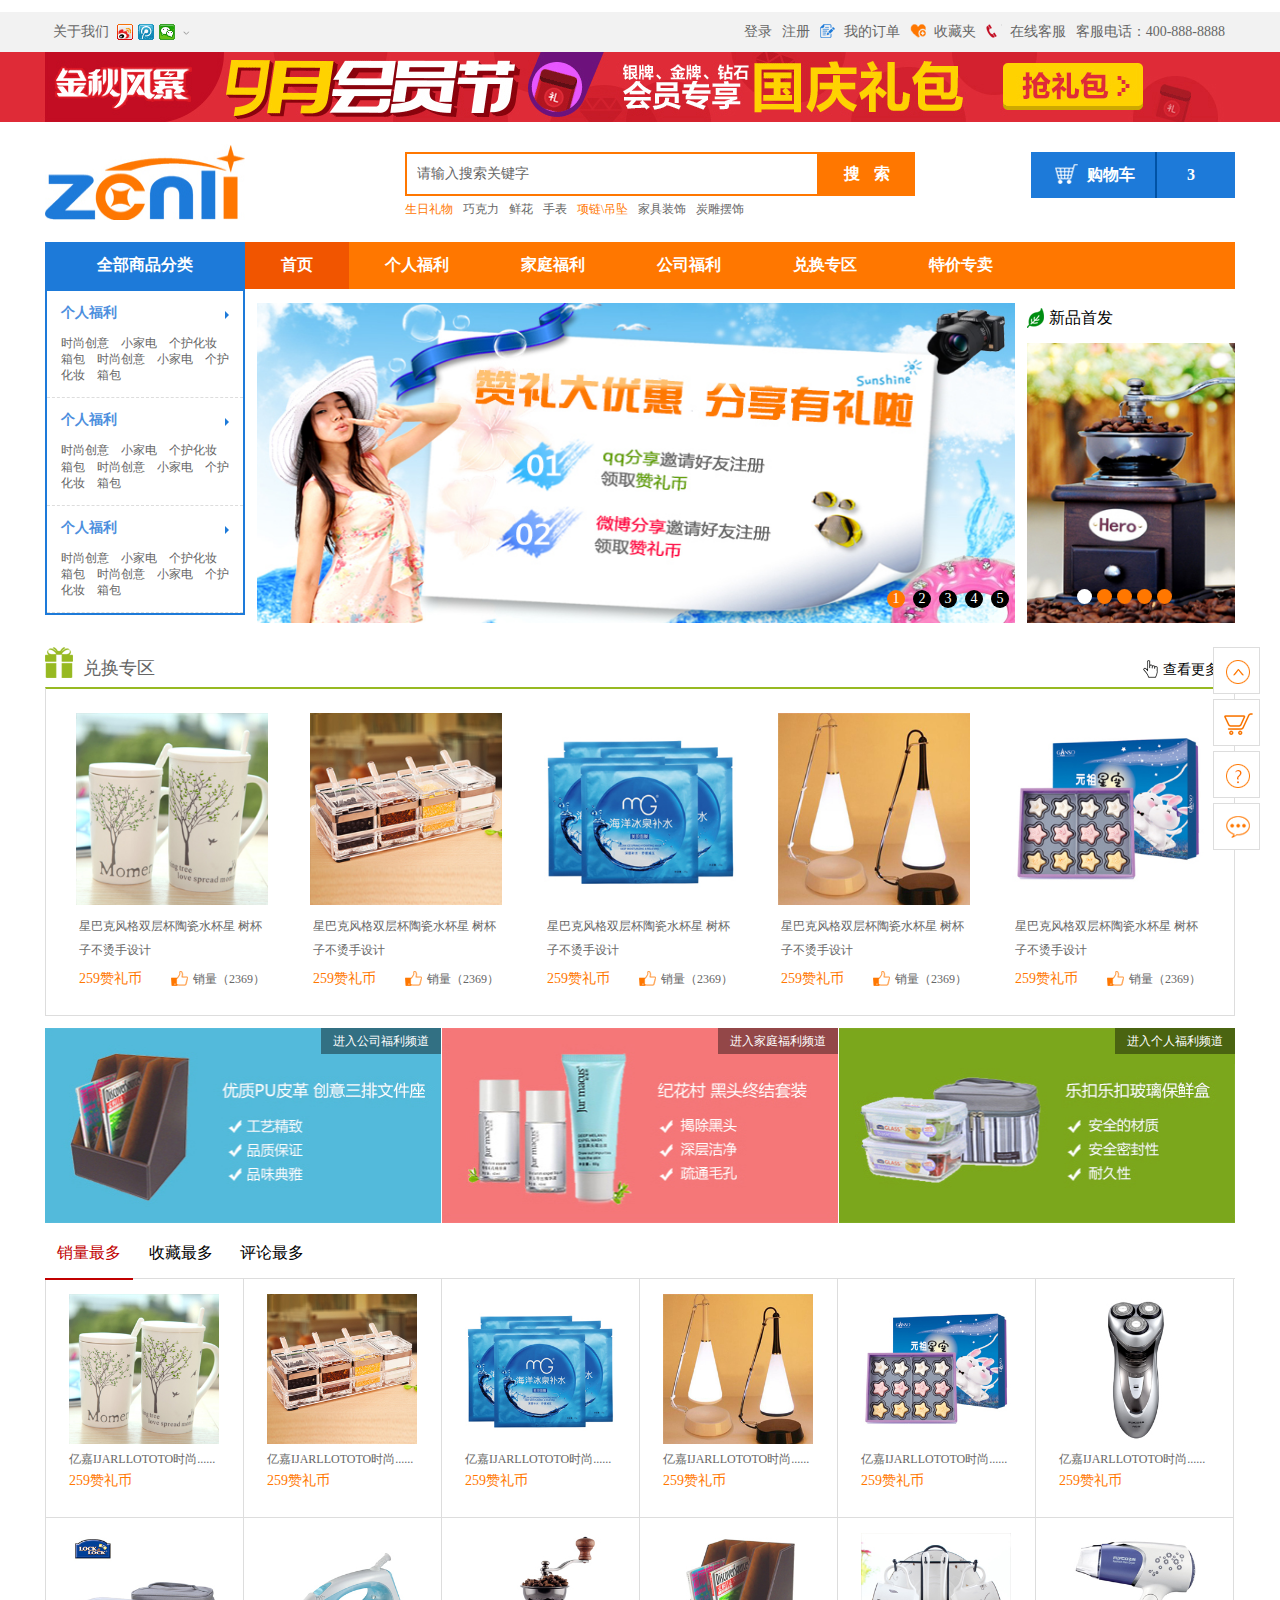
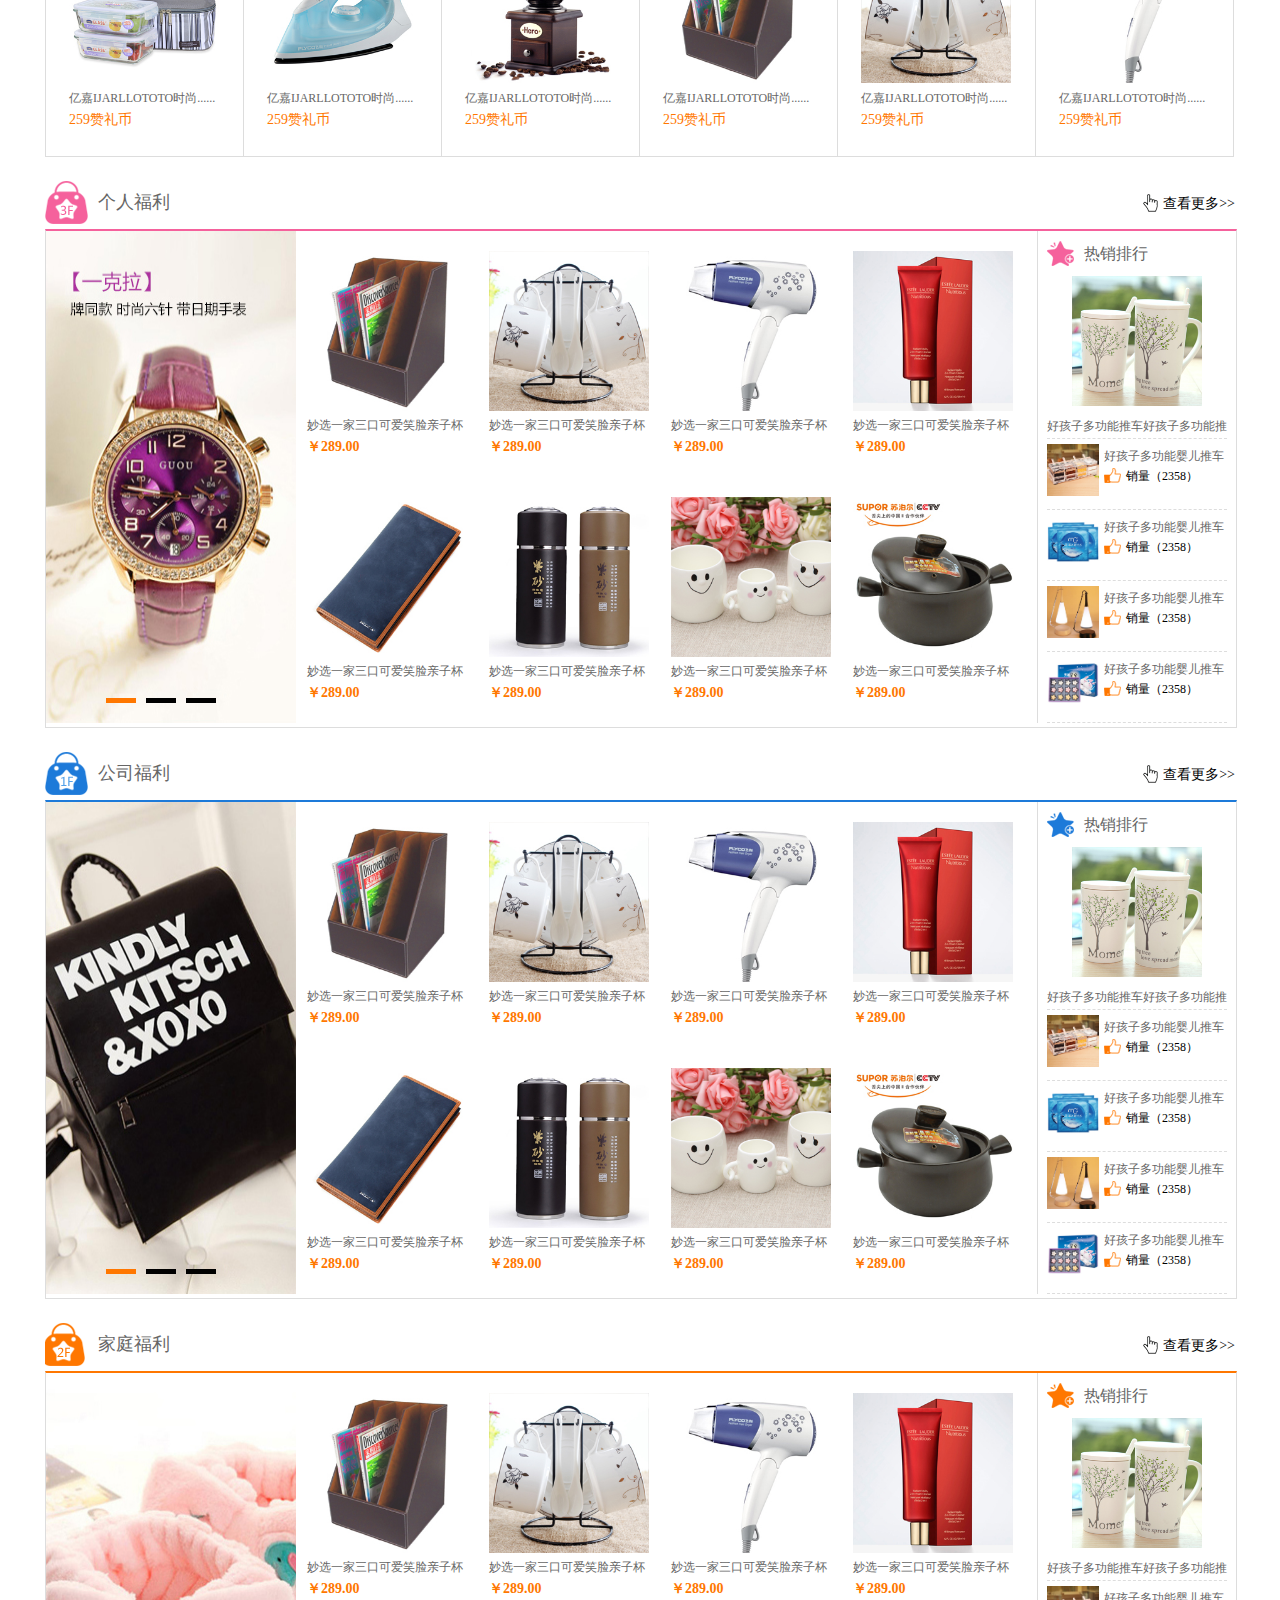
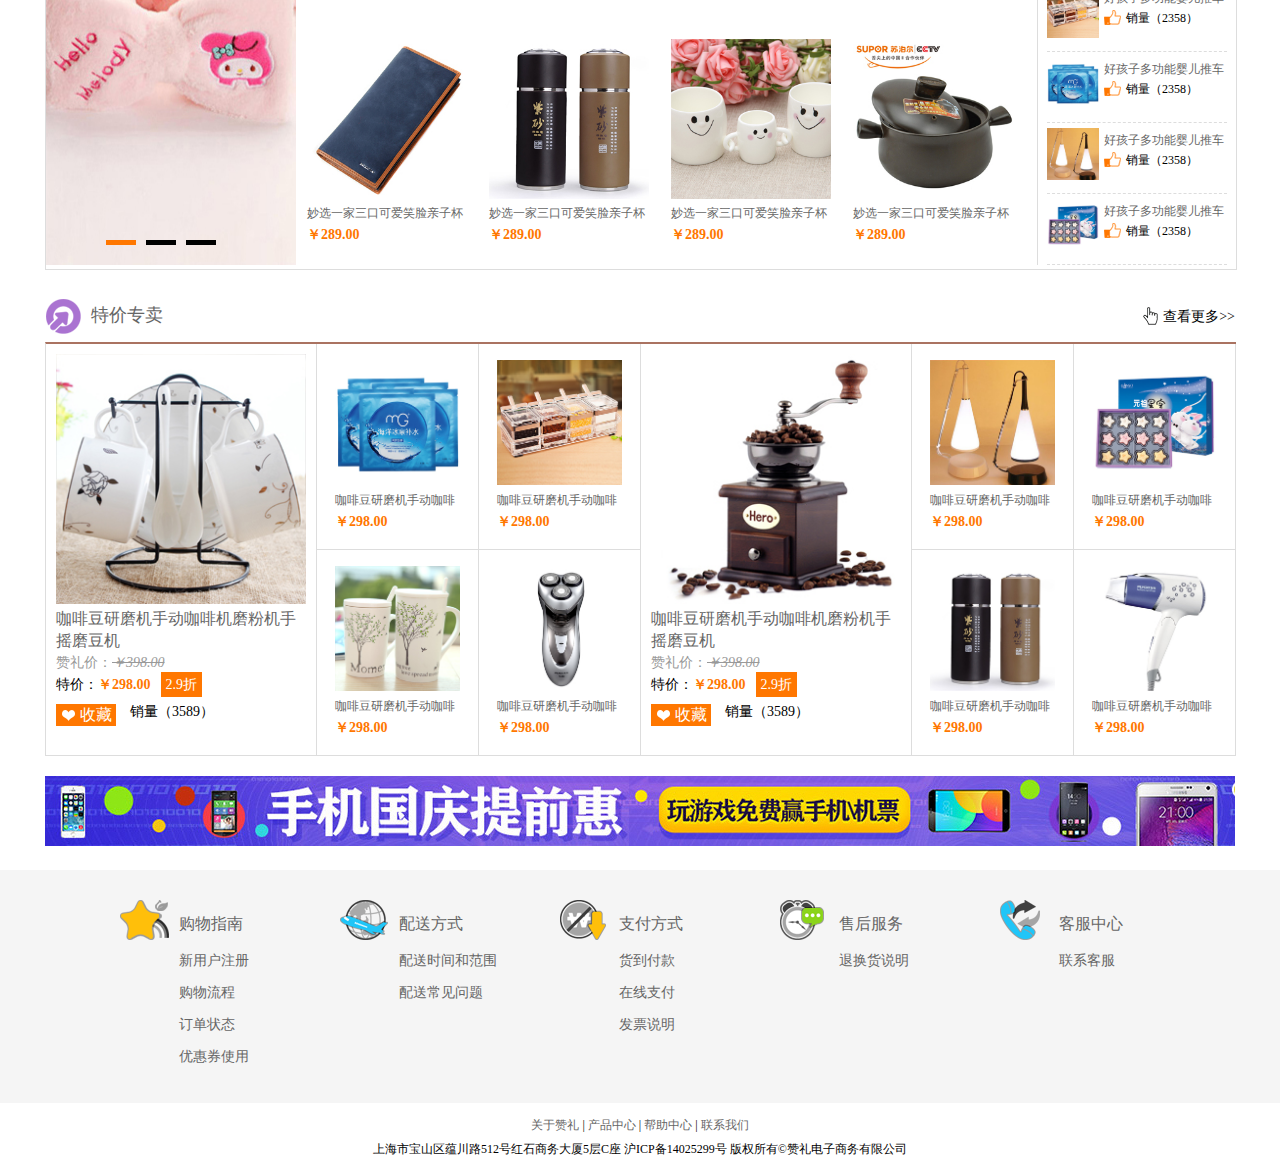
<file: index.html>
<!DOCTYPE html>
<html>
	<head>
		<meta charset="UTF-8">
		<meta name="viewport" content="width=device-width,initial-scale=1,minimum-scale=1,maximum-scale=1,user-scalable=no" />
		<title></title>
		<link rel="stylesheet" href="css/whole.css" />
		<link rel="stylesheet" href="css/index.css" />
		<link rel="stylesheet" href="css/normalize.css" />
	</head>
	<body>
		<div class="top">
			<div class="top-1 clear">
				<div class="topleft clear">
					<span>关于我们</span><a href="#" class="weibo"></a><a href="#" class="wei"></a><a href="#" class="weixin"></a><strong class="down"></strong>
				</div>
				<div class="topright clear">
					<a href="#">登录</a><a href="#">注册</a><strong class="tu1"></strong><a href="#">我的订单</a><strong class="tu2"></strong><a href="#">收藏夹</a><strong class="tu3"></strong><a href="#">在线客服</a><strong class="tu4"></strong><a href="#">客服电话：400-888-8888</a>
				</div>
			</div>
		</div>
		
		<div class="toptu"><a href="#"></a></div>
		<!--搜索-->
		<div class="header clear">
			<div class="login"><a href="#"><img src="images/ico/logo.jpg" /></a></div>
			<div class="search">
			<div class="inputleft clear">
				<input type="" name="" id="" value="请输入搜索关键字" />
				<input type="submit" id="" name=""  value="搜   索"/>
			</div>
			<div class="text"><a href="#"><span>生日礼物</span></a><a href="#">巧克力</a><a href="#">鲜花</a><a href="#">手表</a><a href="#"><span>项链\吊坠</span></a><a href="#">家具装饰</a><a href="#">炭雕摆饰</a></div>
		</div>
			<div class="loginright clear">
				<a href="#">
					<strong class="car"></strong>
					<span class="span1">购物车</span>
					<span class="span2">3</span>
				</a>
			</div>
		</div>
		<!--导航-->
		<div class="nav">
			<dl class="clear">
				<dt><a href="#">全部商品分类</a></dt>
				<dd class="first"><a href="index.html">首页</a></dd>
				<dd><a href="personal.html">个人福利</a></dd>
				<dd><a href="family.html">家庭福利</a></dd>
				<dd><a href="gongsi.html">公司福利</a></dd>
				<dd><a href="duihuan.html">兑换专区</a></dd>
				<dd><a href="sale.html">特价专卖</a></dd>
			</dl>
		</div>
		<!--banner-->
		<div class="banner w clear">
			<ul class="bannerleft ">
					<li>
						<div class="text1 clear"><a href="#">个人福利</a><strong></strong></div>
						<div class="text2"><a href="#">时尚创意</a><a href="#">小家电</a><a href="#">个护化妆</a><a href="#">箱包</a><a href="#">时尚创意</a><a href="#">小家电</a><a href="#">个护化妆</a><a href="#">箱包</a></div>
					</li>
					<li>
						<div class="text1"><a href="#">个人福利</a><strong></strong></div>
						<div class="text2"><a href="#">时尚创意</a><a href="#">小家电</a><a href="#">个护化妆</a><a href="#">箱包</a><a href="#">时尚创意</a><a href="#">小家电</a><a href="#">个护化妆</a><a href="#">箱包</a></div>
					</li>
					<li>
						<div class="text1"><a href="#">个人福利</a><strong></strong></div>
						<div class="text2"><a href="#">时尚创意</a><a href="#">小家电</a><a href="#">个护化妆</a><a href="#">箱包</a><a href="#">时尚创意</a><a href="#">小家电</a><a href="#">个护化妆</a><a href="#">箱包</a></div>
					</li>
			</ul>
			
			<div class="bannerover">
				<div class="banner1">
					<a href="#"><img src="images/add/banner1.jpg" /></a>
					<a href="#"><img src="images/add/banner2.jpg" /></a>
					<a href="#"><img src="images/add/banner3.jpg" /></a>
					<a href="#"><img src="images/add/banner4.jpg" /></a>
					<a href="#"><img src="images/add/banner5.jpg" /></a>
				</div>
			   <div class="dian"><span>1</span><span>2</span><span>3</span><span>4</span><span>5</span></div>	
		   </div>
			
			<div class="bannerright">
				<div class="xinpin clear"><strong></strong><span>新品首发</span></div>
				<div class="two">
				<div class="banner2"><a href="#"><img src="images/special/new1.jpg" /></a><a href="#"><img src="images/special/new1.jpg" /></a><a href="#"><img src="images/special/new1.jpg" /></a><a href="#"><img src="images/special/new1.jpg" /></a><a href="#"><img src="images/special/new1.jpg" /></a></div>	 
				<div class="dian2"><span></span><span></span><span></span><span></span><span></span></div>
			    </div>	
			</div>
			
		</div>
		
	<!--兑换-->	
	<div class="duihuan w">
		<div class="top-1 clear">
			<div class="top-left clear"><strong class="imgs"></strong><span>兑换专区</span></div>
			<div class="top-right clear"><strong></strong><span>查看更多&gt;&gt;</span></div>
		</div>
		
	<div class="top-2 clear">
		<div class="top-2-1 clear">
			<div class="top-2-2 clear">
			    <dl>
                    <dt><a href="#"><img src="images/product/1.jpg" /></a></dt>
                    <dd><a href="#">星巴克风格双层杯陶瓷水杯星&nbsp;树杯子不烫手设计</a></dd>
                    <dd class="price"><span>259赞礼币</span><i>销量（2369）</i><strong></strong></dd>
                </dl>
                <dl>
                    <dt><a href="#"><img src="images/product/2.jpg" /></a></dt>
                    <dd><a href="#">星巴克风格双层杯陶瓷水杯星&nbsp;树杯子不烫手设计</a></dd>
                    <dd class="price"><span>259赞礼币</span><i>销量（2369）</i><strong></strong></dd>
                </dl>
                <dl>
                    <dt><a href="#"><img src="images/product/3.jpg" /></a></dt>
                    <dd><a href="#">星巴克风格双层杯陶瓷水杯星&nbsp;树杯子不烫手设计</a></dd>
                    <dd class="price"><span>259赞礼币</span><i>销量（2369）</i><strong></strong></dd>
                </dl>
                <dl>
                    <dt><a href="#"><img src="images/product/4.jpg" /></a></dt>
                    <dd><a href="#">星巴克风格双层杯陶瓷水杯星&nbsp;树杯子不烫手设计</a></dd>
                    <dd class="price"><span>259赞礼币</span><i>销量（2369）</i><strong></strong></dd>
                </dl>
                <dl>
                    <dt><a href="#"><img src="images/product/5.jpg" /></a></dt>
                    <dd><a href="#">星巴克风格双层杯陶瓷水杯星&nbsp;树杯子不烫手设计</a></dd>
                    <dd class="price"><span>259赞礼币</span><i>销量（2369）</i><strong></strong></dd>
                </dl>
                <dl>
                    <dt><a href="#"><img src="images/product/1.jpg" /></a></dt>
                    <dd><a href="#">星巴克风格双层杯陶瓷水杯星&nbsp;树杯子不烫手设计</a></dd>
                    <dd class="price"><span>259赞礼币</span><i>销量（2369）</i><strong></strong></dd>
                </dl>
                <dl>
                    <dt><a href="#"><img src="images/product/2.jpg" /></a></dt>
                    <dd><a href="#">星巴克风格双层杯陶瓷水杯星&nbsp;树杯子不烫手设计</a></dd>
                    <dd class="price"><span>259赞礼币</span><i>销量（2369）</i><strong></strong></dd>
                </dl>
                <dl>
                    <dt><a href="#"><img src="images/product/3.jpg" /></a></dt>
                    <dd><a href="#">星巴克风格双层杯陶瓷水杯星&nbsp;树杯子不烫手设计</a></dd>
                    <dd class="price"><span>259赞礼币</span><i>销量（2369）</i><strong></strong></dd>
                </dl>
                <dl>
                    <dt><a href="#"><img src="images/product/4.jpg" /></a></dt>
                    <dd><a href="#">星巴克风格双层杯陶瓷水杯星&nbsp;树杯子不烫手设计</a></dd>
                    <dd class="price"><span>259赞礼币</span><i>销量（2369）</i><strong></strong></dd>
                </dl>
                <dl>
                    <dt><a href="#"><img src="images/product/5.jpg" /></a></dt>
                    <dd><a href="#">星巴克风格双层杯陶瓷水杯星&nbsp;树杯子不烫手设计</a></dd>
                    <dd class="price"><span>259赞礼币</span><i>销量（2369）</i><strong></strong></dd>
                </dl>
              </div>
		</div>
	</div>	
</div>		
		
	<!--福利-->	
	<div class="images w clear">
    	<dl>
        	<dt><a href="#"><img src="images/add/channel1.jpg" /></a></dt>
            <dd><a href="#">进入公司福利频道</a></dd>
        </dl>
    	<dl>
        	<dt><a href="#"><img src="images/add/channel2.jpg" /></a></dt>
            <dd><a href="#">进入家庭福利频道</a></dd>
        </dl>
    	<dl>
        	<dt><a href="#"><img src="images/add/channel3.jpg" /></a></dt>
            <dd><a href="#">进入个人福利频道</a></dd>
        </dl>
    </div>	
	<!--最多-->	
	<div class="main  w">
		<div class="maintop">
		<span>销量最多</span>
		<span>收藏最多</span>
		<span>评论最多</span>
		</div>
		<ul class="show clear">
    	<li>
        	<dl>
                <dt><a href="#"><img src="images/product/1.jpg" /></a></dt>
                <dd><a href="#">亿嘉IJARLLOTOTO时尚......</a></dd>
                <dd><span>259赞礼币</span></dd>
                <dd class="empty"></dd>
            </dl>
        </li>
    	<li>
        	<dl>
                <dt><a href="#"><img src="images/product/2.jpg" /></a></dt>
                <dd><a href="#">亿嘉IJARLLOTOTO时尚......</a></dd>
                <dd><span>259赞礼币</span></dd>
                <dd class="empty"></dd>
            </dl>
        </li>
    	<li>
        	<dl>
                <dt><a href="#"><img src="images/product/3.jpg" /></a></dt>
                <dd><a href="#">亿嘉IJARLLOTOTO时尚......</a></dd>
                <dd><span>259赞礼币</span></dd>
                <dd class="empty"></dd>
                <dd class="empty"></dd>
            </dl>
        </li>
    	<li>
        	<dl>
                <dt><a href="#"><img src="images/product/4.jpg" /></a></dt>
                <dd><a href="#">亿嘉IJARLLOTOTO时尚......</a></dd>
                <dd><span>259赞礼币</span></dd>
                <dd class="empty"></dd>
            </dl>
        </li>
    	<li>
        	<dl>
                <dt><a href="#"><img src="images/product/5.jpg" /></a></dt>
                <dd><a href="#">亿嘉IJARLLOTOTO时尚......</a></dd>
                <dd><span>259赞礼币</span></dd>
                <dd class="empty"></dd>
            </dl>
        </li>
    	<li>
        	<dl>
                <dt><a href="#"><img src="images/product/6.jpg" /></a></dt>
                <dd><a href="#">亿嘉IJARLLOTOTO时尚......</a></dd>
                <dd><span>259赞礼币</span></dd>
                <dd class="empty"></dd>
            </dl>
        </li>
    	<li>
        	<dl>
                <dt><a href="#"><img src="images/product/7.jpg" /></a></dt>
                <dd><a href="#">亿嘉IJARLLOTOTO时尚......</a></dd>
                <dd><span>259赞礼币</span></dd>
                <dd class="empty"></dd>
            </dl>
        </li>
    	<li>
        	<dl>
                <dt><a href="#"><img src="images/product/8.jpg" /></a></dt>
                <dd><a href="#">亿嘉IJARLLOTOTO时尚......</a></dd>
                <dd><span>259赞礼币</span></dd>
                <dd class="empty"></dd>
            </dl>
        </li>
    	<li>
        	<dl>
                <dt><a href="#"><img src="images/product/9.jpg" /></a></dt>
                <dd><a href="#">亿嘉IJARLLOTOTO时尚......</a></dd>
                <dd><span>259赞礼币</span></dd>
                <dd class="empty"></dd>
            </dl>
        </li>
    	<li>
        	<dl>
                <dt><a href="#"><img src="images/product/10.jpg" /></a></dt>
                <dd><a href="#">亿嘉IJARLLOTOTO时尚......</a></dd>
                <dd><span>259赞礼币</span></dd>
                <dd class="empty"></dd>
            </dl>
        </li>
    	<li>
        	<dl>
                <dt><a href="#"><img src="images/product/11.jpg" /></a></dt>
                <dd><a href="#">亿嘉IJARLLOTOTO时尚......</a></dd>
                <dd><span>259赞礼币</span></dd>
                <dd class="empty"></dd>
            </dl>
        </li>
    	<li>
        	<dl>
                <dt><a href="#"><img src="images/product/12.jpg" /></a></dt>
                <dd><a href="#">亿嘉IJARLLOTOTO时尚......</a></dd>
                <dd><span>259赞礼币</span></dd>
                <dd class="empty"></dd>
            </dl>
        </li>
    </ul>
    <ul class="show clear">
    	<li>
        	<dl>
                <dt><a href="#"><img src="images/product/13.jpg" /></a></dt>
                <dd><a href="#">亿嘉IJARLLOTOTO时尚......</a></dd>
                <dd><span>259赞礼币</span></dd>
                <dd class="empty"></dd>
            </dl>
        </li>
    	<li>
        	<dl>
                <dt><a href="#"><img src="images/product/14.jpg" /></a></dt>
                <dd><a href="#">亿嘉IJARLLOTOTO时尚......</a></dd>
                <dd><span>259赞礼币</span></dd>
                <dd class="empty"></dd>
            </dl>
        </li>
    	<li>
        	<dl>
                <dt><a href="#"><img src="images/product/15.jpg" /></a></dt>
                <dd><a href="#">亿嘉IJARLLOTOTO时尚......</a></dd>
                <dd><span>259赞礼币</span></dd>
                <dd class="empty"></dd>
            </dl>
        </li>
    	<li>
        	<dl>
                <dt><a href="#"><img src="images/product/16.jpg" /></a></dt>
                <dd><a href="#">亿嘉IJARLLOTOTO时尚......</a></dd>
                <dd><span>259赞礼币</span></dd>
                <dd class="empty"></dd>
            </dl>
        </li>
    	<li>
        	<dl>
                <dt><a href="#"><img src="images/product/17.jpg" /></a></dt>
                <dd><a href="#">亿嘉IJARLLOTOTO时尚......</a></dd>
                <dd><span>259赞礼币</span></dd>
                <dd class="empty"></dd>
            </dl>
        </li>
    	<li>
        	<dl>
                <dt><a href="#"><img src="images/product/18.jpg" /></a></dt>
                <dd><a href="#">亿嘉IJARLLOTOTO时尚......</a></dd>
                <dd><span>259赞礼币</span></dd>
                <dd class="empty"></dd>
            </dl>
        </li>
    	<li>
        	<dl>
                <dt><a href="#"><img src="images/product/19.jpg" /></a></dt>
                <dd><a href="#">亿嘉IJARLLOTOTO时尚......</a></dd>
                <dd><span>259赞礼币</span></dd>
                <dd class="empty"></dd>
            </dl>
        </li>
    	<li>
        	<dl>
                <dt><a href="#"><img src="images/product/20.jpg" /></a></dt>
                <dd><a href="#">亿嘉IJARLLOTOTO时尚......</a></dd>
                <dd><span>259赞礼币</span></dd>
                <dd class="empty"></dd>
            </dl>
        </li>
    	<li>
        	<dl>
                <dt><a href="#"><img src="images/product/1.jpg" /></a></dt>
                <dd><a href="#">亿嘉IJARLLOTOTO时尚......</a></dd>
                <dd><span>259赞礼币</span></dd>
                <dd class="empty"></dd>
            </dl>
        </li>
    	<li>
        	<dl>
                <dt><a href="#"><img src="images/product/2.jpg" /></a></dt>
                <dd><a href="#">亿嘉IJARLLOTOTO时尚......</a></dd>
                <dd><span>259赞礼币</span></dd>
                <dd class="empty"></dd>
            </dl>
        </li>
    	<li>
        	<dl>
                <dt><a href="#"><img src="images/product/3.jpg" /></a></dt>
                <dd><a href="#">亿嘉IJARLLOTOTO时尚......</a></dd>
                <dd><span>259赞礼币</span></dd>
                <dd class="empty"></dd>
            </dl>
        </li>
    	<li>
        	<dl>
                <dt><a href="#"><img src="images/product/4.jpg" /></a></dt>
                <dd><a href="#">亿嘉IJARLLOTOTO时尚......</a></dd>
                <dd><span>259赞礼币</span></dd>
                <dd class="empty"></dd>
            </dl>
        </li>
    </ul>
    <ul class="show clear">
    	<li>
        	<dl>
                <dt><a href="#"><img src="images/product/5.jpg" /></a></dt>
                <dd><a href="#">亿嘉IJARLLOTOTO时尚......</a></dd>
                <dd><span>259赞礼币</span></dd>
                <dd class="empty"></dd>
            </dl>
        </li>
    	<li>
        	<dl>
                <dt><a href="#"><img src="images/product/6.jpg" /></a></dt>
                <dd><a href="#">亿嘉IJARLLOTOTO时尚......</a></dd>
                <dd><span>259赞礼币</span></dd>
                <dd class="empty"></dd>
            </dl>
        </li>
    	<li>
        	<dl>
                <dt><a href="#"><img src="images/product/7.jpg" /></a></dt>
                <dd><a href="#">亿嘉IJARLLOTOTO时尚......</a></dd>
                <dd><span>259赞礼币</span></dd>
                <dd class="empty"></dd>
            </dl>
        </li>
    	<li>
        	<dl>
                <dt><a href="#"><img src="images/product/8.jpg" /></a></dt>
                <dd><a href="#">亿嘉IJARLLOTOTO时尚......</a></dd>
                <dd><span>259赞礼币</span></dd>
                <dd class="empty"></dd>
            </dl>
        </li>
    	<li>
        	<dl>
                <dt><a href="#"><img src="images/product/9.jpg" /></a></dt>
                <dd><a href="#">亿嘉IJARLLOTOTO时尚......</a></dd>
                <dd><span>259赞礼币</span></dd>
                <dd class="empty"></dd>
            </dl>
        </li>
    	<li>
        	<dl>
                <dt><a href="#"><img src="images/product/10.jpg" /></a></dt>
                <dd><a href="#">亿嘉IJARLLOTOTO时尚......</a></dd>
                <dd><span>259赞礼币</span></dd>
                <dd class="empty"></dd>
            </dl>
        </li>
    	<li>
        	<dl>
                <dt><a href="#"><img src="images/product/11.jpg" /></a></dt>
                <dd><a href="#">亿嘉IJARLLOTOTO时尚......</a></dd>
                <dd><span>259赞礼币</span></dd>
                <dd class="empty"></dd>
            </dl>
        </li>
    	<li>
        	<dl>
                <dt><a href="#"><img src="images/product/12.jpg" /></a></dt>
                <dd><a href="#">亿嘉IJARLLOTOTO时尚......</a></dd>
                <dd><span>259赞礼币</span></dd>
                <dd class="empty"></dd>
            </dl>
        </li>
    	<li>
        	<dl>
                <dt><a href="#"><img src="images/product/13.jpg" /></a></dt>
                <dd><a href="#">亿嘉IJARLLOTOTO时尚......</a></dd>
                <dd><span>259赞礼币</span></dd>
                <dd class="empty"></dd>
            </dl>
        </li>
    	<li>
        	<dl>
                <dt><a href="#"><img src="images/product/14.jpg" /></a></dt>
                <dd><a href="#">亿嘉IJARLLOTOTO时尚......</a></dd>
                <dd><span>259赞礼币</span></dd>
                <dd class="empty"></dd>
            </dl>
        </li>
    	<li>
        	<dl>
                <dt><a href="#"><img src="images/product/15.jpg" /></a></dt>
                <dd><a href="#">亿嘉IJARLLOTOTO时尚......</a></dd>
                <dd><span>259赞礼币</span></dd>
                <dd class="empty"></dd>
            </dl>
        </li>
    	<li>
        	<dl>
                <dt><a href="#"><img src="images/product/16.jpg" /></a></dt>
                <dd><a href="#">亿嘉IJARLLOTOTO时尚......</a></dd>
                <dd><span>259赞礼币</span></dd>
                <dd class="empty"></dd>
            </dl>
        </li>
    </ul>
	</div>	
	<!--个人福利-->
	<div class="duihuan w">
	    <div class="top-1 clear">
			<div class="top-left  clear"><strong class="imgs1"></strong><span>个人福利</span></div>
			<div class="top-right clear"><strong></strong><span>查看更多&gt;&gt;</span></div>
		</div>
		<div class="person  w clear">
		<div class="left-zuo">
        	<div class="images1">
                 <a href="#"><img src="images/special/big1.jpg" /></a>
                    <!--<a href="#"><img src="images/special/big2.jpg" /></a>
                    <a href="#"><img src="images/special/big3.jpg" /></a>-->
            </div>
            <div class="span3"><span></span><span></span><span></span></div>
        </div>
        <div class="left-mid clear">
        	<dl>
            	<dt><a href="#"><img src="images/product/10.jpg" /></a></dt>
                <dd><a href="#">妙选一家三口可爱笑脸亲子杯</a></dd>
                <dd><strong>￥289.00</strong></dd>
            </dl>
        	<dl>
            	<dt><a href="#"><img src="images/product/11.jpg" /></a></dt>
                <dd><a href="#">妙选一家三口可爱笑脸亲子杯</a></dd>
                <dd><strong>￥289.00</strong></dd>
            </dl>
        	<dl>
            	<dt><a href="#"><img src="images/product/12.jpg" /></a></dt>
                <dd><a href="#">妙选一家三口可爱笑脸亲子杯</a></dd>
                <dd><strong>￥289.00</strong></dd>
            </dl>
        	<dl>
            	<dt><a href="#"><img src="images/product/13.jpg" /></a></dt>
                <dd><a href="#">妙选一家三口可爱笑脸亲子杯</a></dd>
                <dd><strong>￥289.00</strong></dd>
            </dl>
        	<dl>
            	<dt><a href="#"><img src="images/product/14.jpg" /></a></dt>
                <dd><a href="#">妙选一家三口可爱笑脸亲子杯</a></dd>
                <dd><strong>￥289.00</strong></dd>
            </dl>
        	<dl>
            	<dt><a href="#"><img src="images/product/15.jpg" /></a></dt>
                <dd><a href="#">妙选一家三口可爱笑脸亲子杯</a></dd>
                <dd><strong>￥289.00</strong></dd>
            </dl>
        	<dl>
            	<dt><a href="#"><img src="images/product/16.jpg" /></a></dt>
                <dd><a href="#">妙选一家三口可爱笑脸亲子杯</a></dd>
                <dd><strong>￥289.00</strong></dd>
            </dl>
        	<dl>
            	<dt><a href="#"><img src="images/product/17.jpg" /></a></dt>
                <dd><a href="#">妙选一家三口可爱笑脸亲子杯</a></dd>
                <dd><strong>￥289.00</strong></dd>
            </dl>
        </div>
        <div class="right-you">
        	<div class="title3 clear"><strong class="hotc"></strong><span>热销排行</span></div>
            <div class="hot1">
            	<div class="hot-1">
                	<ul>
                    	<li><a href="#"><img src="images/product/1.jpg" /></a></li>
                        <li><a href="#">好孩子多功能推车好孩子多功能推</a></li>
                    </ul>
                    <dl>
                    	<dt><a href="#"><img src="images/product/1.jpg" /></a></dt>
                        <dd><a href="#">好孩子多功能婴儿推车</a></dd>
                        <dd class="zan clear"><strong></strong><span>销量（2358）</span></dd>
                    </dl>
                </div>
            	<div class="hot-1">
                	<ul>
                    	<li><a href="#"><img src="images/product/2.jpg" /></a></li>
                        <li><a href="#">好孩子多功能推车好孩子多功能推</a></li>
                    </ul>
                    <dl>
                    	<dt><a href="#"><img src="images/product/2.jpg" /></a></dt>
                        <dd><a href="#">好孩子多功能婴儿推车</a></dd>
                        <dd class="zan clear"><strong></strong><span>销量（2358）</span></dd>
                    </dl>
                </div>
            	<div class="hot-1">
                	<ul>
                    	<li><a href="#"><img src="images/product/3.jpg" /></a></li>
                        <li><a href="#">好孩子多功能推车好孩子多功能推</a></li>
                    </ul>
                    <dl>
                    	<dt><a href="#"><img src="images/product/3.jpg" /></a></dt>
                        <dd><a href="#">好孩子多功能婴儿推车</a></dd>
                        <dd class="zan clear"><strong></strong><span>销量（2358）</span></dd>
                    </dl>
                </div>
            	<div class="hot-1">
                	<ul>
                    	<li><a href="#"><img src="images/product/4.jpg" /></a></li>
                        <li><a href="#">好孩子多功能推车好孩子多功能推</a></li>
                    </ul>
                    <dl>
                    	<dt><a href="#"><img src="images/product/4.jpg" /></a></dt>
                        <dd><a href="#">好孩子多功能婴儿推车</a></dd>
                        <dd class="zan clear"><strong></strong><span>销量（2358）</span></dd>
                    </dl>
                </div>
            	<div class="hot-1">
                	<ul>
                    	<li><a href="#"><img src="images/product/5.jpg" /></a></li>
                        <li><a href="#">好孩子多功能推车好孩子多功能推</a></li>
                    </ul>
                    <dl>
                    	<dt><a href="#"><img src="images/product/5.jpg" /></a></dt>
                        <dd><a href="#">好孩子多功能婴儿推车</a></dd>
                        <dd class="zan clear"><strong></strong><span>销量（2358）</span></dd>
                    </dl>
                </div>
            </div>
        </div>
    </div>
</div>	
</div>	
<!--公司福利-->	
<div class="duihuan w">
	    <div class="top-1 clear">
			<div class="top-left  clear"><strong class="imgs2"></strong><span>公司福利</span></div>
			<div class="top-right clear"><strong></strong><span>查看更多&gt;&gt;</span></div>
		</div>
		<div class="person2  w clear">
		<div class="left-zuo">
        	<div class="images1">
               <!--  <a href="#"><img src="images/special/big1.jpg" /></a>-->
                    <a href="#"><img src="images/special/big2.jpg" /></a>
                   <!-- <a href="#"><img src="images/special/big3.jpg" /></a>-->
            </div>
            <div class="span3"><span></span><span></span><span></span></div>
        </div>
        <div class="left-mid clear">
        	<dl>
            	<dt><a href="#"><img src="images/product/10.jpg" /></a></dt>
                <dd><a href="#">妙选一家三口可爱笑脸亲子杯</a></dd>
                <dd><strong>￥289.00</strong></dd>
            </dl>
        	<dl>
            	<dt><a href="#"><img src="images/product/11.jpg" /></a></dt>
                <dd><a href="#">妙选一家三口可爱笑脸亲子杯</a></dd>
                <dd><strong>￥289.00</strong></dd>
            </dl>
        	<dl>
            	<dt><a href="#"><img src="images/product/12.jpg" /></a></dt>
                <dd><a href="#">妙选一家三口可爱笑脸亲子杯</a></dd>
                <dd><strong>￥289.00</strong></dd>
            </dl>
        	<dl>
            	<dt><a href="#"><img src="images/product/13.jpg" /></a></dt>
                <dd><a href="#">妙选一家三口可爱笑脸亲子杯</a></dd>
                <dd><strong>￥289.00</strong></dd>
            </dl>
        	<dl>
            	<dt><a href="#"><img src="images/product/14.jpg" /></a></dt>
                <dd><a href="#">妙选一家三口可爱笑脸亲子杯</a></dd>
                <dd><strong>￥289.00</strong></dd>
            </dl>
        	<dl>
            	<dt><a href="#"><img src="images/product/15.jpg" /></a></dt>
                <dd><a href="#">妙选一家三口可爱笑脸亲子杯</a></dd>
                <dd><strong>￥289.00</strong></dd>
            </dl>
        	<dl>
            	<dt><a href="#"><img src="images/product/16.jpg" /></a></dt>
                <dd><a href="#">妙选一家三口可爱笑脸亲子杯</a></dd>
                <dd><strong>￥289.00</strong></dd>
            </dl>
        	<dl>
            	<dt><a href="#"><img src="images/product/17.jpg" /></a></dt>
                <dd><a href="#">妙选一家三口可爱笑脸亲子杯</a></dd>
                <dd><strong>￥289.00</strong></dd>
            </dl>
        </div>
        <div class="right-you">
        	<div class="title3 clear"><strong class="hota"></strong><span>热销排行</span></div>
            <div class="hot2">
            	<div class="hot-1">
                	<ul>
                    	<li><a href="#"><img src="images/product/1.jpg" /></a></li>
                        <li><a href="#">好孩子多功能推车好孩子多功能推</a></li>
                    </ul>
                    <dl>
                    	<dt><a href="#"><img src="images/product/1.jpg" /></a></dt>
                        <dd><a href="#">好孩子多功能婴儿推车</a></dd>
                        <dd class="zan clear"><strong></strong><span>销量（2358）</span></dd>
                    </dl>
                </div>
            	<div class="hot-1">
                	<ul>
                    	<li><a href="#"><img src="images/product/2.jpg" /></a></li>
                        <li><a href="#">好孩子多功能推车好孩子多功能推</a></li>
                    </ul>
                    <dl>
                    	<dt><a href="#"><img src="images/product/2.jpg" /></a></dt>
                        <dd><a href="#">好孩子多功能婴儿推车</a></dd>
                        <dd class="zan clear"><strong></strong><span>销量（2358）</span></dd>
                    </dl>
                </div>
            	<div class="hot-1">
                	<ul>
                    	<li><a href="#"><img src="images/product/3.jpg" /></a></li>
                        <li><a href="#">好孩子多功能推车好孩子多功能推</a></li>
                    </ul>
                    <dl>
                    	<dt><a href="#"><img src="images/product/3.jpg" /></a></dt>
                        <dd><a href="#">好孩子多功能婴儿推车</a></dd>
                        <dd class="zan clear"><strong></strong><span>销量（2358）</span></dd>
                    </dl>
                </div>
            	<div class="hot-1">
                	<ul>
                    	<li><a href="#"><img src="images/product/4.jpg" /></a></li>
                        <li><a href="#">好孩子多功能推车好孩子多功能推</a></li>
                    </ul>
                    <dl>
                    	<dt><a href="#"><img src="images/product/4.jpg" /></a></dt>
                        <dd><a href="#">好孩子多功能婴儿推车</a></dd>
                        <dd class="zan clear"><strong></strong><span>销量（2358）</span></dd>
                    </dl>
                </div>
            	<div class="hot-1">
                	<ul>
                    	<li><a href="#"><img src="images/product/5.jpg" /></a></li>
                        <li><a href="#">好孩子多功能推车好孩子多功能推</a></li>
                    </ul>
                    <dl>
                    	<dt><a href="#"><img src="images/product/5.jpg" /></a></dt>
                        <dd><a href="#">好孩子多功能婴儿推车</a></dd>
                        <dd class="zan clear"><strong></strong><span>销量（2358）</span></dd>
                    </dl>
                </div>
            </div>
        </div>
    </div>
</div>	
</div>	
<!--家庭福利-->		
<div class="duihuan w">
	    <div class="top-1 clear">
			<div class="top-left  clear"><strong class="imgs3"></strong><span>家庭福利</span></div>
			<div class="top-right clear"><strong></strong><span>查看更多&gt;&gt;</span></div>
		</div>
		<div class="person3  w clear">
		<div class="left-zuo">
        	<div class="images1">
               <!--  <a href="#"><img src="images/special/big1.jpg" /></a>-->
                  <!--  <a href="#"><img src="images/special/big2.jpg" /></a>-->
                    <a href="#"><img src="images/special/big3.jpg" /></a>
            </div>
            <div class="span3"><span></span><span></span><span></span></div>
        </div>
        <div class="left-mid clear">
        	<dl>
            	<dt><a href="#"><img src="images/product/10.jpg" /></a></dt>
                <dd><a href="#">妙选一家三口可爱笑脸亲子杯</a></dd>
                <dd><strong>￥289.00</strong></dd>
            </dl>
        	<dl>
            	<dt><a href="#"><img src="images/product/11.jpg" /></a></dt>
                <dd><a href="#">妙选一家三口可爱笑脸亲子杯</a></dd>
                <dd><strong>￥289.00</strong></dd>
            </dl>
        	<dl>
            	<dt><a href="#"><img src="images/product/12.jpg" /></a></dt>
                <dd><a href="#">妙选一家三口可爱笑脸亲子杯</a></dd>
                <dd><strong>￥289.00</strong></dd>
            </dl>
        	<dl>
            	<dt><a href="#"><img src="images/product/13.jpg" /></a></dt>
                <dd><a href="#">妙选一家三口可爱笑脸亲子杯</a></dd>
                <dd><strong>￥289.00</strong></dd>
            </dl>
        	<dl>
            	<dt><a href="#"><img src="images/product/14.jpg" /></a></dt>
                <dd><a href="#">妙选一家三口可爱笑脸亲子杯</a></dd>
                <dd><strong>￥289.00</strong></dd>
            </dl>
        	<dl>
            	<dt><a href="#"><img src="images/product/15.jpg" /></a></dt>
                <dd><a href="#">妙选一家三口可爱笑脸亲子杯</a></dd>
                <dd><strong>￥289.00</strong></dd>
            </dl>
        	<dl>
            	<dt><a href="#"><img src="images/product/16.jpg" /></a></dt>
                <dd><a href="#">妙选一家三口可爱笑脸亲子杯</a></dd>
                <dd><strong>￥289.00</strong></dd>
            </dl>
        	<dl>
            	<dt><a href="#"><img src="images/product/17.jpg" /></a></dt>
                <dd><a href="#">妙选一家三口可爱笑脸亲子杯</a></dd>
                <dd><strong>￥289.00</strong></dd>
            </dl>
        </div>
        <div class="right-you">
        	<div class="title3 clear"><strong class="hotb"></strong><span>热销排行</span></div>
            <div class="hot3">
            	<div class="hot-1">
                	<ul>
                    	<li><a href="#"><img src="images/product/1.jpg" /></a></li>
                        <li><a href="#">好孩子多功能推车好孩子多功能推</a></li>
                    </ul>
                    <dl>
                    	<dt><a href="#"><img src="images/product/1.jpg" /></a></dt>
                        <dd><a href="#">好孩子多功能婴儿推车</a></dd>
                        <dd class="zan clear"><strong></strong><span>销量（2358）</span></dd>
                    </dl>
                </div>
            	<div class="hot-1">
                	<ul>
                    	<li><a href="#"><img src="images/product/2.jpg" /></a></li>
                        <li><a href="#">好孩子多功能推车好孩子多功能推</a></li>
                    </ul>
                    <dl>
                    	<dt><a href="#"><img src="images/product/2.jpg" /></a></dt>
                        <dd><a href="#">好孩子多功能婴儿推车</a></dd>
                        <dd class="zan clear"><strong></strong><span>销量（2358）</span></dd>
                    </dl>
                </div>
            	<div class="hot-1">
                	<ul>
                    	<li><a href="#"><img src="images/product/3.jpg" /></a></li>
                        <li><a href="#">好孩子多功能推车好孩子多功能推</a></li>
                    </ul>
                    <dl>
                    	<dt><a href="#"><img src="images/product/3.jpg" /></a></dt>
                        <dd><a href="#">好孩子多功能婴儿推车</a></dd>
                        <dd class="zan clear"><strong></strong><span>销量（2358）</span></dd>
                    </dl>
                </div>
            	<div class="hot-1">
                	<ul>
                    	<li><a href="#"><img src="images/product/4.jpg" /></a></li>
                        <li><a href="#">好孩子多功能推车好孩子多功能推</a></li>
                    </ul>
                    <dl>
                    	<dt><a href="#"><img src="images/product/4.jpg" /></a></dt>
                        <dd><a href="#">好孩子多功能婴儿推车</a></dd>
                        <dd class="zan clear"><strong></strong><span>销量（2358）</span></dd>
                    </dl>
                </div>
            	<div class="hot-1">
                	<ul>
                    	<li><a href="#"><img src="images/product/5.jpg" /></a></li>
                        <li><a href="#">好孩子多功能推车好孩子多功能推</a></li>
                    </ul>
                    <dl>
                    	<dt><a href="#"><img src="images/product/5.jpg" /></a></dt>
                        <dd><a href="#">好孩子多功能婴儿推车</a></dd>
                        <dd class="zan clear"><strong></strong><span>销量（2358）</span></dd>
                    </dl>
                </div>
            </div>
        </div>
    </div>
</div>	
</div>		
<!--特价-->	
<div class="duihuan w">
	    <div class="top-1 clear">
			<div class="top-left  clear"><strong class="imgs4"></strong><span>特价专卖</span></div>
			<div class="top-right clear"><strong></strong><span>查看更多&gt;&gt;</span></div>
		</div>
		<div class="person4  w clear">	
	     <div class="tejiaone">
        	<dl>
                <dt><a href="#"><img src="images/product/11.jpg" /></a></dt>
                <dd><a href="#">咖啡豆研磨机手动咖啡机磨粉机手摇磨豆机</a></dd>
                <dd class="zheqian">赞礼价：<i>￥398.00</i></dd>
                <dd class="zhehou">特价：<strong>￥298.00</strong><span>2.9折</span></dd>
                <dd class="icoa clear"><a href="#" class="cang"><strong></strong><span>收藏</span></a><p>销量（3589）</p></dd>  
        	</dl>
        </div>
        <div class="tejiatwo clear">
        	<dl>
                <dt><a href="#"><img src="images/product/3.jpg" /></a></dt>
                <dd><a href="#">咖啡豆研磨机手动咖啡</a></dd>
                <dd><strong>￥298.00</strong></dd>
            </dl>
        	<dl>
                <dt><a href="#"><img src="images/product/2.jpg" /></a></dt>
                <dd><a href="#">咖啡豆研磨机手动咖啡</a></dd>
                <dd><strong>￥298.00</strong></dd>
            </dl>
        	<dl>
                <dt><a href="#"><img src="images/product/1.jpg" /></a></dt>
                <dd><a href="#">咖啡豆研磨机手动咖啡</a></dd>
                <dd><strong>￥298.00</strong></dd>
            </dl>
        	<dl>
                <dt><a href="#"><img src="images/product/6.jpg" /></a></dt>
                <dd><a href="#">咖啡豆研磨机手动咖啡</a></dd>
                <dd><strong>￥298.00</strong></dd>
            </dl>
        </div>
    	<div class="tejiaone">
        	<dl>
                <dt><a href="#"><img src="images/product/9.jpg" /></a></dt>
                <dd><a href="#">咖啡豆研磨机手动咖啡机磨粉机手摇磨豆机</a></dd>
                <dd class="zheqian">赞礼价：<i>￥398.00</i></dd>
                <dd class="zhehou">特价：<strong>￥298.00</strong><span>2.9折</span></dd>
                <dd class="icoa clear"><a href="#" class="cang"><strong></strong><span>收藏</span></a><p>销量（3589）</p></dd>            </dl>
        </div>
        <div class="tejiatwo clear">
        	<dl>
                <dt><a href="#"><img src="images/product/4.jpg" /></a></dt>
                <dd><a href="#">咖啡豆研磨机手动咖啡</a></dd>
                <dd><strong>￥298.00</strong></dd>
            </dl>
        	<dl>
                <dt><a href="#"><img src="images/product/5.jpg" /></a></dt>
                <dd><a href="#">咖啡豆研磨机手动咖啡</a></dd>
                <dd><strong>￥298.00</strong></dd>
            </dl>
        	<dl>
                <dt><a href="#"><img src="images/product/15.jpg" /></a></dt>
                <dd><a href="#">咖啡豆研磨机手动咖啡</a></dd>
                <dd><strong>￥298.00</strong></dd>
            </dl>
        	<dl>
                <dt><a href="#"><img src="images/product/12.jpg" /></a></dt>
                <dd><a href="#">咖啡豆研磨机手动咖啡</a></dd>
                <dd><strong>￥298.00</strong></dd>
            </dl>
        </div>
    
	</div>	
</div>	
<!--底部-->	
  <div class="footadd w">
    	<a href="#"><img src="images/add/bottomadd.jpg" /></a>
  </div>	
	
<div class="footer">
    <div class="footer-1 clear">
        <dl>
            <dt><strong class="foot1"></strong><span>购物指南</span></dt>
            <dd><a href="#">新用户注册</a></dd>
            <dd><a href="#">购物流程</a></dd>
            <dd><a href="#">订单状态</a></dd>
            <dd><a href="#">优惠券使用</a></dd>
        </dl>
        <dl>
            <dt><strong class="foot2"></strong><span>配送方式</span></dt>
            <dd><a href="#">配送时间和范围</a></dd>
            <dd><a href="#">配送常见问题</a></dd>
        </dl>
        <dl>
            <dt><strong class="foot3"></strong><span>支付方式</span></dt>
            <dd><a href="#">货到付款</a></dd>
            <dd><a href="#">在线支付</a></dd>
            <dd><a href="#">发票说明</a></dd>
        </dl>
        <dl>
            <dt><strong class="foot4"></strong><span>售后服务</span></dt>
            <dd><a href="#">退换货说明</a></dd>
        </dl>
        <dl>
            <dt><strong class="foot5"></strong><span>客服中心</span></dt>
            <dd><a href="#">联系客服</a></dd>
        </dl>
    </div>
</div>
<div class="bottom">
	<p><a href="#">关于赞礼</a> | <a href="#">产品中心</a> | <a href="#">帮助中心</a> | <a href="#">联系我们</a></p>
    <P>上海市宝山区蕴川路512号红石商务大厦5层C座 沪ICP备14025299号 版权所有©赞礼电子商务有限公司</P>
</div>
<!--侧边-->
<ul class="side">
	<li class="backtop"><a href="#"><strong></strong><span>返回顶部</span></a></li>
	<li class="gocar"><a href="javascript:;"><strong></strong><span>进购物车</span></a></li>
	<li class="help"><a href="javascript:;"><strong></strong><span>帮助中心</span></a></li>
	<li class="contact"><a href="javascript:;"><strong></strong><span>联系客服</span></a></li>
</ul>	
	
	

	
		<script type="text/javascript" src="js/jquery-2.1.0.js" ></script>
		<script type="text/javascript">
			
		//banner
		var count=$(".banner1 a").length;
		var index=0;
		$(".banner1 a").hide().eq(0).show();
		$(".dian span").eq(0).addClass("active");
		setInterval(function(){
		 index=(index+1)%count;
		 $(".banner1 a").hide().eq(index).fadeIn();
		 $(".dian span").removeClass("active").eq(index).addClass("active");
		 
		},3000);
		
		var count1=$(".banner2 a").length;
		var index1=0;
		var widths=$(".dian2").width();
		$(".dian2").css("left",widths/2+"px");
		$(".banner2 a").hide().eq(0).show();
		$(".dian2 span").eq(0).addClass("active");
		setInterval(function(){
		 index1=(index1+1)%count1;
		 $(".banner2 a").hide().eq(index1).fadeIn();
		 $(".dian2 span").removeClass("active").eq(index1).addClass("active");
		},3000);	
		//兑换
		var index2=0;
		var widthss=$(".top-2-1").width();
		var count2=$(".top-2-2 dl").length/5;
		setInterval(function(){
			index2=(index2+1)%count2;
		  $(".top-2-2").animate({"left":index2*-1*widthss+"px"},2000);	
		},3000);
		//最多
		$(".maintop span").eq(0).addClass("active");
		$(".show").hide().eq(0).show();
		$(".maintop span").click(function(){
			$(".maintop span").removeClass("active");
			$(this).addClass("active");
			var index=$(this).index();
			console.log(index);
			$(".show").hide();
			$(".show").eq(index).show();
		});
		$(".empty").hide();
		$(".show").each(function(){
			$(this).find("li dl").mousemove(function(){
				$(this).find(".empty").hide().parents("li").siblings("li").find("dl .empty").show();
			}).mouseout(function(){
				$(this).parents("li").siblings("li").find("dl .empty").hide();
			})
		})
		//热销排行
		$(".hot-1 ul").hide();
		$(".hot1 .hot-1").eq(0).find("dl").hide();
		$(".hot1 .hot-1").eq(0).find("ul").show();
		$(".hot2 .hot-1").eq(0).find("dl").hide();
		$(".hot2 .hot-1").eq(0).find("ul").show();
		$(".hot3 .hot-1").eq(0).find("dl").hide();
		$(".hot3 .hot-1").eq(0).find("ul").show();
	    $(".hot1 .hot-1 dl").mouseover(function(){
	    	$(".hot1 .hot-1 dl").show();
	    	$(this).hide();
	    	$(".hot1 .hot-1 ul").hide();
	    	$(this).parents(".hot1 .hot-1").find("ul").show();
	    });
	   $(".hot2 .hot-1 dl").mouseover(function(){
	    	$(".hot2 .hot-1 dl").show();
	    	$(this).hide();
	    	$(".hot2 .hot-1 ul").hide();
	    	$(this).parents(".hot2 .hot-1").find("ul").show();
	    });
	
		   $(".hot3 .hot-1 dl").mouseover(function(){
	    	$(".hot3 .hot-1 dl").show();
	    	$(this).hide();
	    	$(".hot3 .hot-1 ul").hide();
	    	$(this).parents(".hot3 .hot-1").find("ul").show();
	    });
		//侧边
		$(".side li").each(function(){
			$(this).find("a span").hide();
			$(this).mouseover(function(){
				$(this).find("a span").show().siblings("strong").hide();
			}).mouseout(function(){
				$(this).find("a span").hide().siblings("strong").show();
			})
		})
		
		</script>
	</body>
</html>
</file>
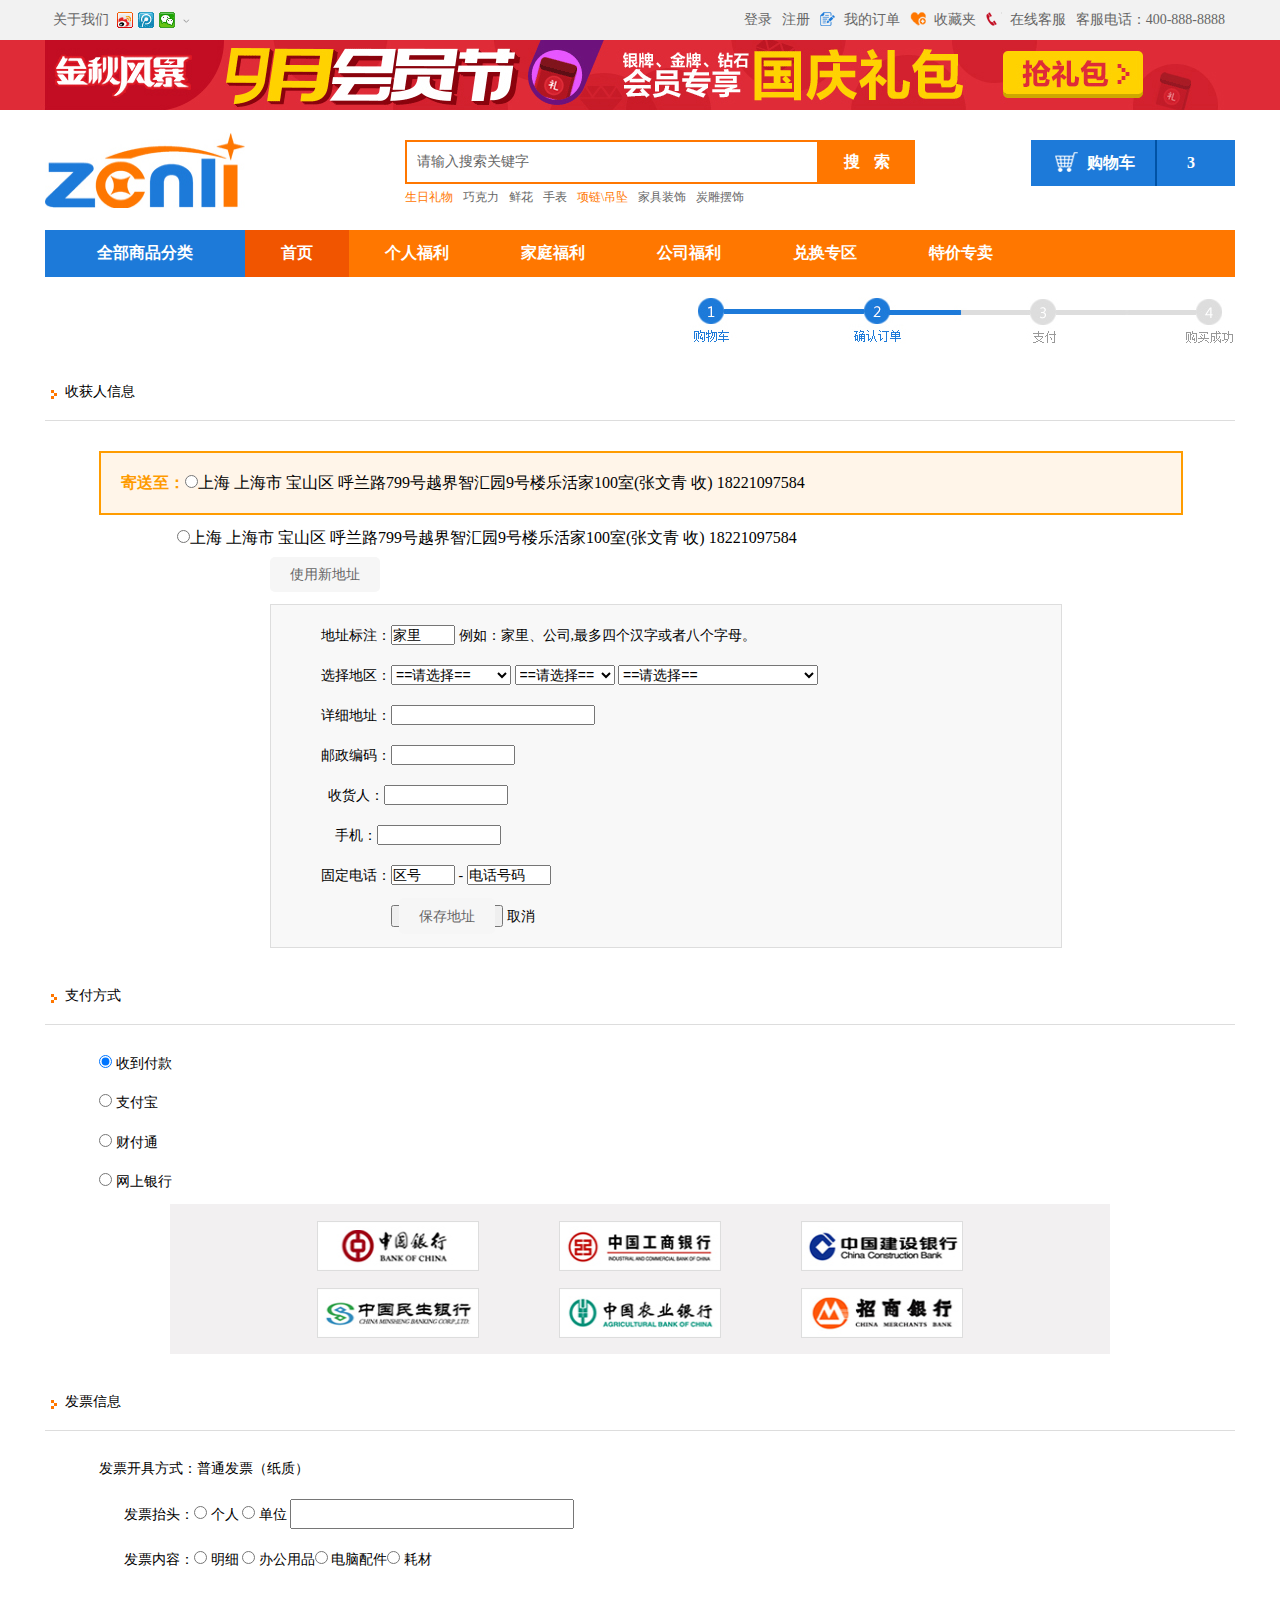
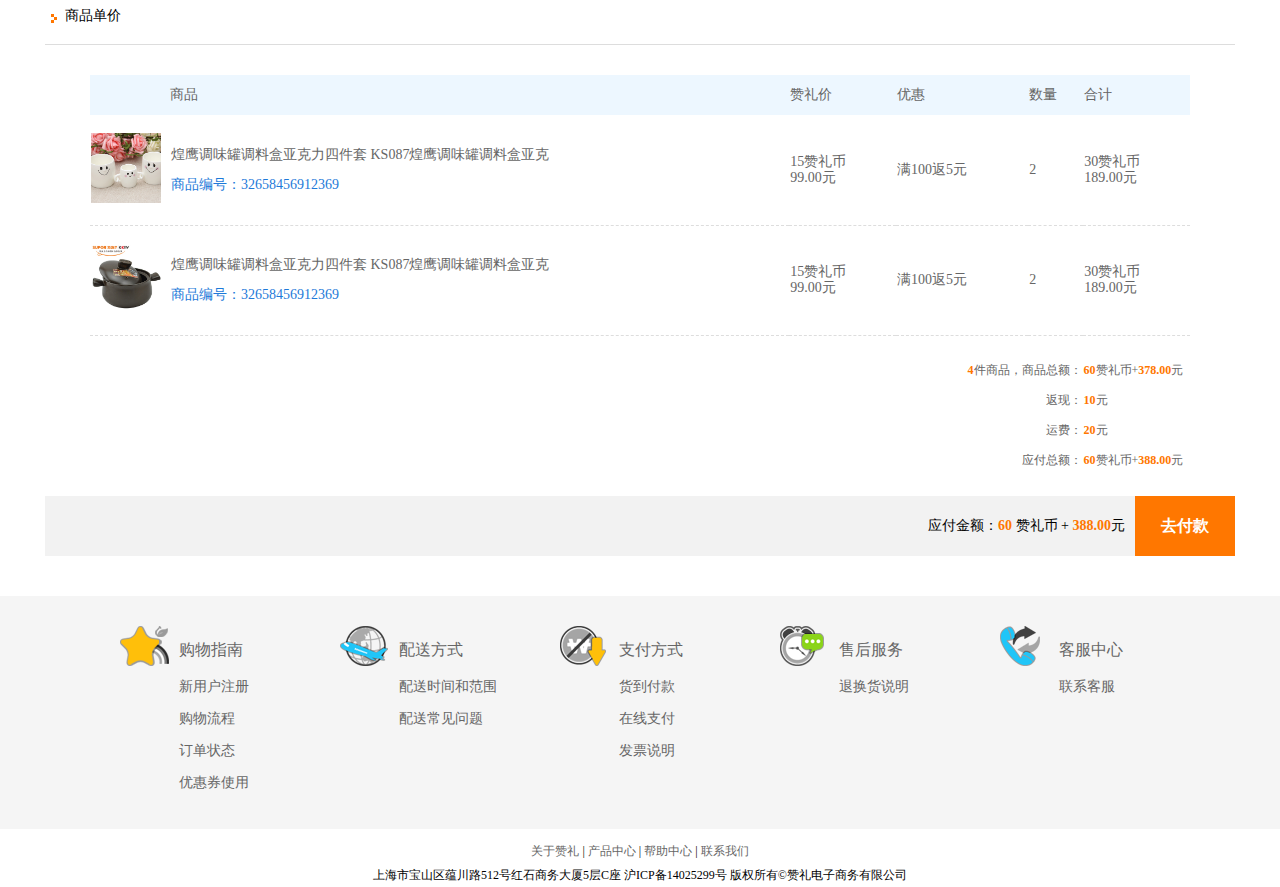
<file: check.html>
<!DOCTYPE html>
<html>
	<head>
		<meta charset="UTF-8">
		<title></title>
		<link rel="stylesheet" href="css/normalize.css" />
		<link rel="stylesheet" href="css/whole.css" />
		<link rel="stylesheet" href="css/check.css" />
	</head>
	<body>
		<div class="top">
			<div class="top-1 clear">
				<div class="topleft clear">
					<span>关于我们</span><a href="#" class="weibo"></a><a href="#" class="wei"></a><a href="#" class="weixin"></a><strong class="down"></strong>
				</div>
				<div class="topright clear">
					<a href="#">登录</a><a href="#">注册</a><strong class="tu1"></strong><a href="#">我的订单</a><strong class="tu2"></strong><a href="#">收藏夹</a><strong class="tu3"></strong><a href="#">在线客服</a><strong class="tu4"></strong><a href="#">客服电话：400-888-8888</a>
				</div>
			</div>
		</div>
		
		<div class="toptu"><a href="#"></a></div>
		<!--搜索-->
		<div class="header clear">
			<div class="login"><a href="#"><img src="images/ico/logo.jpg" /></a></div>
			<div class="search">
			<div class="inputleft clear">
				<input type="" name="" id="" value="请输入搜索关键字" />
				<input type="submit" id="" name=""  value="搜   索"/>
			</div>
			<div class="text"><a href="#"><span>生日礼物</span></a><a href="#">巧克力</a><a href="#">鲜花</a><a href="#">手表</a><a href="#"><span>项链\吊坠</span></a><a href="#">家具装饰</a><a href="#">炭雕摆饰</a></div>
		</div>
			<div class="loginright clear">
				<a href="#">
					<strong class="car"></strong>
					<span class="span1">购物车</span>
					<span class="span2">3</span>
				</a>
			</div>
		</div>
		<!--导航-->
		<div class="nav">
			<dl class="clear">
				<dt><a href="#">全部商品分类</a></dt>
				<dd class="first"><a href="index.html">首页</a></dd>
				<dd><a href="personal.html">个人福利</a></dd>
				<dd><a href="family.html">家庭福利</a></dd>
				<dd><a href="gongsi.html">公司福利</a></dd>
				<dd><a href="duihuan.html">兑换专区</a></dd>
				<dd><a href="sale.html">特价专卖</a></dd>
			</dl>
		</div>
		<!--开始-->
		<div class="salecar w clear"><img src="images/ico/car2.jpg" /></div>

		<div class="checkmain w">
		<div class="messages"><strong></strong><span>收获人信息</span></div>
		<div class="checkmain1">	
		<div class="checkmain1-top">
			<div class="checkmain1-top-1"><span>寄送至：</span><label><input type="radio" name="addressInfo" checked="checked" />上海 上海市 宝山区 呼兰路799号越界智汇园9号楼乐活家100室(张文青 收) 18221097584</label></div>
			<div class="checkmain1-top-2"><label><input type="radio" name="addressInfo" />上海 上海市 宝山区 呼兰路799号越界智汇园9号楼乐活家100室(张文青 收) 18221097584</label></div>
		</div>
		<div class="form">
			<a href="javascript:void(0);">使用新地址</a>
			<dl>
				<dd>地址标注：<input type="text" value="家里" style="width: 60px;"/> 例如：家里、公司,最多四个汉字或者八个字母。</dd>
				<dd>选择地区：<select style="width: 120px;"><option>==请选择==</option></select> <select style="width: 100px;"><option>==请选择==</option></select> <select style="width: 200px;"><option>==请选择==</option></select></dd>
				<dd>详细地址：<input type="text" value="" style="width: 200px;"/></dd>
				<dd>邮政编码：<input type="text" value="" style="width: 120px;"/></dd>
				<dd>&nbsp; 收货人：<input type="text" value="" style="width: 120px;"/></dd>
				<dd>&nbsp;&nbsp;&nbsp;  手机：<input type="text" value="" style="width: 120px;"/></dd>
				<dd>固定电话：<input type="text" value="区号" style="width: 60px;"/> - <input type="text" value="电话号码" style="width: 80px;"/></dd>
				<dd style="padding-left: 70px;"><button><a href="javascript:void(0);">保存地址</a></button><span> 取消</span></dd> 
			</dl>
		</div>
	 </div>
		
	<div class="messages"><strong></strong><span>支付方式</span></div>	
	<div class="checkmain1">	
		<div class="checkmain1-top">
		<div><label><input type="radio" name="addressInfo"  checked="checked"/> 收到付款</label></div>	
		<div style="margin-top: 22px;"><label><input type="radio" name="addressInfo" /> 支付宝</label></div>
		<div style="margin-top: 22px;"><label><input type="radio" name="addressInfo" /> 财付通</label></div>	
		<div style="margin-top: 22px;"><label><input type="radio" name="addressInfo" /> 网上银行</label></div>	
		</div>
		<div class="checkmain2-top">
			<dl class="clear">
			<dd><img src="images/09-_12.png" /></dd>
			<dd><img src="images/09-_14.png" /></dd>
			<dd><img src="images/09-_16.png" /></dd>
			<dd><img src="images/09-_30.png" /></dd>
			<dd><img src="images/09-_32.png" /></dd>
			<dd><img src="images/09-_34.png" /></dd>
		 </dl>
		</div>
	
	</div>	
		
	<div class="messages"><strong></strong><span>发票信息</span></div>	
	<div class="checkmain1">
		<div class="checkmain3-top">
			<p>发票开具方式：普通发票（纸质）</p>
			<p style="text-indent: 25px;margin-top: 22px;">发票抬头：<label><input type="radio" name="name1" /> 个人</label> <label><input type="radio" name="name1" /> 单位</label> <input class="btn-input" type="text"  style="width: 280px;height: 26px;"/></p>
			<p style="text-indent: 25px;margin-top: 22px;">发票内容：<label><input type="radio" name="name2" /> 明细</label> <label><input type="radio" name="name2" /> 办公用品</label><label><input type="radio" name="name2" /> 电脑配件</label><label><input type="radio" name="name2" /> 耗材</label></p>
		</div>
	</div>
		
	<div class="messages"><strong></strong><span>商品单价</span></div>	
	<div class="checkmain1">
		<div class="checkmain4-top">
		<table>
				<tr class="check-tableTitle">
					<td class="product-name">商品</td>
					<td class="product-coin">赞礼价</td>
					<td class="product-coin">优惠</td>
					<td class="product-coin">数量</td>
					<td class="product-coin">合计</td>
				</tr>
				
				  <tr class="check-tableContent">
					   <td class="productName clear">
							<div class="productImage"><img src="images/product/16.jpg" width="70" height="70" /></div>
							<p>煌鹰调味罐调料盒亚克力四件套 KS087煌鹰调味罐调料盒亚克</p>
							<p><font color="#1d7ad9">商品编号：32658456912369</font></p>
						</td>
						<td><p>15赞礼币</p><p>99.00元</p></td>
						<td>满100返5元</td>
						<td>2</td>
						<td class="pay-checkout-price"><p>30赞礼币</p><p>189.00元</p></td>
					</tr>
					<tr class="check-tableContent">
						<td class="productName clear">
							<div class="productImage"><img src="images/product/17.jpg" width="70" height="70" /></div>
							<p>煌鹰调味罐调料盒亚克力四件套 KS087煌鹰调味罐调料盒亚克</p>
							<p><font color="#1d7ad9">商品编号：32658456912369</font></p>
						</td>
						<td><p>15赞礼币</p><p>99.00元</p></td>
						<td>满100返5元</td>
						<td>2</td>
						<td class="pay-checkout-price"><p>30赞礼币</p><p>189.00元</p></td>
					</tr>
		   </table>
		   <div class="checkmain5-top clear">
		   	<table>
		   		<tr>
		   			<td style="text-align: right;"><font color="#ff7700"><b>4</b></font>件商品，商品总额：</td>
		   			<td><font color="#ff7700"><b>60</b></font>赞礼币+<font color="#ff7700"><b>378.00</b></font>元</td>
		   		</tr>
		   		<tr>
		   			<td style="text-align: right;">返现：</td>
		   			<td><font color="#ff7700"><b>10</b></font>元</td>
		   		</tr>
		   		<tr>
		   			<td style="text-align: right;">运费：</td>
		   			<td><font color="#ff7700"><b>20</b></font>元</td>
		   		</tr>
		   		<tr>
		   			<td style="text-align: right;">应付总额：</td>
		   			<td><font color="#ff7700"><b>60</b></font>赞礼币+<font color="#ff7700"><b>388.00</b></font>元</td>
		   		</tr>
		   	</table>
			</div>
			<div class="checkmain6-top clear">
				<div class="checkmain7-top clear" style="float: right;">
            	<p style="float: left;">应付金额：<font color="#ff7700"><b>60 </b></font>赞礼币 + <font color="#ff7700"><b>388.00</b></font>元</p>
                <a href="#">去付款</a>
               </div>
			</div>
	</div>
</div>	
	
	</div>
	
	<div class="footer">
    <div class="footer-1 clear">
        <dl>
            <dt><strong class="foot1"></strong><span>购物指南</span></dt>
            <dd><a href="#">新用户注册</a></dd>
            <dd><a href="#">购物流程</a></dd>
            <dd><a href="#">订单状态</a></dd>
            <dd><a href="#">优惠券使用</a></dd>
        </dl>
        <dl>
            <dt><strong class="foot2"></strong><span>配送方式</span></dt>
            <dd><a href="#">配送时间和范围</a></dd>
            <dd><a href="#">配送常见问题</a></dd>
        </dl>
        <dl>
            <dt><strong class="foot3"></strong><span>支付方式</span></dt>
            <dd><a href="#">货到付款</a></dd>
            <dd><a href="#">在线支付</a></dd>
            <dd><a href="#">发票说明</a></dd>
        </dl>
        <dl>
            <dt><strong class="foot4"></strong><span>售后服务</span></dt>
            <dd><a href="#">退换货说明</a></dd>
        </dl>
        <dl>
            <dt><strong class="foot5"></strong><span>客服中心</span></dt>
            <dd><a href="#">联系客服</a></dd>
        </dl>
    </div>
</div>
<div class="bottom">
	<p><a href="#">关于赞礼</a> | <a href="#">产品中心</a> | <a href="#">帮助中心</a> | <a href="#">联系我们</a></p>
    <P>上海市宝山区蕴川路512号红石商务大厦5层C座 沪ICP备14025299号 版权所有©赞礼电子商务有限公司</P>
</div>
		
	</body>
</html>
</file>
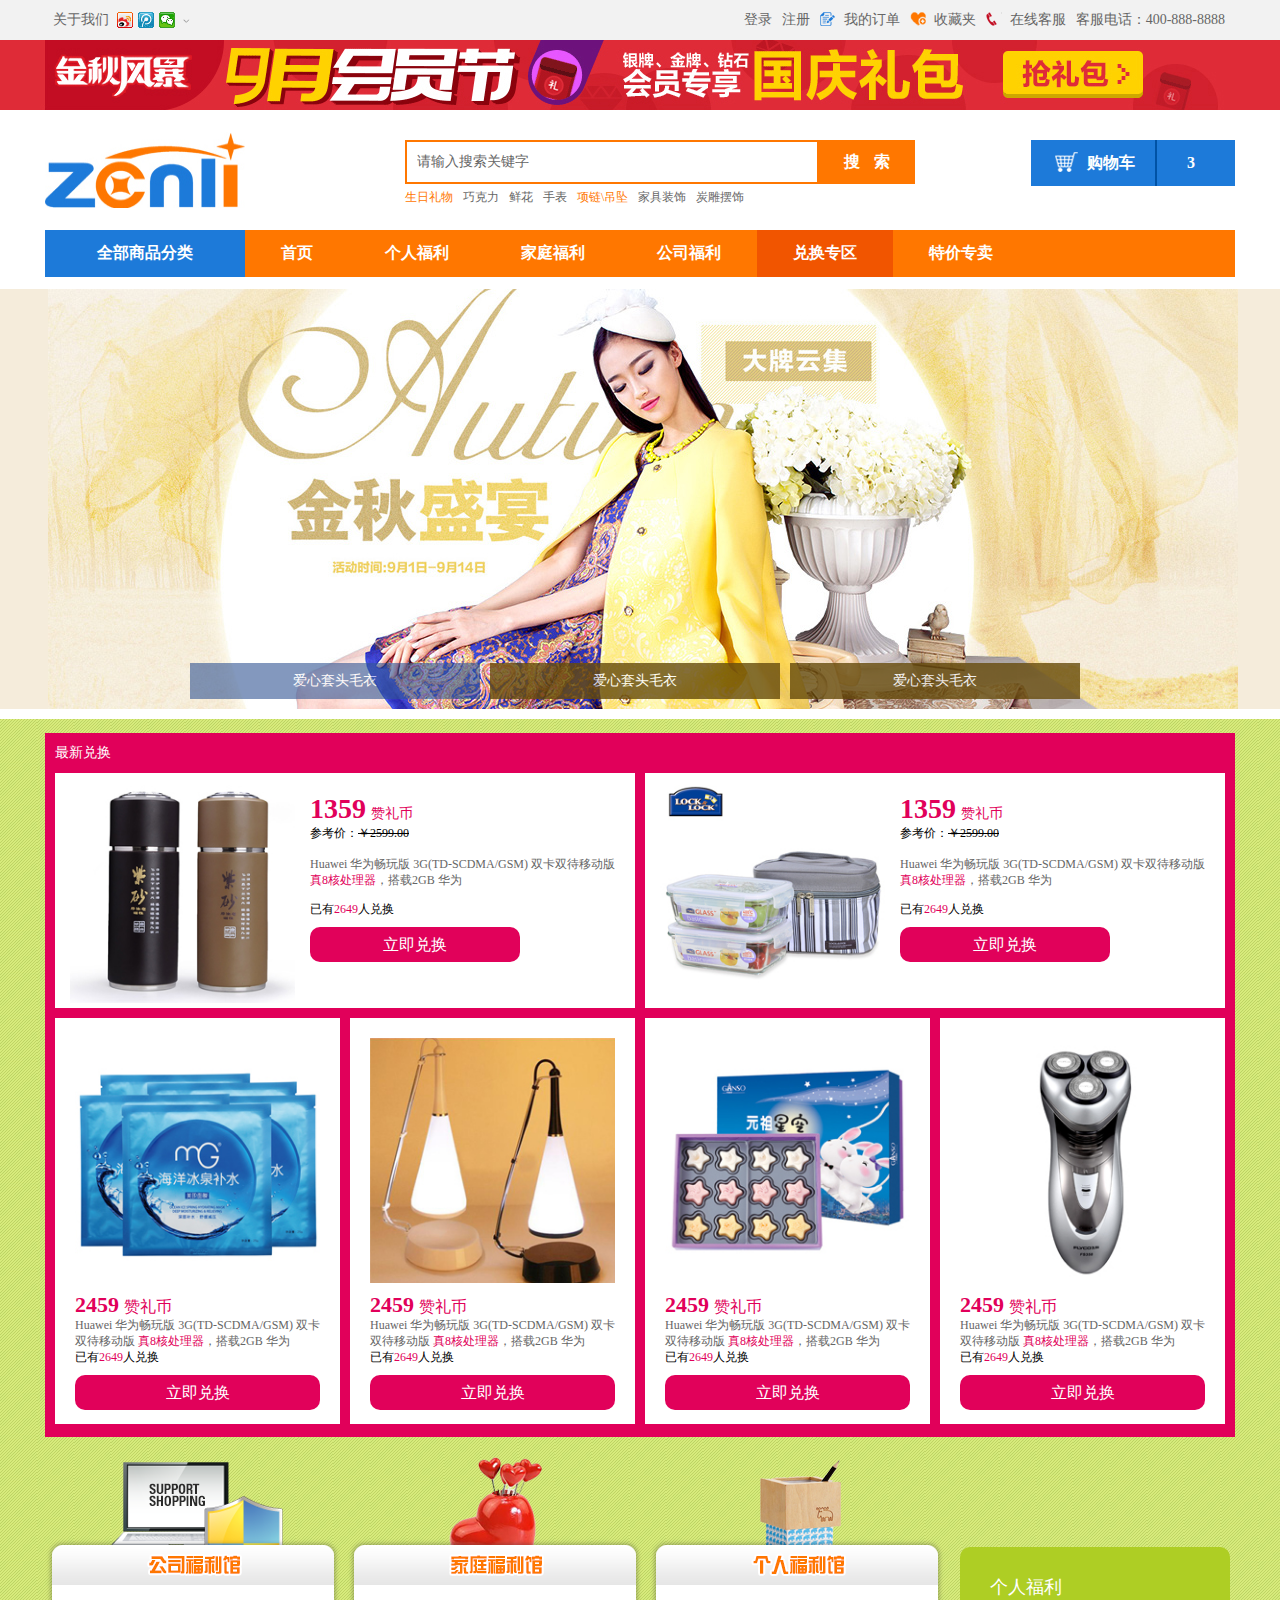
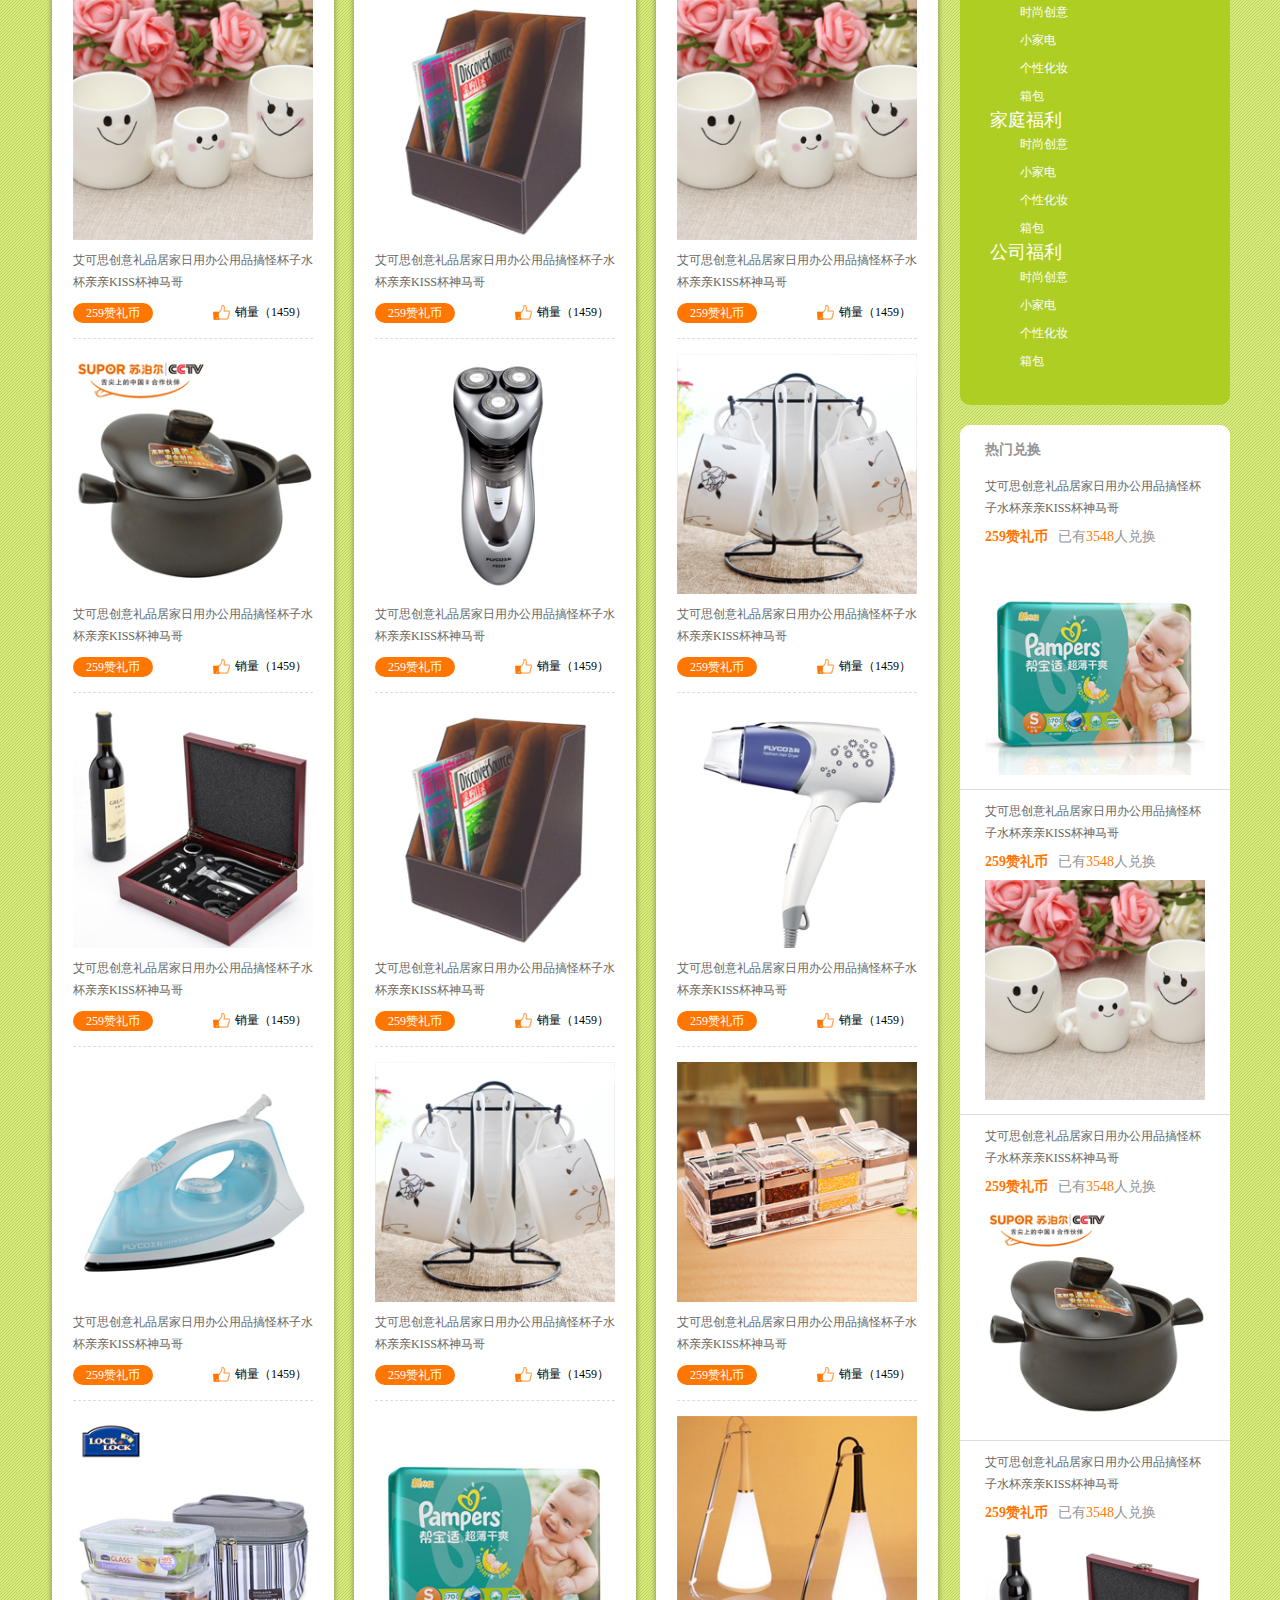
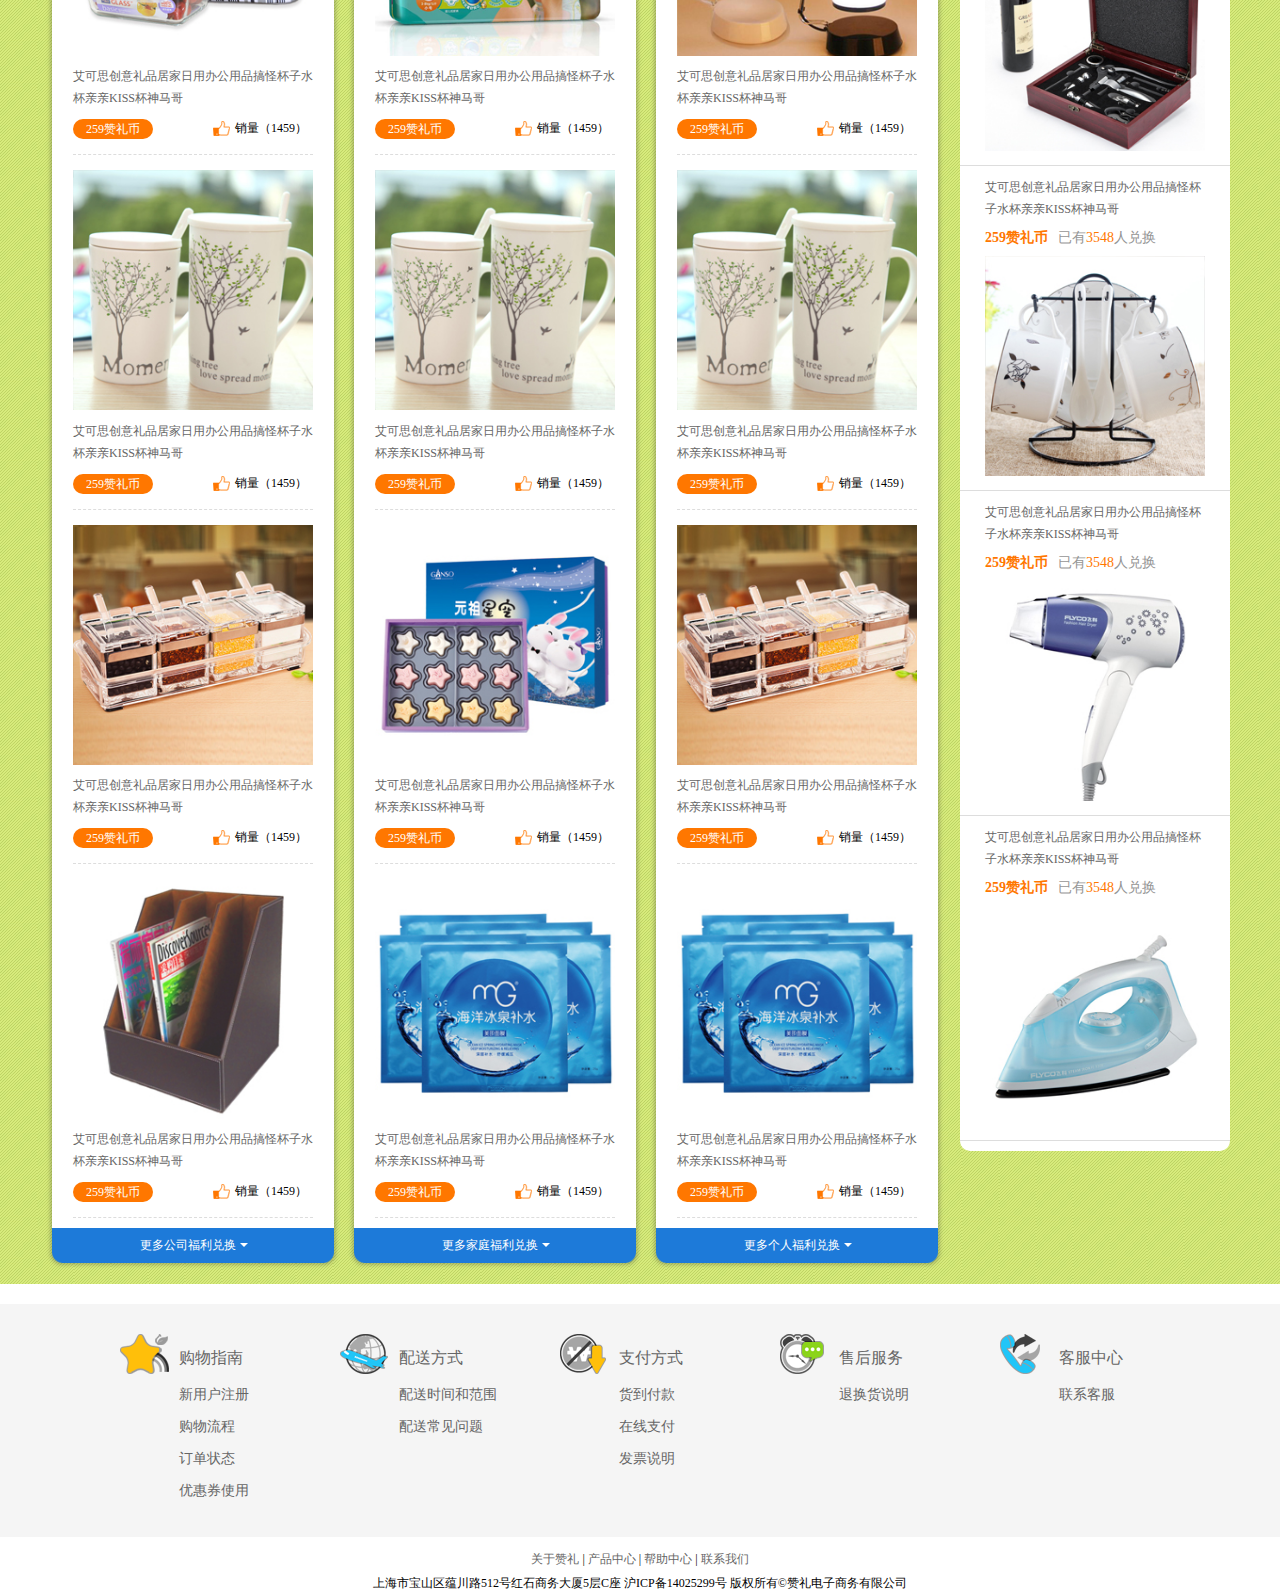
<file: duihuan.html>
<!DOCTYPE html>
<html>
	<head>
		<meta charset="UTF-8">
		<meta name="viewport" content="width=device-width,initial-scale=1,minimum-scale=1,maximum-scale=1,user-scalable=no" />
		<title></title>
		<link rel="stylesheet" href="css/normalize.css" />
		<link rel="stylesheet" href="css/whole.css" />
		<link rel="stylesheet" href="css/duihuan.css" />
	</head>
	<body>
		<div class="top">
			<div class="top-1 clear">
				<div class="topleft clear">
					<span>关于我们</span><a href="#" class="weibo"></a><a href="#" class="wei"></a><a href="#" class="weixin"></a><strong class="down"></strong>
				</div>
				<div class="topright clear">
					<a href="#">登录</a><a href="#">注册</a><strong class="tu1"></strong><a href="#">我的订单</a><strong class="tu2"></strong><a href="#">收藏夹</a><strong class="tu3"></strong><a href="#">在线客服</a><strong class="tu4"></strong><a href="#">客服电话：400-888-8888</a>
				</div>
			</div>
		</div>
		
		<div class="toptu"><a href="#"></a></div>
		<!--搜索-->
		<div class="header clear">
			<div class="login"><a href="#"><img src="images/ico/logo.jpg" /></a></div>
			<div class="search">
			<div class="inputleft clear">
				<input type="" name="" id="" value="请输入搜索关键字" />
				<input type="submit" id="" name=""  value="搜   索"/>
			</div>
			<div class="text"><a href="#"><span>生日礼物</span></a><a href="#">巧克力</a><a href="#">鲜花</a><a href="#">手表</a><a href="#"><span>项链\吊坠</span></a><a href="#">家具装饰</a><a href="#">炭雕摆饰</a></div>
		</div>
			<div class="loginright clear">
				<a href="#">
					<strong class="car"></strong>
					<span class="span1">购物车</span>
					<span class="span2">3</span>
				</a>
			</div>
		</div>
		<!--导航-->
		<div class="nav">
			<dl class="clear">
				<dt><a href="#">全部商品分类</a></dt>
				<dd ><a href="index.html">首页</a></dd>
				<dd><a href="personal.html">个人福利</a></dd>
				<dd><a href="family.html">家庭福利</a></dd>
				<dd><a href="gongsi.html">公司福利</a></dd>
				<dd  class="first"><a href="duihuan.html">兑换专区</a></dd>
				<dd><a href="sale.html">特价专卖</a></dd>
			</dl>
		</div>
		<!--banner-->
		<div class="banner">
			<div class="bannerimg">
			<div style=" background:url(images/add/company1.jpg) no-repeat center top;"><a href="#"></a></div>
            <div style=" background:url(images/add/company2.jpg) no-repeat center top;"><a href="#"></a></div>
            <div style=" background:url(images/add/company3.jpg) no-repeat center top;"><a href="#"></a></div>
		    </div>
		    <div class="tipspan"><span>爱心套头毛衣</span><span>爱心套头毛衣</span><span>爱心套头毛衣</span></div>
		</div>
		<!--主题-->
	<div class="box">
		<div class="main w">
			<!--1-->
			<div class="main-1">
            <div class="duihuan">最新兑换</div>
            <div class="main-1-1 clear">
                <dl>
                    <dt><a href="#"><img src="images/product/15.jpg" /></a></dt>
                    <dd class="price"><span>1359</span>赞礼币</dd>
                    <dd class="cankao">参考价：<span>￥2599.00</span></dd>
                    <dd class="name"><a href="#">Huawei 华为畅玩版 3G(TD-SCDMA/GSM) 双卡双待移动版 <span>真8核处理器</span>，搭载2GB 华为</a></dd>
                    <dd class="num">已有<span>2649</span>人兑换</dd>
                    <dd class="buy"><a href="#">立即兑换</a></dd>
                </dl>
                <dl>
                    <dt><a href="#"><img src="images/product/7.jpg" /></a></dt>
                    <dd class="price"><span>1359</span>赞礼币</dd>
                    <dd class="cankao">参考价：<span>￥2599.00</span></dd>
                    <dd class="name"><a href="#">Huawei 华为畅玩版 3G(TD-SCDMA/GSM) 双卡双待移动版 <span>真8核处理器</span>，搭载2GB 华为</a></dd>
                    <dd class="num">已有<span>2649</span>人兑换</dd>
                    <dd class="buy"><a href="#">立即兑换</a></dd>
                </dl>
            </div>
            <div class="main-1-2 clear">
            	<dl>
                	<dt><a href="#"><img src="images/product/3.jpg" /></a></dt>
                    <dd class="price2"><span>2459</span>赞礼币</dd>
                    <dd class="name2"><a href="#">Huawei 华为畅玩版 3G(TD-SCDMA/GSM) 双卡双待移动版 <span>真8核处理器</span>，搭载2GB 华为</a></dd>
                    <dd class="num2">已有<span>2649</span>人兑换</dd>
                    <dd class="buy2"><a href="#">立即兑换</a></dd>
                </dl>
            	<dl>
                	<dt><a href="#"><img src="images/product/4.jpg" /></a></dt>
                    <dd class="price2"><span>2459</span>赞礼币</dd>
                    <dd class="name2"><a href="#">Huawei 华为畅玩版 3G(TD-SCDMA/GSM) 双卡双待移动版 <span>真8核处理器</span>，搭载2GB 华为</a></dd>
                    <dd class="num2">已有<span>2649</span>人兑换</dd>
                    <dd class="buy2"><a href="#">立即兑换</a></dd>
                </dl>
            	<dl>
                	<dt><a href="#"><img src="images/product/5.jpg" /></a></dt>
                    <dd class="price2"><span>2459</span>赞礼币</dd>
                    <dd class="name2"><a href="#">Huawei 华为畅玩版 3G(TD-SCDMA/GSM) 双卡双待移动版 <span>真8核处理器</span>，搭载2GB 华为</a></dd>
                    <dd class="num2">已有<span>2649</span>人兑换</dd>
                    <dd class="buy2"><a href="#">立即兑换</a></dd>
                </dl>
            	<dl>
                	<dt><a href="#"><img src="images/product/6.jpg" /></a></dt>
                    <dd class="price2"><span>2459</span>赞礼币</dd>
                    <dd class="name2"><a href="#">Huawei 华为畅玩版 3G(TD-SCDMA/GSM) 双卡双待移动版 <span>真8核处理器</span>，搭载2GB 华为</a></dd>
                    <dd class="num2">已有<span>2649</span>人兑换</dd>
                    <dd class="buy2"><a href="#">立即兑换</a></dd>
                </dl>
            </div>
        </div>
		<!--2-->	
		<div class="clear main-2">
			<!--公司福利-->
			<div class="left-one">
            	<div class="tops"><img src="images/ico/saletit1.png" /></div>
                <div class="neirong">
                    <dl>
                        <dt><a href="#"><img src="images/product/16.jpg" /></a></dt>
                        <dd class="name3"><a href="#">艾可思创意礼品居家日用办公用品搞怪杯子水杯亲亲KISS杯神马哥</a></dd>
                        <dd class="price3 clear"><span>259赞礼币</span><strong></strong><i>销量（1459）</i></dd>
                    </dl>
                    <dl>
                        <dt><a href="#"><img src="images/product/17.jpg" /></a></dt>
                        <dd class="name3"><a href="#">艾可思创意礼品居家日用办公用品搞怪杯子水杯亲亲KISS杯神马哥</a></dd>
                        <dd class="price3 clear"><span>259赞礼币</span><strong></strong><i>销量（1459）</i></dd>
                    </dl>
                    <dl>
                        <dt><a href="#"><img src="images/product/18.jpg" /></a></dt>
                        <dd class="name3"><a href="#">艾可思创意礼品居家日用办公用品搞怪杯子水杯亲亲KISS杯神马哥</a></dd>
                        <dd class="price3 clear"><span>259赞礼币</span><strong></strong><i>销量（1459）</i></dd>
                    </dl>
                    <dl>
                        <dt><a href="#"><img src="images/product/8.jpg" /></a></dt>
                        <dd class="name3"><a href="#">艾可思创意礼品居家日用办公用品搞怪杯子水杯亲亲KISS杯神马哥</a></dd>
                        <dd class="price3 clear"><span>259赞礼币</span><strong></strong><i>销量（1459）</i></dd>
                    </dl>
                    <dl>
                        <dt><a href="#"><img src="images/product/7.jpg" /></a></dt>
                        <dd class="name3"><a href="#">艾可思创意礼品居家日用办公用品搞怪杯子水杯亲亲KISS杯神马哥</a></dd>
                        <dd class="price3 clear"><span>259赞礼币</span><strong></strong><i>销量（1459）</i></dd>
                    </dl>
                    <dl>
                        <dt><a href="#"><img src="images/product/1.jpg" /></a></dt>
                        <dd class="name3"><a href="#">艾可思创意礼品居家日用办公用品搞怪杯子水杯亲亲KISS杯神马哥</a></dd>
                        <dd class="price3 clear"><span>259赞礼币</span><strong></strong><i>销量（1459）</i></dd>
                    </dl>
                    <dl>
                        <dt><a href="#"><img src="images/product/2.jpg" /></a></dt>
                        <dd class="name3"><a href="#">艾可思创意礼品居家日用办公用品搞怪杯子水杯亲亲KISS杯神马哥</a></dd>
                        <dd class="price3 clear"><span>259赞礼币</span><strong></strong><i>销量（1459）</i></dd>
                    </dl>
                    <dl>
                        <dt><a href="#"><img src="images/product/10.jpg" /></a></dt>
                        <dd class="name3"><a href="#">艾可思创意礼品居家日用办公用品搞怪杯子水杯亲亲KISS杯神马哥</a></dd>
                        <dd class="price3 clear"><span>259赞礼币</span><strong></strong><i>销量（1459）</i></dd>
                    </dl>
                    <!-- 更多兑换 start -->
                    <div class="others">
                        <dl>
                            <dt><a href="#"><img src="images/product/12.jpg" /></a></dt>
                            <dd class="name3"><a href="#">艾可思创意礼品居家日用办公用品搞怪杯子水杯亲亲KISS杯神马哥</a></dd>
                            <dd class="price3 clear"><span>259赞礼币</span><strong></strong><i>销量（1459）</i></dd>
                        </dl>
                        <dl>
                            <dt><a href="#"><img src="images/product/11.jpg" /></a></dt>
                            <dd class="name3"><a href="#">艾可思创意礼品居家日用办公用品搞怪杯子水杯亲亲KISS杯神马哥</a></dd>
                            <dd class="price3 clear"><span>259赞礼币</span><strong></strong><i>销量（1459）</i></dd>
                        </dl>
                    </div>
              
                </div>
                <div class="more clear"><span>更多公司福利兑换</span><strong></strong></div>
                <div class="more2 clear"><a href="gongsi.html">进入公司福利频道</a><strong></strong></div>
            </div>
            <!--家庭福利-->
			<div class="left-one">
            	<div class="tops"><img src="images/ico/saletit2.png" /></div>
                <div class="neirong">
                    <dl>
                        <dt><a href="#"><img src="images/product/10.jpg" /></a></dt>
                        <dd class="name3"><a href="#">艾可思创意礼品居家日用办公用品搞怪杯子水杯亲亲KISS杯神马哥</a></dd>
                        <dd class="price3 clear"><span>259赞礼币</span><strong></strong><i>销量（1459）</i></dd>
                    </dl>
                    <dl>
                        <dt><a href="#"><img src="images/product/6.jpg" /></a></dt>
                        <dd class="name3"><a href="#">艾可思创意礼品居家日用办公用品搞怪杯子水杯亲亲KISS杯神马哥</a></dd>
                        <dd class="price3 clear"><span>259赞礼币</span><strong></strong><i>销量（1459）</i></dd>
                    </dl>
                    <dl>
                        <dt><a href="#"><img src="images/product/10.jpg" /></a></dt>
                        <dd class="name3"><a href="#">艾可思创意礼品居家日用办公用品搞怪杯子水杯亲亲KISS杯神马哥</a></dd>
                        <dd class="price3 clear"><span>259赞礼币</span><strong></strong><i>销量（1459）</i></dd>
                    </dl>
                    <dl>
                        <dt><a href="#"><img src="images/product/11.jpg" /></a></dt>
                        <dd class="name3"><a href="#">艾可思创意礼品居家日用办公用品搞怪杯子水杯亲亲KISS杯神马哥</a></dd>
                        <dd class="price3 clear"><span>259赞礼币</span><strong></strong><i>销量（1459）</i></dd>
                    </dl>
                    <dl>
                        <dt><a href="#"><img src="images/product/20.jpg" /></a></dt>
                        <dd class="name3"><a href="#">艾可思创意礼品居家日用办公用品搞怪杯子水杯亲亲KISS杯神马哥</a></dd>
                        <dd class="price3 clear"><span>259赞礼币</span><strong></strong><i>销量（1459）</i></dd>
                    </dl>
                    <dl>
                        <dt><a href="#"><img src="images/product/1.jpg" /></a></dt>
                        <dd class="name3"><a href="#">艾可思创意礼品居家日用办公用品搞怪杯子水杯亲亲KISS杯神马哥</a></dd>
                        <dd class="price3 clear"><span>259赞礼币</span><strong></strong><i>销量（1459）</i></dd>
                    </dl>
                    <dl>
                        <dt><a href="#"><img src="images/product/5.jpg" /></a></dt>
                        <dd class="name3"><a href="#">艾可思创意礼品居家日用办公用品搞怪杯子水杯亲亲KISS杯神马哥</a></dd>
                        <dd class="price3 clear"><span>259赞礼币</span><strong></strong><i>销量（1459）</i></dd>
                    </dl>
                    <dl>
                        <dt><a href="#"><img src="images/product/3.jpg" /></a></dt>
                        <dd class="name3"><a href="#">艾可思创意礼品居家日用办公用品搞怪杯子水杯亲亲KISS杯神马哥</a></dd>
                        <dd class="price3 clear"><span>259赞礼币</span><strong></strong><i>销量（1459）</i></dd>
                    </dl>
                    <!-- 更多兑换 start -->
                    <div class="others">
                        <dl>
                            <dt><a href="#"><img src="images/product/7.jpg" /></a></dt>
                            <dd class="name3"><a href="#">艾可思创意礼品居家日用办公用品搞怪杯子水杯亲亲KISS杯神马哥</a></dd>
                            <dd class="price3 clear"><span>259赞礼币</span><strong></strong><i>销量（1459）</i></dd>
                        </dl>
                        <dl>
                            <dt><a href="#"><img src="images/product/9.jpg" /></a></dt>
                            <dd class="name3"><a href="#">艾可思创意礼品居家日用办公用品搞怪杯子水杯亲亲KISS杯神马哥</a></dd>
                            <dd class="price3 clear"><span>259赞礼币</span><strong></strong><i>销量（1459）</i></dd>
                        </dl>
                    </div>
              
                </div>
                <div class="more clear"><span>更多家庭福利兑换</span><strong></strong></div>
                <div class="more2 clear"><a href="family.html">进入家庭福利频道</a><strong></strong></div>
            </div>
            <!--个人福利-->
			<div class="left-one">
            	<div class="tops"><img src="images/ico/saletit3.png" /></div>
                <div class="neirong">
                    <dl>
                        <dt><a href="#"><img src="images/product/16.jpg" /></a></dt>
                        <dd class="name3"><a href="#">艾可思创意礼品居家日用办公用品搞怪杯子水杯亲亲KISS杯神马哥</a></dd>
                        <dd class="price3 clear"><span>259赞礼币</span><strong></strong><i>销量（1459）</i></dd>
                    </dl>
                    <dl>
                        <dt><a href="#"><img src="images/product/11.jpg" /></a></dt>
                        <dd class="name3"><a href="#">艾可思创意礼品居家日用办公用品搞怪杯子水杯亲亲KISS杯神马哥</a></dd>
                        <dd class="price3 clear"><span>259赞礼币</span><strong></strong><i>销量（1459）</i></dd>
                    </dl>
                    <dl>
                        <dt><a href="#"><img src="images/product/12.jpg" /></a></dt>
                        <dd class="name3"><a href="#">艾可思创意礼品居家日用办公用品搞怪杯子水杯亲亲KISS杯神马哥</a></dd>
                        <dd class="price3 clear"><span>259赞礼币</span><strong></strong><i>销量（1459）</i></dd>
                    </dl>
                    <dl>
                        <dt><a href="#"><img src="images/product/2.jpg" /></a></dt>
                        <dd class="name3"><a href="#">艾可思创意礼品居家日用办公用品搞怪杯子水杯亲亲KISS杯神马哥</a></dd>
                        <dd class="price3 clear"><span>259赞礼币</span><strong></strong><i>销量（1459）</i></dd>
                    </dl>
                    <dl>
                        <dt><a href="#"><img src="images/product/4.jpg" /></a></dt>
                        <dd class="name3"><a href="#">艾可思创意礼品居家日用办公用品搞怪杯子水杯亲亲KISS杯神马哥</a></dd>
                        <dd class="price3 clear"><span>259赞礼币</span><strong></strong><i>销量（1459）</i></dd>
                    </dl>
                    <dl>
                        <dt><a href="#"><img src="images/product/1.jpg" /></a></dt>
                        <dd class="name3"><a href="#">艾可思创意礼品居家日用办公用品搞怪杯子水杯亲亲KISS杯神马哥</a></dd>
                        <dd class="price3 clear"><span>259赞礼币</span><strong></strong><i>销量（1459）</i></dd>
                    </dl>
                    <dl>
                        <dt><a href="#"><img src="images/product/2.jpg" /></a></dt>
                        <dd class="name3"><a href="#">艾可思创意礼品居家日用办公用品搞怪杯子水杯亲亲KISS杯神马哥</a></dd>
                        <dd class="price3 clear"><span>259赞礼币</span><strong></strong><i>销量（1459）</i></dd>
                    </dl>
                    <dl>
                        <dt><a href="#"><img src="images/product/3.jpg" /></a></dt>
                        <dd class="name3"><a href="#">艾可思创意礼品居家日用办公用品搞怪杯子水杯亲亲KISS杯神马哥</a></dd>
                        <dd class="price3 clear"><span>259赞礼币</span><strong></strong><i>销量（1459）</i></dd>
                    </dl>
                    <!-- 更多兑换 start -->
                    <div class="others">
                        <dl>
                            <dt><a href="#"><img src="images/product/6.jpg" /></a></dt>
                            <dd class="name3"><a href="#">艾可思创意礼品居家日用办公用品搞怪杯子水杯亲亲KISS杯神马哥</a></dd>
                            <dd class="price3 clear"><span>259赞礼币</span><strong></strong><i>销量（1459）</i></dd>
                        </dl>
                        <dl>
                            <dt><a href="#"><img src="images/product/5.jpg" /></a></dt>
                            <dd class="name3"><a href="#">艾可思创意礼品居家日用办公用品搞怪杯子水杯亲亲KISS杯神马哥</a></dd>
                            <dd class="price3 clear"><span>259赞礼币</span><strong></strong><i>销量（1459）</i></dd>
                        </dl>
                    </div>
              
                </div>
                <div class="more clear"><span>更多个人福利兑换</span><strong></strong></div>
                <div class="more2 clear"><a href="personal.html">进入个人福利频道</a><strong></strong></div>
            </div>
            <!--热门兑换-->
            <div class="right-one">
            	
            <div class="right-one-1">
           
            <div class="num-1 clear">
            	<dl>
            		<dt>个人福利</dt>
            		<dd>时尚创意</dd>
            		<dd>小家电</dd>
            		<dd>个性化妆</dd>
            		<dd>箱包</dd>
            	</dl>
            	<ul class="w-1">
            		<li>创意杯子</li><li>咖啡杯</li><li>收纳用品</li><li>配件</li>
            	</ul>
            	<ul class="w-2">
            		<li>功夫茶</li><li>咖啡杯</li><li>收纳用品</li><li>配件</li>
            	</ul>
            	<ul class="w-3">
            		<li>男员工福利</li><li>咖啡杯</li><li>收纳用品</li><li>配件</li>
            	</ul>
            	<ul class="w-4">
            		<li>女员工福利</li><li>咖啡杯</li><li>收纳用品</li><li>配件</li>
            	</ul>	
            </div>
       
        
             <div class="num-1 clear">
            	<dl>
            		<dt>家庭福利</dt>
            		<dd>时尚创意</dd>
            		<dd>小家电</dd>
            		<dd>个性化妆</dd>
            		<dd>箱包</dd>
            	</dl>
            	<ul class="w-1">
            		<li>女员工福利</li><li>咖啡杯</li><li>收纳用品</li><li>配件</li>
            	</ul>
            	<ul class="w-2">
            		<li>功夫茶</li><li>咖啡杯</li><li>收纳用品</li><li>配件</li>
            	</ul>
            	<ul class="w-3">
            		<li>男员工福利</li><li>咖啡杯</li><li>收纳用品</li><li>配件</li>
            	</ul>
            	<ul class="w-4">
            		<li>女员工福利</li><li>咖啡杯</li><li>收纳用品</li><li>配件</li>
            	</ul>
            	</div>
           
            	
            	<div class="num-1 clear">
            	<dl>
            		<dt>公司福利</dt>
            		<dd>时尚创意</dd>
            		<dd>小家电</dd>
            		<dd>个性化妆</dd>
            		<dd>箱包</dd>
            	</dl>
            	<ul class="w-1">
            		<li>男员工福利</li><li>咖啡杯</li><li>收纳用品</li><li>配件</li>
            	</ul>
            	<ul class="w-2">
            		<li>功夫茶</li><li>咖啡杯</li><li>收纳用品</li><li>配件</li>
            	</ul>
            	<ul class="w-3">
            		<li>男员工福利</li><li>咖啡杯</li><li>收纳用品</li><li>配件</li>
            	</ul>
            	<ul class="w-4">
            		<li>女员工福利</li><li>咖啡杯</li><li>收纳用品</li><li>配件</li>
            	</ul>
            	</div>
            </div>
   
         
            <div class="right-one-2">
            	<div class="title-one">热门兑换</div>
                <dl>
                	<dd class="name4"><a href="#">艾可思创意礼品居家日用办公用品搞怪杯子水杯亲亲KISS杯神马哥</a></dd>
                    <dd class="price4"><strong>259赞礼币</strong>已有<span>3548</span>人兑换</dd>
                	<dt><a href="#"><img src="images/product/20.jpg" /></a></dt>
                </dl>
                <dl>
                	<dd class="name4"><a href="#">艾可思创意礼品居家日用办公用品搞怪杯子水杯亲亲KISS杯神马哥</a></dd>
                    <dd class="price4"><strong>259赞礼币</strong>已有<span>3548</span>人兑换</dd>
                	<dt><a href="#"><img src="images/product/16.jpg" /></a></dt>
                </dl>
                <dl>
                	<dd class="name4"><a href="#">艾可思创意礼品居家日用办公用品搞怪杯子水杯亲亲KISS杯神马哥</a></dd>
                    <dd class="price4"><strong>259赞礼币</strong>已有<span>3548</span>人兑换</dd>
                	<dt><a href="#"><img src="images/product/17.jpg" /></a></dt>
                </dl>
                <dl>
                	<dd class="name4"><a href="#">艾可思创意礼品居家日用办公用品搞怪杯子水杯亲亲KISS杯神马哥</a></dd>
                    <dd class="price4"><strong>259赞礼币</strong>已有<span>3548</span>人兑换</dd>
                	<dt><a href="#"><img src="images/product/18.jpg" /></a></dt>
                </dl>
                <dl>
                	<dd class="name4"><a href="#">艾可思创意礼品居家日用办公用品搞怪杯子水杯亲亲KISS杯神马哥</a></dd>
                    <dd class="price4"><strong>259赞礼币</strong>已有<span>3548</span>人兑换</dd>
                	<dt><a href="#"><img src="images/product/11.jpg" /></a></dt>
                </dl>
                <dl>
                	<dd class="name4"><a href="#">艾可思创意礼品居家日用办公用品搞怪杯子水杯亲亲KISS杯神马哥</a></dd>
                    <dd class="price4"><strong>259赞礼币</strong>已有<span>3548</span>人兑换</dd>
                	<dt><a href="#"><img src="images/product/12.jpg" /></a></dt>
                </dl>
                <dl>
                	<dd class="name4"><a href="#">艾可思创意礼品居家日用办公用品搞怪杯子水杯亲亲KISS杯神马哥</a></dd>
                    <dd class="price4"><strong>259赞礼币</strong>已有<span>3548</span>人兑换</dd>
                	<dt><a href="#"><img src="images/product/8.jpg" /></a></dt>
                </dl>
               </div>   
            </div>
		</div>
	</div>
</div>

<div class="footer">
    <div class="footer-1 clear">
        <dl>
            <dt><strong class="foot1"></strong><span>购物指南</span></dt>
            <dd><a href="#">新用户注册</a></dd>
            <dd><a href="#">购物流程</a></dd>
            <dd><a href="#">订单状态</a></dd>
            <dd><a href="#">优惠券使用</a></dd>
        </dl>
        <dl>
            <dt><strong class="foot2"></strong><span>配送方式</span></dt>
            <dd><a href="#">配送时间和范围</a></dd>
            <dd><a href="#">配送常见问题</a></dd>
        </dl>
        <dl>
            <dt><strong class="foot3"></strong><span>支付方式</span></dt>
            <dd><a href="#">货到付款</a></dd>
            <dd><a href="#">在线支付</a></dd>
            <dd><a href="#">发票说明</a></dd>
        </dl>
        <dl>
            <dt><strong class="foot4"></strong><span>售后服务</span></dt>
            <dd><a href="#">退换货说明</a></dd>
        </dl>
        <dl>
            <dt><strong class="foot5"></strong><span>客服中心</span></dt>
            <dd><a href="#">联系客服</a></dd>
        </dl>
    </div>
</div>
<div class="bottom">
	<p><a href="#">关于赞礼</a> | <a href="#">产品中心</a> | <a href="#">帮助中心</a> | <a href="#">联系我们</a></p>
    <P>上海市宝山区蕴川路512号红石商务大厦5层C座 沪ICP备14025299号 版权所有©赞礼电子商务有限公司</P>
</div>
	<script type="text/javascript" src="js/jquery-2.1.0.js" ></script>
	<script type="text/javascript">
		//轮播图
		var index=0;
		var count=$(".bannerimg div").length;
			$(".bannerimg div").hide().eq(0).show();
			$(".tipspan span").eq(0).addClass("active");
		   setInterval(function(){
		   	index=(index+1)%count;
		   	 $(".bannerimg div").hide();
		   	 $(".bannerimg div").eq(index).fadeIn(); 
		   	 $(".tipspan span").removeClass("active");
		   	 $(".tipspan span").eq(index).addClass("active");
		   },3000);
		   //更多
		   $(".more2").hide();
		   $(".others").hide();
		   $(".more strong").click(function(){
		   $(".others").show();
		   $(".more2").show();
		   $(".more").hide();
		   	 
		   })
		   
		   //隐藏显示
		   var num=0;
		   $(".num-1 ul").hide();
		   $(".num-1 dl").each(function(){
		   	$(this).find("dd").mouseover(function(){
		   		num=$(this).index();
		   		console.log(num);
		   		$(this).addClass("active");
		   		$(this).parents(".num-1").find("ul").eq(num-1).show();
		   	}).mouseout(function(){
		   		$(this).parents(".num-1").find("ul").eq(num-1).hide();
		   		$(this).removeClass("active");
		   	})
		   })
	</script>
	</body>
</html>
</file>
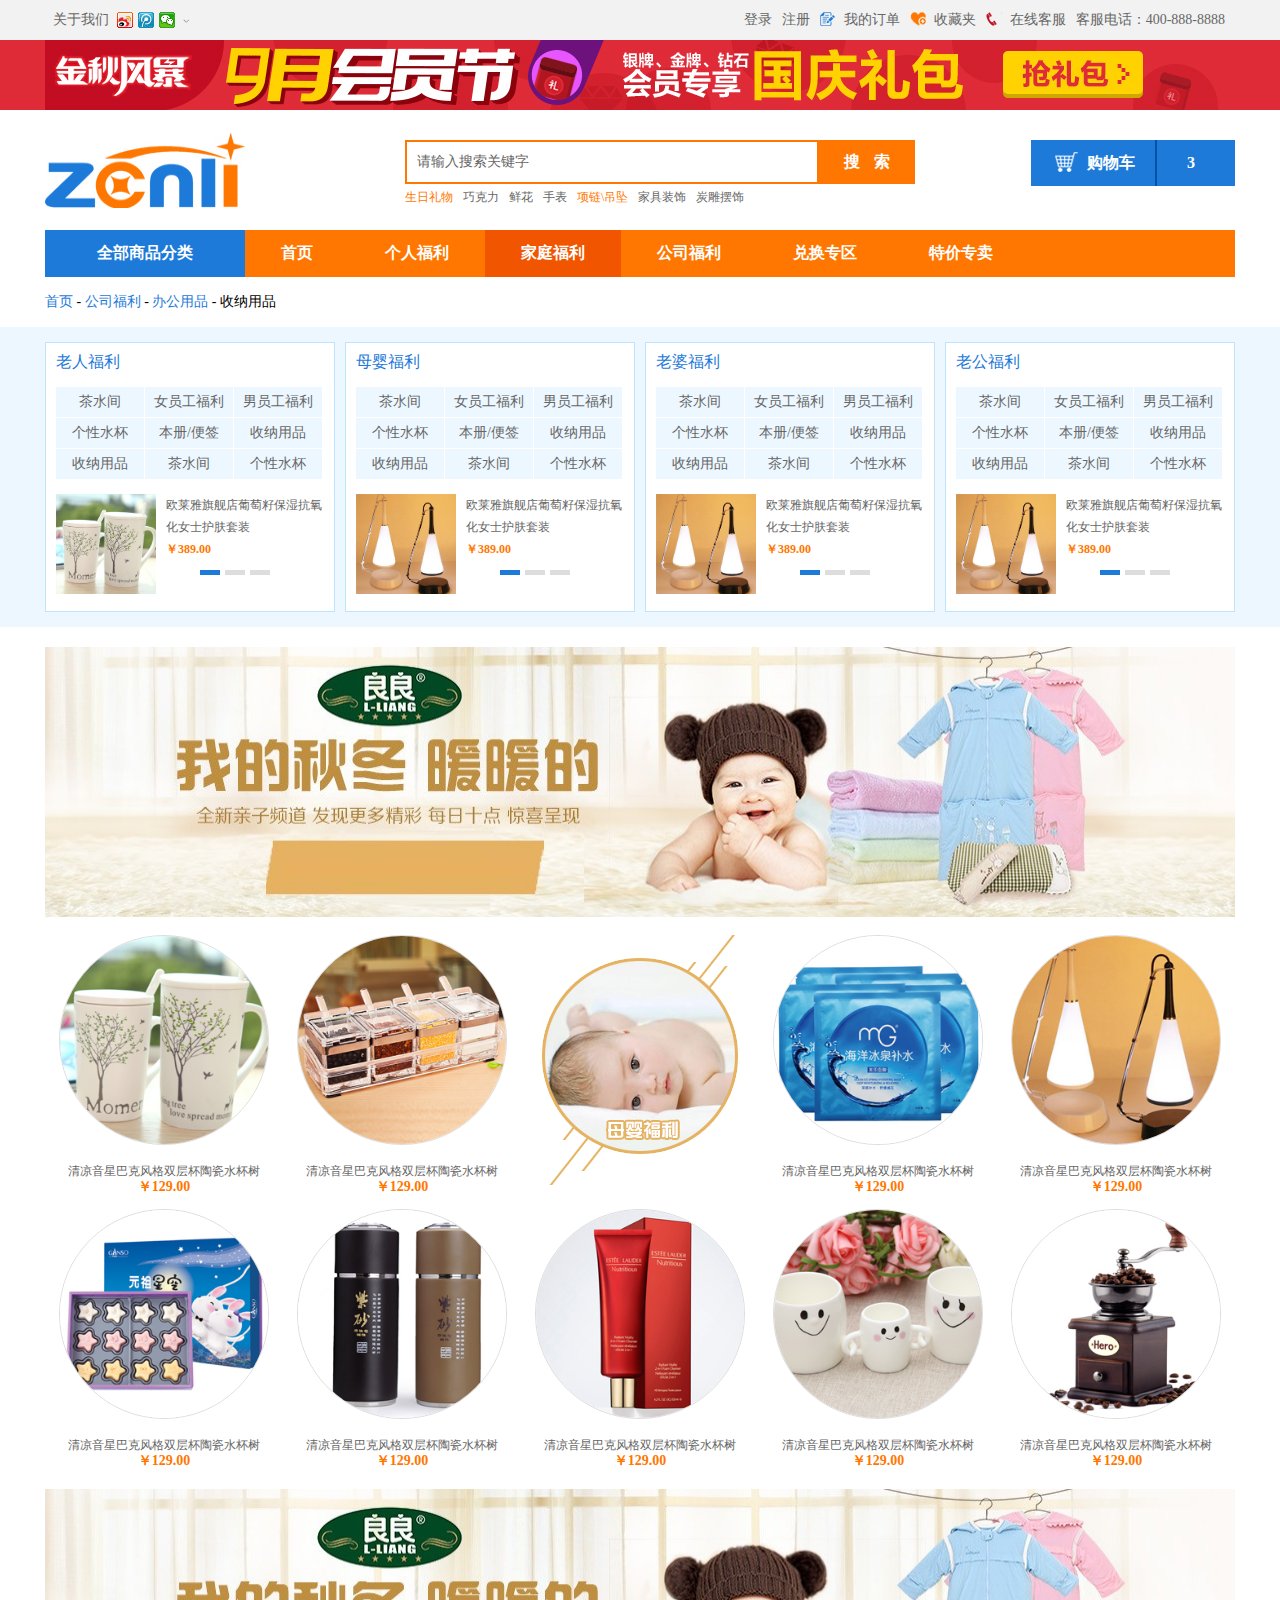
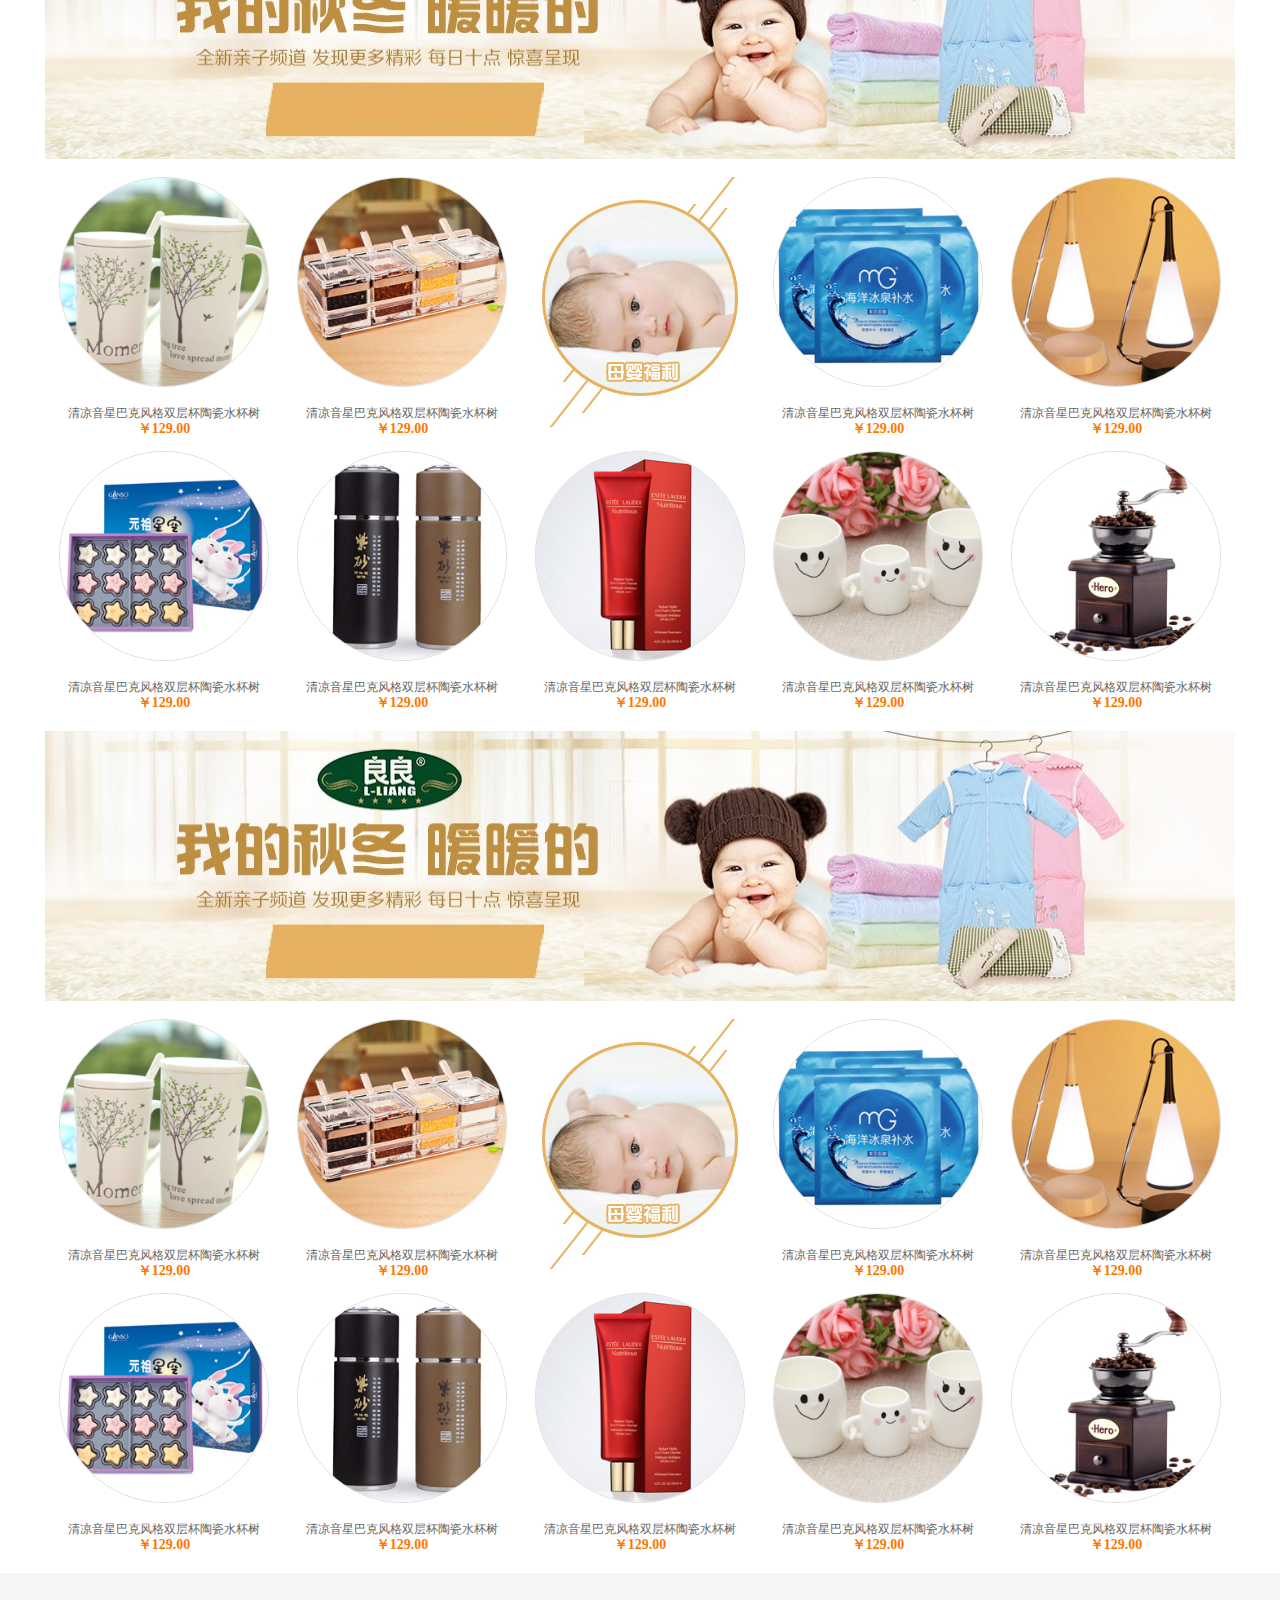
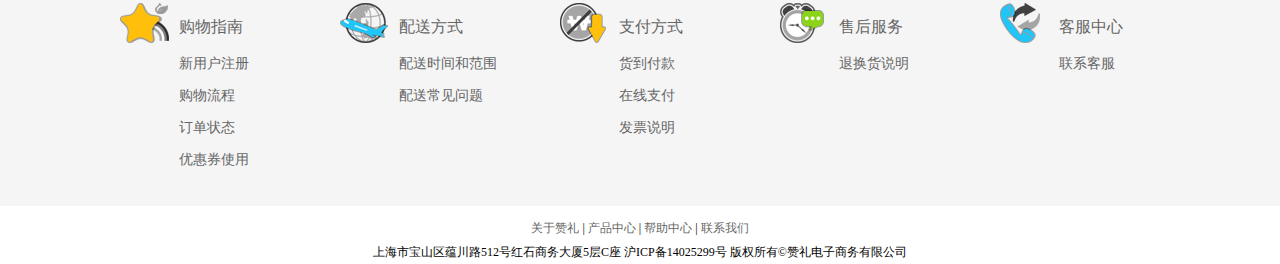
<file: family.html>
<!DOCTYPE html>
<html>
	<head>
		<meta charset="UTF-8">
		<title></title>
		<link rel="stylesheet" href="css/normalize.css" />
		<link rel="stylesheet" href="css/whole.css" />
		<link rel="stylesheet" href="css/family.css" />
	</head>
	<body>
		<div class="top">
			<div class="top-1 clear">
				<div class="topleft clear">
					<span>关于我们</span><a href="#" class="weibo"></a><a href="#" class="wei"></a><a href="#" class="weixin"></a><strong class="down"></strong>
				</div>
				<div class="topright clear">
					<a href="#">登录</a><a href="#">注册</a><strong class="tu1"></strong><a href="#">我的订单</a><strong class="tu2"></strong><a href="#">收藏夹</a><strong class="tu3"></strong><a href="#">在线客服</a><strong class="tu4"></strong><a href="#">客服电话：400-888-8888</a>
				</div>
			</div>
		</div>
		
		<div class="toptu"><a href="#"></a></div>
		<!--搜索-->
		<div class="header clear">
			<div class="login"><a href="#"><img src="images/ico/logo.jpg" /></a></div>
			<div class="search">
			<div class="inputleft clear">
				<input type="" name="" id="" value="请输入搜索关键字" />
				<input type="submit" id="" name=""  value="搜   索"/>
			</div>
			<div class="text"><a href="#"><span>生日礼物</span></a><a href="#">巧克力</a><a href="#">鲜花</a><a href="#">手表</a><a href="#"><span>项链\吊坠</span></a><a href="#">家具装饰</a><a href="#">炭雕摆饰</a></div>
		</div>
			<div class="loginright clear">
				<a href="#">
					<strong class="car"></strong>
					<span class="span1">购物车</span>
					<span class="span2">3</span>
				</a>
			</div>
		</div>
		<!--导航-->
		<div class="nav">
			<dl class="clear">
				<dt><a href="#">全部商品分类</a></dt>
				<dd ><a href="index.html">首页</a></dd>
				<dd><a href="personal.html">个人福利</a></dd>
				<dd class="first"><a href="family.html">家庭福利</a></dd>
				<dd><a href="gongsi.html">公司福利</a></dd>
				<dd><a href="duihuan.html">兑换专区</a></dd>
				<dd><a href="sale.html">特价专卖</a></dd>
			</dl>
		</div>
		
		<!--首页开始-->
		<div class="tp w"><a href="index.html">首页</a>&nbsp;-&nbsp;<a href="#">公司福利</a>&nbsp;-&nbsp;<a href="#">办公用品</a>&nbsp;-&nbsp;收纳用品</div>
		<div class="main">
			<div class="main1 w clear">
				<div class="tipzuo"></div>
				<div class="ones clear">
				<div class="one">
					<div class="one-top"><a href="#">老人福利</a></div>
					<div class="lists"><a href="#">茶水间</a><a href="#">女员工福利</a><a href="#">男员工福利</a><a href="#">个性水杯</a><a href="#">本册/便签</a><a href="#">收纳用品</a><a href="#">收纳用品</a><a href="#">茶水间</a><a href="#">个性水杯</a></div>
				    <div class="showtime">
				    	<div class="img3">
				        <dl>
                            <dt><a href="#"><img src="images/product/1.jpg" /></a></dt>
                            <dd><a href="#">欧莱雅旗舰店葡萄籽保湿抗氧化女士护肤套装</a></dd>
                            <dd><strong>￥389.00</strong></dd>
                        </dl>
                        <dl>
                            <dt><a href="#"><img src="images/product/2.jpg" /></a></dt>
                            <dd><a href="#">欧莱雅旗舰店葡萄籽保湿抗氧化女士护肤套装</a></dd>
                            <dd><strong>￥389.00</strong></dd>
                        </dl>
                        <dl>
                            <dt><a href="#"><img src="images/product/3.jpg" /></a></dt>
                            <dd><a href="#">欧莱雅旗舰店葡萄籽保湿抗氧化女士护肤套装</a></dd>
                            <dd><strong>￥389.00</strong></dd>
                        </dl>		
				    	</div>
				    	<div class="listspan"><span></span><span></span><span></span></div>
				    </div>
				</div>
				<!--母婴福利-->
				<div class="one clear">
					<div class="one-top"><a href="#">母婴福利</a></div>
					<div class="lists"><a href="#">茶水间</a><a href="#">女员工福利</a><a href="#">男员工福利</a><a href="#">个性水杯</a><a href="#">本册/便签</a><a href="#">收纳用品</a><a href="#">收纳用品</a><a href="#">茶水间</a><a href="#">个性水杯</a></div>
				    <div class="showtime">
				    	<div class="img3">
				        <dl>
                            <dt><a href="#"><img src="images/product/4.jpg" /></a></dt>
                            <dd><a href="#">欧莱雅旗舰店葡萄籽保湿抗氧化女士护肤套装</a></dd>
                            <dd><strong>￥389.00</strong></dd>
                        </dl>
                        <dl>
                            <dt><a href="#"><img src="images/product/5.jpg" /></a></dt>
                            <dd><a href="#">欧莱雅旗舰店葡萄籽保湿抗氧化女士护肤套装</a></dd>
                            <dd><strong>￥389.00</strong></dd>
                        </dl>
                        <dl>
                            <dt><a href="#"><img src="images/product/6.jpg" /></a></dt>
                            <dd><a href="#">欧莱雅旗舰店葡萄籽保湿抗氧化女士护肤套装</a></dd>
                            <dd><strong>￥389.00</strong></dd>
                        </dl>		
				    	</div>
				    	<div class="listspan"><span></span><span></span><span></span></div>
				    </div>
				</div>
				<!--老婆福利-->
				<div class="one clear">
					<div class="one-top"><a href="#">老婆福利</a></div>
					<div class="lists"><a href="#">茶水间</a><a href="#">女员工福利</a><a href="#">男员工福利</a><a href="#">个性水杯</a><a href="#">本册/便签</a><a href="#">收纳用品</a><a href="#">收纳用品</a><a href="#">茶水间</a><a href="#">个性水杯</a></div>
				    <div class="showtime">
				    	<div class="img3">
				        <dl>
                            <dt><a href="#"><img src="images/product/4.jpg" /></a></dt>
                            <dd><a href="#">欧莱雅旗舰店葡萄籽保湿抗氧化女士护肤套装</a></dd>
                            <dd><strong>￥389.00</strong></dd>
                        </dl>
                        <dl>
                            <dt><a href="#"><img src="images/product/5.jpg" /></a></dt>
                            <dd><a href="#">欧莱雅旗舰店葡萄籽保湿抗氧化女士护肤套装</a></dd>
                            <dd><strong>￥389.00</strong></dd>
                        </dl>
                        <dl>
                            <dt><a href="#"><img src="images/product/6.jpg" /></a></dt>
                            <dd><a href="#">欧莱雅旗舰店葡萄籽保湿抗氧化女士护肤套装</a></dd>
                            <dd><strong>￥389.00</strong></dd>
                        </dl>		
				    	</div>
				    	<div class="listspan"><span></span><span></span><span></span></div>
				    </div>
				</div>
				<!--老公福利-->
				<div class="one clear">
					<div class="one-top"><a href="#">老公福利</a></div>
					<div class="lists"><a href="#">茶水间</a><a href="#">女员工福利</a><a href="#">男员工福利</a><a href="#">个性水杯</a><a href="#">本册/便签</a><a href="#">收纳用品</a><a href="#">收纳用品</a><a href="#">茶水间</a><a href="#">个性水杯</a></div>
				    <div class="showtime">
				    	<div class="img3">
				        <dl>
                            <dt><a href="#"><img src="images/product/4.jpg" /></a></dt>
                            <dd><a href="#">欧莱雅旗舰店葡萄籽保湿抗氧化女士护肤套装</a></dd>
                            <dd><strong>￥389.00</strong></dd>
                        </dl>
                        <dl>
                            <dt><a href="#"><img src="images/product/5.jpg" /></a></dt>
                            <dd><a href="#">欧莱雅旗舰店葡萄籽保湿抗氧化女士护肤套装</a></dd>
                            <dd><strong>￥389.00</strong></dd>
                        </dl>
                        <dl>
                            <dt><a href="#"><img src="images/product/6.jpg" /></a></dt>
                            <dd><a href="#">欧莱雅旗舰店葡萄籽保湿抗氧化女士护肤套装</a></dd>
                            <dd><strong>￥389.00</strong></dd>
                        </dl>		
				    	</div>
				    	<div class="listspan"><span></span><span></span><span></span></div>
				    </div>
				</div>
				<!--中秋福利-->
				<div class="one clear">
					<div class="one-top"><a href="#">中秋福利</a></div>
					<div class="lists"><a href="#">茶水间</a><a href="#">女员工福利</a><a href="#">男员工福利</a><a href="#">个性水杯</a><a href="#">本册/便签</a><a href="#">收纳用品</a><a href="#">收纳用品</a><a href="#">茶水间</a><a href="#">个性水杯</a></div>
				    <div class="showtime">
				    	<div class="img3">
				        <dl>
                            <dt><a href="#"><img src="images/product/4.jpg" /></a></dt>
                            <dd><a href="#">欧莱雅旗舰店葡萄籽保湿抗氧化女士护肤套装</a></dd>
                            <dd><strong>￥389.00</strong></dd>
                        </dl>
                        <dl>
                            <dt><a href="#"><img src="images/product/5.jpg" /></a></dt>
                            <dd><a href="#">欧莱雅旗舰店葡萄籽保湿抗氧化女士护肤套装</a></dd>
                            <dd><strong>￥389.00</strong></dd>
                        </dl>
                        <dl>
                            <dt><a href="#"><img src="images/product/6.jpg" /></a></dt>
                            <dd><a href="#">欧莱雅旗舰店葡萄籽保湿抗氧化女士护肤套装</a></dd>
                            <dd><strong>￥389.00</strong></dd>
                        </dl>		
				    	</div>
				    	<div class="listspan"><span></span><span></span><span></span></div>
				    </div>
				</div>
				<!--中秋福利-->
				<div class="one clear">
					<div class="one-top"><a href="#">中秋福利</a></div>
					<div class="lists"><a href="#">茶水间</a><a href="#">女员工福利</a><a href="#">男员工福利</a><a href="#">个性水杯</a><a href="#">本册/便签</a><a href="#">收纳用品</a><a href="#">收纳用品</a><a href="#">茶水间</a><a href="#">个性水杯</a></div>
				    <div class="showtime">
				    	<div class="img3">
				        <dl>
                            <dt><a href="#"><img src="images/product/4.jpg" /></a></dt>
                            <dd><a href="#">欧莱雅旗舰店葡萄籽保湿抗氧化女士护肤套装</a></dd>
                            <dd><strong>￥389.00</strong></dd>
                        </dl>
                        <dl>
                            <dt><a href="#"><img src="images/product/5.jpg" /></a></dt>
                            <dd><a href="#">欧莱雅旗舰店葡萄籽保湿抗氧化女士护肤套装</a></dd>
                            <dd><strong>￥389.00</strong></dd>
                        </dl>
                        <dl>
                            <dt><a href="#"><img src="images/product/6.jpg" /></a></dt>
                            <dd><a href="#">欧莱雅旗舰店葡萄籽保湿抗氧化女士护肤套装</a></dd>
                            <dd><strong>￥389.00</strong></dd>
                        </dl>		
				    	</div>
				    	<div class="listspan"><span></span><span></span><span></span></div>
				    </div>
				</div>
			</div>
				<div class="tipyou"></div>
			</div>
		</div>
	<!--良良开始-->
	<!--one-->
	<div class="box w">	
		<div class="familyadd"><img src="images/add/family1.jpg" /></div>
        <div class="familydl clear">
    	<dl>
        	<dt><a href="#"><img src="images/product/1.jpg" /><span>+查看详情</span></a></dt>
            <dd><a href="#">清凉音星巴克风格双层杯陶瓷水杯树</a></dd>
            <dd><strong>￥129.00</strong></dd>
        </dl>
    	<dl>
        	<dt><a href="#"><img src="images/product/2.jpg" /><span>+查看详情</span></a></dt>
            <dd><a href="#">清凉音星巴克风格双层杯陶瓷水杯树</a></dd>
            <dd><strong>￥129.00</strong></dd>
        </dl>
    	<div class="child"><img src="images/product/a1.jpg" /></div>
    	<dl>
        	<dt><a href="#"><img src="images/product/3.jpg" /><span>+查看详情</span></a></dt>
            <dd><a href="#">清凉音星巴克风格双层杯陶瓷水杯树</a></dd>
            <dd><strong>￥129.00</strong></dd>
        </dl>
    	<dl>
        	<dt><a href="#"><img src="images/product/4.jpg" /><span>+查看详情</span></a></dt>
            <dd><a href="#">清凉音星巴克风格双层杯陶瓷水杯树</a></dd>
            <dd><strong>￥129.00</strong></dd>
        </dl>
    	<dl>
        	<dt><a href="#"><img src="images/product/5.jpg" /><span>+查看详情</span></a></dt>
            <dd><a href="#">清凉音星巴克风格双层杯陶瓷水杯树</a></dd>
            <dd><strong>￥129.00</strong></dd>
        </dl>
    	<dl>
        	<dt><a href="#"><img src="images/product/15.jpg" /><span>+查看详情</span></a></dt>
            <dd><a href="#">清凉音星巴克风格双层杯陶瓷水杯树</a></dd>
            <dd><strong>￥129.00</strong></dd>
        </dl>
    	<dl>
        	<dt><a href="#"><img src="images/product/13.jpg" /><span>+查看详情</span></a></dt>
            <dd><a href="#">清凉音星巴克风格双层杯陶瓷水杯树</a></dd>
            <dd><strong>￥129.00</strong></dd>
        </dl>
    	<dl>
        	<dt><a href="#"><img src="images/product/16.jpg" /><span>+查看详情</span></a></dt>
            <dd><a href="#">清凉音星巴克风格双层杯陶瓷水杯树</a></dd>
            <dd><strong>￥129.00</strong></dd>
        </dl>
    	<dl>
        	<dt><a href="#"><img src="images/product/9.jpg" /><span>+查看详情</span></a></dt>
            <dd><a href="#">清凉音星巴克风格双层杯陶瓷水杯树</a></dd>
            <dd><strong>￥129.00</strong></dd>
        </dl>
    </div>
   </div>
    <!--two-->
    <div class="box w">
    <div class="familyadd"><img src="images/add/family1.jpg" /></div>
        <div class="familydl clear">
    	<dl>
        	<dt><a href="#"><img src="images/product/1.jpg" /><span>+查看详情</span></a></dt>
            <dd><a href="#">清凉音星巴克风格双层杯陶瓷水杯树</a></dd>
            <dd><strong>￥129.00</strong></dd>
        </dl>
    	<dl>
        	<dt><a href="#"><img src="images/product/2.jpg" /><span>+查看详情</span></a></dt>
            <dd><a href="#">清凉音星巴克风格双层杯陶瓷水杯树</a></dd>
            <dd><strong>￥129.00</strong></dd>
        </dl>
    	<div class="child"><img src="images/product/a1.jpg" /></div>
    	<dl>
        	<dt><a href="#"><img src="images/product/3.jpg" /><span>+查看详情</span></a></dt>
            <dd><a href="#">清凉音星巴克风格双层杯陶瓷水杯树</a></dd>
            <dd><strong>￥129.00</strong></dd>
        </dl>
    	<dl>
        	<dt><a href="#"><img src="images/product/4.jpg" /><span>+查看详情</span></a></dt>
            <dd><a href="#">清凉音星巴克风格双层杯陶瓷水杯树</a></dd>
            <dd><strong>￥129.00</strong></dd>
        </dl>
    	<dl>
        	<dt><a href="#"><img src="images/product/5.jpg" /><span>+查看详情</span></a></dt>
            <dd><a href="#">清凉音星巴克风格双层杯陶瓷水杯树</a></dd>
            <dd><strong>￥129.00</strong></dd>
        </dl>
    	<dl>
        	<dt><a href="#"><img src="images/product/15.jpg" /><span>+查看详情</span></a></dt>
            <dd><a href="#">清凉音星巴克风格双层杯陶瓷水杯树</a></dd>
            <dd><strong>￥129.00</strong></dd>
        </dl>
    	<dl>
        	<dt><a href="#"><img src="images/product/13.jpg" /><span>+查看详情</span></a></dt>
            <dd><a href="#">清凉音星巴克风格双层杯陶瓷水杯树</a></dd>
            <dd><strong>￥129.00</strong></dd>
        </dl>
    	<dl>
        	<dt><a href="#"><img src="images/product/16.jpg" /><span>+查看详情</span></a></dt>
            <dd><a href="#">清凉音星巴克风格双层杯陶瓷水杯树</a></dd>
            <dd><strong>￥129.00</strong></dd>
        </dl>
    	<dl>
        	<dt><a href="#"><img src="images/product/9.jpg" /><span>+查看详情</span></a></dt>
            <dd><a href="#">清凉音星巴克风格双层杯陶瓷水杯树</a></dd>
            <dd><strong>￥129.00</strong></dd>
        </dl>
    </div>
    </div>
    <!--3-->
    <div class="box w">
    <div class="familyadd"><img src="images/add/family1.jpg" /></div>
        <div class="familydl clear">
    	<dl>
        	<dt><a href="#"><img src="images/product/1.jpg" /><span>+查看详情</span></a></dt>
            <dd><a href="#">清凉音星巴克风格双层杯陶瓷水杯树</a></dd>
            <dd><strong>￥129.00</strong></dd>
        </dl>
    	<dl>
        	<dt><a href="#"><img src="images/product/2.jpg" /><span>+查看详情</span></a></dt>
            <dd><a href="#">清凉音星巴克风格双层杯陶瓷水杯树</a></dd>
            <dd><strong>￥129.00</strong></dd>
        </dl>
    	<div class="child"><img src="images/product/a1.jpg" /></div>
    	<dl>
        	<dt><a href="#"><img src="images/product/3.jpg" /><span>+查看详情</span></a></dt>
            <dd><a href="#">清凉音星巴克风格双层杯陶瓷水杯树</a></dd>
            <dd><strong>￥129.00</strong></dd>
        </dl>
    	<dl>
        	<dt><a href="#"><img src="images/product/4.jpg" /><span>+查看详情</span></a></dt>
            <dd><a href="#">清凉音星巴克风格双层杯陶瓷水杯树</a></dd>
            <dd><strong>￥129.00</strong></dd>
        </dl>
    	<dl>
        	<dt><a href="#"><img src="images/product/5.jpg" /><span>+查看详情</span></a></dt>
            <dd><a href="#">清凉音星巴克风格双层杯陶瓷水杯树</a></dd>
            <dd><strong>￥129.00</strong></dd>
        </dl>
    	<dl>
        	<dt><a href="#"><img src="images/product/15.jpg" /><span>+查看详情</span></a></dt>
            <dd><a href="#">清凉音星巴克风格双层杯陶瓷水杯树</a></dd>
            <dd><strong>￥129.00</strong></dd>
        </dl>
    	<dl>
        	<dt><a href="#"><img src="images/product/13.jpg" /><span>+查看详情</span></a></dt>
            <dd><a href="#">清凉音星巴克风格双层杯陶瓷水杯树</a></dd>
            <dd><strong>￥129.00</strong></dd>
        </dl>
    	<dl>
        	<dt><a href="#"><img src="images/product/16.jpg" /><span>+查看详情</span></a></dt>
            <dd><a href="#">清凉音星巴克风格双层杯陶瓷水杯树</a></dd>
            <dd><strong>￥129.00</strong></dd>
        </dl>
    	<dl>
        	<dt><a href="#"><img src="images/product/9.jpg" /><span>+查看详情</span></a></dt>
            <dd><a href="#">清凉音星巴克风格双层杯陶瓷水杯树</a></dd>
            <dd><strong>￥129.00</strong></dd>
        </dl>
    </div>
</div>
<!--底部-->
<div class="footer">
    <div class="footer-1 clear">
        <dl>
            <dt><strong class="foot1"></strong><span>购物指南</span></dt>
            <dd><a href="#">新用户注册</a></dd>
            <dd><a href="#">购物流程</a></dd>
            <dd><a href="#">订单状态</a></dd>
            <dd><a href="#">优惠券使用</a></dd>
        </dl>
        <dl>
            <dt><strong class="foot2"></strong><span>配送方式</span></dt>
            <dd><a href="#">配送时间和范围</a></dd>
            <dd><a href="#">配送常见问题</a></dd>
        </dl>
        <dl>
            <dt><strong class="foot3"></strong><span>支付方式</span></dt>
            <dd><a href="#">货到付款</a></dd>
            <dd><a href="#">在线支付</a></dd>
            <dd><a href="#">发票说明</a></dd>
        </dl>
        <dl>
            <dt><strong class="foot4"></strong><span>售后服务</span></dt>
            <dd><a href="#">退换货说明</a></dd>
        </dl>
        <dl>
            <dt><strong class="foot5"></strong><span>客服中心</span></dt>
            <dd><a href="#">联系客服</a></dd>
        </dl>
    </div>
</div>
<div class="bottom">
	<p><a href="#">关于赞礼</a> | <a href="#">产品中心</a> | <a href="#">帮助中心</a> | <a href="#">联系我们</a></p>
    <P>上海市宝山区蕴川路512号红石商务大厦5层C座 沪ICP备14025299号 版权所有©赞礼电子商务有限公司</P>
</div>	
			
		
		
		
		<script type="text/javascript" src="js/jquery-2.1.0.js" ></script>
		<script type="text/javascript">
			//图片切换
			var num=0;
			$(".one").each(function(){
			$(this).find(".listspan span").eq(0).addClass("active");
			$(this).find(".listspan span").mouseover(function(){
				num=$(this).index();
				$(this).addClass("active").siblings("span").removeClass("active");
				$(this).parents(".one").find(".img3 dl").eq(num).show().siblings("dl").hide();
			});
			})
			//左右滚动
			$(".main1").mouseover(function(){
				$(".tipzuo,.tipyou").show();
			}).mouseout(function(){
				$(".tipzuo,.tipyou").hide();
			})
			var width=$(".main1").width();
			var num1=$(".one").length;
			var page=0;
			var pagemax=Math.ceil(num1/4);
			$(".tipzuo").click(function(){
				page=(page-1+pagemax)%pagemax;
				console.log(page);
				$(".ones").animate({left:-1*width*page+"px"},300);	
			});
			$(".tipyou").click(function(){
				page=(page+1)%pagemax;
				console.log(page);
				$(".ones").animate({left:-1*width*page+"px"},300);
				
			});

		</script>
	</body>
</html>
</file>
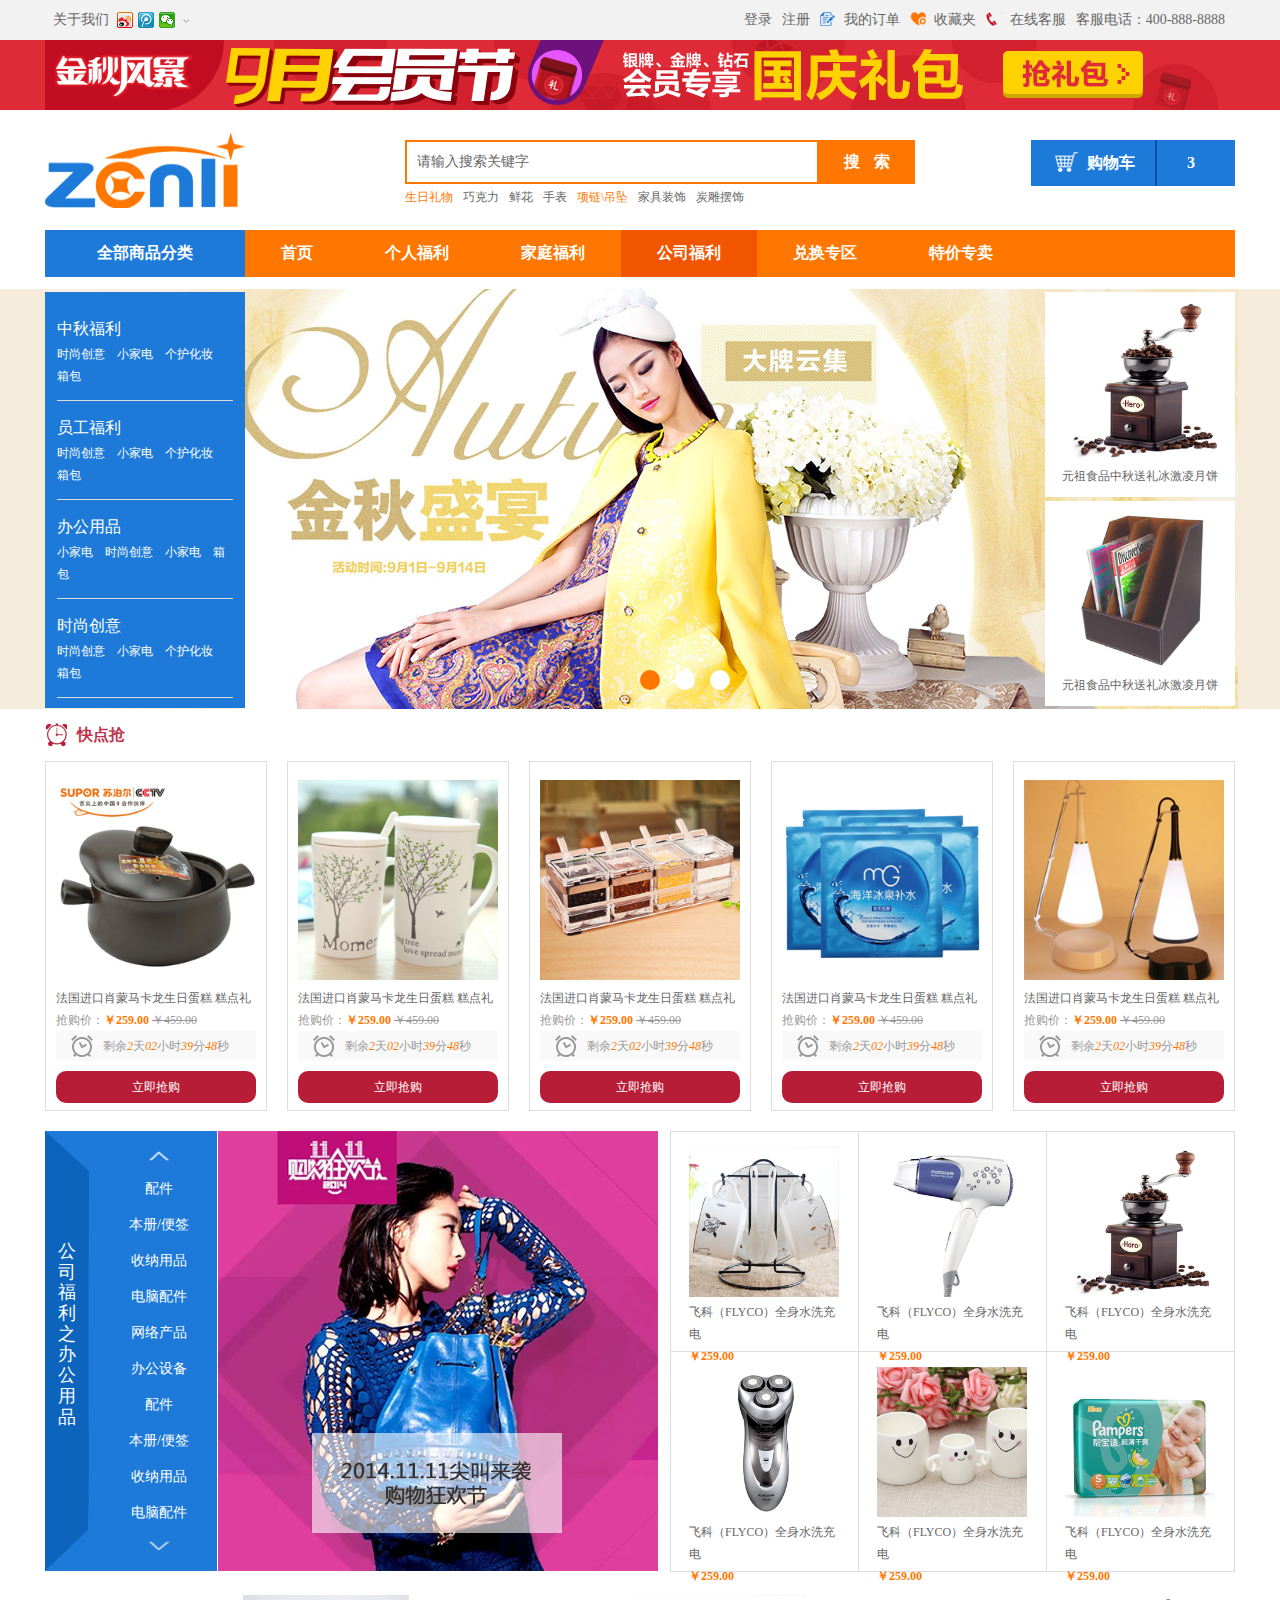
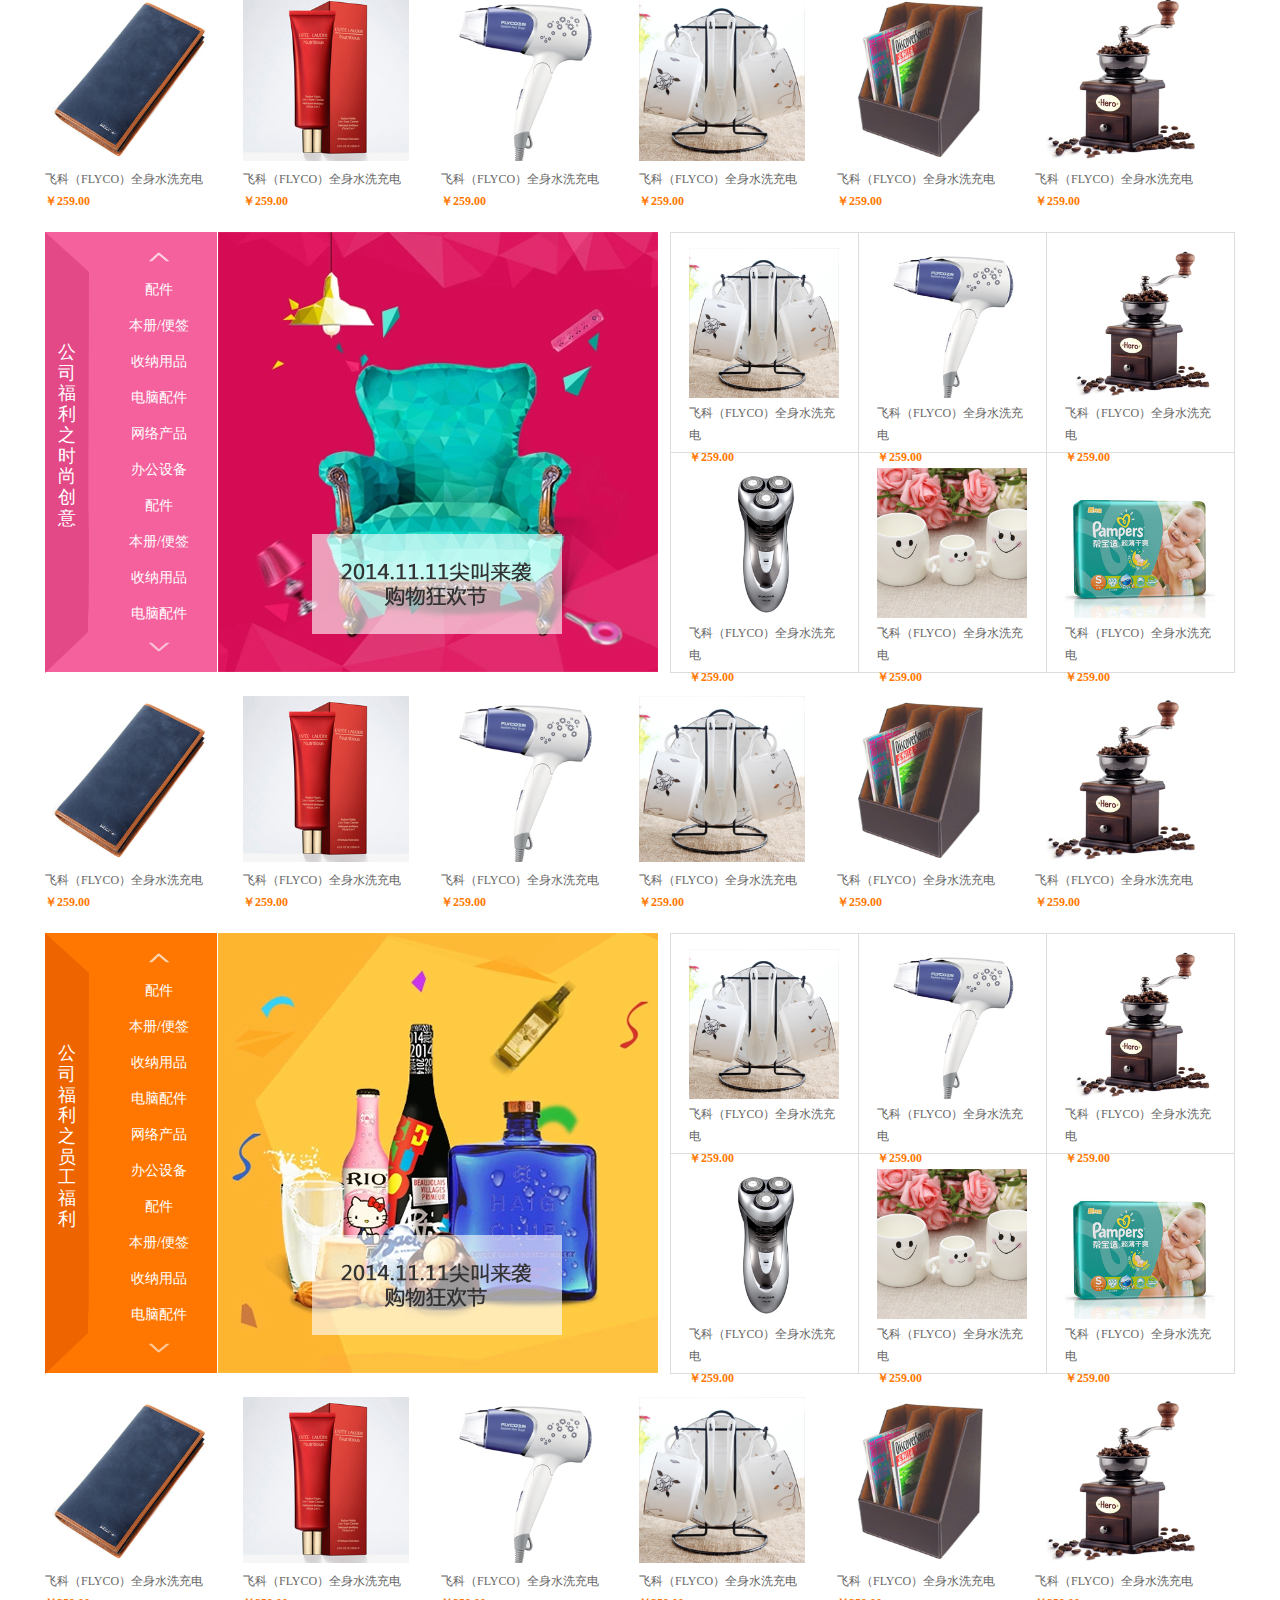
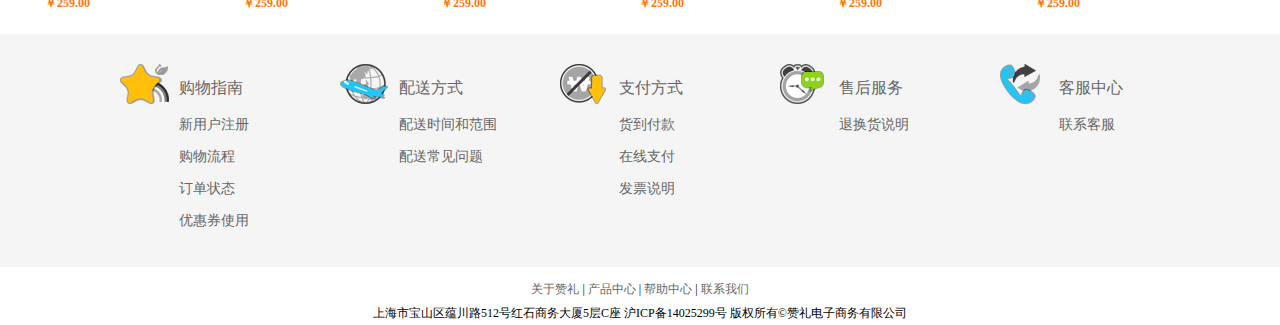
<file: gongsi.html>
<!DOCTYPE html>
<html>
	<head>
		<meta charset="UTF-8">
		<meta name="viewport" content="width=device-width,initial-scale=1,minimum-scale=1,maximum-scale=1,user-scalable=no" />
		<title></title>
		<link rel="stylesheet" href="css/normalize.css" />
		<link rel="stylesheet" href="css/whole.css" />
		<link rel="stylesheet" href="css/gongsi.css" />
	</head>
	<body>
		<div class="top">
			<div class="top-1 clear">
				<div class="topleft clear">
					<span>关于我们</span><a href="#" class="weibo"></a><a href="#" class="wei"></a><a href="#" class="weixin"></a><strong class="down"></strong>
				</div>
				<div class="topright clear">
					<a href="#">登录</a><a href="#">注册</a><strong class="tu1"></strong><a href="#">我的订单</a><strong class="tu2"></strong><a href="#">收藏夹</a><strong class="tu3"></strong><a href="#">在线客服</a><strong class="tu4"></strong><a href="#">客服电话：400-888-8888</a>
				</div>
			</div>
		</div>
		
		<div class="toptu"><a href="#"></a></div>
		<!--搜索-->
		<div class="header clear">
			<div class="login"><a href="#"><img src="images/ico/logo.jpg" /></a></div>
			<div class="search">
			<div class="inputleft clear">
				<input type="" name="" id="" value="请输入搜索关键字" />
				<input type="submit" id="" name=""  value="搜   索"/>
			</div>
			<div class="text"><a href="#"><span>生日礼物</span></a><a href="#">巧克力</a><a href="#">鲜花</a><a href="#">手表</a><a href="#"><span>项链\吊坠</span></a><a href="#">家具装饰</a><a href="#">炭雕摆饰</a></div>
		</div>
			<div class="loginright clear">
				<a href="#">
					<strong class="car"></strong>
					<span class="span1">购物车</span>
					<span class="span2">3</span>
				</a>
			</div>
		</div>
		<!--导航-->
		<div class="nav">
			<dl class="clear">
				<dt><a href="#">全部商品分类</a></dt>
				<dd ><a href="index.html">首页</a></dd>
				<dd><a href="personal.html">个人福利</a></dd>
				<dd><a href="family.html">家庭福利</a></dd>
				<dd class="first"><a href="gongsi.html">公司福利</a></dd>
				<dd><a href="duihuan.html">兑换专区</a></dd>
				<dd><a href="sale.html">特价专卖</a></dd>
			</dl>
		</div>
		<!--banner-->
		<div class="banner">
			<div class="bannerimg">
			<div style=" background:url(images/add/company1.jpg) no-repeat center top;"><a href="#"></a></div>
            <div style=" background:url(images/add/company2.jpg) no-repeat center top;"><a href="#"></a></div>
            <div style=" background:url(images/add/company3.jpg) no-repeat center top;"><a href="#"></a></div>
		    </div>
		    <div class="tipspan"><span></span><span></span><span></span></div>
		    
		    <div class="banners clear">
		    <div class="banner1 w clear">
		    	<ul class="bannerleft ">
					<li>
						<div class="text1"><a href="#">中秋福利</a></div>
						<div class="text2"><a href="#">时尚创意</a><a href="#">小家电</a><a href="#">个护化妆</a><a href="#">箱包</a></div>
					</li>
					<li>
						<div class="text1"><a href="#">员工福利</a></div>
						<div class="text2"><a href="#">时尚创意</a><a href="#">小家电</a><a href="#">个护化妆</a><a href="#">箱包</a></div>
					</li>
					<li>
						<div class="text1"><a href="#">办公用品</a></div>
						<div class="text2"><a href="#">小家电</a><a href="#">时尚创意</a><a href="#">小家电</a><a href="#">箱包</a></div>
					</li>
						<li>
						<div class="text1"><a href="#">时尚创意</a></div>
						<div class="text2"><a href="#">时尚创意</a><a href="#">小家电</a><a href="#">个护化妆</a><a href="#">箱包</a></div>
					</li>
			</ul>
			<div class="images">
            <dl>
            <dt><a href="#"><img src="images/product/9.jpg" /></a></dt>
            <dd><a href="#">元祖食品中秋送礼冰激凌月饼</a></dd>
            </dl>
           <dl>
            <dt><a href="#"><img src="images/product/10.jpg" /></a></dt>
            <dd><a href="#">元祖食品中秋送礼冰激凌月饼</a></dd>
          </dl>
          </div>
	</div>
 </div>
</div>
<!--快点抢-->		

<div class="box w">
       	<div class="top1 clear"><strong></strong><span>快点抢</span></div>
       	<!--滚动-->
       	<div class="top-2 w">
       		<div class="zuo"></div>
       	<ul class=" top2 clear">
       		  <li class="clear"> 
       			     <dl>
                    	<dt><a href="#"><img src="images/product/17.jpg" /></a></dt>
                        <dd><a href="#">法国进口肖蒙马卡龙生日蛋糕 糕点礼</a></dd>
                        <dd class="price">抢购价：<strong>￥259.00</strong> <span>￥459.00</span></dd>
                        <dd class="time clear"><strong></strong><span>剩余<i>2</i>天<i>02</i>小时<i>39</i>分<i>48</i>秒</span></dd>
                        <dd class="going"><a href="#">立即抢购</a></dd>
                    </dl>
                	<dl>
                    	<dt><a href="#"><img src="images/product/1.jpg" /></a></dt>
                        <dd><a href="#">法国进口肖蒙马卡龙生日蛋糕 糕点礼</a></dd>
                        <dd class="price">抢购价：<strong>￥259.00</strong> <span>￥459.00</span></dd>
                        <dd class="time clear"><strong></strong><span>剩余<i>2</i>天<i>02</i>小时<i>39</i>分<i>48</i>秒</span></dd>
                        <dd class="going"><a href="#">立即抢购</a></dd>
                    </dl>
                	<dl>
                    	<dt><a href="#"><img src="images/product/2.jpg" /></a></dt>
                        <dd><a href="#">法国进口肖蒙马卡龙生日蛋糕 糕点礼</a></dd>
                        <dd class="price">抢购价：<strong>￥259.00</strong> <span>￥459.00</span></dd>
                        <dd class="time clear"><strong></strong><span>剩余<i>2</i>天<i>02</i>小时<i>39</i>分<i>48</i>秒</span></dd>
                        <dd class="going"><a href="#">立即抢购</a></dd>
                    </dl>
                	<dl>
                    	<dt><a href="#"><img src="images/product/3.jpg" /></a></dt>
                        <dd><a href="#">法国进口肖蒙马卡龙生日蛋糕 糕点礼</a></dd>
                        <dd class="price">抢购价：<strong>￥259.00</strong> <span>￥459.00</span></dd>
                        <dd class="time clear"><strong></strong><span>剩余<i>2</i>天<i>02</i>小时<i>39</i>分<i>48</i>秒</span></dd>
                        <dd class="going"><a href="#">立即抢购</a></dd>
                    </dl>
                	<dl>
                    	<dt><a href="#"><img src="images/product/4.jpg" /></a></dt>
                        <dd><a href="#">法国进口肖蒙马卡龙生日蛋糕 糕点礼</a></dd>
                        <dd class="price">抢购价：<strong>￥259.00</strong> <span>￥459.00</span></dd>
                        <dd class="time clear"><strong></strong><span>剩余<i>2</i>天<i>02</i>小时<i>39</i>分<i>48</i>秒</span></dd>
                        <dd class="going"><a href="#">立即抢购</a></dd>
                    </dl>
       		      </li>
       		      <li class="clear">
       			    <dl>
                    	<dt><a href="#"><img src="images/product/5.jpg" /></a></dt>
                        <dd><a href="#">法国进口肖蒙马卡龙生日蛋糕 糕点礼</a></dd>
                        <dd class="price">抢购价：<strong>￥259.00</strong> <span>￥459.00</span></dd>
                        <dd class="time clear"><strong></strong><span>剩余<i>2</i>天<i>02</i>小时<i>39</i>分<i>48</i>秒</span></dd>
                        <dd class="going"><a href="#">立即抢购</a></dd>
                    </dl>
                	<dl>
                    	<dt><a href="#"><img src="images/product/6.jpg" /></a></dt>
                        <dd><a href="#">法国进口肖蒙马卡龙生日蛋糕 糕点礼</a></dd>
                        <dd class="price">抢购价：<strong>￥259.00</strong> <span>￥459.00</span></dd>
                        <dd class="time clear"><strong></strong><span>剩余<i>2</i>天<i>02</i>小时<i>39</i>分<i>48</i>秒</span></dd>
                        <dd class="going"><a href="#">立即抢购</a></dd>
                    </dl>
                	<dl>
                    	<dt><a href="#"><img src="images/product/7.jpg" /></a></dt>
                        <dd><a href="#">法国进口肖蒙马卡龙生日蛋糕 糕点礼</a></dd>
                        <dd class="price">抢购价：<strong>￥259.00</strong> <span>￥459.00</span></dd>
                        <dd class="time clear"><strong></strong><span>剩余<i>2</i>天<i>02</i>小时<i>39</i>分<i>48</i>秒</span></dd>
                        <dd class="going"><a href="#">立即抢购</a></dd>
                    </dl>
                	<dl>
                    	<dt><a href="#"><img src="images/product/8.jpg" /></a></dt>
                        <dd><a href="#">法国进口肖蒙马卡龙生日蛋糕 糕点礼</a></dd>
                        <dd class="price">抢购价：<strong>￥259.00</strong> <span>￥459.00</span></dd>
                        <dd class="time clear"><strong></strong><span>剩余<i>2</i>天<i>02</i>小时<i>39</i>分<i>48</i>秒</span></dd>
                        <dd class="going"><a href="#">立即抢购</a></dd>
                    </dl>
                	<dl>
                    	<dt><a href="#"><img src="images/product/9.jpg" /></a></dt>
                        <dd><a href="#">法国进口肖蒙马卡龙生日蛋糕 糕点礼</a></dd>
                        <dd class="price">抢购价：<strong>￥259.00</strong> <span>￥459.00</span></dd>
                        <dd class="time clear"><strong></strong><span>剩余<i>2</i>天<i>02</i>小时<i>39</i>分<i>48</i>秒</span></dd>
                        <dd class="going"><a href="#">立即抢购</a></dd>
                    </dl>
       		   </li>
       	 </ul>	
       	 <div class="you"></div>
    </div>
    <!--公司福利1-->
  <div class="top3 w blue clear">
  	<div class="left1 clear">
        	<div class="title">公司福利之办公用品</div>
            <div class="left-1">
            	<div class="shang"></div>
                <div class="left-2">
                	<ul class="list">
                    	<li><a href="#">配件</a></li>
                    	<li><a href="#">本册/便签</a></li>
                    	<li><a href="#">收纳用品</a></li>
                    	<li><a href="#">电脑配件</a></li>
                    	<li><a href="#">网络产品</a></li>
                    	<li><a href="#">办公设备</a></li>
                    	<li><a href="#">配件</a></li>
                    	<li><a href="#">本册/便签</a></li>
                    	<li><a href="#">收纳用品</a></li>
                    	<li><a href="#">电脑配件</a></li>
                    	<li><a href="#">网络产品</a></li>
                    	<li><a href="#">办公设备</a></li>
                    </ul>
                </div>
                <div class="xia"></div>
            </div>
        </div>

        <div class="left2">
        	<a href="#"><img src="images/add/gongsi1.jpg" /></a>
        	<a href="#"><img src="images/add/gongsi2.jpg" /></a>
        	<a href="#"><img src="images/add/gongsi3.jpg" /></a>
        	<a href="#"><img src="images/add/gongsi1.jpg" /></a>
        	<a href="#"><img src="images/add/gongsi2.jpg" /></a>
        	<a href="#"><img src="images/add/gongsi3.jpg" /></a>
        	<a href="#"><img src="images/add/gongsi1.jpg" /></a>
        	<a href="#"><img src="images/add/gongsi2.jpg" /></a>
        	<a href="#"><img src="images/add/gongsi3.jpg" /></a>
        	<a href="#"><img src="images/add/gongsi1.jpg" /></a>
        	<a href="#"><img src="images/add/gongsi2.jpg" /></a>
        	<a href="#"><img src="images/add/gongsi3.jpg" /></a>
       </div>
       <ul class="right1 clear">
        	<li>
            	<dl>
                    <dt><a href="#"><img src="images/product/11.jpg" /></a></dt>
                    <dd><a href="#">飞科（FLYCO）全身水洗充电</a></dd>
                    <dd><strong>￥259.00</strong></dd>
                </dl>
            </li>
        	<li>
            	<dl>
                    <dt><a href="#"><img src="images/product/12.jpg" /></a></dt>
                    <dd><a href="#">飞科（FLYCO）全身水洗充电</a></dd>
                    <dd><strong>￥259.00</strong></dd>
                </dl>
            </li>
        	<li>
            	<dl>
                    <dt><a href="#"><img src="images/product/9.jpg" /></a></dt>
                    <dd><a href="#">飞科（FLYCO）全身水洗充电</a></dd>
                    <dd><strong>￥259.00</strong></dd>
                </dl>
            </li>
        	<li>
            	<dl>
                    <dt><a href="#"><img src="images/product/6.jpg" /></a></dt>
                    <dd><a href="#">飞科（FLYCO）全身水洗充电</a></dd>
                    <dd><strong>￥259.00</strong></dd>
                </dl>
            </li>
        	<li>
            	<dl>
                    <dt><a href="#"><img src="images/product/16.jpg" /></a></dt>
                    <dd><a href="#">飞科（FLYCO）全身水洗充电</a></dd>
                    <dd><strong>￥259.00</strong></dd>
                </dl>
            </li>
        	<li>
            	<dl>
                    <dt><a href="#"><img src="images/product/20.jpg" /></a></dt>
                    <dd><a href="#">飞科（FLYCO）全身水洗充电</a></dd>
                    <dd><strong>￥259.00</strong></dd>
                </dl>
            </li>
        </ul>
  </div>   
  <!--展示6个产品-->
  <div class="top4 clear">
    	<dl>
            <dt><a href="#"><img src="images/product/14.jpg" /></a></dt>
            <dd><a href="#">飞科（FLYCO）全身水洗充电</a></dd>
            <dd><strong>￥259.00</strong></dd>
        </dl>
    	<dl>
            <dt><a href="#"><img src="images/product/13.jpg" /></a></dt>
            <dd><a href="#">飞科（FLYCO）全身水洗充电</a></dd>
            <dd><strong>￥259.00</strong></dd>
        </dl>
    	<dl>
            <dt><a href="#"><img src="images/product/12.jpg" /></a></dt>
            <dd><a href="#">飞科（FLYCO）全身水洗充电</a></dd>
            <dd><strong>￥259.00</strong></dd>
        </dl>
    	<dl>
            <dt><a href="#"><img src="images/product/11.jpg" /></a></dt>
            <dd><a href="#">飞科（FLYCO）全身水洗充电</a></dd>
            <dd><strong>￥259.00</strong></dd>
        </dl>
    	<dl>
            <dt><a href="#"><img src="images/product/10.jpg" /></a></dt>
            <dd><a href="#">飞科（FLYCO）全身水洗充电</a></dd>
            <dd><strong>￥259.00</strong></dd>
        </dl>
    	<dl>
            <dt><a href="#"><img src="images/product/9.jpg" /></a></dt>
            <dd><a href="#">飞科（FLYCO）全身水洗充电</a></dd>
            <dd><strong>￥259.00</strong></dd>
        </dl>
    </div>               
       <!--公司福利2-->
  <div class="top3 w red clear">
  	<div class="left1 clear">
        	<div class="title">公司福利之时尚创意</div>
            <div class="left-1">
            	<div class="shang"></div>
                <div class="left-2">
                	<ul class="list">
                    	<li><a href="#">配件</a></li>
                    	<li><a href="#">本册/便签</a></li>
                    	<li><a href="#">收纳用品</a></li>
                    	<li><a href="#">电脑配件</a></li>
                    	<li><a href="#">网络产品</a></li>
                    	<li><a href="#">办公设备</a></li>
                    	<li><a href="#">配件</a></li>
                    	<li><a href="#">本册/便签</a></li>
                    	<li><a href="#">收纳用品</a></li>
                    	<li><a href="#">电脑配件</a></li>
                    	<li><a href="#">网络产品</a></li>
                    	<li><a href="#">办公设备</a></li>
                    </ul>
                </div>
                <div class="xia"></div>
            </div>
        </div>

        <div class="left2">
        	<a href="#"><img src="images/add/gongsi3.jpg" /></a>
        	<a href="#"><img src="images/add/gongsi2.jpg" /></a>
        	<a href="#"><img src="images/add/gongsi1.jpg" /></a>
        	<a href="#"><img src="images/add/gongsi1.jpg" /></a>
        	<a href="#"><img src="images/add/gongsi2.jpg" /></a>
        	<a href="#"><img src="images/add/gongsi3.jpg" /></a>
        	<a href="#"><img src="images/add/gongsi1.jpg" /></a>
        	<a href="#"><img src="images/add/gongsi2.jpg" /></a>
        	<a href="#"><img src="images/add/gongsi3.jpg" /></a>
        	<a href="#"><img src="images/add/gongsi1.jpg" /></a>
        	<a href="#"><img src="images/add/gongsi2.jpg" /></a>
        	<a href="#"><img src="images/add/gongsi3.jpg" /></a>
       </div>
       <ul class="right1 clear">
        	<li>
            	<dl>
                    <dt><a href="#"><img src="images/product/11.jpg" /></a></dt>
                    <dd><a href="#">飞科（FLYCO）全身水洗充电</a></dd>
                    <dd><strong>￥259.00</strong></dd>
                </dl>
            </li>
        	<li>
            	<dl>
                    <dt><a href="#"><img src="images/product/12.jpg" /></a></dt>
                    <dd><a href="#">飞科（FLYCO）全身水洗充电</a></dd>
                    <dd><strong>￥259.00</strong></dd>
                </dl>
            </li>
        	<li>
            	<dl>
                    <dt><a href="#"><img src="images/product/9.jpg" /></a></dt>
                    <dd><a href="#">飞科（FLYCO）全身水洗充电</a></dd>
                    <dd><strong>￥259.00</strong></dd>
                </dl>
            </li>
        	<li>
            	<dl>
                    <dt><a href="#"><img src="images/product/6.jpg" /></a></dt>
                    <dd><a href="#">飞科（FLYCO）全身水洗充电</a></dd>
                    <dd><strong>￥259.00</strong></dd>
                </dl>
            </li>
        	<li>
            	<dl>
                    <dt><a href="#"><img src="images/product/16.jpg" /></a></dt>
                    <dd><a href="#">飞科（FLYCO）全身水洗充电</a></dd>
                    <dd><strong>￥259.00</strong></dd>
                </dl>
            </li>
        	<li>
            	<dl>
                    <dt><a href="#"><img src="images/product/20.jpg" /></a></dt>
                    <dd><a href="#">飞科（FLYCO）全身水洗充电</a></dd>
                    <dd><strong>￥259.00</strong></dd>
                </dl>
            </li>
        </ul>
  </div>   
  <!--展示6个产品-->
  <div class="top4 clear">
    	<dl>
            <dt><a href="#"><img src="images/product/14.jpg" /></a></dt>
            <dd><a href="#">飞科（FLYCO）全身水洗充电</a></dd>
            <dd><strong>￥259.00</strong></dd>
        </dl>
    	<dl>
            <dt><a href="#"><img src="images/product/13.jpg" /></a></dt>
            <dd><a href="#">飞科（FLYCO）全身水洗充电</a></dd>
            <dd><strong>￥259.00</strong></dd>
        </dl>
    	<dl>
            <dt><a href="#"><img src="images/product/12.jpg" /></a></dt>
            <dd><a href="#">飞科（FLYCO）全身水洗充电</a></dd>
            <dd><strong>￥259.00</strong></dd>
        </dl>
    	<dl>
            <dt><a href="#"><img src="images/product/11.jpg" /></a></dt>
            <dd><a href="#">飞科（FLYCO）全身水洗充电</a></dd>
            <dd><strong>￥259.00</strong></dd>
        </dl>
    	<dl>
            <dt><a href="#"><img src="images/product/10.jpg" /></a></dt>
            <dd><a href="#">飞科（FLYCO）全身水洗充电</a></dd>
            <dd><strong>￥259.00</strong></dd>
        </dl>
    	<dl>
            <dt><a href="#"><img src="images/product/9.jpg" /></a></dt>
            <dd><a href="#">飞科（FLYCO）全身水洗充电</a></dd>
            <dd><strong>￥259.00</strong></dd>
        </dl>
    </div>            	
      <!--公司福利3-->
  <div class="top3 w yellow clear">
  	<div class="left1 clear">
        	<div class="title">公司福利之员工福利</div>
            <div class="left-1">
            	<div class="shang"></div>
                <div class="left-2">
                	<ul class="list">
                    	<li><a href="#">配件</a></li>
                    	<li><a href="#">本册/便签</a></li>
                    	<li><a href="#">收纳用品</a></li>
                    	<li><a href="#">电脑配件</a></li>
                    	<li><a href="#">网络产品</a></li>
                    	<li><a href="#">办公设备</a></li>
                    	<li><a href="#">配件</a></li>
                    	<li><a href="#">本册/便签</a></li>
                    	<li><a href="#">收纳用品</a></li>
                    	<li><a href="#">电脑配件</a></li>
                    	<li><a href="#">网络产品</a></li>
                    	<li><a href="#">办公设备</a></li>
                    </ul>
                </div>
                <div class="xia"></div>
            </div>
        </div>

        <div class="left2">
        	<a href="#"><img src="images/add/gongsi2.jpg" /></a>
        	<a href="#"><img src="images/add/gongsi3.jpg" /></a>
        	<a href="#"><img src="images/add/gongsi1.jpg" /></a>
        	<a href="#"><img src="images/add/gongsi1.jpg" /></a>
        	<a href="#"><img src="images/add/gongsi2.jpg" /></a>
        	<a href="#"><img src="images/add/gongsi3.jpg" /></a>
        	<a href="#"><img src="images/add/gongsi1.jpg" /></a>
        	<a href="#"><img src="images/add/gongsi2.jpg" /></a>
        	<a href="#"><img src="images/add/gongsi3.jpg" /></a>
        	<a href="#"><img src="images/add/gongsi1.jpg" /></a>
        	<a href="#"><img src="images/add/gongsi2.jpg" /></a>
        	<a href="#"><img src="images/add/gongsi3.jpg" /></a>
       </div>
       <ul class="right1 clear">
        	<li>
            	<dl>
                    <dt><a href="#"><img src="images/product/11.jpg" /></a></dt>
                    <dd><a href="#">飞科（FLYCO）全身水洗充电</a></dd>
                    <dd><strong>￥259.00</strong></dd>
                </dl>
            </li>
        	<li>
            	<dl>
                    <dt><a href="#"><img src="images/product/12.jpg" /></a></dt>
                    <dd><a href="#">飞科（FLYCO）全身水洗充电</a></dd>
                    <dd><strong>￥259.00</strong></dd>
                </dl>
            </li>
        	<li>
            	<dl>
                    <dt><a href="#"><img src="images/product/9.jpg" /></a></dt>
                    <dd><a href="#">飞科（FLYCO）全身水洗充电</a></dd>
                    <dd><strong>￥259.00</strong></dd>
                </dl>
            </li>
        	<li>
            	<dl>
                    <dt><a href="#"><img src="images/product/6.jpg" /></a></dt>
                    <dd><a href="#">飞科（FLYCO）全身水洗充电</a></dd>
                    <dd><strong>￥259.00</strong></dd>
                </dl>
            </li>
        	<li>
            	<dl>
                    <dt><a href="#"><img src="images/product/16.jpg" /></a></dt>
                    <dd><a href="#">飞科（FLYCO）全身水洗充电</a></dd>
                    <dd><strong>￥259.00</strong></dd>
                </dl>
            </li>
        	<li>
            	<dl>
                    <dt><a href="#"><img src="images/product/20.jpg" /></a></dt>
                    <dd><a href="#">飞科（FLYCO）全身水洗充电</a></dd>
                    <dd><strong>￥259.00</strong></dd>
                </dl>
            </li>
        </ul>
  </div>   
  <!--展示6个产品-->
  <div class="top4 clear">
    	<dl>
            <dt><a href="#"><img src="images/product/14.jpg" /></a></dt>
            <dd><a href="#">飞科（FLYCO）全身水洗充电</a></dd>
            <dd><strong>￥259.00</strong></dd>
        </dl>
    	<dl>
            <dt><a href="#"><img src="images/product/13.jpg" /></a></dt>
            <dd><a href="#">飞科（FLYCO）全身水洗充电</a></dd>
            <dd><strong>￥259.00</strong></dd>
        </dl>
    	<dl>
            <dt><a href="#"><img src="images/product/12.jpg" /></a></dt>
            <dd><a href="#">飞科（FLYCO）全身水洗充电</a></dd>
            <dd><strong>￥259.00</strong></dd>
        </dl>
    	<dl>
            <dt><a href="#"><img src="images/product/11.jpg" /></a></dt>
            <dd><a href="#">飞科（FLYCO）全身水洗充电</a></dd>
            <dd><strong>￥259.00</strong></dd>
        </dl>
    	<dl>
            <dt><a href="#"><img src="images/product/10.jpg" /></a></dt>
            <dd><a href="#">飞科（FLYCO）全身水洗充电</a></dd>
            <dd><strong>￥259.00</strong></dd>
        </dl>
    	<dl>
            <dt><a href="#"><img src="images/product/9.jpg" /></a></dt>
            <dd><a href="#">飞科（FLYCO）全身水洗充电</a></dd>
            <dd><strong>￥259.00</strong></dd>
        </dl>
   </div>            	

</div>

<div class="footer">
    <div class="footer-1 clear">
        <dl>
            <dt><strong class="foot1"></strong><span>购物指南</span></dt>
            <dd><a href="#">新用户注册</a></dd>
            <dd><a href="#">购物流程</a></dd>
            <dd><a href="#">订单状态</a></dd>
            <dd><a href="#">优惠券使用</a></dd>
        </dl>
        <dl>
            <dt><strong class="foot2"></strong><span>配送方式</span></dt>
            <dd><a href="#">配送时间和范围</a></dd>
            <dd><a href="#">配送常见问题</a></dd>
        </dl>
        <dl>
            <dt><strong class="foot3"></strong><span>支付方式</span></dt>
            <dd><a href="#">货到付款</a></dd>
            <dd><a href="#">在线支付</a></dd>
            <dd><a href="#">发票说明</a></dd>
        </dl>
        <dl>
            <dt><strong class="foot4"></strong><span>售后服务</span></dt>
            <dd><a href="#">退换货说明</a></dd>
        </dl>
        <dl>
            <dt><strong class="foot5"></strong><span>客服中心</span></dt>
            <dd><a href="#">联系客服</a></dd>
        </dl>
    </div>
</div>
<div class="bottom">
	<p><a href="#">关于赞礼</a> | <a href="#">产品中心</a> | <a href="#">帮助中心</a> | <a href="#">联系我们</a></p>
    <P>上海市宝山区蕴川路512号红石商务大厦5层C座 沪ICP备14025299号 版权所有©赞礼电子商务有限公司</P>
</div>	
	




		
		<script type="text/javascript" src="js/jquery-2.1.0.js" ></script>
		<script type="text/javascript">
		//banner
		 var index=0;
		 var count=$(".bannerimg div").length;
			$(".bannerimg div").hide().eq(0).show();
			$(".tipspan span").eq(0).addClass("active");
		   setInterval(function(){
		   	index=(index+1)%count;
		   	 $(".bannerimg div").hide();
		   	 $(".bannerimg div").eq(index).fadeIn(); 
		   	 $(".tipspan span").removeClass("active");
		   	 $(".tipspan span").eq(index).addClass("active");
		   },3000);
		   
		   //左右移动
		   var widths=$(".top2 li").width();
		   var indexs=0;
		   var counts=$(".top2 li").length;		  
		  var t=setInterval(running,3000);
		  $(".top-2").mouseover(function(){
		   	  clearInterval(t);
		   	  $(".zuo ,.you").show();
		   }).mouseout(function(){
		   	  $(".zuo ,.you").hide();
		   	  t=setInterval(running,3000);	
		   });
		   
		   $(".zuo").click(function(){
		   	 indexs=(indexs-1+counts)%counts;
		   	 console.log(indexs);
		   	 $(".top2").css("left",widths*indexs*-1+"px");
		   });
		   $(".you").click(function(){
		   	 indexs=(indexs+1)%counts;
		   	 console.log(indexs);
		   	 $(".top2").css("left",widths*indexs*-1+"px");
		   });
		   function running(){
		   	 indexs=(indexs+1)%counts;
		   	  $(".top2").animate({left:widths*-1*indexs+"px"},500);
		   };
		   //公司福利展示
		   $(".blue .left2 a").hide().eq(0).show();
		   $(".blue .list li").hover(function(){
		   	var index=$(this).index();
		   	$(".blue .list li").removeClass("active");
		   	 $(this).addClass("active");
		   	 $(".blue .left2 a").stop(true,true);
		   	 $(".blue .left2 a").hide().eq(index).fadeIn();
		   })
		   var heights=$(".blue .left-2").height();
		   var num=$(".blue .list li").length;
		   var page=0;
		   var pagemax=Math.ceil(num/10);
		   $(".blue .shang").click(function(){
		       page=(page-1+pagemax)%pagemax;
		       $(".blue .list").animate({top:-1*heights*page+"px"},300);
		   	});
		    $(".blue .xia").click(function(){
		   	  page=(page+1)%pagemax;
		       $(".blue .list").animate({top:-1*heights*page+"px"},300);
		   });
		   //黄色
		    $(".yellow .left2 a").hide().eq(0).show();
		   $(".yellow  .list li").hover(function(){
		   	var index=$(this).index();
		   	$(".yellow  .list li").removeClass("active");
		   	 $(this).addClass("active");
		   	 $(".yellow  .left2 a").stop(true,true);
		   	 $(".yellow  .left2 a").hide().eq(index).fadeIn();
		   })
		   var heights=$(".yellow  .left-2").height();
		   var num=$(".yellow  .list li").length;
		   var page=0;
		   var pagemax=Math.ceil(num/10);
		    $(".yellow .shang").click(function(){
		       page=(page-1+pagemax)%pagemax;
		       $(".yellow .list").animate({top:-1*heights*page+"px"},300);
		   	});
		    $(".yellow .xia").click(function(){
		   	  page=(page+1)%pagemax;
		       $(".yellow .list").animate({top:-1*heights*page+"px"},300);
		   });
		   //红色
		    $(".red .left2 a").hide().eq(0).show();
		   $(".red  .list li").hover(function(){
		   	var index=$(this).index();
		   	$(".red .list li").removeClass("active");
		   	 $(this).addClass("active");
		   	 $(".red  .left2 a").stop(true,true);
		   	 $(".red  .left2 a").hide().eq(index).fadeIn();
		   })
		   var heights=$(".red  .left-2").height();
		   var num=$(".red  .list li").length;
		   var page=0;
		   var pagemax=Math.ceil(num/10);
		    $(".red.shang").click(function(){
		       page=(page-1+pagemax)%pagemax;
		       $(".red .list").animate({top:-1*heights*page+"px"},300);
		   	});
		    $(".red .xia").click(function(){
		   	  page=(page+1)%pagemax;
		       $(".red .list").animate({top:-1*heights*page+"px"},300);
		   });
		</script>
	</body>
</html>
</file>
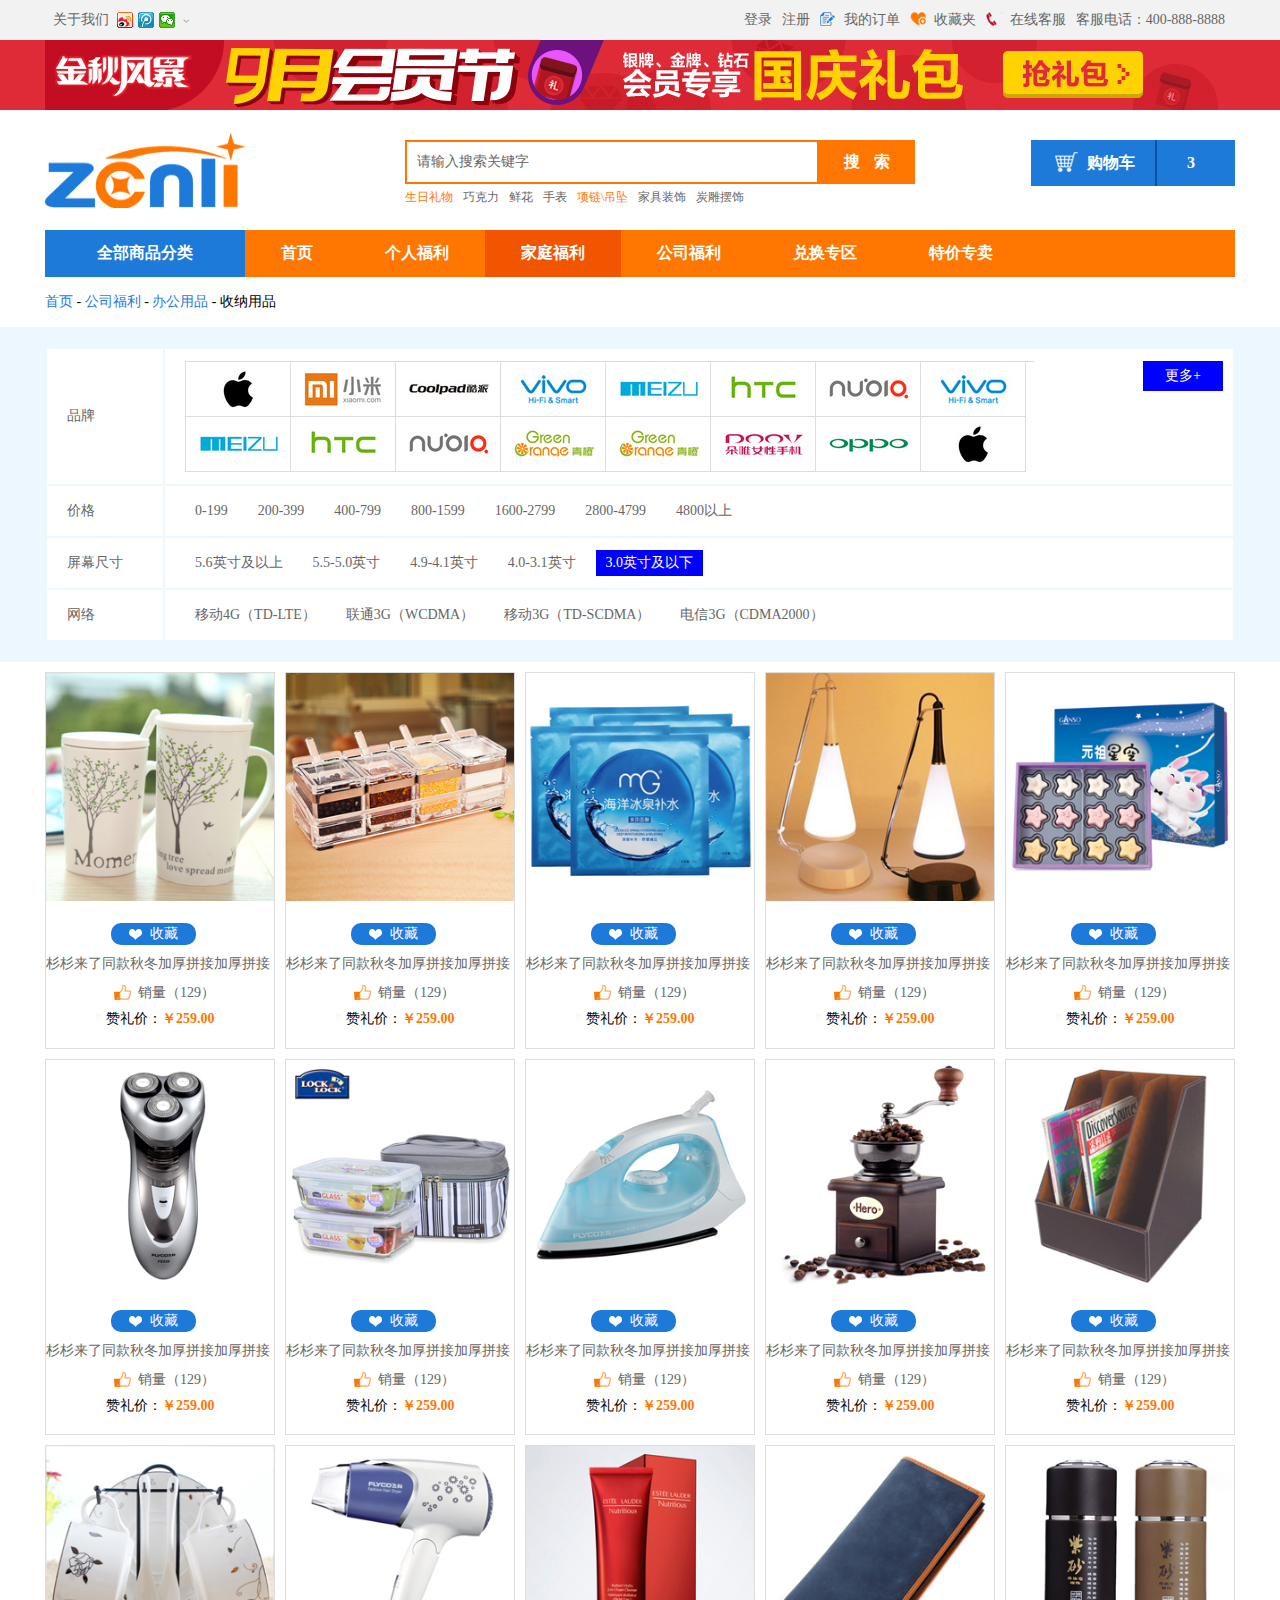
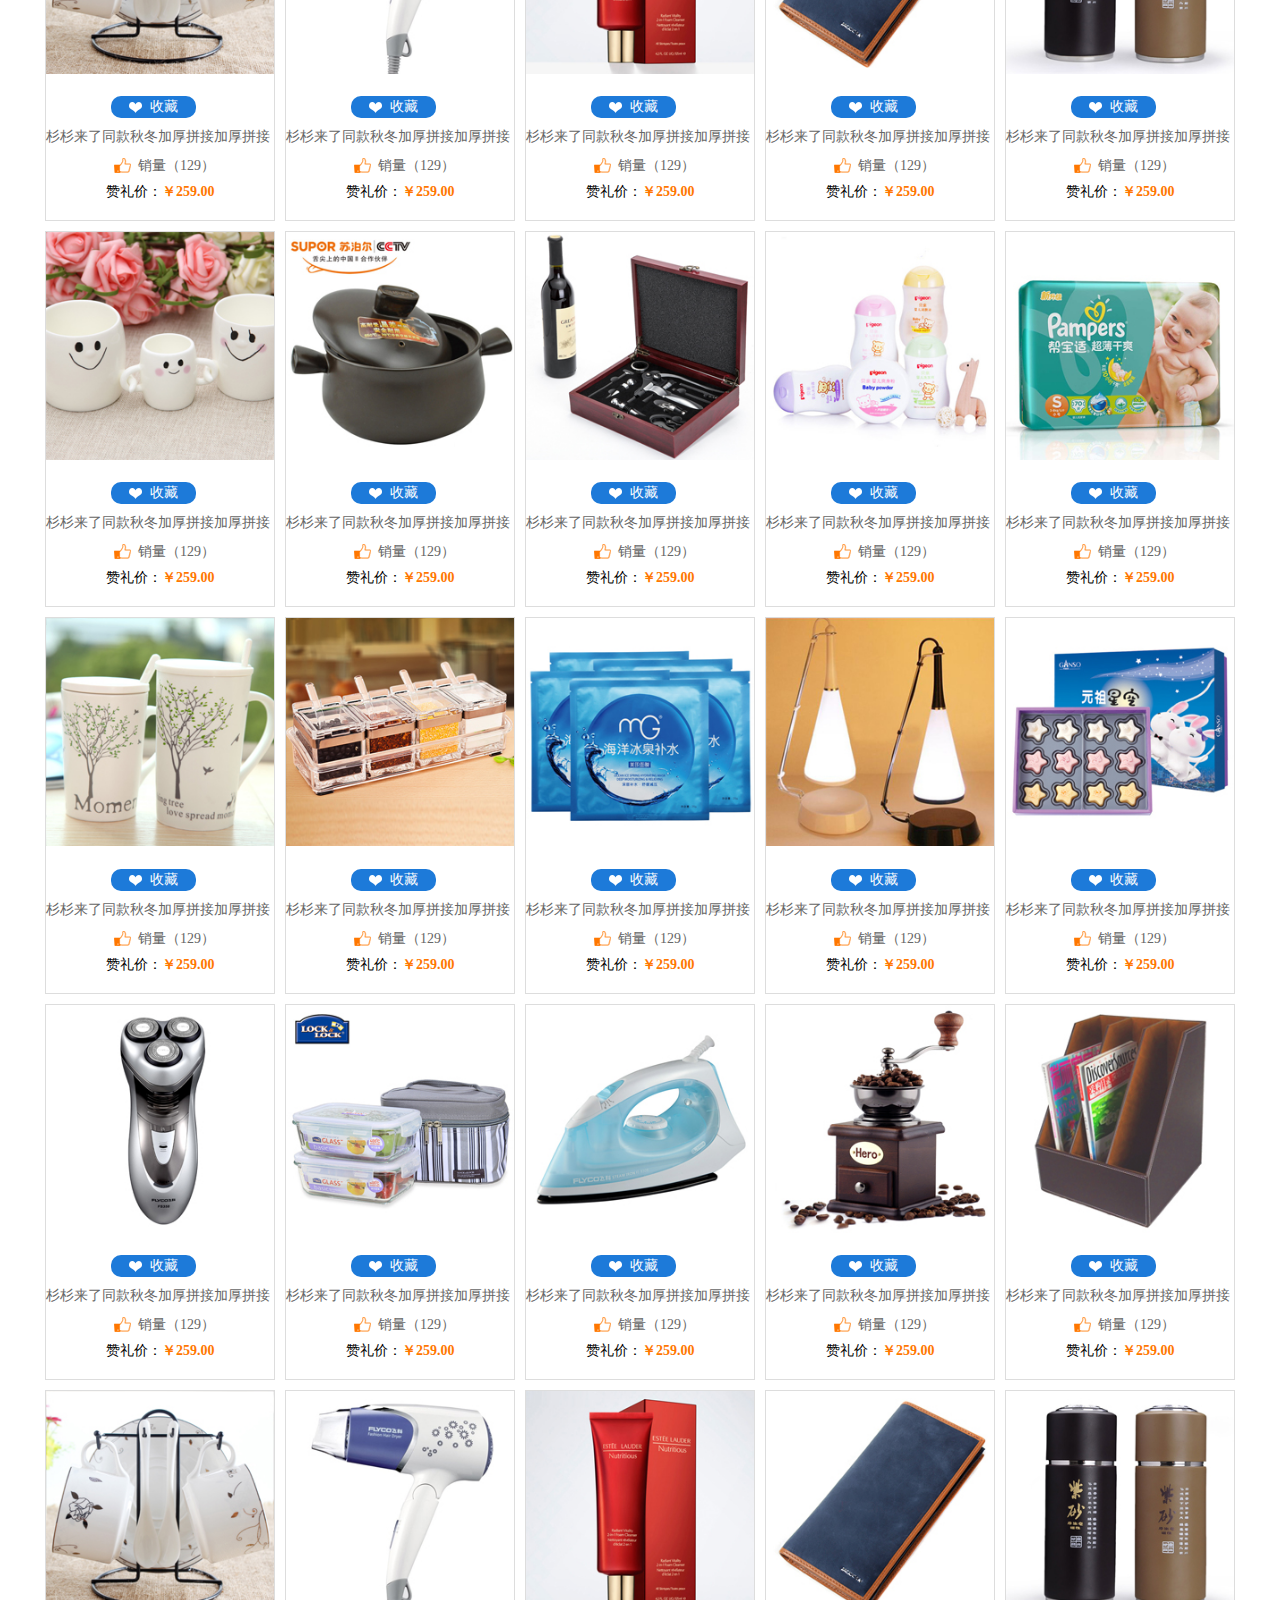
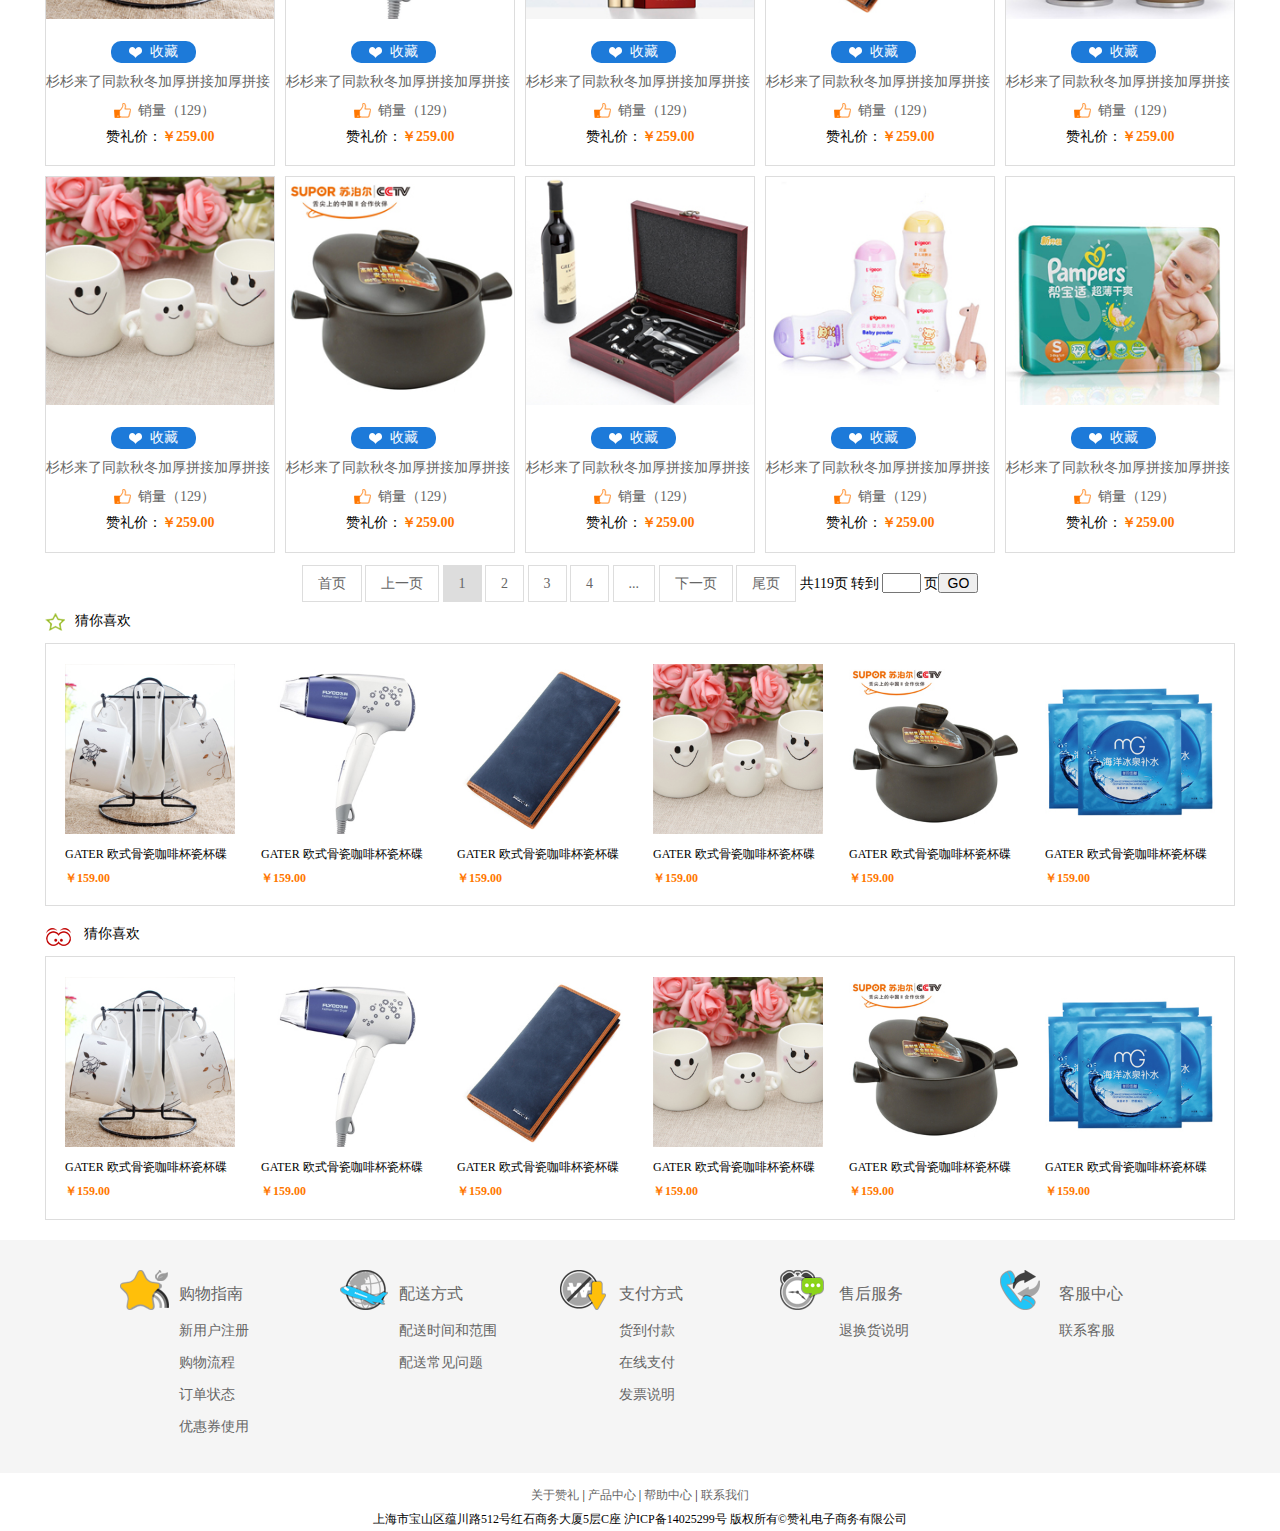
<file: list.html>
<!DOCTYPE html>
<html>
	<head>
		<meta charset="UTF-8">
		<title></title>
		<meta name="viewport" content="width=device-width,initial-scale=1,minimum-scale=1,maximum-scale=1,user-scalable=no" />
		<link rel="stylesheet" href="css/normalize.css" />
		<link rel="stylesheet" href="css/whole.css" />
		<link rel="stylesheet" href="css/list.css" />
	</head>
	<body>
		<div class="top">
			<div class="top-1 clear">
				<div class="topleft clear">
					<span>关于我们</span><a href="#" class="weibo"></a><a href="#" class="wei"></a><a href="#" class="weixin"></a><strong class="down"></strong>
				</div>
				<div class="topright clear">
					<a href="#">登录</a><a href="#">注册</a><strong class="tu1"></strong><a href="#">我的订单</a><strong class="tu2"></strong><a href="#">收藏夹</a><strong class="tu3"></strong><a href="#">在线客服</a><strong class="tu4"></strong><a href="#">客服电话：400-888-8888</a>
				</div>
			</div>
		</div>
		
		<div class="toptu"><a href="#"></a></div>
		<!--搜索-->
		<div class="header clear">
			<div class="login"><a href="#"><img src="images/ico/logo.jpg" /></a></div>
			<div class="search">
			<div class="inputleft clear">
				<input type="" name="" id="" value="请输入搜索关键字" />
				<input type="submit" id="" name=""  value="搜   索"/>
			</div>
			<div class="text"><a href="#"><span>生日礼物</span></a><a href="#">巧克力</a><a href="#">鲜花</a><a href="#">手表</a><a href="#"><span>项链\吊坠</span></a><a href="#">家具装饰</a><a href="#">炭雕摆饰</a></div>
		</div>
			<div class="loginright clear">
				<a href="#">
					<strong class="car"></strong>
					<span class="span1">购物车</span>
					<span class="span2">3</span>
				</a>
			</div>
		</div>
		<!--导航-->
		<div class="nav">
			<dl class="clear">
				<dt><a href="#">全部商品分类</a></dt>
				<dd ><a href="index.html">首页</a></dd>
				<dd><a href="personal.html">个人福利</a></dd>
				<dd class="first"><a href="family.html">家庭福利</a></dd>
				<dd><a href="gongsi.html">公司福利</a></dd>
				<dd><a href="duihuan.html">兑换专区</a></dd>
				<dd><a href="sale.html">特价专卖</a></dd>
			</dl>
		</div>
		
		<!--首页开始-->
		<div class="tp w"><a href="index.html">首页</a>&nbsp;-&nbsp;<a href="#">公司福利</a>&nbsp;-&nbsp;<a href="#">办公用品</a>&nbsp;-&nbsp;收纳用品</div>
	    <div class="box">
	    	<table class="box-1">
	    		<tr>
	    			<td class="one">品牌</td>
	    			<td>
	    			<div class="pinpai clear">
                	<div class="pinpaileft clear">
                    	<a href="#"><img src="images/brand/brand1.jpg" /><span>苹果</span></a>
                    	<a href="#"><img src="images/brand/brand2.jpg" /><span>小米</span></a>
                    	<a href="#"><img src="images/brand/brand3.jpg" /><span>酷派</span></a>
                    	<a href="#"><img src="images/brand/brand4.jpg" /><span>vivo</span></a>
                    	<a href="#"><img src="images/brand/brand5.jpg" /><span>meizu</span></a>
                    	<a href="#"><img src="images/brand/brand6.jpg" /><span>HTC</span></a>
                    	<a href="#"><img src="images/brand/brand7.jpg" /><span>nuoio</span></a>
                    	<a href="#"><img src="images/brand/brand4.jpg" /><span>vivo</span></a>
                    	<a href="#"><img src="images/brand/brand5.jpg" /><span>meizu</span></a>
                    	<a href="#"><img src="images/brand/brand6.jpg" /><span>HTC</span></a>
                    	<a href="#"><img src="images/brand/brand7.jpg" /><span>nuoio</span></a>
                    	<a href="#"><img src="images/brand/brand8.jpg" /><span>青橙</span></a>
                    	<a href="#"><img src="images/brand/brand8.jpg" /><span>青橙</span></a>
                    	<a href="#"><img src="images/brand/brand9.jpg" /><span>朵唯女性手机</span></a>
                    	<a href="#"><img src="images/brand/brand10.jpg" /><span>oppo</span></a>
                    	<a href="#"><img src="images/brand/brand1.jpg" /><span>苹果</span></a>
                    	<a href="#" class="hides"><img src="images/brand/brand2.jpg" /><span>小米</span></a>
                    	<a href="#" class="hides"><img src="images/brand/brand3.jpg" /><span>酷派</span></a>
                    	<a href="#" class="hides"><img src="images/brand/brand9.jpg" /><span>朵唯女性手机</span></a>
                    	<a href="#" class="hides"><img src="images/brand/brand10.jpg" /><span>oppo</span></a>
                    </div>
                    <div class="pinpaimore"><span>更多+</span><span>收起-</span></div>
	    		</div>
	    			</td>
	    		</tr>
	    		<tr>
	    			<td class="one">价格</td>
	    			<td><div class="jiage"><a href="#">0-199</a><a href="#">200-399</a><a href="#">400-799</a><a href="#">800-1599</a><a href="#">1600-2799</a><a href="#">2800-4799</a><a href="#">4800以上</a></div></td>
	    		</tr>
	    		<tr>
	    			<td class="one">屏幕尺寸</td>
	    			<td><div class="jiage"><a href="#">5.6英寸及以上</a><a href="#">5.5-5.0英寸</a><a href="#">4.9-4.1英寸</a><a href="#">4.0-3.1英寸</a><a href="#" class="current">3.0英寸及以下</a></div></td>
	    		</tr>
	    		<tr>
	    			<td class="one">网络</td>
	    			<td><div class="jiage"><a href="#">移动4G（TD-LTE）</a><a href="#">联通3G（WCDMA）</a><a href="#">移动3G（TD-SCDMA）</a><a href="#">电信3G（CDMA2000）</a></div></td>
	    		</tr>
	    	</table>
	    </div>
	    
	    <!--产品-->
	    <div class="main w">
	    	
	    <div class="listimg clear">
    	<dl>
        	<dt><a href="#"><img src="images/product/1.jpg" /></a></dt>
            <dd class="listadd clear"><a href="#"><strong></strong><span>收藏</span></a></dd>
            <dd class="listname"><a href="#">杉杉来了同款秋冬加厚拼接加厚拼接</a></dd>
            <dd class="listnum clear"><strong></strong>销量（129）</dd>
            <dd class="listprice">赞礼价：<strong>￥259.00</strong></dd>
        </dl>
    	<dl>
        	<dt><a href="#"><img src="images/product/2.jpg" /></a></dt>
            <dd class="listadd clear"><a href="#"><strong></strong><span>收藏</span></a></dd>
            <dd class="listname"><a href="#">杉杉来了同款秋冬加厚拼接加厚拼接</a></dd>
            <dd class="listnum clear"><strong></strong>销量（129）</dd>
            <dd class="listprice">赞礼价：<strong>￥259.00</strong></dd>
        </dl>
    	<dl>
        	<dt><a href="#"><img src="images/product/3.jpg" /></a></dt>
            <dd class="listadd clear"><a href="#"><strong></strong><span>收藏</span></a></dd>
            <dd class="listname"><a href="#">杉杉来了同款秋冬加厚拼接加厚拼接</a></dd>
            <dd class="listnum clear"><strong></strong>销量（129）</dd>
            <dd class="listprice">赞礼价：<strong>￥259.00</strong></dd>
        </dl>
    	<dl>
        	<dt><a href="#"><img src="images/product/4.jpg" /></a></dt>
            <dd class="listadd clear"><a href="#"><strong></strong><span>收藏</span></a></dd>
            <dd class="listname"><a href="#">杉杉来了同款秋冬加厚拼接加厚拼接</a></dd>
            <dd class="listnum clear"><strong></strong>销量（129）</dd>
            <dd class="listprice">赞礼价：<strong>￥259.00</strong></dd>
        </dl>
    	<dl>
        	<dt><a href="#"><img src="images/product/5.jpg" /></a></dt>
            <dd class="listadd clear"><a href="#"><strong></strong><span>收藏</span></a></dd>
            <dd class="listname"><a href="#">杉杉来了同款秋冬加厚拼接加厚拼接</a></dd>
            <dd class="listnum clear"><strong></strong>销量（129）</dd>
            <dd class="listprice">赞礼价：<strong>￥259.00</strong></dd>
        </dl>
    	<dl>
        	<dt><a href="#"><img src="images/product/6.jpg" /></a></dt>
            <dd class="listadd clear"><a href="#"><strong></strong><span>收藏</span></a></dd>
            <dd class="listname"><a href="#">杉杉来了同款秋冬加厚拼接加厚拼接</a></dd>
            <dd class="listnum clear"><strong></strong>销量（129）</dd>
            <dd class="listprice">赞礼价：<strong>￥259.00</strong></dd>
        </dl>
    	<dl>
        	<dt><a href="#"><img src="images/product/7.jpg" /></a></dt>
            <dd class="listadd clear"><a href="#"><strong></strong><span>收藏</span></a></dd>
            <dd class="listname"><a href="#">杉杉来了同款秋冬加厚拼接加厚拼接</a></dd>
            <dd class="listnum clear"><strong></strong>销量（129）</dd>
            <dd class="listprice">赞礼价：<strong>￥259.00</strong></dd>
        </dl>
    	<dl>
        	<dt><a href="#"><img src="images/product/8.jpg" /></a></dt>
            <dd class="listadd clear"><a href="#"><strong></strong><span>收藏</span></a></dd>
            <dd class="listname"><a href="#">杉杉来了同款秋冬加厚拼接加厚拼接</a></dd>
            <dd class="listnum clear"><strong></strong>销量（129）</dd>
            <dd class="listprice">赞礼价：<strong>￥259.00</strong></dd>
        </dl>
    	<dl>
        	<dt><a href="#"><img src="images/product/9.jpg" /></a></dt>
            <dd class="listadd clear"><a href="#"><strong></strong><span>收藏</span></a></dd>
            <dd class="listname"><a href="#">杉杉来了同款秋冬加厚拼接加厚拼接</a></dd>
            <dd class="listnum clear"><strong></strong>销量（129）</dd>
            <dd class="listprice">赞礼价：<strong>￥259.00</strong></dd>
        </dl>
    	<dl>
        	<dt><a href="#"><img src="images/product/10.jpg" /></a></dt>
            <dd class="listadd clear"><a href="#"><strong></strong><span>收藏</span></a></dd>
            <dd class="listname"><a href="#">杉杉来了同款秋冬加厚拼接加厚拼接</a></dd>
            <dd class="listnum clear"><strong></strong>销量（129）</dd>
            <dd class="listprice">赞礼价：<strong>￥259.00</strong></dd>
        </dl>
    	<dl>
        	<dt><a href="#"><img src="images/product/11.jpg" /></a></dt>
            <dd class="listadd clear"><a href="#"><strong></strong><span>收藏</span></a></dd>
            <dd class="listname"><a href="#">杉杉来了同款秋冬加厚拼接加厚拼接</a></dd>
            <dd class="listnum clear"><strong></strong>销量（129）</dd>
            <dd class="listprice">赞礼价：<strong>￥259.00</strong></dd>
        </dl>
    	<dl>
        	<dt><a href="#"><img src="images/product/12.jpg" /></a></dt>
            <dd class="listadd clear"><a href="#"><strong></strong><span>收藏</span></a></dd>
            <dd class="listname"><a href="#">杉杉来了同款秋冬加厚拼接加厚拼接</a></dd>
            <dd class="listnum clear"><strong></strong>销量（129）</dd>
            <dd class="listprice">赞礼价：<strong>￥259.00</strong></dd>
        </dl>
    	<dl>
        	<dt><a href="#"><img src="images/product/13.jpg" /></a></dt>
            <dd class="listadd clear"><a href="#"><strong></strong><span>收藏</span></a></dd>
            <dd class="listname"><a href="#">杉杉来了同款秋冬加厚拼接加厚拼接</a></dd>
            <dd class="listnum clear"><strong></strong>销量（129）</dd>
            <dd class="listprice">赞礼价：<strong>￥259.00</strong></dd>
        </dl>
    	<dl>
        	<dt><a href="#"><img src="images/product/14.jpg" /></a></dt>
            <dd class="listadd clear"><a href="#"><strong></strong><span>收藏</span></a></dd>
            <dd class="listname"><a href="#">杉杉来了同款秋冬加厚拼接加厚拼接</a></dd>
            <dd class="listnum clear"><strong></strong>销量（129）</dd>
            <dd class="listprice">赞礼价：<strong>￥259.00</strong></dd>
        </dl>
    	<dl>
        	<dt><a href="#"><img src="images/product/15.jpg" /></a></dt>
            <dd class="listadd clear"><a href="#"><strong></strong><span>收藏</span></a></dd>
            <dd class="listname"><a href="#">杉杉来了同款秋冬加厚拼接加厚拼接</a></dd>
            <dd class="listnum clear"><strong></strong>销量（129）</dd>
            <dd class="listprice">赞礼价：<strong>￥259.00</strong></dd>
        </dl>
    	<dl>
        	<dt><a href="#"><img src="images/product/16.jpg" /></a></dt>
            <dd class="listadd clear"><a href="#"><strong></strong><span>收藏</span></a></dd>
            <dd class="listname"><a href="#">杉杉来了同款秋冬加厚拼接加厚拼接</a></dd>
            <dd class="listnum clear"><strong></strong>销量（129）</dd>
            <dd class="listprice">赞礼价：<strong>￥259.00</strong></dd>
        </dl>
    	<dl>
        	<dt><a href="#"><img src="images/product/17.jpg" /></a></dt>
            <dd class="listadd clear"><a href="#"><strong></strong><span>收藏</span></a></dd>
            <dd class="listname"><a href="#">杉杉来了同款秋冬加厚拼接加厚拼接</a></dd>
            <dd class="listnum clear"><strong></strong>销量（129）</dd>
            <dd class="listprice">赞礼价：<strong>￥259.00</strong></dd>
        </dl>
    	<dl>
        	<dt><a href="#"><img src="images/product/18.jpg" /></a></dt>
            <dd class="listadd clear"><a href="#"><strong></strong><span>收藏</span></a></dd>
            <dd class="listname"><a href="#">杉杉来了同款秋冬加厚拼接加厚拼接</a></dd>
            <dd class="listnum clear"><strong></strong>销量（129）</dd>
            <dd class="listprice">赞礼价：<strong>￥259.00</strong></dd>
        </dl>
    	<dl>
        	<dt><a href="#"><img src="images/product/19.jpg" /></a></dt>
            <dd class="listadd clear"><a href="#"><strong></strong><span>收藏</span></a></dd>
            <dd class="listname"><a href="#">杉杉来了同款秋冬加厚拼接加厚拼接</a></dd>
            <dd class="listnum clear"><strong></strong>销量（129）</dd>
            <dd class="listprice">赞礼价：<strong>￥259.00</strong></dd>
        </dl>
    	<dl>
        	<dt><a href="#"><img src="images/product/20.jpg" /></a></dt>
            <dd class="listadd clear"><a href="#"><strong></strong><span>收藏</span></a></dd>
            <dd class="listname"><a href="#">杉杉来了同款秋冬加厚拼接加厚拼接</a></dd>
            <dd class="listnum clear"><strong></strong>销量（129）</dd>
            <dd class="listprice">赞礼价：<strong>￥259.00</strong></dd>
        </dl>
    	<dl>
        	<dt><a href="#"><img src="images/product/1.jpg" /></a></dt>
            <dd class="listadd clear"><a href="#"><strong></strong><span>收藏</span></a></dd>
            <dd class="listname"><a href="#">杉杉来了同款秋冬加厚拼接加厚拼接</a></dd>
            <dd class="listnum clear"><strong></strong>销量（129）</dd>
            <dd class="listprice">赞礼价：<strong>￥259.00</strong></dd>
        </dl>
    	<dl>
        	<dt><a href="#"><img src="images/product/2.jpg" /></a></dt>
            <dd class="listadd clear"><a href="#"><strong></strong><span>收藏</span></a></dd>
            <dd class="listname"><a href="#">杉杉来了同款秋冬加厚拼接加厚拼接</a></dd>
            <dd class="listnum clear"><strong></strong>销量（129）</dd>
            <dd class="listprice">赞礼价：<strong>￥259.00</strong></dd>
        </dl>
    	<dl>
        	<dt><a href="#"><img src="images/product/3.jpg" /></a></dt>
            <dd class="listadd clear"><a href="#"><strong></strong><span>收藏</span></a></dd>
            <dd class="listname"><a href="#">杉杉来了同款秋冬加厚拼接加厚拼接</a></dd>
            <dd class="listnum clear"><strong></strong>销量（129）</dd>
            <dd class="listprice">赞礼价：<strong>￥259.00</strong></dd>
        </dl>
    	<dl>
        	<dt><a href="#"><img src="images/product/4.jpg" /></a></dt>
            <dd class="listadd clear"><a href="#"><strong></strong><span>收藏</span></a></dd>
            <dd class="listname"><a href="#">杉杉来了同款秋冬加厚拼接加厚拼接</a></dd>
            <dd class="listnum clear"><strong></strong>销量（129）</dd>
            <dd class="listprice">赞礼价：<strong>￥259.00</strong></dd>
        </dl>
    	<dl>
        	<dt><a href="#"><img src="images/product/5.jpg" /></a></dt>
            <dd class="listadd clear"><a href="#"><strong></strong><span>收藏</span></a></dd>
            <dd class="listname"><a href="#">杉杉来了同款秋冬加厚拼接加厚拼接</a></dd>
            <dd class="listnum clear"><strong></strong>销量（129）</dd>
            <dd class="listprice">赞礼价：<strong>￥259.00</strong></dd>
        </dl>
    	<dl>
        	<dt><a href="#"><img src="images/product/6.jpg" /></a></dt>
            <dd class="listadd clear"><a href="#"><strong></strong><span>收藏</span></a></dd>
            <dd class="listname"><a href="#">杉杉来了同款秋冬加厚拼接加厚拼接</a></dd>
            <dd class="listnum clear"><strong></strong>销量（129）</dd>
            <dd class="listprice">赞礼价：<strong>￥259.00</strong></dd>
        </dl>
    	<dl>
        	<dt><a href="#"><img src="images/product/7.jpg" /></a></dt>
            <dd class="listadd clear"><a href="#"><strong></strong><span>收藏</span></a></dd>
            <dd class="listname"><a href="#">杉杉来了同款秋冬加厚拼接加厚拼接</a></dd>
            <dd class="listnum clear"><strong></strong>销量（129）</dd>
            <dd class="listprice">赞礼价：<strong>￥259.00</strong></dd>
        </dl>
    	<dl>
        	<dt><a href="#"><img src="images/product/8.jpg" /></a></dt>
            <dd class="listadd clear"><a href="#"><strong></strong><span>收藏</span></a></dd>
            <dd class="listname"><a href="#">杉杉来了同款秋冬加厚拼接加厚拼接</a></dd>
            <dd class="listnum clear"><strong></strong>销量（129）</dd>
            <dd class="listprice">赞礼价：<strong>￥259.00</strong></dd>
        </dl>
    	<dl>
        	<dt><a href="#"><img src="images/product/9.jpg" /></a></dt>
            <dd class="listadd clear"><a href="#"><strong></strong><span>收藏</span></a></dd>
            <dd class="listname"><a href="#">杉杉来了同款秋冬加厚拼接加厚拼接</a></dd>
            <dd class="listnum clear"><strong></strong>销量（129）</dd>
            <dd class="listprice">赞礼价：<strong>￥259.00</strong></dd>
        </dl>
    	<dl>
        	<dt><a href="#"><img src="images/product/10.jpg" /></a></dt>
            <dd class="listadd clear"><a href="#"><strong></strong><span>收藏</span></a></dd>
            <dd class="listname"><a href="#">杉杉来了同款秋冬加厚拼接加厚拼接</a></dd>
            <dd class="listnum clear"><strong></strong>销量（129）</dd>
            <dd class="listprice">赞礼价：<strong>￥259.00</strong></dd>
        </dl>
    	<dl>
        	<dt><a href="#"><img src="images/product/11.jpg" /></a></dt>
            <dd class="listadd clear"><a href="#"><strong></strong><span>收藏</span></a></dd>
            <dd class="listname"><a href="#">杉杉来了同款秋冬加厚拼接加厚拼接</a></dd>
            <dd class="listnum clear"><strong></strong>销量（129）</dd>
            <dd class="listprice">赞礼价：<strong>￥259.00</strong></dd>
        </dl>
    	<dl>
        	<dt><a href="#"><img src="images/product/12.jpg" /></a></dt>
            <dd class="listadd clear"><a href="#"><strong></strong><span>收藏</span></a></dd>
            <dd class="listname"><a href="#">杉杉来了同款秋冬加厚拼接加厚拼接</a></dd>
            <dd class="listnum clear"><strong></strong>销量（129）</dd>
            <dd class="listprice">赞礼价：<strong>￥259.00</strong></dd>
        </dl>
    	<dl>
        	<dt><a href="#"><img src="images/product/13.jpg" /></a></dt>
            <dd class="listadd clear"><a href="#"><strong></strong><span>收藏</span></a></dd>
            <dd class="listname"><a href="#">杉杉来了同款秋冬加厚拼接加厚拼接</a></dd>
            <dd class="listnum clear"><strong></strong>销量（129）</dd>
            <dd class="listprice">赞礼价：<strong>￥259.00</strong></dd>
        </dl>
    	<dl>
        	<dt><a href="#"><img src="images/product/14.jpg" /></a></dt>
            <dd class="listadd clear"><a href="#"><strong></strong><span>收藏</span></a></dd>
            <dd class="listname"><a href="#">杉杉来了同款秋冬加厚拼接加厚拼接</a></dd>
            <dd class="listnum clear"><strong></strong>销量（129）</dd>
            <dd class="listprice">赞礼价：<strong>￥259.00</strong></dd>
        </dl>
    	<dl>
        	<dt><a href="#"><img src="images/product/15.jpg" /></a></dt>
            <dd class="listadd clear"><a href="#"><strong></strong><span>收藏</span></a></dd>
            <dd class="listname"><a href="#">杉杉来了同款秋冬加厚拼接加厚拼接</a></dd>
            <dd class="listnum clear"><strong></strong>销量（129）</dd>
            <dd class="listprice">赞礼价：<strong>￥259.00</strong></dd>
        </dl>
    	<dl>
        	<dt><a href="#"><img src="images/product/16.jpg" /></a></dt>
            <dd class="listadd clear"><a href="#"><strong></strong><span>收藏</span></a></dd>
            <dd class="listname"><a href="#">杉杉来了同款秋冬加厚拼接加厚拼接</a></dd>
            <dd class="listnum clear"><strong></strong>销量（129）</dd>
            <dd class="listprice">赞礼价：<strong>￥259.00</strong></dd>
        </dl>
    	<dl>
        	<dt><a href="#"><img src="images/product/17.jpg" /></a></dt>
            <dd class="listadd clear"><a href="#"><strong></strong><span>收藏</span></a></dd>
            <dd class="listname"><a href="#">杉杉来了同款秋冬加厚拼接加厚拼接</a></dd>
            <dd class="listnum clear"><strong></strong>销量（129）</dd>
            <dd class="listprice">赞礼价：<strong>￥259.00</strong></dd>
        </dl>
    	<dl>
        	<dt><a href="#"><img src="images/product/18.jpg" /></a></dt>
            <dd class="listadd clear"><a href="#"><strong></strong><span>收藏</span></a></dd>
            <dd class="listname"><a href="#">杉杉来了同款秋冬加厚拼接加厚拼接</a></dd>
            <dd class="listnum clear"><strong></strong>销量（129）</dd>
            <dd class="listprice">赞礼价：<strong>￥259.00</strong></dd>
        </dl>
    	<dl>
        	<dt><a href="#"><img src="images/product/19.jpg" /></a></dt>
            <dd class="listadd clear"><a href="#"><strong></strong><span>收藏</span></a></dd>
            <dd class="listname"><a href="#">杉杉来了同款秋冬加厚拼接加厚拼接</a></dd>
            <dd class="listnum clear"><strong></strong>销量（129）</dd>
            <dd class="listprice">赞礼价：<strong>￥259.00</strong></dd>
        </dl>
    	<dl>
        	<dt><a href="#"><img src="images/product/20.jpg" /></a></dt>
            <dd class="listadd clear"><a href="#"><strong></strong><span>收藏</span></a></dd>
            <dd class="listname"><a href="#">杉杉来了同款秋冬加厚拼接加厚拼接</a></dd>
            <dd class="listnum clear"><strong></strong>销量（129）</dd>
            <dd class="listprice">赞礼价：<strong>￥259.00</strong></dd>
        </dl>
    </div>
    
       <div class="contentPager">
					<a href="javascript:void(0);" class="a1">首页</a>
					<a href="javascript:void(0);">上一页</a>
					<a class="current">1</a>
					<a href="javascript:void(0);">2</a>
					<a href="javascript:void(0);">3</a>
					<a href="javascript:void(0);">4</a>
					<a href="javascript:void(0);">...</a>
					<a href="javascript:void(0);">下一页</a>
					<a href="javascript:void(0);">尾页</a>
					<span>共119页 转到<input type="text" class="inputText" />页<input type="button" class="inputButton" value="GO" /></span>
				</div>
</div>

<!--猜你喜欢-->
     <div class="w">
     <div class="like clear"><strong></strong><span>猜你喜欢</span></div>
     <div class="zhanshi clear">
     	<dl>
     		<dt><img src="images/product/11.jpg"/></dt>
     		<dd>GATER 欧式骨瓷咖啡杯瓷杯碟 </dd>
     		<dd><strong>￥159.00</strong></dd>
     	</dl>
     	<dl>
     		<dt><img src="images/product/12.jpg"/></dt>
     		<dd>GATER 欧式骨瓷咖啡杯瓷杯碟 </dd>
     		<dd><strong>￥159.00</strong></dd>
     	</dl>
     	<dl>
     		<dt><img src="images/product/14.jpg"/></dt>
     		<dd>GATER 欧式骨瓷咖啡杯瓷杯碟 </dd>
     		<dd><strong>￥159.00</strong></dd>
     	</dl>
     	<dl>
     		<dt><img src="images/product/16.jpg"/></dt>
     		<dd>GATER 欧式骨瓷咖啡杯瓷杯碟 </dd>
     		<dd><strong>￥159.00</strong></dd>
     	</dl>
     	<dl>
     		<dt><img src="images/product/17.jpg"/></dt>
     		<dd>GATER 欧式骨瓷咖啡杯瓷杯碟 </dd>
     		<dd><strong>￥159.00</strong></dd>
     	</dl>
     	<dl>
     		<dt><img src="images/product/3.jpg"/></dt>
     		<dd>GATER 欧式骨瓷咖啡杯瓷杯碟 </dd>
     		<dd><strong>￥159.00</strong></dd>
     	</dl>
     </div>
     <div class="liulan clear"><strong></strong><span>猜你喜欢</span></div>
      <div class="zhanshi clear">
     	<dl>
     		<dt><img src="images/product/11.jpg"/></dt>
     		<dd>GATER 欧式骨瓷咖啡杯瓷杯碟 </dd>
     		<dd><strong>￥159.00</strong></dd>
     	</dl>
     	<dl>
     		<dt><img src="images/product/12.jpg"/></dt>
     		<dd>GATER 欧式骨瓷咖啡杯瓷杯碟 </dd>
     		<dd><strong>￥159.00</strong></dd>
     	</dl>
     	<dl>
     		<dt><img src="images/product/14.jpg"/></dt>
     		<dd>GATER 欧式骨瓷咖啡杯瓷杯碟 </dd>
     		<dd><strong>￥159.00</strong></dd>
     	</dl>
     	<dl>
     		<dt><img src="images/product/16.jpg"/></dt>
     		<dd>GATER 欧式骨瓷咖啡杯瓷杯碟 </dd>
     		<dd><strong>￥159.00</strong></dd>
     	</dl>
     	<dl>
     		<dt><img src="images/product/17.jpg"/></dt>
     		<dd>GATER 欧式骨瓷咖啡杯瓷杯碟 </dd>
     		<dd><strong>￥159.00</strong></dd>
     	</dl>
     	<dl>
     		<dt><img src="images/product/3.jpg"/></dt>
     		<dd>GATER 欧式骨瓷咖啡杯瓷杯碟 </dd>
     		<dd><strong>￥159.00</strong></dd>
     	</dl>
     </div>
	</div>
<!--底部-->
<div class="footer">
    <div class="footer-1 clear">
        <dl>
            <dt><strong class="foot1"></strong><span>购物指南</span></dt>
            <dd><a href="#">新用户注册</a></dd>
            <dd><a href="#">购物流程</a></dd>
            <dd><a href="#">订单状态</a></dd>
            <dd><a href="#">优惠券使用</a></dd>
        </dl>
        <dl>
            <dt><strong class="foot2"></strong><span>配送方式</span></dt>
            <dd><a href="#">配送时间和范围</a></dd>
            <dd><a href="#">配送常见问题</a></dd>
        </dl>
        <dl>
            <dt><strong class="foot3"></strong><span>支付方式</span></dt>
            <dd><a href="#">货到付款</a></dd>
            <dd><a href="#">在线支付</a></dd>
            <dd><a href="#">发票说明</a></dd>
        </dl>
        <dl>
            <dt><strong class="foot4"></strong><span>售后服务</span></dt>
            <dd><a href="#">退换货说明</a></dd>
        </dl>
        <dl>
            <dt><strong class="foot5"></strong><span>客服中心</span></dt>
            <dd><a href="#">联系客服</a></dd>
        </dl>
    </div>
</div>
<div class="bottom">
	<p><a href="#">关于赞礼</a> | <a href="#">产品中心</a> | <a href="#">帮助中心</a> | <a href="#">联系我们</a></p>
    <P>上海市宝山区蕴川路512号红石商务大厦5层C座 沪ICP备14025299号 版权所有©赞礼电子商务有限公司</P>
</div>
	<script type="text/javascript" src="js/jquery-2.1.0.js" ></script>
	<script type="text/javascript">
	$(".pinpaileft a").mouseover(function(){
		$(this).find("span").addClass("active");
	}).mouseout(function(){
		$(this).find("span").removeClass("active");
	});
	$(".hides").hide();
	$(".pinpaimore span").eq(1).hide();
	
	$(".pinpaimore span").click(function(){
	 $(".hides").show();	
	 $(".pinpaimore span").eq(0).hide().siblings("span").show();	
	});
	$(".pinpaimore span").eq(1).click(function(){
		$(".hides").hide();
	   $(this).hide().siblings("span").show();
	});
	</script>
	</body>
</html>
</file>
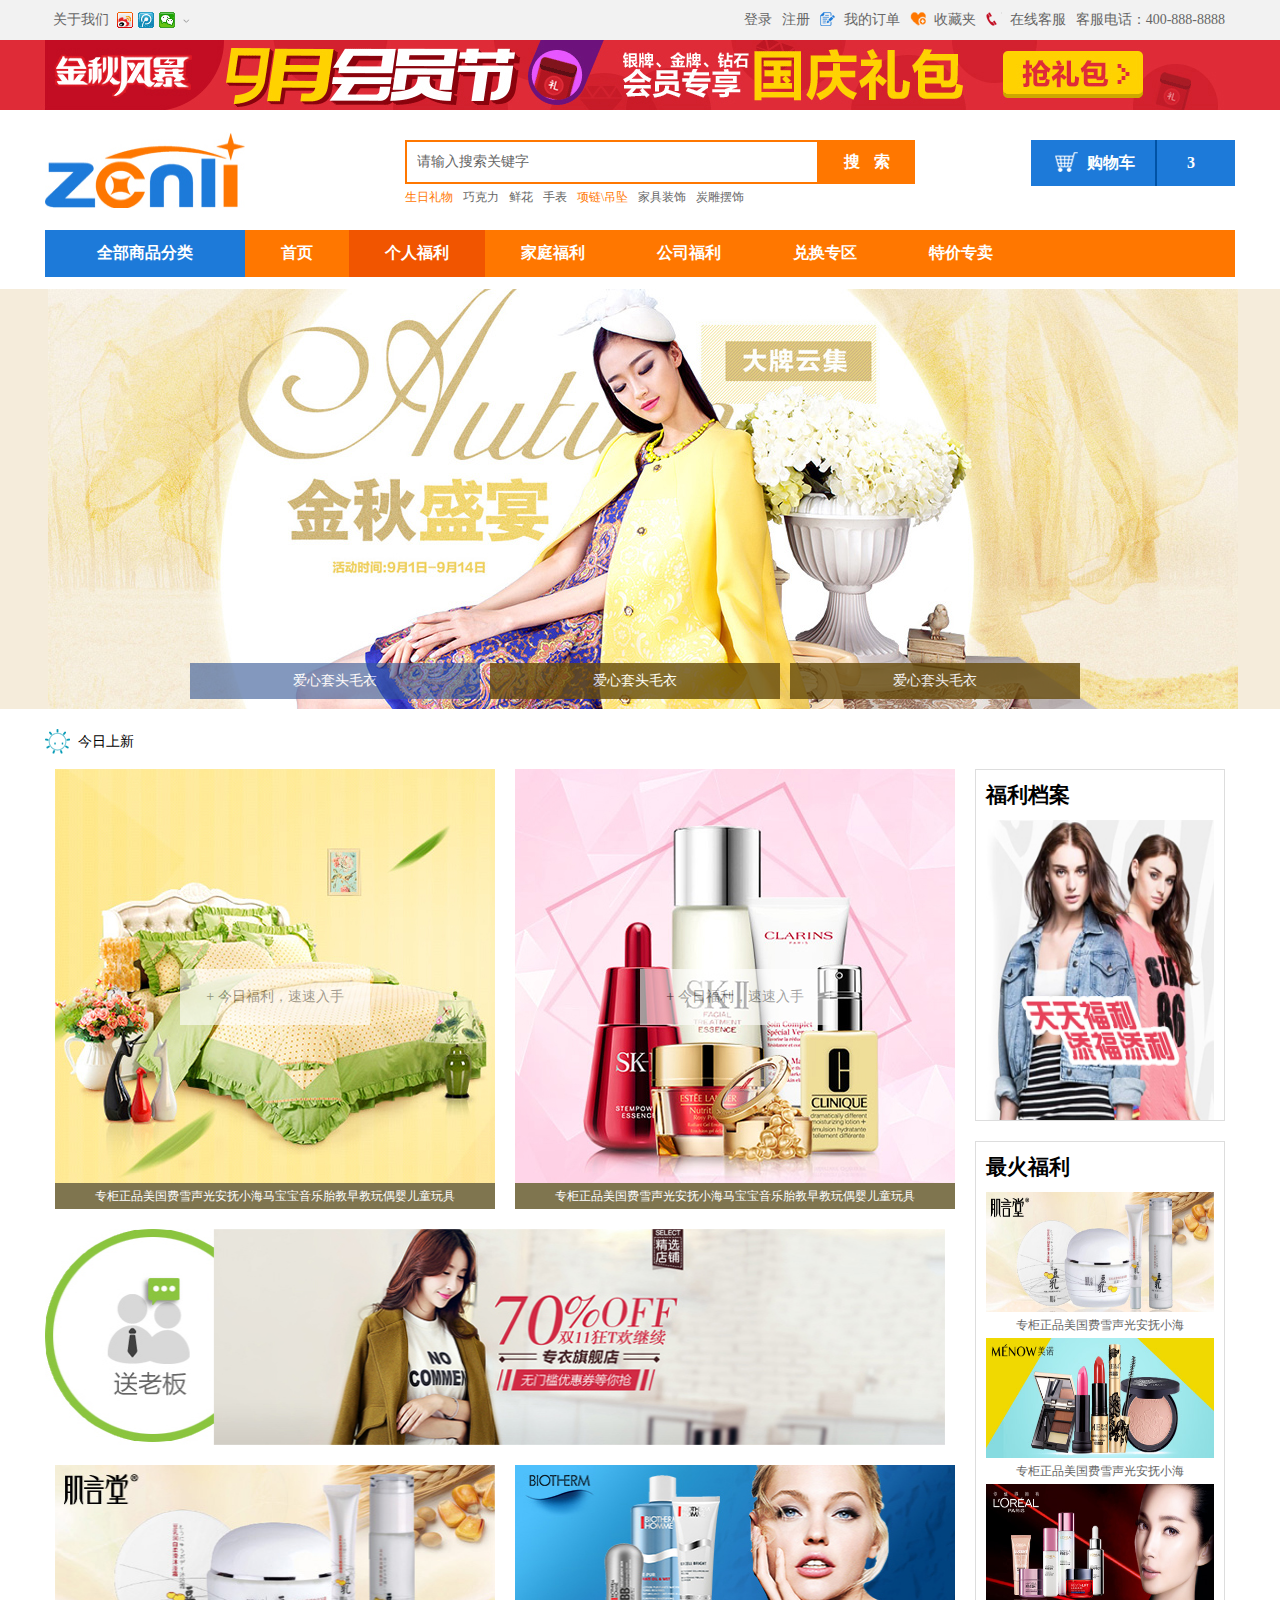
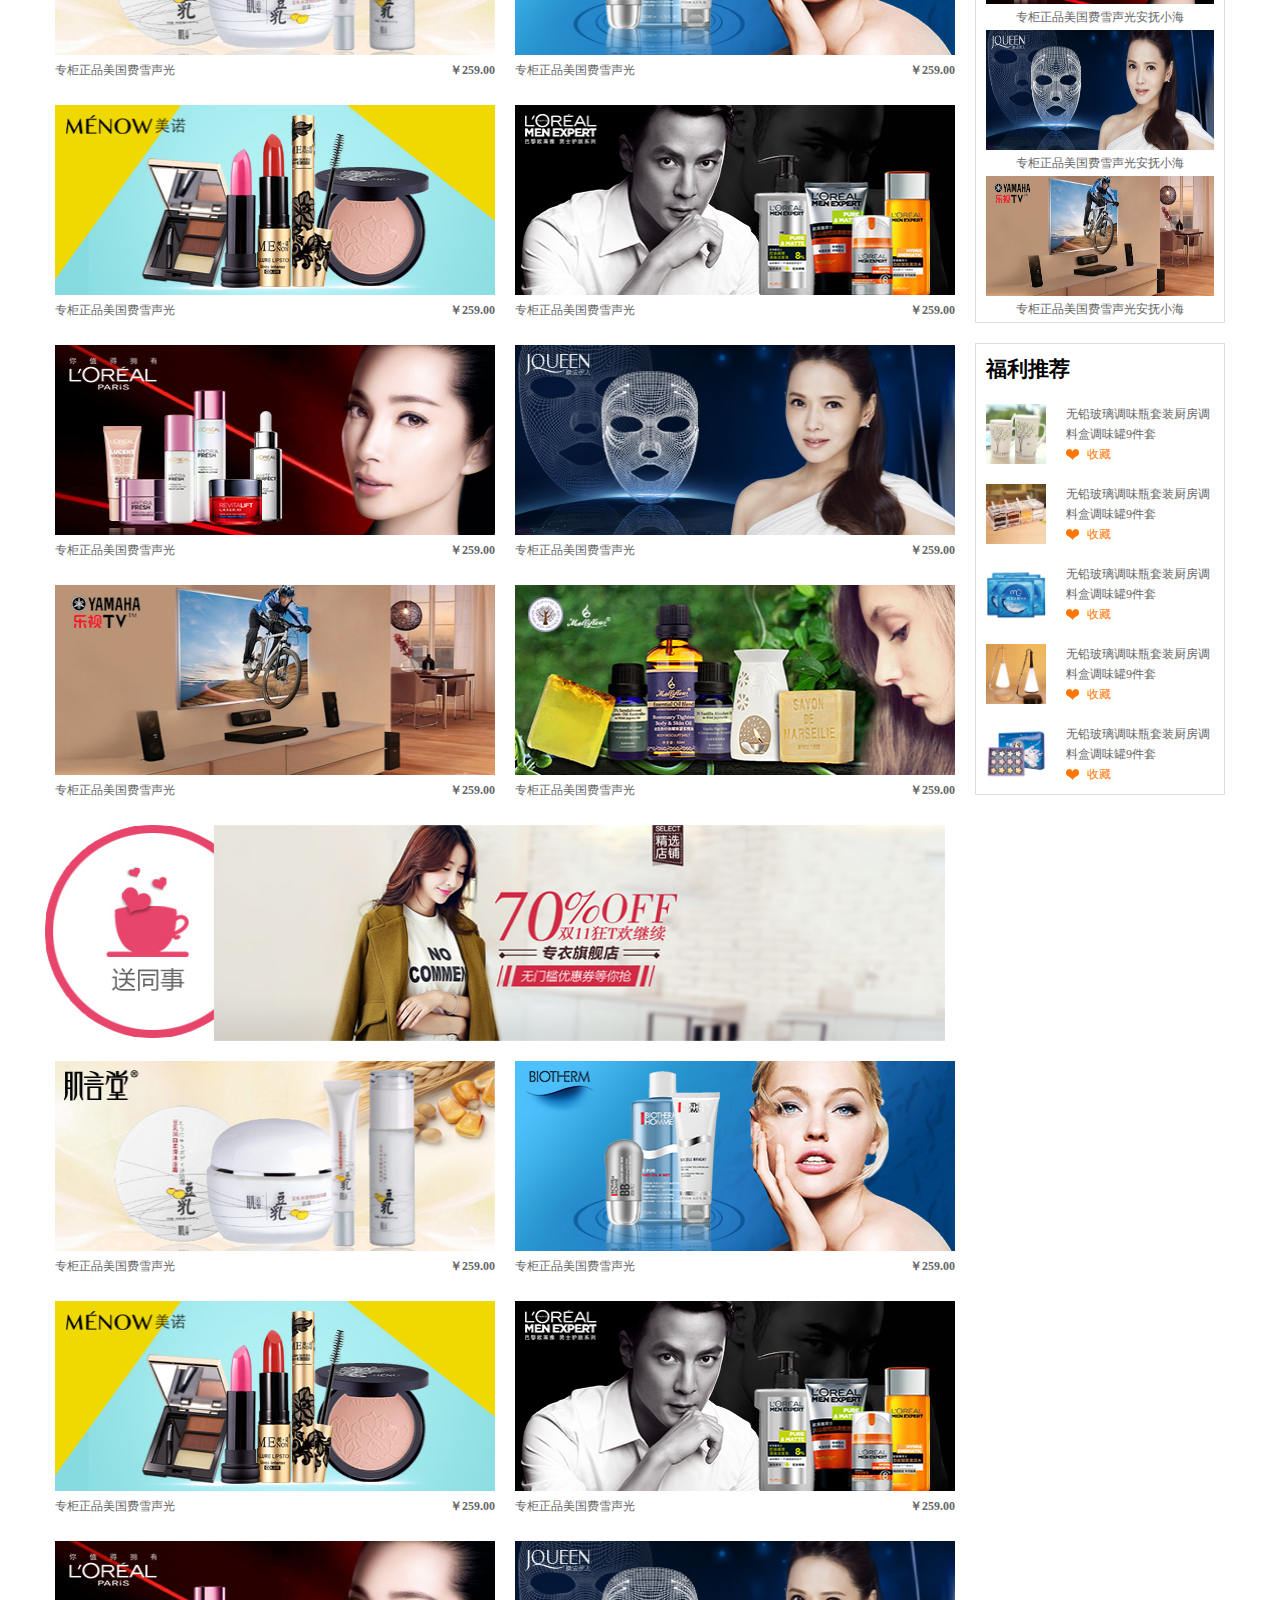
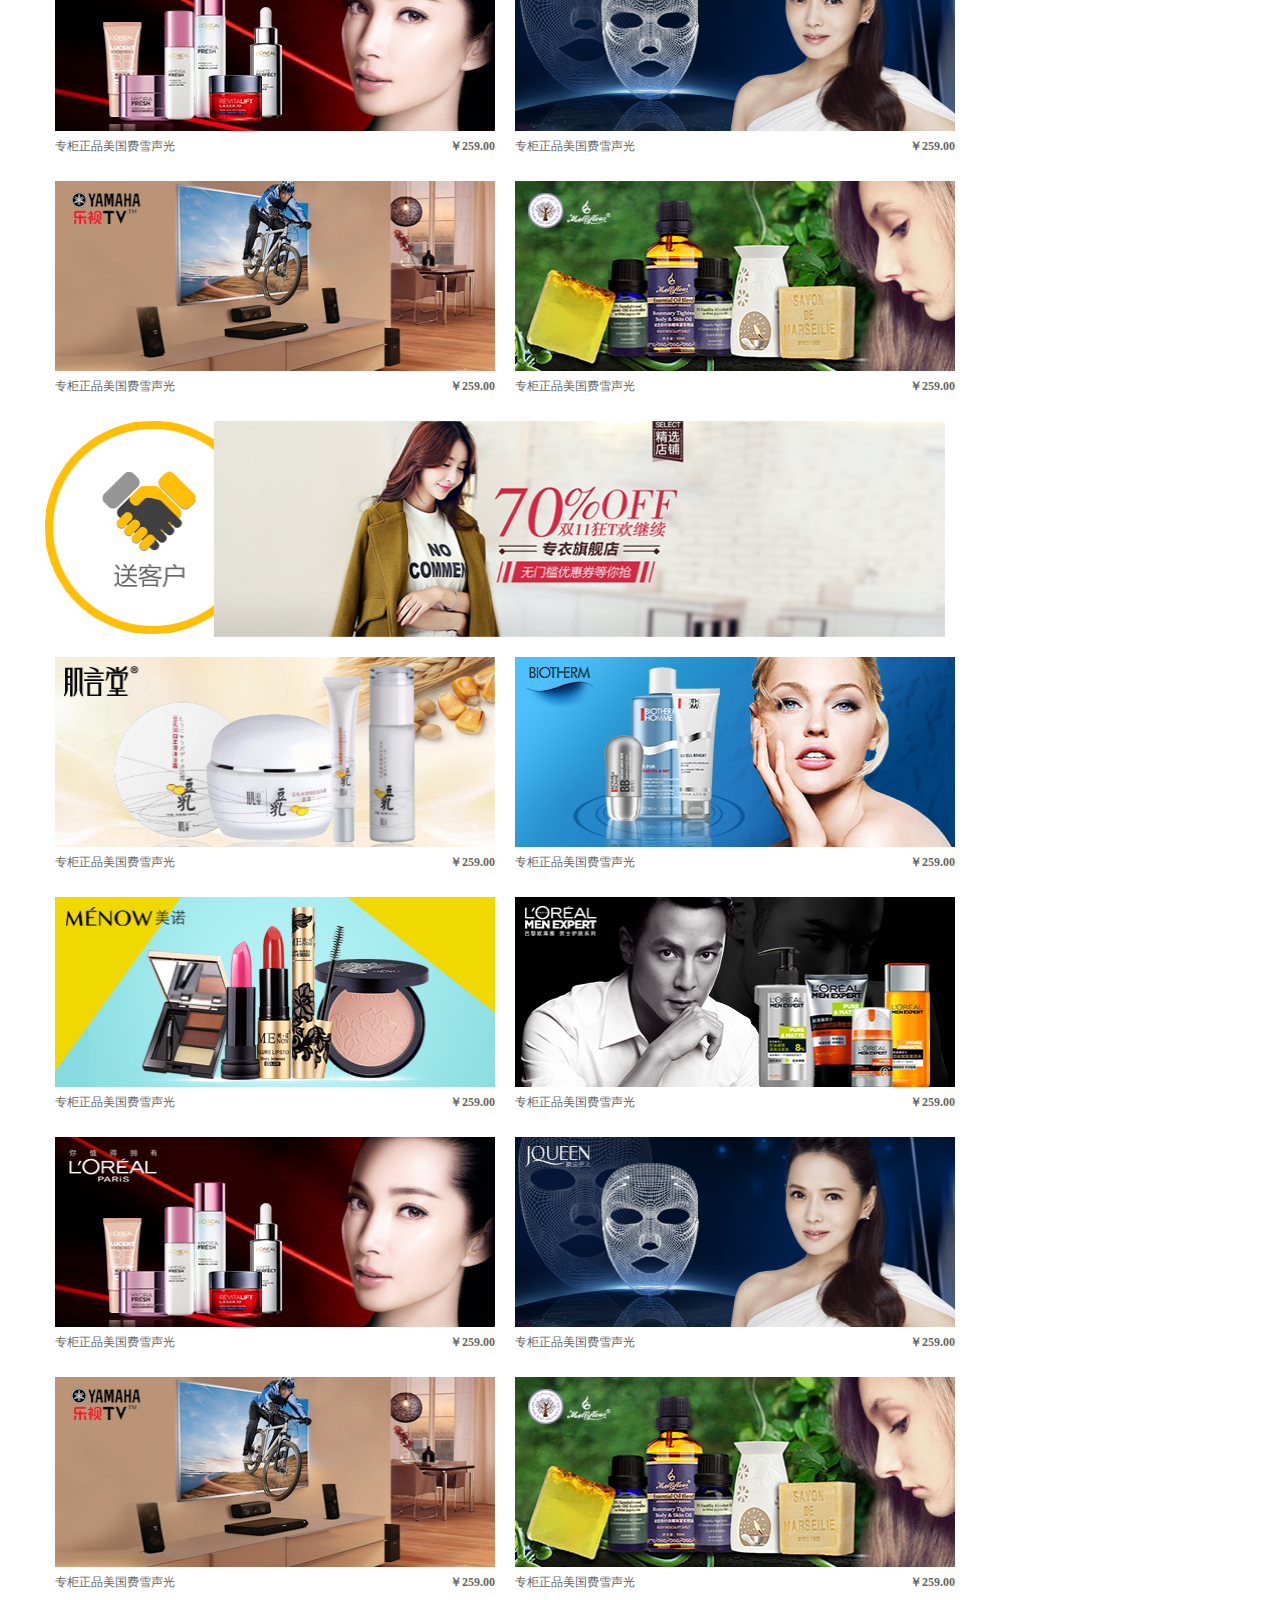
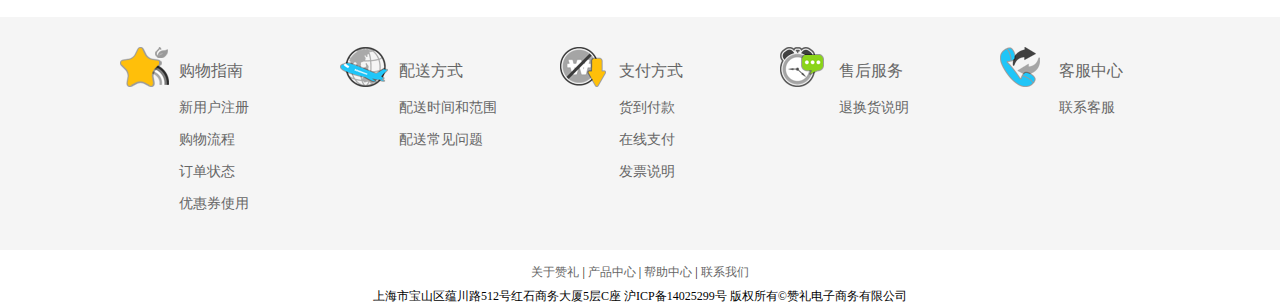
<file: personal.html>
<!DOCTYPE html>
<html>
	<head>
		<meta charset="UTF-8">
		<meta name="viewport" content="width=device-width,initial-scale=1,minimum-scale=1,maximum-scale=1,user-scalable=no" />
		<title></title>
		<link rel="stylesheet" href="css/normalize.css" />
		<link rel="stylesheet" href="css/whole.css" />
		<link rel="stylesheet" href="css/personal.css" />
	</head>
	<body>
		<div class="top">
			<div class="top-1 clear">
				<div class="topleft clear">
					<span>关于我们</span><a href="#" class="weibo"></a><a href="#" class="wei"></a><a href="#" class="weixin"></a><strong class="down"></strong>
				</div>
				<div class="topright clear">
					<a href="#">登录</a><a href="#">注册</a><strong class="tu1"></strong><a href="#">我的订单</a><strong class="tu2"></strong><a href="#">收藏夹</a><strong class="tu3"></strong><a href="#">在线客服</a><strong class="tu4"></strong><a href="#">客服电话：400-888-8888</a>
				</div>
			</div>
		</div>
		
		<div class="toptu"><a href="#"></a></div>
		<!--搜索-->
		<div class="header clear">
			<div class="login"><a href="#"><img src="images/ico/logo.jpg" /></a></div>
			<div class="search">
			<div class="inputleft clear">
				<input type="" name="" id="" value="请输入搜索关键字" />
				<input type="submit" id="" name=""  value="搜   索"/>
			</div>
			<div class="text"><a href="#"><span>生日礼物</span></a><a href="#">巧克力</a><a href="#">鲜花</a><a href="#">手表</a><a href="#"><span>项链\吊坠</span></a><a href="#">家具装饰</a><a href="#">炭雕摆饰</a></div>
		</div>
			<div class="loginright clear">
				<a href="#">
					<strong class="car"></strong>
					<span class="span1">购物车</span>
					<span class="span2">3</span>
				</a>
			</div>
		</div>
		<!--导航-->
		<div class="nav">
			<dl class="clear">
				<dt><a href="#">全部商品分类</a></dt>
				<dd ><a href="index.html">首页</a></dd>
				<dd class="first"><a href="personal.html">个人福利</a></dd>
				<dd><a href="family.html">家庭福利</a></dd>
				<dd><a href="gongsi.html">公司福利</a></dd>
				<dd><a href="duihuan.html">兑换专区</a></dd>
				<dd><a href="sale.html">特价专卖</a></dd>
			</dl>
		</div>
		<!--banner-->
		<div class="banner">
			<div class="bannerimg">
			<div style=" background:url(images/add/company1.jpg) no-repeat center top;"><a href="#"></a></div>
            <div style=" background:url(images/add/company2.jpg) no-repeat center top;"><a href="#"></a></div>
            <div style=" background:url(images/add/company3.jpg) no-repeat center top;"><a href="#"></a></div>
		    </div>
		    <div class="tipspan"><span>爱心套头毛衣</span><span>爱心套头毛衣</span><span>爱心套头毛衣</span></div>
		</div>
		
		<!--今日-->
		<div class="box w">
				<div class="top1 clear"><strong></strong><span>今日上新</span></div>
				<div class="main w clear">
					<div class="article">
						<div class="one-1 clear">
						<dl>
							<dt><a href="#"><img src="images/product/b1.jpg" /></a></dt>
                            <dd class="one-1-1"><a href="#">专柜正品美国费雪声光安抚小海马宝宝音乐胎教早教玩偶婴儿童玩具</a></dd>
                            <dd class="one-1-2"><a href="#">+ 今日福利，速速入手</a></dd>
						</dl>
						<dl>
							<dt><a href="#"><img src="images/product/b2.jpg" /></a></dt>
                            <dd class="one-1-1"><a href="#">专柜正品美国费雪声光安抚小海马宝宝音乐胎教早教玩偶婴儿童玩具</a></dd>
                            <dd class="one-1-2"><a href="#">+ 今日福利，速速入手</a></dd>
						</dl>
						</div>
						
						<div class="one-2"><img src="images/product/c1.jpg" /></div>
						
						<div class="one-3 clear">
						<dl>
							<dt><a href="#"><img src="images/product/b3.jpg" /></a></dt>
                            <dd class="one-3-1"><a href="#"><span>专柜正品美国费雪声光</span><strong>￥259.00</strong></a></dd>
                            <dd class="one-3-2"><a href="#"><strong></strong><span>进入福利</span></a></dd>
						</dl>
						<dl>
							<dt><a href="#"><img src="images/product/b4.jpg" /></a></dt>
                            <dd class="one-3-1"><a href="#"><span>专柜正品美国费雪声光</span><strong>￥259.00</strong></a></dd>
                            <dd class="one-3-2"><a href="#"><strong></strong><span>进入福利</span></a></dd>
						</dl>
						<dl>
							<dt><a href="#"><img src="images/product/b5.jpg" /></a></dt>
                            <dd class="one-3-1"><a href="#"><span>专柜正品美国费雪声光</span><strong>￥259.00</strong></a></dd>
                            <dd class="one-3-2"><a href="#"><strong></strong><span>进入福利</span></a></dd>
						</dl>
						<dl>
							<dt><a href="#"><img src="images/product/b6.jpg" /></a></dt>
                            <dd class="one-3-1"><a href="#"><span>专柜正品美国费雪声光</span><strong>￥259.00</strong></a></dd>
                            <dd class="one-3-2"><a href="#"><strong></strong><span>进入福利</span></a></dd>
						</dl>	
						<dl>
							<dt><a href="#"><img src="images/product/b7.jpg" /></a></dt>
                            <dd class="one-3-1"><a href="#"><span>专柜正品美国费雪声光</span><strong>￥259.00</strong></a></dd>
                            <dd class="one-3-2"><a href="#"><strong></strong><span>进入福利</span></a></dd>
						</dl>
						<dl>
							<dt><a href="#"><img src="images/product/b8.jpg" /></a></dt>
                            <dd class="one-3-1"><a href="#"><span>专柜正品美国费雪声光</span><strong>￥259.00</strong></a></dd>
                            <dd class="one-3-2"><a href="#"><strong></strong><span>进入福利</span></a></dd>
						</dl>
						<dl>
							<dt><a href="#"><img src="images/product/b9.jpg" /></a></dt>
                            <dd class="one-3-1"><a href="#"><span>专柜正品美国费雪声光</span><strong>￥259.00</strong></a></dd>
                            <dd class="one-3-2"><a href="#"><strong></strong><span>进入福利</span></a></dd>
						</dl>
						<dl>
							<dt><a href="#"><img src="images/product/b10.jpg" /></a></dt>
                            <dd class="one-3-1"><a href="#"><span>专柜正品美国费雪声光</span><strong>￥259.00</strong></a></dd>
                            <dd class="one-3-2"><a href="#"><strong></strong><span>进入福利</span></a></dd>
						</dl>	
						</div>
						<!--第二-->
							
						<div class="one-2"><img src="images/product/c2.jpg" /></div>
						
						<div class="one-3 clear">
						<dl>
							<dt><a href="#"><img src="images/product/b3.jpg" /></a></dt>
                            <dd class="one-3-1"><a href="#"><span>专柜正品美国费雪声光</span><strong>￥259.00</strong></a></dd>
                            <dd class="one-3-2"><a href="#"><strong></strong><span>进入福利</span></a></dd>
						</dl>
						<dl>
							<dt><a href="#"><img src="images/product/b4.jpg" /></a></dt>
                            <dd class="one-3-1"><a href="#"><span>专柜正品美国费雪声光</span><strong>￥259.00</strong></a></dd>
                            <dd class="one-3-2"><a href="#"><strong></strong><span>进入福利</span></a></dd>
						</dl>
						<dl>
							<dt><a href="#"><img src="images/product/b5.jpg" /></a></dt>
                            <dd class="one-3-1"><a href="#"><span>专柜正品美国费雪声光</span><strong>￥259.00</strong></a></dd>
                            <dd class="one-3-2"><a href="#"><strong></strong><span>进入福利</span></a></dd>
						</dl>
						<dl>
							<dt><a href="#"><img src="images/product/b6.jpg" /></a></dt>
                            <dd class="one-3-1"><a href="#"><span>专柜正品美国费雪声光</span><strong>￥259.00</strong></a></dd>
                            <dd class="one-3-2"><a href="#"><strong></strong><span>进入福利</span></a></dd>
						</dl>	
						<dl>
							<dt><a href="#"><img src="images/product/b7.jpg" /></a></dt>
                            <dd class="one-3-1"><a href="#"><span>专柜正品美国费雪声光</span><strong>￥259.00</strong></a></dd>
                            <dd class="one-3-2"><a href="#"><strong></strong><span>进入福利</span></a></dd>
						</dl>
						<dl>
							<dt><a href="#"><img src="images/product/b8.jpg" /></a></dt>
                            <dd class="one-3-1"><a href="#"><span>专柜正品美国费雪声光</span><strong>￥259.00</strong></a></dd>
                            <dd class="one-3-2"><a href="#"><strong></strong><span>进入福利</span></a></dd>
						</dl>
						<dl>
							<dt><a href="#"><img src="images/product/b9.jpg" /></a></dt>
                            <dd class="one-3-1"><a href="#"><span>专柜正品美国费雪声光</span><strong>￥259.00</strong></a></dd>
                            <dd class="one-3-2"><a href="#"><strong></strong><span>进入福利</span></a></dd>
						</dl>
						<dl>
							<dt><a href="#"><img src="images/product/b10.jpg" /></a></dt>
                            <dd class="one-3-1"><a href="#"><span>专柜正品美国费雪声光</span><strong>￥259.00</strong></a></dd>
                            <dd class="one-3-2"><a href="#"><strong></strong><span>进入福利</span></a></dd>
						</dl>	
						</div>
						<!--第三个-->
							
						<div class="one-2"><img src="images/product/c3.jpg" /></div>
						
						<div class="one-3 clear">
						<dl>
							<dt><a href="#"><img src="images/product/b3.jpg" /></a></dt>
                            <dd class="one-3-1"><a href="#"><span>专柜正品美国费雪声光</span><strong>￥259.00</strong></a></dd>
                            <dd class="one-3-2"><a href="#"><strong></strong><span>进入福利</span></a></dd>
						</dl>
						<dl>
							<dt><a href="#"><img src="images/product/b4.jpg" /></a></dt>
                            <dd class="one-3-1"><a href="#"><span>专柜正品美国费雪声光</span><strong>￥259.00</strong></a></dd>
                            <dd class="one-3-2"><a href="#"><strong></strong><span>进入福利</span></a></dd>
						</dl>
						<dl>
							<dt><a href="#"><img src="images/product/b5.jpg" /></a></dt>
                            <dd class="one-3-1"><a href="#"><span>专柜正品美国费雪声光</span><strong>￥259.00</strong></a></dd>
                            <dd class="one-3-2"><a href="#"><strong></strong><span>进入福利</span></a></dd>
						</dl>
						<dl>
							<dt><a href="#"><img src="images/product/b6.jpg" /></a></dt>
                            <dd class="one-3-1"><a href="#"><span>专柜正品美国费雪声光</span><strong>￥259.00</strong></a></dd>
                            <dd class="one-3-2"><a href="#"><strong></strong><span>进入福利</span></a></dd>
						</dl>	
						<dl>
							<dt><a href="#"><img src="images/product/b7.jpg" /></a></dt>
                            <dd class="one-3-1"><a href="#"><span>专柜正品美国费雪声光</span><strong>￥259.00</strong></a></dd>
                            <dd class="one-3-2"><a href="#"><strong></strong><span>进入福利</span></a></dd>
						</dl>
						<dl>
							<dt><a href="#"><img src="images/product/b8.jpg" /></a></dt>
                            <dd class="one-3-1"><a href="#"><span>专柜正品美国费雪声光</span><strong>￥259.00</strong></a></dd>
                            <dd class="one-3-2"><a href="#"><strong></strong><span>进入福利</span></a></dd>
						</dl>
						<dl>
							<dt><a href="#"><img src="images/product/b9.jpg" /></a></dt>
                            <dd class="one-3-1"><a href="#"><span>专柜正品美国费雪声光</span><strong>￥259.00</strong></a></dd>
                            <dd class="one-3-2"><a href="#"><strong></strong><span>进入福利</span></a></dd>
						</dl>
						<dl>
							<dt><a href="#"><img src="images/product/b10.jpg" /></a></dt>
                            <dd class="one-3-1"><a href="#"><span>专柜正品美国费雪声光</span><strong>￥259.00</strong></a></dd>
                            <dd class="one-3-2"><a href="#"><strong></strong><span>进入福利</span></a></dd>
						</dl>	
						</div>
					</div>
					<div class="sides">
						<div class="side-1">
							<h2>福利档案</h2>
							 <div class="danganimg"><a href="#"><img src="images/product/c4.jpg" /></a></div>
						</div>
						<div class="side-2">
							<h2>最火福利</h2>
							<dl>
								<dt><a href="#"><img src="images/product/b3.jpg" /></a></dt>
								<dd><a href="#">专柜正品美国费雪声光安抚小海</a></dd>
							</dl>
							<dl>
								<dt><a href="#"><img src="images/product/b5.jpg" /></a></dt>
								<dd><a href="#">专柜正品美国费雪声光安抚小海</a></dd>
							</dl>
							<dl>
								<dt><a href="#"><img src="images/product/b7.jpg" /></a></dt>
								<dd><a href="#">专柜正品美国费雪声光安抚小海</a></dd>
							</dl>
							<dl>
								<dt><a href="#"><img src="images/product/b8.jpg" /></a></dt>
								<dd><a href="#">专柜正品美国费雪声光安抚小海</a></dd>
							</dl>
							<dl>
								<dt><a href="#"><img src="images/product/b9.jpg" /></a></dt>
								<dd><a href="#">专柜正品美国费雪声光安抚小海</a></dd>
							</dl>
						</div>
						<div class="side-3">
							<h2>福利推荐</h2>
							<dl>
								<dt><a href="#"><img src="images/product/1.jpg" /></a></dt>
								<dd><a href="#">无铅玻璃调味瓶套装厨房调料盒调味罐9件套</a></dd>
								<dd><a href="#"><strong></strong><span>收藏</span></a></dd>
							</dl>
							<dl>
								<dt><a href="#"><img src="images/product/2.jpg" /></a></dt>
								<dd><a href="#">无铅玻璃调味瓶套装厨房调料盒调味罐9件套</a></dd>
								<dd><a href="#"><strong></strong><span>收藏</span></a></dd>
							</dl>
							<dl>
								<dt><a href="#"><img src="images/product/3.jpg" /></a></dt>
								<dd><a href="#">无铅玻璃调味瓶套装厨房调料盒调味罐9件套</a></dd>
								<dd><a href="#"><strong></strong><span>收藏</span></a></dd>
							</dl>
							<dl>
								<dt><a href="#"><img src="images/product/4.jpg" /></a></dt>
								<dd><a href="#">无铅玻璃调味瓶套装厨房调料盒调味罐9件套</a></dd>
								<dd><a href="#"><strong></strong><span>收藏</span></a></dd>
							</dl>
							<dl>
								<dt><a href="#"><img src="images/product/5.jpg" /></a></dt>
								<dd><a href="#">无铅玻璃调味瓶套装厨房调料盒调味罐9件套</a></dd>
								<dd><a href="#"><strong></strong><span>收藏</span></a></dd>
							</dl>
						</div>
					</div>
					
				</div>
		</div>
		
<!--底部-->		
<div class="footer">
    <div class="footer-1 clear">
        <dl>
            <dt><strong class="foot1"></strong><span>购物指南</span></dt>
            <dd><a href="#">新用户注册</a></dd>
            <dd><a href="#">购物流程</a></dd>
            <dd><a href="#">订单状态</a></dd>
            <dd><a href="#">优惠券使用</a></dd>
        </dl>
        <dl>
            <dt><strong class="foot2"></strong><span>配送方式</span></dt>
            <dd><a href="#">配送时间和范围</a></dd>
            <dd><a href="#">配送常见问题</a></dd>
        </dl>
        <dl>
            <dt><strong class="foot3"></strong><span>支付方式</span></dt>
            <dd><a href="#">货到付款</a></dd>
            <dd><a href="#">在线支付</a></dd>
            <dd><a href="#">发票说明</a></dd>
        </dl>
        <dl>
            <dt><strong class="foot4"></strong><span>售后服务</span></dt>
            <dd><a href="#">退换货说明</a></dd>
        </dl>
        <dl>
            <dt><strong class="foot5"></strong><span>客服中心</span></dt>
            <dd><a href="#">联系客服</a></dd>
        </dl>
    </div>
</div>
<div class="bottom">
	<p><a href="#">关于赞礼</a> | <a href="#">产品中心</a> | <a href="#">帮助中心</a> | <a href="#">联系我们</a></p>
    <P>上海市宝山区蕴川路512号红石商务大厦5层C座 沪ICP备14025299号 版权所有©赞礼电子商务有限公司</P>
</div>		
		
		
		
		
		
		
		<script type="text/javascript" src="js/jquery-2.1.0.js" ></script>
		<script type="text/javascript">
		//banner	
		var index=0;
		 var count=$(".bannerimg div").length;
			$(".bannerimg div").hide().eq(0).show();
			$(".tipspan span").eq(0).addClass("active");
		   setInterval(function(){
		   	index=(index+1)%count;
		   	 $(".bannerimg div").hide();
		   	 $(".bannerimg div").eq(index).fadeIn(); 
		   	 $(".tipspan span").removeClass("active");
		   	 $(".tipspan span").eq(index).addClass("active");
		   },3000);
		   
		  //显示隐藏
		   $(".one-3 dl").mouseover(function(){
		   $(this).find(".one-3-2").show();
		   }).mouseout(function(){
		  		   	$(this).find(".one-3-2").hide();
		   })
		</script>
		
	</body>
</html>
</file>
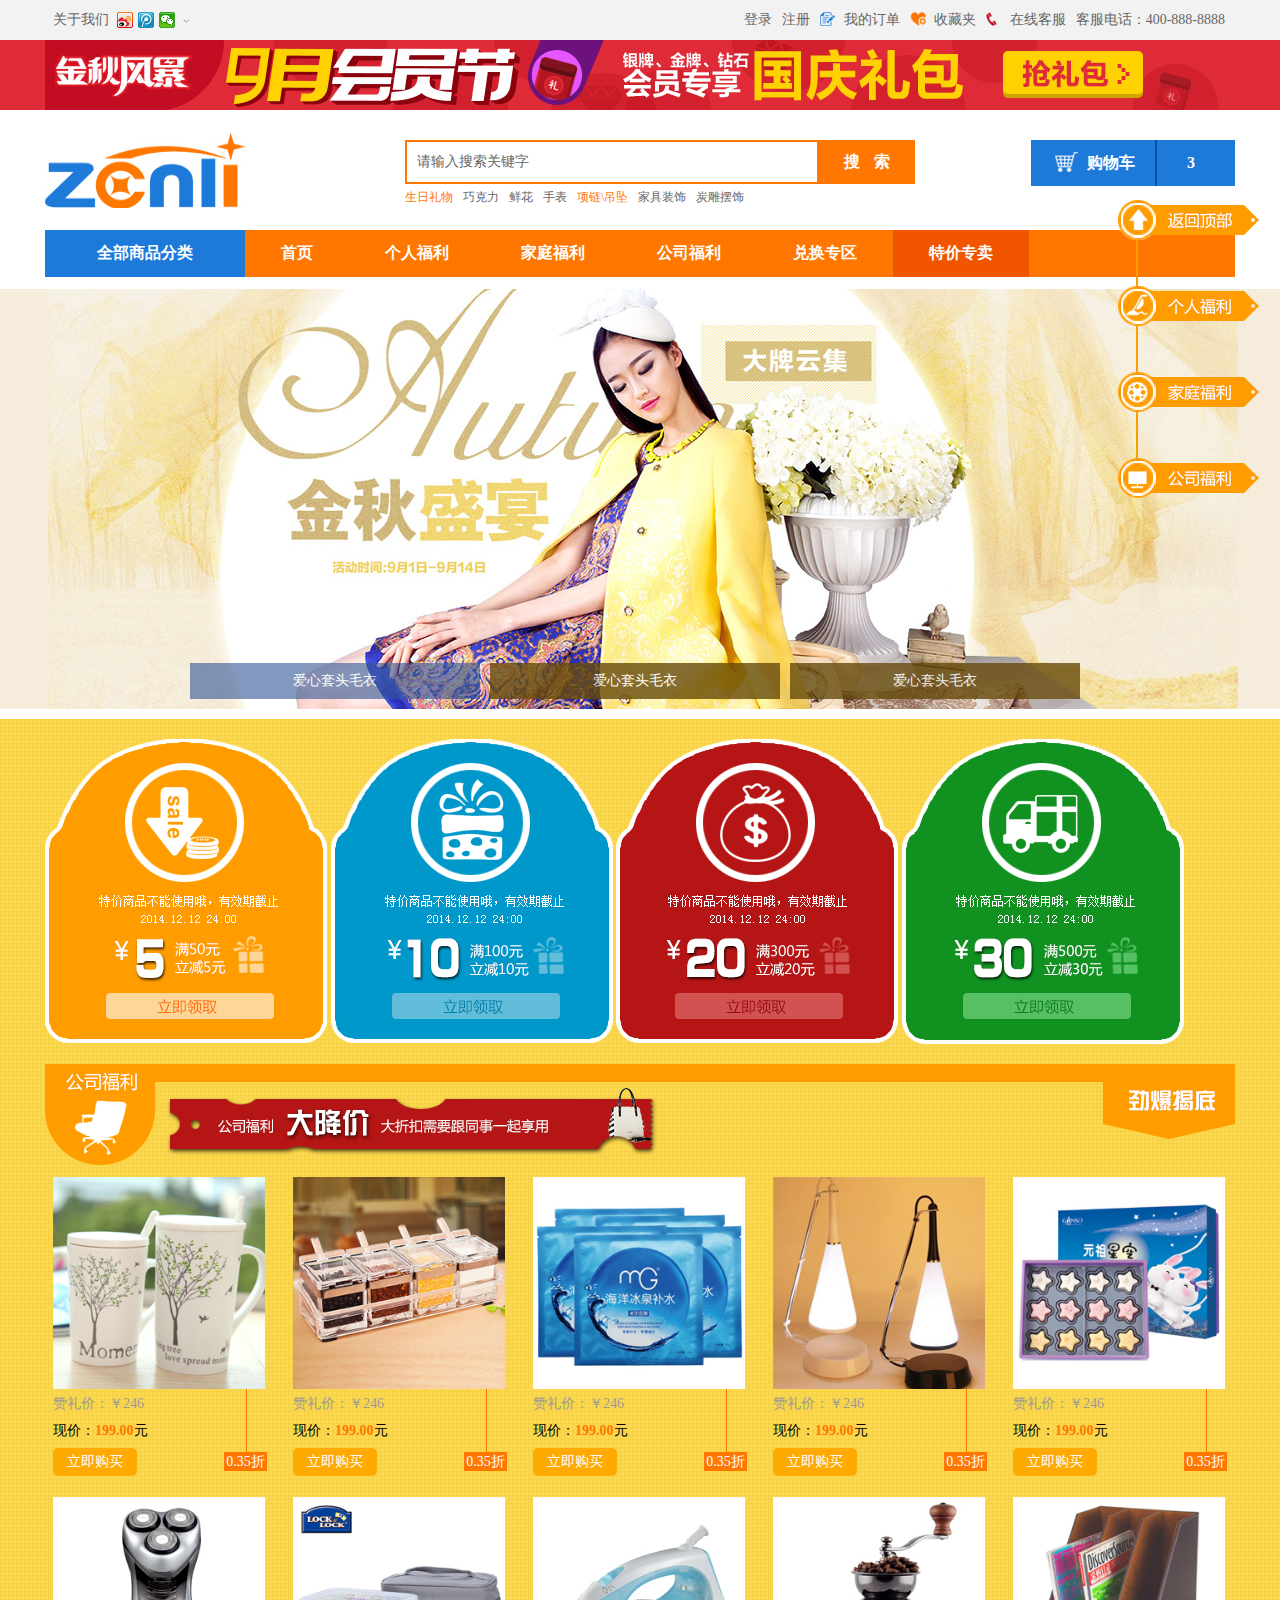
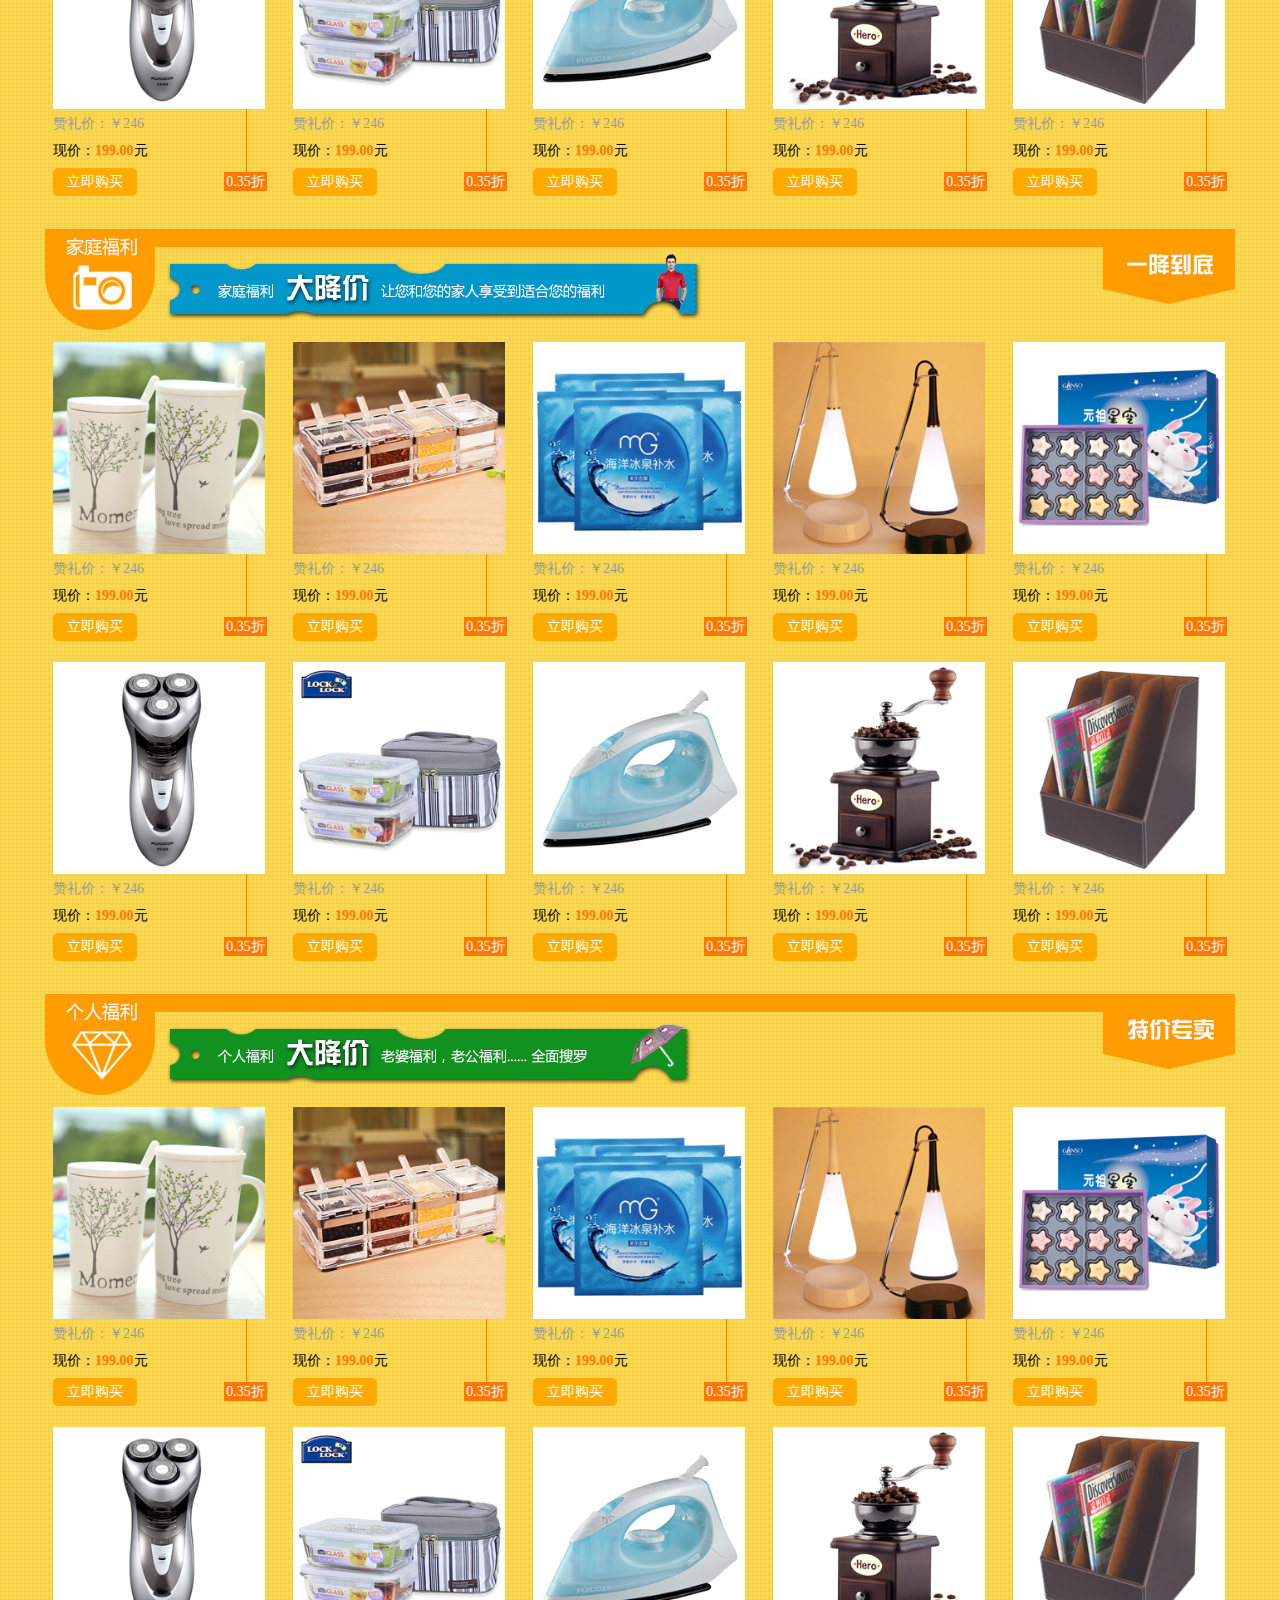
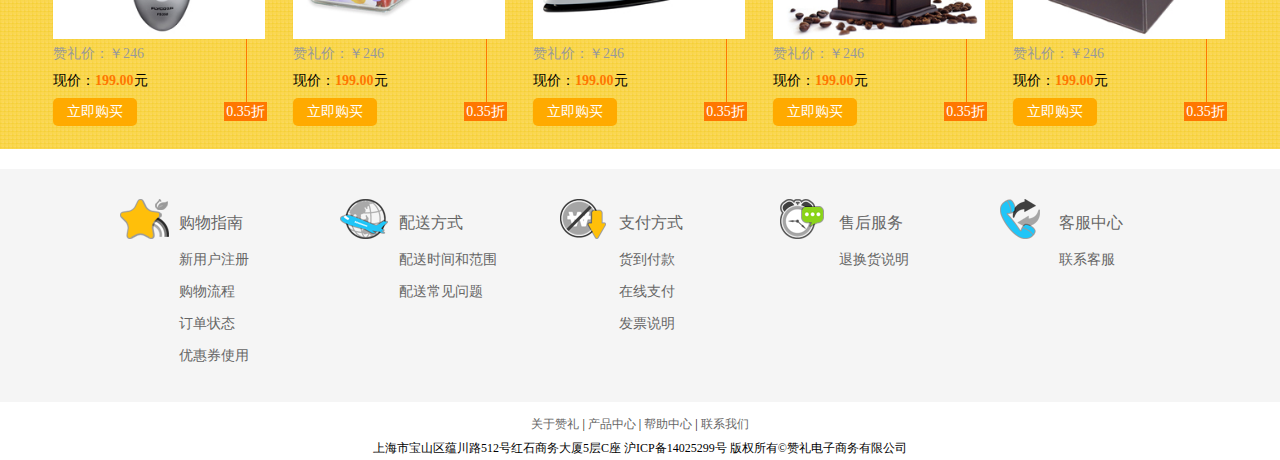
<file: sale.html>
<!DOCTYPE html>
<html>
	<head>
		<meta charset="UTF-8">
		<meta name="viewport" content="width=device-width,initial-scale=1,minimum-scale=1,maximum-scale=1,user-scalable=no" />
		<title></title>
		<link rel="stylesheet" href="css/normalize.css" />
		<link rel="stylesheet" href="css/whole.css" />
		<link rel="stylesheet" href="css/sale.css" />
	</head>
	<body>
		<div class="top">
			<div class="top-1 clear">
				<div class="topleft clear">
					<span>关于我们</span><a href="#" class="weibo"></a><a href="#" class="wei"></a><a href="#" class="weixin"></a><strong class="down"></strong>
				</div>
				<div class="topright clear">
					<a href="#">登录</a><a href="#">注册</a><strong class="tu1"></strong><a href="#">我的订单</a><strong class="tu2"></strong><a href="#">收藏夹</a><strong class="tu3"></strong><a href="#">在线客服</a><strong class="tu4"></strong><a href="#">客服电话：400-888-8888</a>
				</div>
			</div>
		</div>
		
		<div class="toptu"><a href="#"></a></div>
		<!--搜索-->
		<div class="header clear">
			<div class="login"><a href="#"><img src="images/ico/logo.jpg" /></a></div>
			<div class="search">
			<div class="inputleft clear">
				<input type="" name="" id="" value="请输入搜索关键字" />
				<input type="submit" id="" name=""  value="搜   索"/>
			</div>
			<div class="text"><a href="#"><span>生日礼物</span></a><a href="#">巧克力</a><a href="#">鲜花</a><a href="#">手表</a><a href="#"><span>项链\吊坠</span></a><a href="#">家具装饰</a><a href="#">炭雕摆饰</a></div>
		</div>
			<div class="loginright clear">
				<a href="#">
					<strong class="car"></strong>
					<span class="span1">购物车</span>
					<span class="span2">3</span>
				</a>
			</div>
		</div>
		<!--导航-->
		<div class="nav">
			<dl class="clear">
				<dt><a href="#">全部商品分类</a></dt>
				<dd ><a href="index.html">首页</a></dd>
				<dd><a href="personal.html">个人福利</a></dd>
				<dd><a href="family.html">家庭福利</a></dd>
				<dd><a href="gongsi.html">公司福利</a></dd>
				<dd><a href="duihuan.html">兑换专区</a></dd>
				<dd class="first"><a href="sale.html">特价专卖</a></dd>
			</dl>
		</div>
		<!--banner-->
		<div class="banner">
			<div class="bannerimg">
			<div style=" background:url(images/add/company1.jpg) no-repeat center top;"><a href="#"></a></div>
            <div style=" background:url(images/add/company2.jpg) no-repeat center top;"><a href="#"></a></div>
            <div style=" background:url(images/add/company3.jpg) no-repeat center top;"><a href="#"></a></div>
		    </div>
		    <div class="tipspan"><span>爱心套头毛衣</span><span>爱心套头毛衣</span><span>爱心套头毛衣</span></div>
		</div>
		
    <!--主题-->
    <div class="box">
    	<div class="main w">
    	    <div class="box1">
    	     <a href="#"><img src="images/ico/quan1.png" /></a>
             <a href="#"><img src="images/ico/quan2.png" /></a>
             <a href="#"><img src="images/ico/quan3.png" /></a>
             <a href="#"><img src="images/ico/quan4.png" /></a>
    	    </div>
    	   <!--第一--> 
    	   <a href="#" name="gs"></a>
    	   <div class="box2"><img src="images/ico/title1.png" /></div>
           
           <div class="box3 clear">
           	 <ul class="clear imgshow">
           		<li>
           		 <dl class="li-1">
                	<dt><a href="#"><img src="images/product/1.jpg" /></a></dt>
                    <dd><a href="#">韩卡通小木马硬抄本 可爱动物记事</a></dd>
                 </dl>
                 <dl class="li-2">
                 	<dd><span>赞礼价：￥246</span></dd>
                    <dd>现价：<strong>199.00</strong>元</dd>
                    <dd><a href="#">立即购买</a></dd>
                 </dl>
                  <div class="zhekou">0.35折</div>
           		</li>
           		<li>
           		 <dl class="li-1">
                	<dt><a href="#"><img src="images/product/2.jpg" /></a></dt>
                    <dd><a href="#">韩卡通小木马硬抄本 可爱动物记事</a></dd>
                 </dl>
                 <dl class="li-2">
                 	<dd><span>赞礼价：￥246</span></dd>
                    <dd>现价：<strong>199.00</strong>元</dd>
                    <dd><a href="#">立即购买</a></dd>
                 </dl>
                  <div class="zhekou">0.35折</div>
           		</li>
           		<li>
           		 <dl class="li-1">
                	<dt><a href="#"><img src="images/product/3.jpg" /></a></dt>
                    <dd><a href="#">韩卡通小木马硬抄本 可爱动物记事</a></dd>
                 </dl>
                 <dl class="li-2">
                 	<dd><span>赞礼价：￥246</span></dd>
                    <dd>现价：<strong>199.00</strong>元</dd>
                    <dd><a href="#">立即购买</a></dd>
                 </dl>
                  <div class="zhekou">0.35折</div>
           		</li>
           		<li>
           		 <dl class="li-1">
                	<dt><a href="#"><img src="images/product/4.jpg" /></a></dt>
                    <dd><a href="#">韩卡通小木马硬抄本 可爱动物记事</a></dd>
                 </dl>
                 <dl class="li-2">
                 	<dd><span>赞礼价：￥246</span></dd>
                    <dd>现价：<strong>199.00</strong>元</dd>
                    <dd><a href="#">立即购买</a></dd>
                 </dl>
                  <div class="zhekou">0.35折</div>
           		</li>
           		<li>
           		 <dl class="li-1">
                	<dt><a href="#"><img src="images/product/5.jpg" /></a></dt>
                    <dd><a href="#">韩卡通小木马硬抄本 可爱动物记事</a></dd>
                 </dl>
                 <dl class="li-2">
                 	<dd><span>赞礼价：￥246</span></dd>
                    <dd>现价：<strong>199.00</strong>元</dd>
                    <dd><a href="#">立即购买</a></dd>
                 </dl>
                  <div class="zhekou">0.35折</div>
           		</li>
           		<li>
           		 <dl class="li-1">
                	<dt><a href="#"><img src="images/product/6.jpg" /></a></dt>
                    <dd><a href="#">韩卡通小木马硬抄本 可爱动物记事</a></dd>
                 </dl>
                 <dl class="li-2">
                 	<dd><span>赞礼价：￥246</span></dd>
                    <dd>现价：<strong>199.00</strong>元</dd>
                    <dd><a href="#">立即购买</a></dd>
                 </dl>
                  <div class="zhekou">0.35折</div>
           		</li>
           		<li>
           		 <dl class="li-1">
                	<dt><a href="#"><img src="images/product/7.jpg" /></a></dt>
                    <dd><a href="#">韩卡通小木马硬抄本 可爱动物记事</a></dd>
                 </dl>
                 <dl class="li-2">
                 	<dd><span>赞礼价：￥246</span></dd>
                    <dd>现价：<strong>199.00</strong>元</dd>
                    <dd><a href="#">立即购买</a></dd>
                 </dl>
                  <div class="zhekou">0.35折</div>
           		</li>
           		<li>
           		 <dl class="li-1">
                	<dt><a href="#"><img src="images/product/8.jpg" /></a></dt>
                    <dd><a href="#">韩卡通小木马硬抄本 可爱动物记事</a></dd>
                 </dl>
                 <dl class="li-2">
                 	<dd><span>赞礼价：￥246</span></dd>
                    <dd>现价：<strong>199.00</strong>元</dd>
                    <dd><a href="#">立即购买</a></dd>
                 </dl>
                  <div class="zhekou">0.35折</div>
           		</li>
           		<li>
           		 <dl class="li-1">
                	<dt><a href="#"><img src="images/product/9.jpg" /></a></dt>
                    <dd><a href="#">韩卡通小木马硬抄本 可爱动物记事</a></dd>
                 </dl>
                 <dl class="li-2">
                 	<dd><span>赞礼价：￥246</span></dd>
                    <dd>现价：<strong>199.00</strong>元</dd>
                    <dd><a href="#">立即购买</a></dd>
                 </dl>
                  <div class="zhekou">0.35折</div>
           		</li>
           		<li>
           		 <dl class="li-1">
                	<dt><a href="#"><img src="images/product/10.jpg" /></a></dt>
                    <dd><a href="#">韩卡通小木马硬抄本 可爱动物记事</a></dd>
                 </dl>
                 <dl class="li-2">
                 	<dd><span>赞礼价：￥246</span></dd>
                    <dd>现价：<strong>199.00</strong>元</dd>
                    <dd><a href="#">立即购买</a></dd>
                 </dl>
                  <div class="zhekou">0.35折</div>
           		</li>
           	</ul> 
           </div>
           <!--第二-->
    	   <a href="#" name="jt"></a>
           
            <div class="box2"><img src="images/ico/title2.png" /></div>
           
           <div class="box3 clear">
           	 <ul class="clear imgshow">
           		<li>
           		 <dl class="li-1">
                	<dt><a href="#"><img src="images/product/1.jpg" /></a></dt>
                    <dd><a href="#">韩卡通小木马硬抄本 可爱动物记事</a></dd>
                 </dl>
                 <dl class="li-2">
                 	<dd><span>赞礼价：￥246</span></dd>
                    <dd>现价：<strong>199.00</strong>元</dd>
                    <dd><a href="#">立即购买</a></dd>
                 </dl>
                  <div class="zhekou">0.35折</div>
           		</li>
           		<li>
           		 <dl class="li-1">
                	<dt><a href="#"><img src="images/product/2.jpg" /></a></dt>
                    <dd><a href="#">韩卡通小木马硬抄本 可爱动物记事</a></dd>
                 </dl>
                 <dl class="li-2">
                 	<dd><span>赞礼价：￥246</span></dd>
                    <dd>现价：<strong>199.00</strong>元</dd>
                    <dd><a href="#">立即购买</a></dd>
                 </dl>
                  <div class="zhekou">0.35折</div>
           		</li>
           		<li>
           		 <dl class="li-1">
                	<dt><a href="#"><img src="images/product/3.jpg" /></a></dt>
                    <dd><a href="#">韩卡通小木马硬抄本 可爱动物记事</a></dd>
                 </dl>
                 <dl class="li-2">
                 	<dd><span>赞礼价：￥246</span></dd>
                    <dd>现价：<strong>199.00</strong>元</dd>
                    <dd><a href="#">立即购买</a></dd>
                 </dl>
                  <div class="zhekou">0.35折</div>
           		</li>
           		<li>
           		 <dl class="li-1">
                	<dt><a href="#"><img src="images/product/4.jpg" /></a></dt>
                    <dd><a href="#">韩卡通小木马硬抄本 可爱动物记事</a></dd>
                 </dl>
                 <dl class="li-2">
                 	<dd><span>赞礼价：￥246</span></dd>
                    <dd>现价：<strong>199.00</strong>元</dd>
                    <dd><a href="#">立即购买</a></dd>
                 </dl>
                  <div class="zhekou">0.35折</div>
           		</li>
           		<li>
           		 <dl class="li-1">
                	<dt><a href="#"><img src="images/product/5.jpg" /></a></dt>
                    <dd><a href="#">韩卡通小木马硬抄本 可爱动物记事</a></dd>
                 </dl>
                 <dl class="li-2">
                 	<dd><span>赞礼价：￥246</span></dd>
                    <dd>现价：<strong>199.00</strong>元</dd>
                    <dd><a href="#">立即购买</a></dd>
                 </dl>
                  <div class="zhekou">0.35折</div>
           		</li>
           		<li>
           		 <dl class="li-1">
                	<dt><a href="#"><img src="images/product/6.jpg" /></a></dt>
                    <dd><a href="#">韩卡通小木马硬抄本 可爱动物记事</a></dd>
                 </dl>
                 <dl class="li-2">
                 	<dd><span>赞礼价：￥246</span></dd>
                    <dd>现价：<strong>199.00</strong>元</dd>
                    <dd><a href="#">立即购买</a></dd>
                 </dl>
                  <div class="zhekou">0.35折</div>
           		</li>
           		<li>
           		 <dl class="li-1">
                	<dt><a href="#"><img src="images/product/7.jpg" /></a></dt>
                    <dd><a href="#">韩卡通小木马硬抄本 可爱动物记事</a></dd>
                 </dl>
                 <dl class="li-2">
                 	<dd><span>赞礼价：￥246</span></dd>
                    <dd>现价：<strong>199.00</strong>元</dd>
                    <dd><a href="#">立即购买</a></dd>
                 </dl>
                  <div class="zhekou">0.35折</div>
           		</li>
           		<li>
           		 <dl class="li-1">
                	<dt><a href="#"><img src="images/product/8.jpg" /></a></dt>
                    <dd><a href="#">韩卡通小木马硬抄本 可爱动物记事</a></dd>
                 </dl>
                 <dl class="li-2">
                 	<dd><span>赞礼价：￥246</span></dd>
                    <dd>现价：<strong>199.00</strong>元</dd>
                    <dd><a href="#">立即购买</a></dd>
                 </dl>
                  <div class="zhekou">0.35折</div>
           		</li>
           		<li>
           		 <dl class="li-1">
                	<dt><a href="#"><img src="images/product/9.jpg" /></a></dt>
                    <dd><a href="#">韩卡通小木马硬抄本 可爱动物记事</a></dd>
                 </dl>
                 <dl class="li-2">
                 	<dd><span>赞礼价：￥246</span></dd>
                    <dd>现价：<strong>199.00</strong>元</dd>
                    <dd><a href="#">立即购买</a></dd>
                 </dl>
                  <div class="zhekou">0.35折</div>
           		</li>
           		<li>
           		 <dl class="li-1">
                	<dt><a href="#"><img src="images/product/10.jpg" /></a></dt>
                    <dd><a href="#">韩卡通小木马硬抄本 可爱动物记事</a></dd>
                 </dl>
                 <dl class="li-2">
                 	<dd><span>赞礼价：￥246</span></dd>
                    <dd>现价：<strong>199.00</strong>元</dd>
                    <dd><a href="#">立即购买</a></dd>
                 </dl>
                  <div class="zhekou">0.35折</div>
           		</li>
           	</ul> 
           </div>
           <!--第三-->
    	   <a href="#" name="gr"></a>
           
            <div class="box2"><img src="images/ico/title3.png" /></div>
           
           <div class="box3 clear">
           	 <ul class="clear imgshow">
           		<li>
           		 <dl class="li-1">
                	<dt><a href="#"><img src="images/product/1.jpg" /></a></dt>
                    <dd><a href="#">韩卡通小木马硬抄本 可爱动物记事</a></dd>
                 </dl>
                 <dl class="li-2">
                 	<dd><span>赞礼价：￥246</span></dd>
                    <dd>现价：<strong>199.00</strong>元</dd>
                    <dd><a href="#">立即购买</a></dd>
                 </dl>
                  <div class="zhekou">0.35折</div>
           		</li>
           		<li>
           		 <dl class="li-1">
                	<dt><a href="#"><img src="images/product/2.jpg" /></a></dt>
                    <dd><a href="#">韩卡通小木马硬抄本 可爱动物记事</a></dd>
                 </dl>
                 <dl class="li-2">
                 	<dd><span>赞礼价：￥246</span></dd>
                    <dd>现价：<strong>199.00</strong>元</dd>
                    <dd><a href="#">立即购买</a></dd>
                 </dl>
                  <div class="zhekou">0.35折</div>
           		</li>
           		<li>
           		 <dl class="li-1">
                	<dt><a href="#"><img src="images/product/3.jpg" /></a></dt>
                    <dd><a href="#">韩卡通小木马硬抄本 可爱动物记事</a></dd>
                 </dl>
                 <dl class="li-2">
                 	<dd><span>赞礼价：￥246</span></dd>
                    <dd>现价：<strong>199.00</strong>元</dd>
                    <dd><a href="#">立即购买</a></dd>
                 </dl>
                  <div class="zhekou">0.35折</div>
           		</li>
           		<li>
           		 <dl class="li-1">
                	<dt><a href="#"><img src="images/product/4.jpg" /></a></dt>
                    <dd><a href="#">韩卡通小木马硬抄本 可爱动物记事</a></dd>
                 </dl>
                 <dl class="li-2">
                 	<dd><span>赞礼价：￥246</span></dd>
                    <dd>现价：<strong>199.00</strong>元</dd>
                    <dd><a href="#">立即购买</a></dd>
                 </dl>
                  <div class="zhekou">0.35折</div>
           		</li>
           		<li>
           		 <dl class="li-1">
                	<dt><a href="#"><img src="images/product/5.jpg" /></a></dt>
                    <dd><a href="#">韩卡通小木马硬抄本 可爱动物记事</a></dd>
                 </dl>
                 <dl class="li-2">
                 	<dd><span>赞礼价：￥246</span></dd>
                    <dd>现价：<strong>199.00</strong>元</dd>
                    <dd><a href="#">立即购买</a></dd>
                 </dl>
                  <div class="zhekou">0.35折</div>
           		</li>
           		<li>
           		 <dl class="li-1">
                	<dt><a href="#"><img src="images/product/6.jpg" /></a></dt>
                    <dd><a href="#">韩卡通小木马硬抄本 可爱动物记事</a></dd>
                 </dl>
                 <dl class="li-2">
                 	<dd><span>赞礼价：￥246</span></dd>
                    <dd>现价：<strong>199.00</strong>元</dd>
                    <dd><a href="#">立即购买</a></dd>
                 </dl>
                  <div class="zhekou">0.35折</div>
           		</li>
           		<li>
           		 <dl class="li-1">
                	<dt><a href="#"><img src="images/product/7.jpg" /></a></dt>
                    <dd><a href="#">韩卡通小木马硬抄本 可爱动物记事</a></dd>
                 </dl>
                 <dl class="li-2">
                 	<dd><span>赞礼价：￥246</span></dd>
                    <dd>现价：<strong>199.00</strong>元</dd>
                    <dd><a href="#">立即购买</a></dd>
                 </dl>
                  <div class="zhekou">0.35折</div>
           		</li>
           		<li>
           		 <dl class="li-1">
                	<dt><a href="#"><img src="images/product/8.jpg" /></a></dt>
                    <dd><a href="#">韩卡通小木马硬抄本 可爱动物记事</a></dd>
                 </dl>
                 <dl class="li-2">
                 	<dd><span>赞礼价：￥246</span></dd>
                    <dd>现价：<strong>199.00</strong>元</dd>
                    <dd><a href="#">立即购买</a></dd>
                 </dl>
                  <div class="zhekou">0.35折</div>
           		</li>
           		<li>
           		 <dl class="li-1">
                	<dt><a href="#"><img src="images/product/9.jpg" /></a></dt>
                    <dd><a href="#">韩卡通小木马硬抄本 可爱动物记事</a></dd>
                 </dl>
                 <dl class="li-2">
                 	<dd><span>赞礼价：￥246</span></dd>
                    <dd>现价：<strong>199.00</strong>元</dd>
                    <dd><a href="#">立即购买</a></dd>
                 </dl>
                  <div class="zhekou">0.35折</div>
           		</li>
           		<li>
           		 <dl class="li-1">
                	<dt><a href="#"><img src="images/product/10.jpg" /></a></dt>
                    <dd><a href="#">韩卡通小木马硬抄本 可爱动物记事</a></dd>
                 </dl>
                 <dl class="li-2">
                 	<dd><span>赞礼价：￥246</span></dd>
                    <dd>现价：<strong>199.00</strong>元</dd>
                    <dd><a href="#">立即购买</a></dd>
                 </dl>
                  <div class="zhekou">0.35折</div>
           		</li>
           	</ul> 
           </div>
    	</div>
   </div> 	
 <!--底部-->  
 <div class="footer">
    <div class="footer-1 clear">
        <dl>
            <dt><strong class="foot1"></strong><span>购物指南</span></dt>
            <dd><a href="#">新用户注册</a></dd>
            <dd><a href="#">购物流程</a></dd>
            <dd><a href="#">订单状态</a></dd>
            <dd><a href="#">优惠券使用</a></dd>
        </dl>
        <dl>
            <dt><strong class="foot2"></strong><span>配送方式</span></dt>
            <dd><a href="#">配送时间和范围</a></dd>
            <dd><a href="#">配送常见问题</a></dd>
        </dl>
        <dl>
            <dt><strong class="foot3"></strong><span>支付方式</span></dt>
            <dd><a href="#">货到付款</a></dd>
            <dd><a href="#">在线支付</a></dd>
            <dd><a href="#">发票说明</a></dd>
        </dl>
        <dl>
            <dt><strong class="foot4"></strong><span>售后服务</span></dt>
            <dd><a href="#">退换货说明</a></dd>
        </dl>
        <dl>
            <dt><strong class="foot5"></strong><span>客服中心</span></dt>
            <dd><a href="#">联系客服</a></dd>
        </dl>
    </div>
</div>
<div class="bottom">
	<p><a href="#">关于赞礼</a> | <a href="#">产品中心</a> | <a href="#">帮助中心</a> | <a href="#">联系我们</a></p>
    <P>上海市宝山区蕴川路512号红石商务大厦5层C座 沪ICP备14025299号 版权所有©赞礼电子商务有限公司</P>
</div>
<!--侧边-->		
<ul class="side1">
	<li ><a href="#"><strong><img src="images/ico/topa.png"/></strong><span><img src="images/ico/topa2.png"/></span></a></li>
	<li><a href="#gr"><strong><img src="images/ico/guilda.png"/></strong><span><img src="images/ico/guilda2.png"/></span></a></li>
	<li><a href="#jt"><strong><img src="images/ico/guildb.png"/></strong><span><img src="images/ico/guildb2.png"/></span></a></li>
	<li><a href="#gs"><strong><img src="images/ico/guildc.png"/></strong><span><img src="images/ico/guildc2.png"/></span></a></li>
</ul>		
		
			
		<script type="text/javascript" src="js/jquery-2.1.0.js" ></script>
		<script type="text/javascript">
		var index=0;
		var count=$(".bannerimg div").length;
			$(".bannerimg div").hide().eq(0).show();
			$(".tipspan span").eq(0).addClass("active");
		   setInterval(function(){
		   	index=(index+1)%count;
		   	 $(".bannerimg div").hide();
		   	 $(".bannerimg div").eq(index).fadeIn(); 
		   	 $(".tipspan span").removeClass("active");
		   	 $(".tipspan span").eq(index).addClass("active");
		   },3000);
		   
		  //侧边 
		   $(".side1 li").each(function(){
			$(this).find("a span").hide();
			$(this).mouseover(function(){
				$(this).find("a span").show().siblings("strong").hide();
			}).mouseout(function(){
				$(this).find("a span").hide().siblings("strong").show();
			});
		});
		 $(document).scroll(function(){
		 	var tops=$("body").scrollTop();
		 	var H=$(window).height();
		 	var h=$(".side1").height();
		 	$(".side1").stop(true,true).animate({top:(H-h)/2+tops+"px"},1000);
		 })
		</script>
		
		
	</body>
</html>
</file>
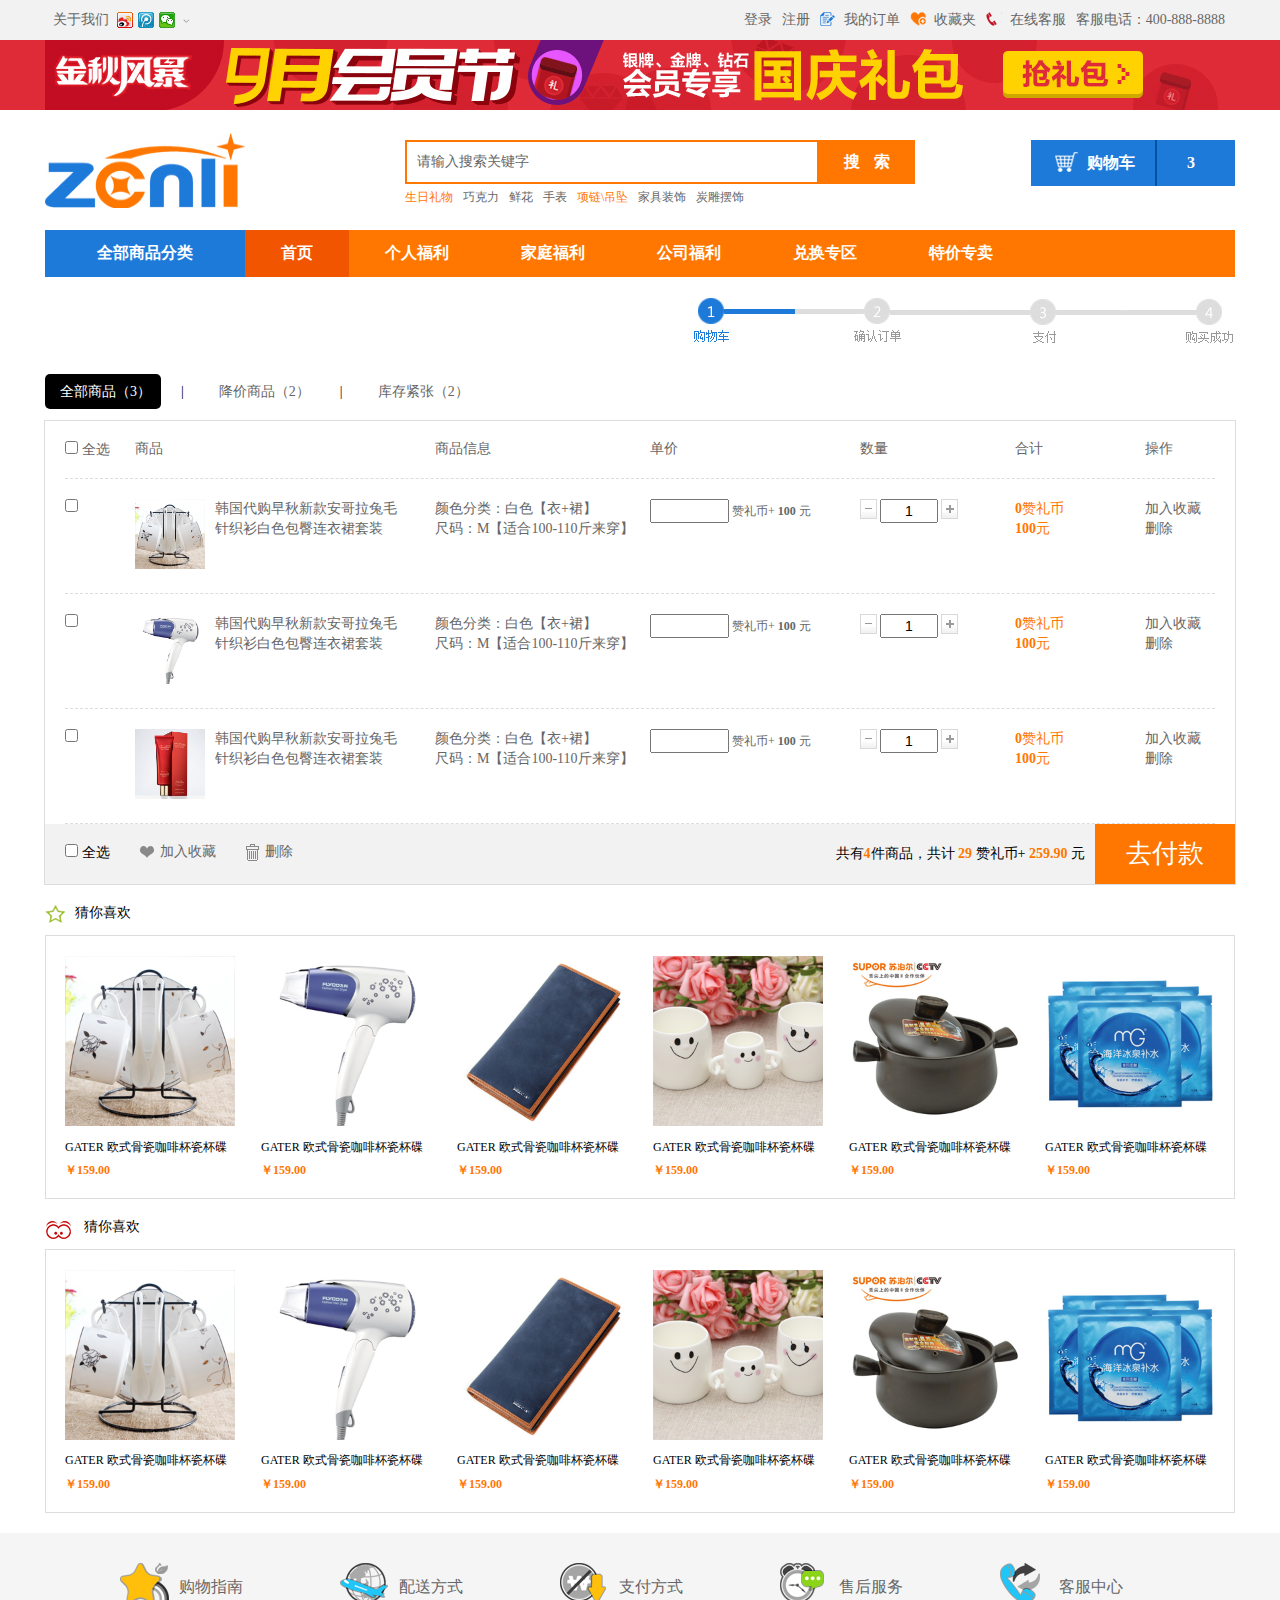
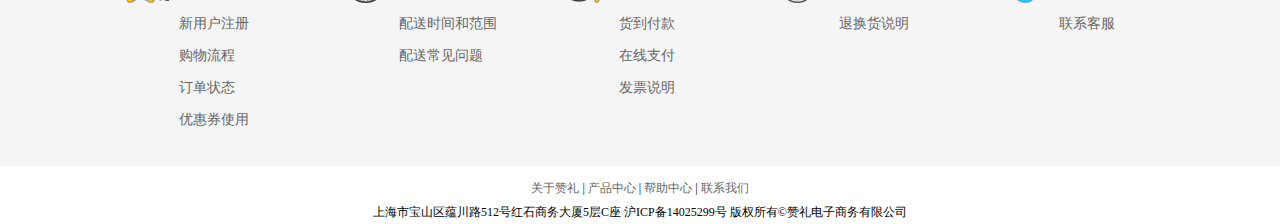
<file: salecar.html>
<!DOCTYPE html>
<html>
	<head>
		<meta charset="UTF-8">
		<meta name="viewport" content="width=device-width,initial-scale=1,minimum-scale=1,maximum-scale=1,user-scalable=no" />
		<title></title>
		<link rel="stylesheet" href="css/normalize.css" />
		<link rel="stylesheet" href="css/whole.css" />
		<link rel="stylesheet" href="css/car.css" />
	</head>
	<body>
		<div class="top">
			<div class="top-1 clear">
				<div class="topleft clear">
					<span>关于我们</span><a href="#" class="weibo"></a><a href="#" class="wei"></a><a href="#" class="weixin"></a><strong class="down"></strong>
				</div>
				<div class="topright clear">
					<a href="#">登录</a><a href="#">注册</a><strong class="tu1"></strong><a href="#">我的订单</a><strong class="tu2"></strong><a href="#">收藏夹</a><strong class="tu3"></strong><a href="#">在线客服</a><strong class="tu4"></strong><a href="#">客服电话：400-888-8888</a>
				</div>
			</div>
		</div>
		
		<div class="toptu"><a href="#"></a></div>
		<!--搜索-->
		<div class="header clear">
			<div class="login"><a href="#"><img src="images/ico/logo.jpg" /></a></div>
			<div class="search">
			<div class="inputleft clear">
				<input type="" name="" id="" value="请输入搜索关键字" />
				<input type="submit" id="" name=""  value="搜   索"/>
			</div>
			<div class="text"><a href="#"><span>生日礼物</span></a><a href="#">巧克力</a><a href="#">鲜花</a><a href="#">手表</a><a href="#"><span>项链\吊坠</span></a><a href="#">家具装饰</a><a href="#">炭雕摆饰</a></div>
		</div>
			<div class="loginright clear">
				<a href="#">
					<strong class="car"></strong>
					<span class="span1">购物车</span>
					<span class="span2">3</span>
				</a>
			</div>
		</div>
		<!--导航-->
		<div class="nav">
			<dl class="clear">
				<dt><a href="#">全部商品分类</a></dt>
				<dd class="first"><a href="index.html">首页</a></dd>
				<dd><a href="personal.html">个人福利</a></dd>
				<dd><a href="family.html">家庭福利</a></dd>
				<dd><a href="gongsi.html">公司福利</a></dd>
				<dd><a href="duihuan.html">兑换专区</a></dd>
				<dd><a href="sale.html">特价专卖</a></dd>
			</dl>
		</div>
		
		<div class="salecar w clear"><img src="images/ico/car1.jpg" /></div>
		<div class="quan w"><a href="#" class="active">全部商品（3）</a><span>|</span><a href="#">降价商品（2）</a><span>|</span><a href="#">库存紧张（2）</a></div>
		
		<div class="carlist w">
			
    	<div class="carone clear">
        	<div class="carico1"><input type="checkbox" /> 全选</div>
            <div class="carico2">商品</div>
            <div class="carico3">商品信息</div>
            <div class="carico4">单价</div>
            <div class="carico5">数量</div>
            <div class="carico6">合计</div>
            <div class="carico7">操作</div>
        </div>
        
        <div class="cartwo clear">
        	<div class="carpro1"><input type="checkbox" /></div>
            <div class="carpro2">
            	<dl class="clear">
                	<dt><a href="#"><img src="images/product/11.jpg" /></a></dt>
                    <dd><a href="#">韩国代购早秋新款安哥拉兔毛针织衫白色包臀连衣裙套装</a></dd>
                </dl>
            </div>
            <div class="carpro3">
            	<span>颜色分类：白色【衣+裙】</span>
                <span>尺码：M【适合100-110斤来穿】</span>
            </div>
            <div class="carpro4">
            	<input type="text" value="" />
                <span>赞礼币+</span>
                <strong>100</strong>
                <span>元</span>
            </div>
            <div class="carpro5">
            	<span class="cardown"></span>
                <input type="text" value="1" class="carnum" />
                <span class="carup"></span>
            </div>
            <div class="carpro6">
            	<span><strong>0</strong>赞礼币</span>
                <span><strong>100</strong>元</span>
            </div>
            <div class="carpro7">
            	<span>加入收藏</span>
                <span>删除</span>
            </div>
        </div>
        
         <div class="cartwo clear">
        	<div class="carpro1"><input type="checkbox" /></div>
            <div class="carpro2">
            	<dl class="clear">
                	<dt><a href="#"><img src="images/product/12.jpg" /></a></dt>
                    <dd><a href="#">韩国代购早秋新款安哥拉兔毛针织衫白色包臀连衣裙套装</a></dd>
                </dl>
            </div>
            <div class="carpro3">
            	<span>颜色分类：白色【衣+裙】</span>
                <span>尺码：M【适合100-110斤来穿】</span>
            </div>
            <div class="carpro4">
            	<input type="text" value="" />
                <span>赞礼币+</span>
                <strong>100</strong>
                <span>元</span>
            </div>
            <div class="carpro5">
            	<span class="cardown"></span>
                <input type="text" value="1" class="carnum" />
                <span class="carup"></span>
            </div>
            <div class="carpro6">
            	<span><strong>0</strong>赞礼币</span>
                <span><strong>100</strong>元</span>
            </div>
            <div class="carpro7">
            	<span>加入收藏</span>
                <span>删除</span>
            </div>
        </div>
        
         <div class="cartwo clear">
        	<div class="carpro1"><input type="checkbox" /></div>
            <div class="carpro2">
            	<dl class="clear">
                	<dt><a href="#"><img src="images/product/13.jpg" /></a></dt>
                    <dd><a href="#">韩国代购早秋新款安哥拉兔毛针织衫白色包臀连衣裙套装</a></dd>
                </dl>
            </div>
            <div class="carpro3">
            	<span>颜色分类：白色【衣+裙】</span>
                <span>尺码：M【适合100-110斤来穿】</span>
            </div>
            <div class="carpro4">
            	<input type="text" value="" />
                <span>赞礼币+</span>
                <strong>100</strong>
                <span>元</span>
            </div>
            <div class="carpro5">
            	<span class="cardown"></span>
                <input type="text" value="1" class="carnum" />
                <span class="carup"></span>
            </div>
            <div class="carpro6">
            	<span><strong>0</strong>赞礼币</span>
                <span><strong>100</strong>元</span>
            </div>
            <div class="carpro7">
            	<span>加入收藏</span>
                <span>删除</span>
            </div>
        </div>
        
         <div class="carthree clear">
        	<div class="carthree1"><input type="checkbox" /> 全选</div>
            <div class="carthree2 clear"><strong></strong><a href="#">加入收藏</a></div>
            <div class="carthree3 clear"><strong></strong><a href="#">删除</a></div>
            <div class="carthree4 clear">
            	<p>共有<strong>4</strong>件商品，共计 <strong>29</strong> 赞礼币+ <strong>259.90</strong> 元</p>
                <a href="#">去付款</a>
            </div>
        </div>

</div>
<!--猜你喜欢-->
     <div class="w">
     <div class="like clear"><strong></strong><span>猜你喜欢</span></div>
     <div class="zhanshi clear">
     	<dl>
     		<dt><img src="images/product/11.jpg"/></dt>
     		<dd>GATER 欧式骨瓷咖啡杯瓷杯碟 </dd>
     		<dd><strong>￥159.00</strong></dd>
     	</dl>
     	<dl>
     		<dt><img src="images/product/12.jpg"/></dt>
     		<dd>GATER 欧式骨瓷咖啡杯瓷杯碟 </dd>
     		<dd><strong>￥159.00</strong></dd>
     	</dl>
     	<dl>
     		<dt><img src="images/product/14.jpg"/></dt>
     		<dd>GATER 欧式骨瓷咖啡杯瓷杯碟 </dd>
     		<dd><strong>￥159.00</strong></dd>
     	</dl>
     	<dl>
     		<dt><img src="images/product/16.jpg"/></dt>
     		<dd>GATER 欧式骨瓷咖啡杯瓷杯碟 </dd>
     		<dd><strong>￥159.00</strong></dd>
     	</dl>
     	<dl>
     		<dt><img src="images/product/17.jpg"/></dt>
     		<dd>GATER 欧式骨瓷咖啡杯瓷杯碟 </dd>
     		<dd><strong>￥159.00</strong></dd>
     	</dl>
     	<dl>
     		<dt><img src="images/product/3.jpg"/></dt>
     		<dd>GATER 欧式骨瓷咖啡杯瓷杯碟 </dd>
     		<dd><strong>￥159.00</strong></dd>
     	</dl>
     </div>
     <div class="liulan clear"><strong></strong><span>猜你喜欢</span></div>
      <div class="zhanshi clear">
     	<dl>
     		<dt><img src="images/product/11.jpg"/></dt>
     		<dd>GATER 欧式骨瓷咖啡杯瓷杯碟 </dd>
     		<dd><strong>￥159.00</strong></dd>
     	</dl>
     	<dl>
     		<dt><img src="images/product/12.jpg"/></dt>
     		<dd>GATER 欧式骨瓷咖啡杯瓷杯碟 </dd>
     		<dd><strong>￥159.00</strong></dd>
     	</dl>
     	<dl>
     		<dt><img src="images/product/14.jpg"/></dt>
     		<dd>GATER 欧式骨瓷咖啡杯瓷杯碟 </dd>
     		<dd><strong>￥159.00</strong></dd>
     	</dl>
     	<dl>
     		<dt><img src="images/product/16.jpg"/></dt>
     		<dd>GATER 欧式骨瓷咖啡杯瓷杯碟 </dd>
     		<dd><strong>￥159.00</strong></dd>
     	</dl>
     	<dl>
     		<dt><img src="images/product/17.jpg"/></dt>
     		<dd>GATER 欧式骨瓷咖啡杯瓷杯碟 </dd>
     		<dd><strong>￥159.00</strong></dd>
     	</dl>
     	<dl>
     		<dt><img src="images/product/3.jpg"/></dt>
     		<dd>GATER 欧式骨瓷咖啡杯瓷杯碟 </dd>
     		<dd><strong>￥159.00</strong></dd>
     	</dl>
     </div>
	</div>
	<!--底部-->
	<div class="footer">
    <div class="footer-1 clear">
        <dl>
            <dt><strong class="foot1"></strong><span>购物指南</span></dt>
            <dd><a href="#">新用户注册</a></dd>
            <dd><a href="#">购物流程</a></dd>
            <dd><a href="#">订单状态</a></dd>
            <dd><a href="#">优惠券使用</a></dd>
        </dl>
        <dl>
            <dt><strong class="foot2"></strong><span>配送方式</span></dt>
            <dd><a href="#">配送时间和范围</a></dd>
            <dd><a href="#">配送常见问题</a></dd>
        </dl>
        <dl>
            <dt><strong class="foot3"></strong><span>支付方式</span></dt>
            <dd><a href="#">货到付款</a></dd>
            <dd><a href="#">在线支付</a></dd>
            <dd><a href="#">发票说明</a></dd>
        </dl>
        <dl>
            <dt><strong class="foot4"></strong><span>售后服务</span></dt>
            <dd><a href="#">退换货说明</a></dd>
        </dl>
        <dl>
            <dt><strong class="foot5"></strong><span>客服中心</span></dt>
            <dd><a href="#">联系客服</a></dd>
        </dl>
    </div>
</div>
<div class="bottom">
	<p><a href="#">关于赞礼</a> | <a href="#">产品中心</a> | <a href="#">帮助中心</a> | <a href="#">联系我们</a></p>
    <P>上海市宝山区蕴川路512号红石商务大厦5层C座 沪ICP备14025299号 版权所有©赞礼电子商务有限公司</P>
</div>
	</body>
</html>
</file>
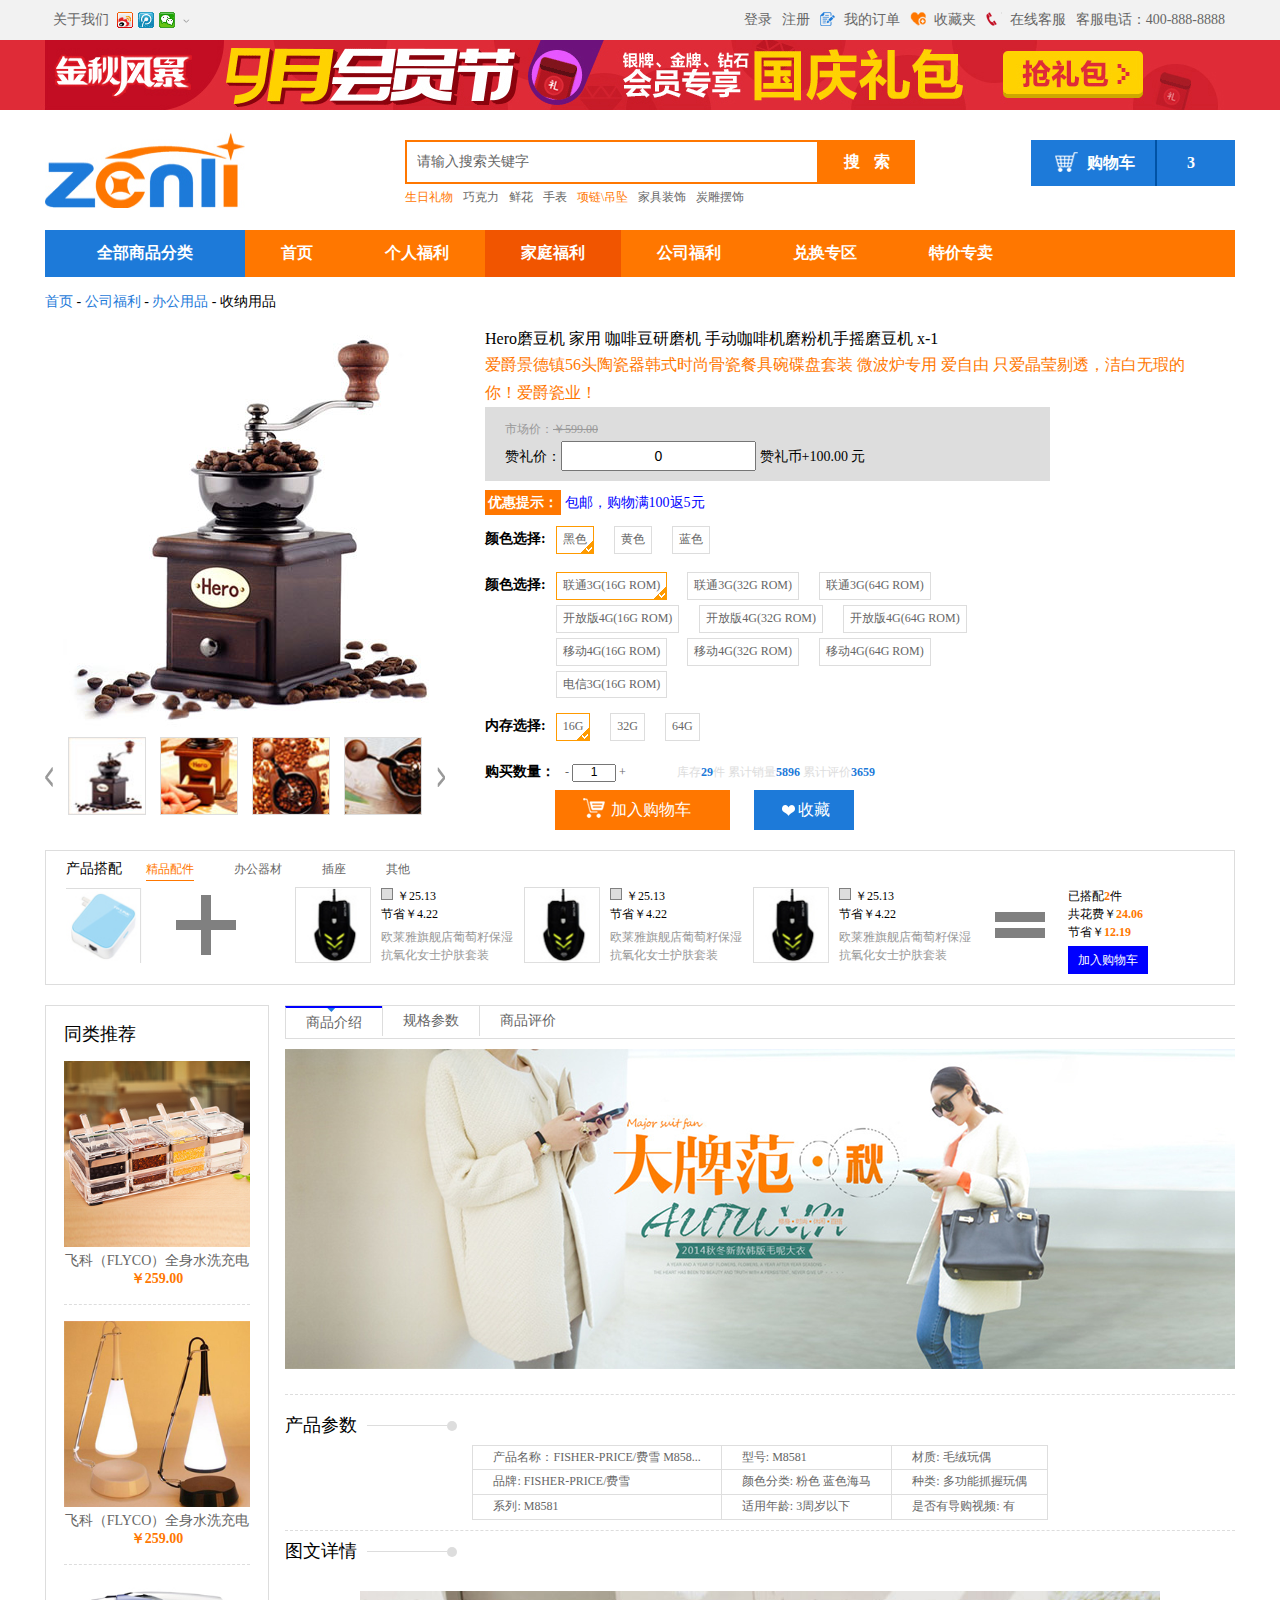
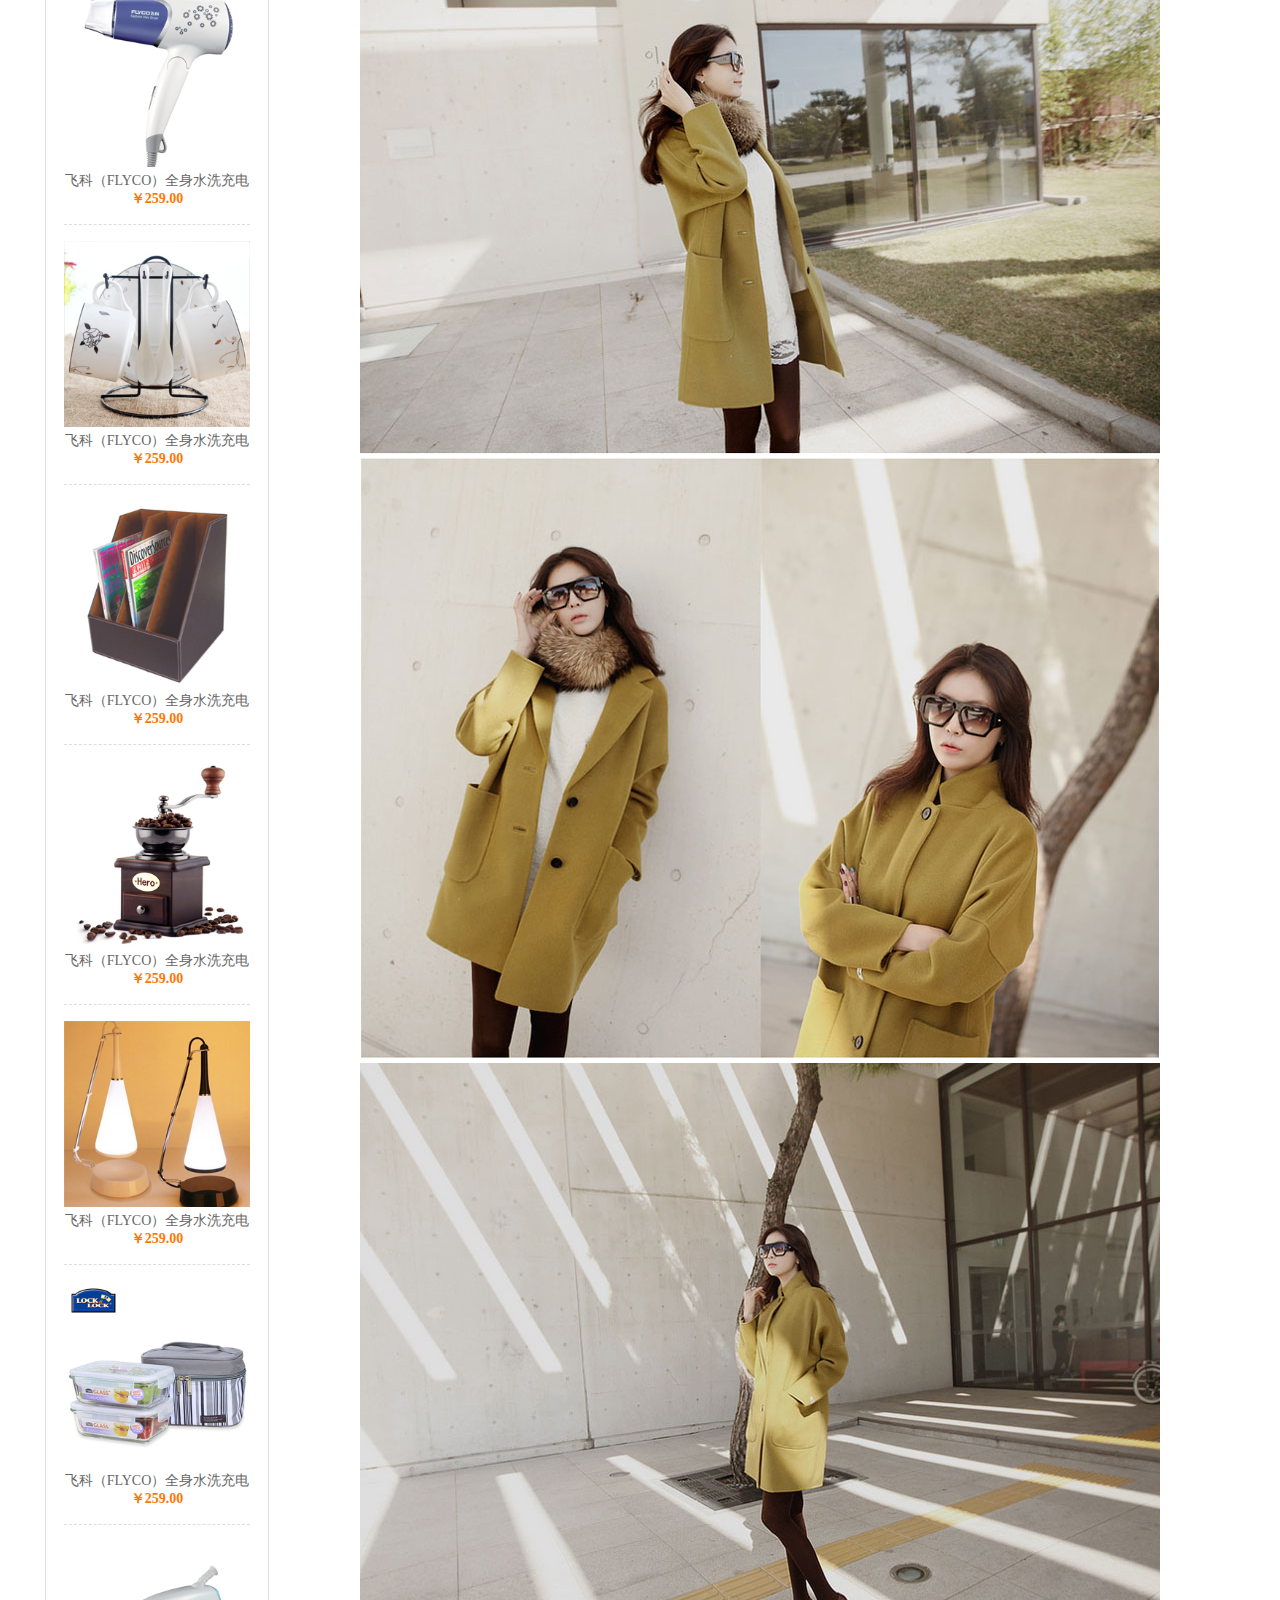
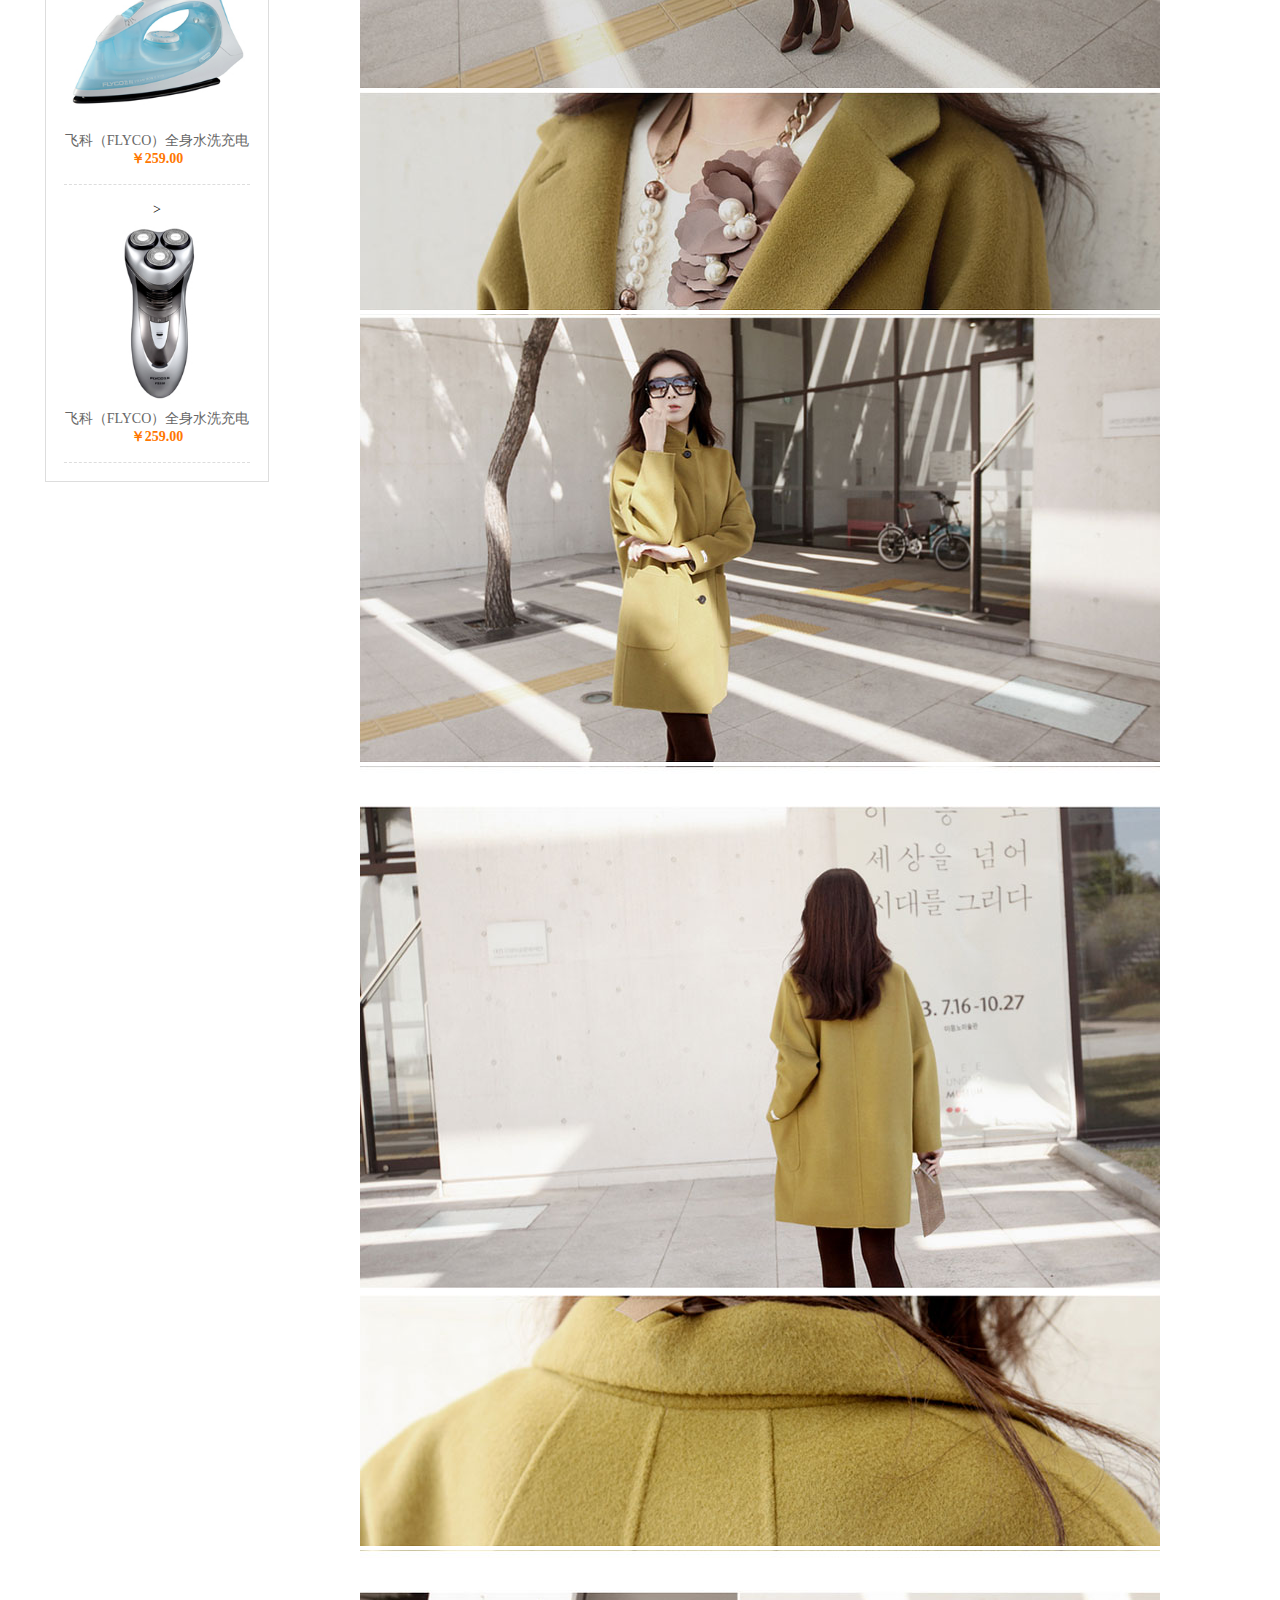
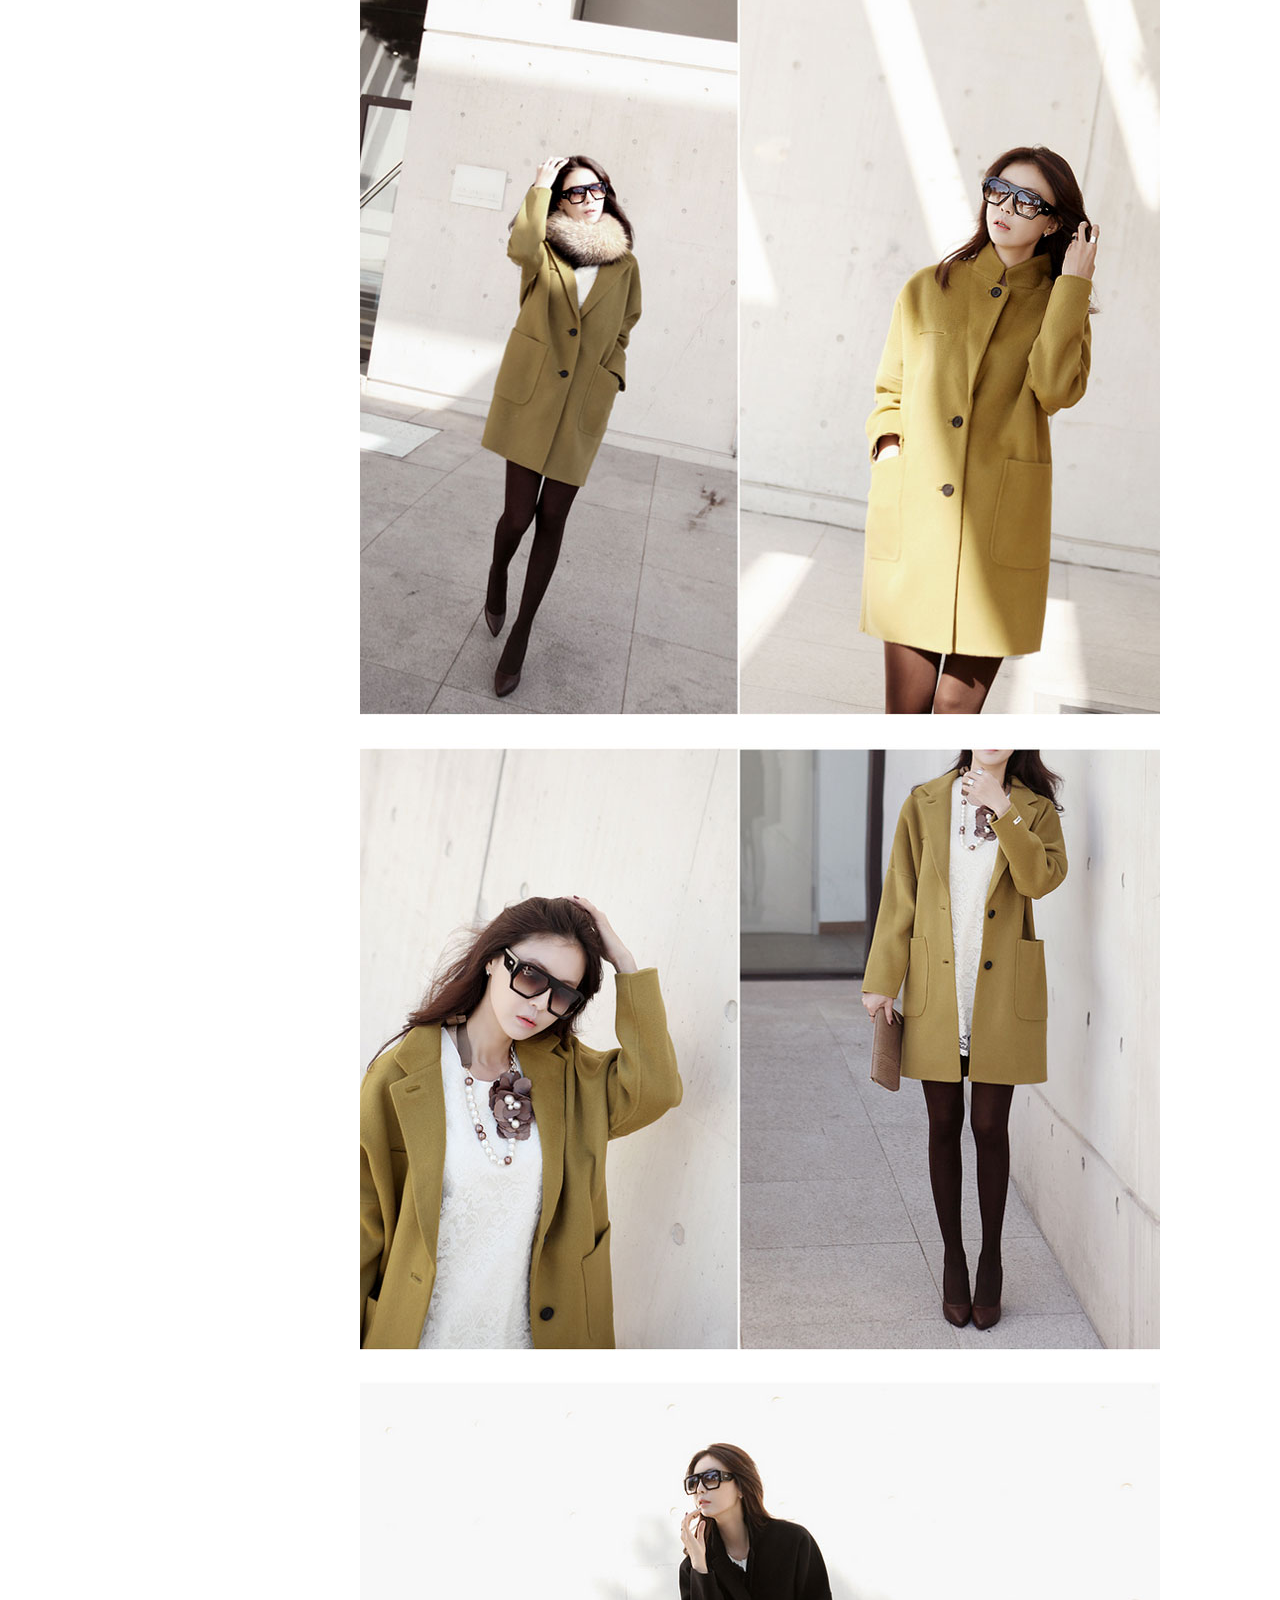
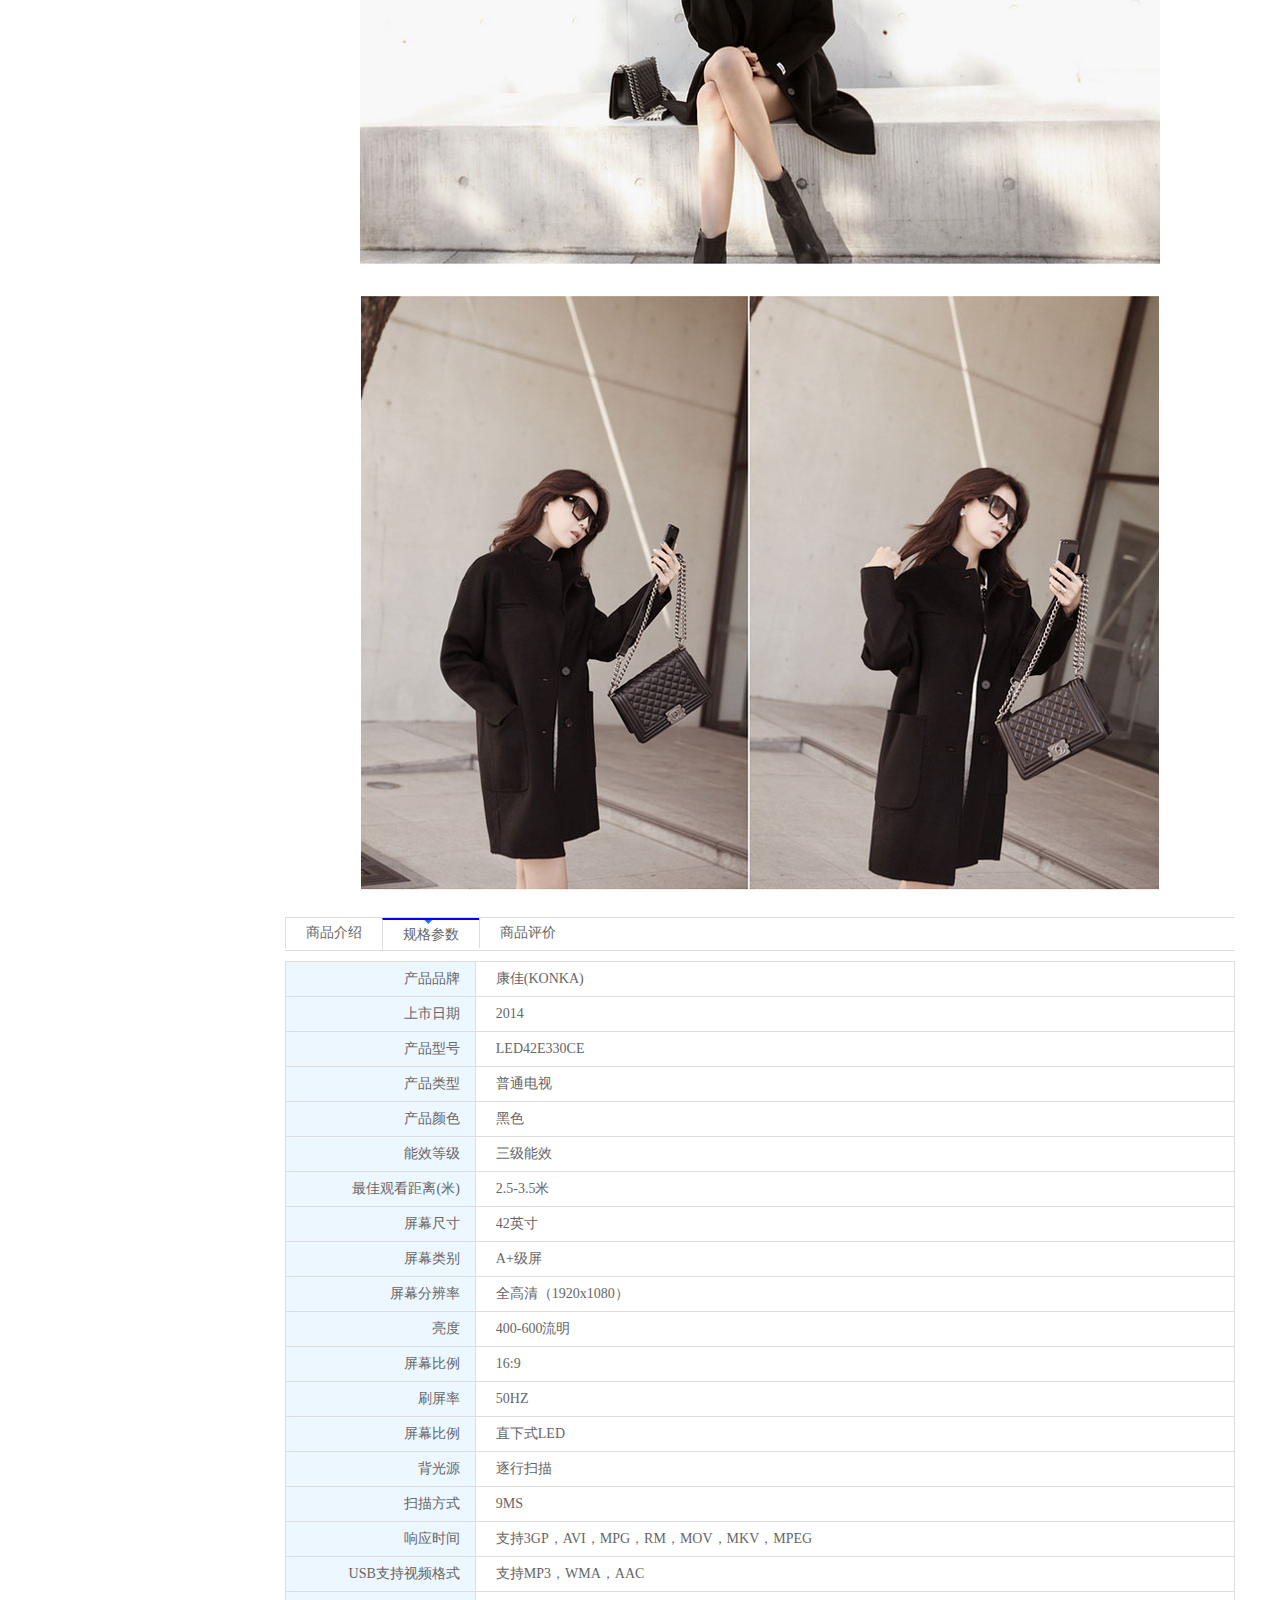
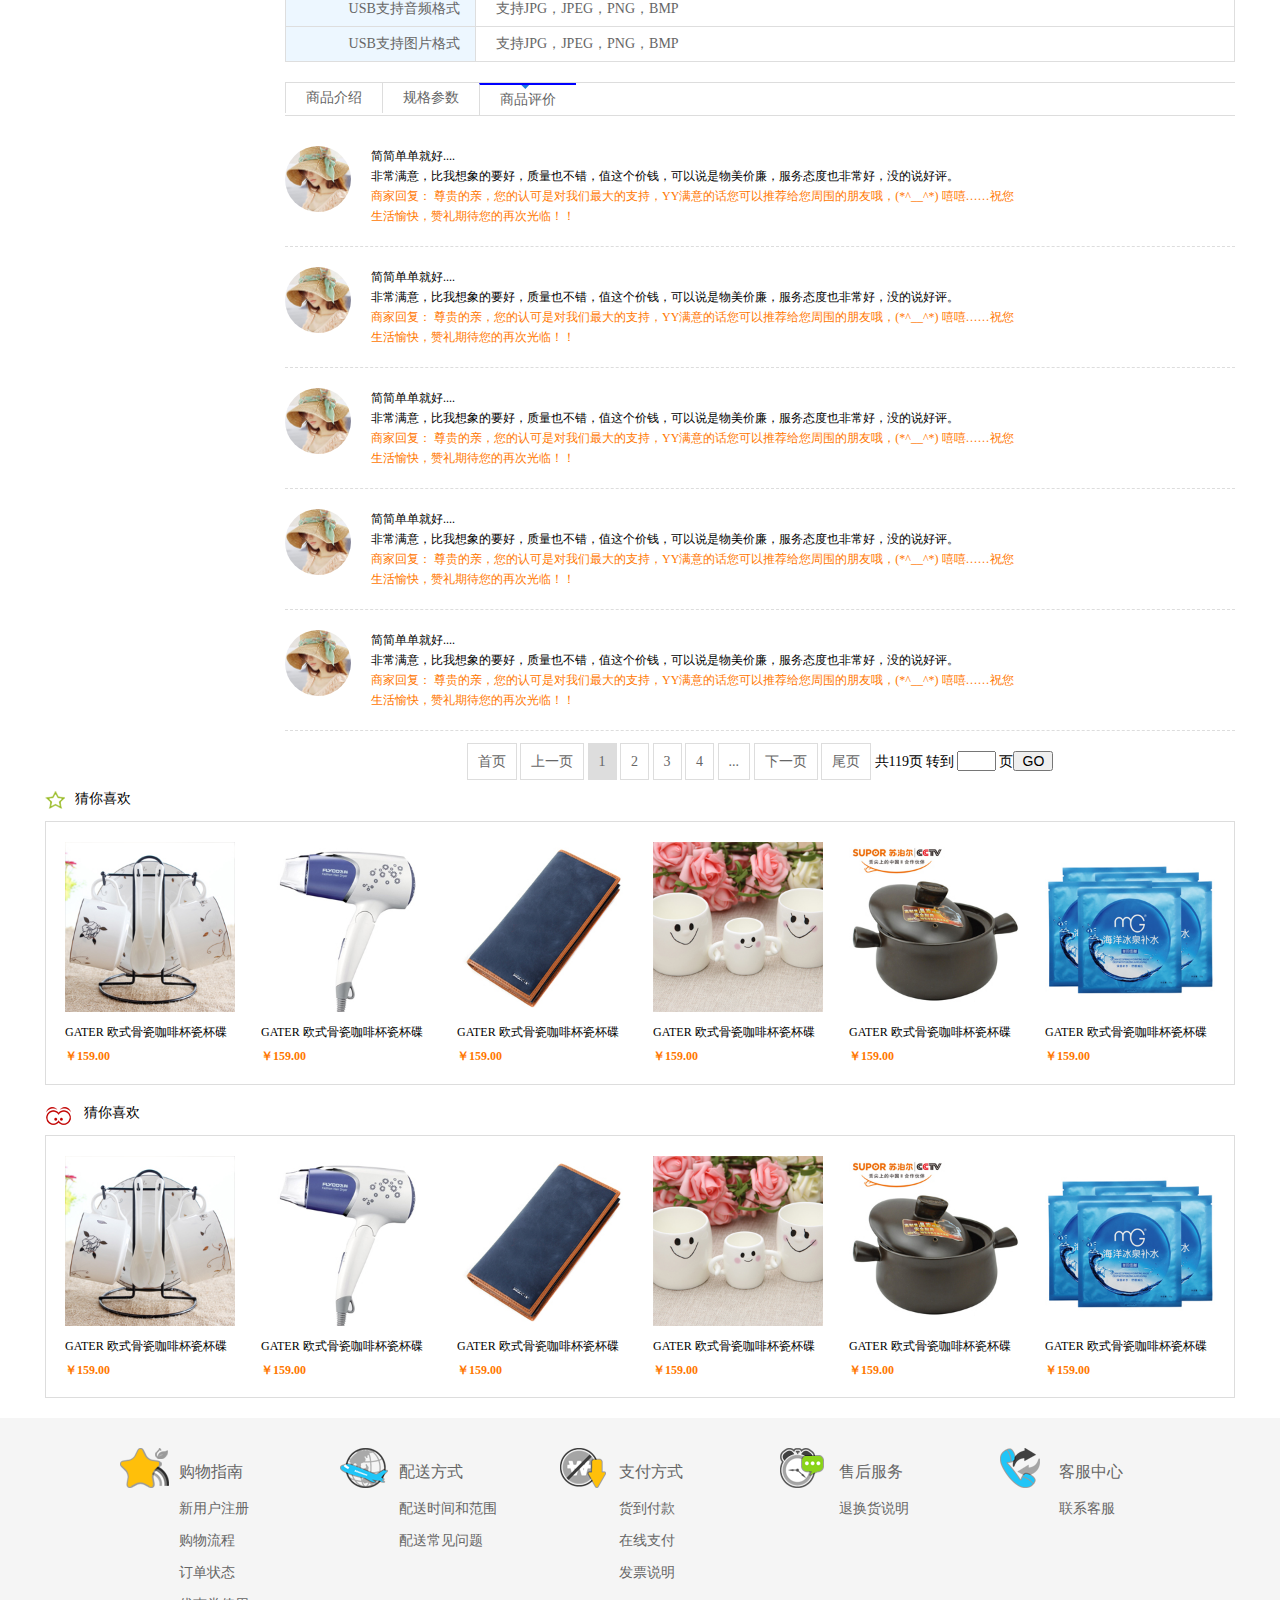
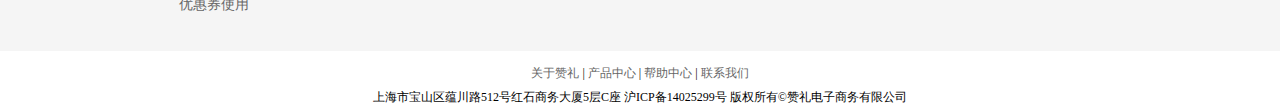
<file: xiangqing.html>
<!DOCTYPE html>
<html>
	<head>
		<meta charset="UTF-8">
		<meta name="viewport" content="width=device-width,initial-scale=1,minimum-scale=1,maximum-scale=1,user-scalable=no" />
		<title></title>
		<link rel="stylesheet" href="css/normalize.css" />
		<link rel="stylesheet" href="css/whole.css" />
		<link rel="stylesheet" href="css/xiangqing.css" />
		
	</head>
	<body>
		<div class="top">
			<div class="top-1 clear">
				<div class="topleft clear">
					<span>关于我们</span><a href="#" class="weibo"></a><a href="#" class="wei"></a><a href="#" class="weixin"></a><strong class="down"></strong>
				</div>
				<div class="topright clear">
					<a href="#">登录</a><a href="#">注册</a><strong class="tu1"></strong><a href="#">我的订单</a><strong class="tu2"></strong><a href="#">收藏夹</a><strong class="tu3"></strong><a href="#">在线客服</a><strong class="tu4"></strong><a href="#">客服电话：400-888-8888</a>
				</div>
			</div>
		</div>
		
		<div class="toptu"><a href="#"></a></div>
		<!--搜索-->
		<div class="header clear">
			<div class="login"><a href="#"><img src="images/ico/logo.jpg" /></a></div>
			<div class="search">
			<div class="inputleft clear">
				<input type="" name="" id="" value="请输入搜索关键字" />
				<input type="submit" id="" name=""  value="搜   索"/>
			</div>
			<div class="text"><a href="#"><span>生日礼物</span></a><a href="#">巧克力</a><a href="#">鲜花</a><a href="#">手表</a><a href="#"><span>项链\吊坠</span></a><a href="#">家具装饰</a><a href="#">炭雕摆饰</a></div>
		</div>
			<div class="loginright clear">
				<a href="#">
					<strong class="car"></strong>
					<span class="span1">购物车</span>
					<span class="span2">3</span>
				</a>
			</div>
		</div>
		<!--导航-->
		<div class="nav">
			<dl class="clear">
				<dt><a href="#">全部商品分类</a></dt>
				<dd ><a href="index.html">首页</a></dd>
				<dd><a href="personal.html">个人福利</a></dd>
				<dd class="first"><a href="family.html">家庭福利</a></dd>
				<dd><a href="gongsi.html">公司福利</a></dd>
				<dd><a href="duihuan.html">兑换专区</a></dd>
				<dd><a href="sale.html">特价专卖</a></dd>
			</dl>
		</div>
		
		<!--首页开始-->
	   <div class="tp w"><a href="index.html">首页</a>&nbsp;-&nbsp;<a href="#">公司福利</a>&nbsp;-&nbsp;<a href="#">办公用品</a>&nbsp;-&nbsp;收纳用品</div>
	   <div class="main w">
	   	<div class="box clear">
	   		<div class="box-left">
	   			<div class="tupian">
	   			<img src="images/product/jqzoomlist.jpg"/>
	   			<div class="small"></div>
	   			<div class="big"></div>
	   			</div>
	   			<div class="ps clear">
	   			<div class="zuoyi"></div>
	   			<div class="showimg clear">
	   			<ul class="list clear">
	   				<li><img src="images/product/jqzoomlist_01.jpg"/></li>
	   				<li><img src="images/product/jqzoomlist_02.jpg"/></li>
	   				<li><img src="images/product/jqzoomlist_03.jpg"/></li>
	   				<li><img src="images/product/jqzoomlist_04.jpg"/></li>
	   				<li><img src="images/product/jqzoomlist_01.jpg"/></li>
	   				<li><img src="images/product/jqzoomlist_02.jpg"/></li>
	   				<li><img src="images/product/jqzoomlist_03.jpg"/></li>
	   			</ul>
	   			</div>
	   			<div class="youyi"></div>
	   			</div>
	   		</div>
	   		<div class="box-right">
	   			<p><font style="font-size: 16px;line-height: 24px;">Hero磨豆机 家用 咖啡豆研磨机 手动咖啡机磨粉机手摇磨豆机 x-1</font></p>
			    <p><font color="#ff7700" style="font-size: 16px;line-height: 28px;">爱爵景德镇56头陶瓷器韩式时尚骨瓷餐具碗碟盘套装 微波炉专用 爱自由 只爱晶莹剔透，洁白无瑕的你！爱爵瓷业！</font></p>
	   		    <div class="shichang">
	   		    	<p><font color="#999999" style="font-size: 12px;line-height: 24px;">市场价：<font style="text-decoration:line-through;">￥599.00</font></font></p>
	   		        <div class="price">赞礼价：<input type="text" value="0" class="zanlibi" /> 赞礼币+<span class="renminbi">100</span>.00 元</div>
	   		    </div>
			 <div class="youhui"><strong>优惠提示：</strong> <span> 包邮，购物满100返5元</span></div>
	   		  <div class="colors clear">
	   		  	<strong>颜色选择:</strong>
	   		  	<ul class="clear">
	   		  		<li class="current"><b></b><a href="javascript:void(0);">黑色</a></li>
					<li><b></b><a href="javascript:void(0);">黄色</a></li>
					<li><b></b><a href="javascript:void(0);">蓝色</a></li>
	   		  	</ul>
	   		  </div> 
	   		  <div class="colors clear">
	   		  	<strong>颜色选择:</strong>
	   		  	<ul class="clear">
	   		  		<li class="current"><b></b><a href="javascript:void(0);">联通3G(16G ROM)</a></li>
					<li><b></b><a href="javascript:void(0);">联通3G(32G ROM)</a></li>
					<li><b></b><a href="javascript:void(0);">联通3G(64G ROM)</a></li>
					<li><b></b><a href="javascript:void(0);">开放版4G(16G ROM)</a></li>
					<li><b></b><a href="javascript:void(0);">开放版4G(32G ROM)</a></li>
					<li><b></b><a href="javascript:void(0);">开放版4G(64G ROM)</a></li>
					<li><b></b><a href="javascript:void(0);">移动4G(16G ROM)</a></li>
					<li><b></b><a href="javascript:void(0);">移动4G(32G ROM)</a></li>
					<li><b></b><a href="javascript:void(0);">移动4G(64G ROM)</a></li>
					<li><b></b><a href="javascript:void(0);">电信3G(16G ROM)</a></li>
	   		  	</ul>
	   		  </div>
	   		  
	   		  <div class="colors clear">
	   		  	<strong>内存选择:</strong>
	   		  	<ul class="clear">
	   		  		<li class="current"><b></b><a href="javascript:void(0);">16G</a></li>
					<li><b></b><a href="javascript:void(0);">32G</a></li>
					<li><b></b><a href="javascript:void(0);">64G</a></li>
					
	   		  	</ul>
	   		  </div> 
	   		  <div class="count clear">
				<strong>购买数量：</strong>
				<div>
					<a href="javascript:void(0);" class="jian">-</a>
					<input type="text" value="1" />	
					<a href="javascript:void(0);" class="jia">+</a>
					<p>库存<font color="#1d7ad9"><b>29</b></font>件 累计销量<font color="#1d7ad9"><b>5896</b></font> 累计评价<font color="#1d7ad9"><b>3659</b></font></p>
				</div>
			</div>
			
			<div class="cart clear">
				<a href="javascript:void(0);" class="addCart">加入购物车</a>
				<a href="javascript:void(0);" class="addCollect">收藏</a>
			</div>
	   		</div>
	   	</div>
	   	<!--产品搭配-->
	   	<div class="box2">
	   		<div class="box2-1">产品搭配 <a href="javascript:void(0);">精品配件</a><a href="javascript:void(0);">办公器材</a><a href="javascript:void(0);">插座</a><a href="javascript:void(0);">其他</a></div>
	   	    <div class="box2-2 clear">
	   	    	<dl class="one">
                 <dt><a href="#"><img src="images/01-mouse_03.gif" /></a></dt>
                 <dd class="heng"></dd>
                 <dd class="shu"></dd>
	   	    	</dl>
                <dl>
                 <dt><a href="#"><img src="images/02-mouse_05.gif" /></a></dt>
                 <dd><span></span>￥25.13</dd>
                 <dd>节省￥4.22</dd>
                 <dd class="text">欧莱雅旗舰店葡萄籽保湿抗氧化女士护肤套装</dd>
                </dl>
                <dl>
                 <dt><a href="#"><img src="images/02-mouse_05.gif" /></a></dt>
                 <dd><span></span>￥25.13</dd>
                 <dd>节省￥4.22</dd>
                 <dd class="text">欧莱雅旗舰店葡萄籽保湿抗氧化女士护肤套装</dd> 
             </dl>
                <dl>
                 <dt><a href="#"><img src="images/02-mouse_05.gif" /></a></dt>
                 <dd><span></span>￥25.13</dd>
                 <dd>节省￥4.22</dd>
                 <dd class="text">欧莱雅旗舰店葡萄籽保湿抗氧化女士护肤套装</dd> 
                </dl>
                <dl>
                 <dt class="two"><span class="heng1"></span>
                 <span class="heng2" ></span></dt>
                 <dd>已搭配<strong>2</strong>件</dd>
                 <dd>共花费￥<strong>24.06</strong></dd>
                 <dd>节省￥<strong>12.19</strong></dd>
                 <dd class="last"><a href="#">加入购物车</a></dd> 
                </dl>
	   	    </div>	
	   	</div>
	   	
	   	
	   	<div class="box3 clear">
	   		<div class="show-left">
			<p>同类推荐</p>
			<div class="tem1">
		    	<dl>
		            <dt><a href="#"><img src="images/product/2.jpg"></a></dt>
		            <dd><a href="#">飞科（FLYCO）全身水洗充电</a></dd>
		            <dd><strong>￥259.00</strong></dd>
		        </dl>
		    	<dl>
		            <dt><a href="#"><img src="images/product/4.jpg"></a></dt>
		            <dd><a href="#">飞科（FLYCO）全身水洗充电</a></dd>
		            <dd><strong>￥259.00</strong></dd>
		        </dl>
		    	<dl>
		            <dt><a href="#"><img src="images/product/12.jpg"></a></dt>
		            <dd><a href="#">飞科（FLYCO）全身水洗充电</a></dd>
		            <dd><strong>￥259.00</strong></dd>
		        </dl>
		    	<dl>
		            <dt><a href="#"><img src="images/product/11.jpg"></a></dt>
		            <dd><a href="#">飞科（FLYCO）全身水洗充电</a></dd>
		            <dd><strong>￥259.00</strong></dd>
		        </dl>
		    	<dl>
		            <dt><a href="#"><img src="images/product/10.jpg"></a></dt>
		            <dd><a href="#">飞科（FLYCO）全身水洗充电</a></dd>
		            <dd><strong>￥259.00</strong></dd>
		        </dl>
		    	<dl>
		            <dt><a href="#"><img src="images/product/9.jpg"></a></dt>
		            <dd><a href="#">飞科（FLYCO）全身水洗充电</a></dd>
		            <dd><strong>￥259.00</strong></dd>
		        </dl>
		        <dl>
		            <dt><a href="#"><img src="images/product/4.jpg"></a></dt>
		            <dd><a href="#">飞科（FLYCO）全身水洗充电</a></dd>
		            <dd><strong>￥259.00</strong></dd>
		        </dl>
		        <dl>
		            <dt><a href="#"><img src="images/product/7.jpg"></a></dt>
		            <dd><a href="#">飞科（FLYCO）全身水洗充电</a></dd>
		            <dd><strong>￥259.00</strong></dd>
		        </dl>
		        <dl>
		            <dt><a href="#"><img src="images/product/8.jpg"></a></dt>
		            <dd><a href="#">飞科（FLYCO）全身水洗充电</a></dd>
		            <dd><strong>￥259.00</strong></dd>
		        </dl>
		        <dl <!--style="border: none;"-->>
		            <dt><a href="#"><img src="images/product/6.jpg"></a></dt>
		            <dd><a href="#">飞科（FLYCO）全身水洗充电</a></dd>
		            <dd><strong>￥259.00</strong></dd>
		        </dl>
    		</div>
		</div>
	   	<div class="show-right clear">
			<ul class="clear ulfu">
				<li class="active"><a href="#spjs"><b></b>商品介绍</a></li>
				<li><a href="#ggcs"><b></b>规格参数</a></li>
				<li><a href="#sppj"><b></b>商品评价</a></li>
			</ul>
            <a href="#" name="spjs"></a>
            <img src="images/xiangqing_14.png" />
            <div class="canshu">
            	<p class="tuwen">产品参数<span></span><strong></strong></p>
            	<table>
            		
            		<tr>
            			<td>产品名称：FISHER-PRICE/费雪 M858...</td>
            			<td>型号: M8581</td>
            			<td>材质: 毛绒玩偶</td	
            		</tr>
            		<tr>
            			<td>品牌: FISHER-PRICE/费雪</td>
            			<td>颜色分类: 粉色 蓝色海马</td>
            			<td>种类: 多功能抓握玩偶</td	
            		</tr>
            		<tr>
            			<td>系列: M8581</td>
            			<td>适用年龄: 3周岁以下</td>
            			<td>是否有导购视频: 有</td	
            		</tr>
            	</table>
            </div>
            
           <p class="tuwen">图文详情<span></span><strong></strong></p>
			<div class="imgshow" id="mainContent1" name="spjs">
				<img src="images/product/productimage_01.jpg" />
				<img src="images/product/productimage_02.jpg" />
				<img src="images/product/productimage_03.jpg" />
				<img src="images/product/productimage_04.jpg" />
				<img src="images/product/productimage_05.jpg" />
				<img src="images/product/productimage_06.jpg" />
				<img src="images/product/productimage_07.jpg" />
				<img src="images/product/productimage_08.jpg" />
				<img src="images/product/productimage_10.jpg" />
				<img src="images/product/productimage_11.jpg" />
				<img src="images/product/productimage_12.jpg" />
			</div>
			
            <a href="#" name="ggcs"></a>
           
			<div class="guige" id="mainContent2">
			 <ul class="clear ulfu">
				<li><a href="#spjs"><b></b>商品介绍</a></li>
				<li class="active"><a href="#ggcs"><b></b>规格参数</a></li>
				<li><a href="#sppj"><b></b>商品评价</a></li>
			</ul>
				<table>
					<tr>
						<td class="current">产品品牌</td>
						<td>康佳(KONKA)</td>
					</tr>
					<tr>
						<td class="current">上市日期</td>
						<td>2014</td>
					</tr>
					<tr>
						<td class="current">产品型号</td>
						<td>LED42E330CE</td>
					</tr>
					<tr>
						<td class="current">产品类型</td>
						<td>普通电视</td>
					</tr>
					<tr>
						<td class="current">产品颜色</td>
						<td>黑色</td>
					</tr>
					<tr>
						<td class="current">能效等级</td>
						<td>三级能效</td>
					</tr>
					<tr>
						<td class="current">最佳观看距离(米)</td>
						<td>2.5-3.5米</td>
					</tr>
					<tr>
						<td class="current">屏幕尺寸</td>
						<td>42英寸</td>
					</tr>
					<tr>
						<td class="current">屏幕类别</td>
						<td>A+级屏</td>
					</tr>
					<tr>
						<td class="current">屏幕分辨率</td>
						<td>全高清（1920x1080）</td>
					</tr>
					<tr>
						<td class="current">亮度</td>
						<td>400-600流明</td>
					</tr>
					<tr>
						<td class="current">屏幕比例</td>
						<td>16:9</td>
					</tr>
					<tr>
						<td class="current">刷屏率</td>
						<td>50HZ</td>
					</tr>
					<tr>
						<td class="current">屏幕比例</td>
						<td>直下式LED</td>
					</tr>
					<tr>
						<td class="current">背光源</td>
						<td>逐行扫描</td>
					</tr>
					<tr>
						<td class="current">扫描方式</td>
						<td>9MS</td>
					</tr>
					<tr>
						<td class="current">响应时间</td>
						<td>支持3GP，AVI，MPG，RM，MOV，MKV，MPEG</td>
					</tr>
					<tr>
						<td class="current">USB支持视频格式</td>
						<td>支持MP3，WMA，AAC</td>
					</tr>
					<tr>
						<td class="current">USB支持音频格式</td>
						<td>支持JPG，JPEG，PNG，BMP</td>
					</tr>
					<tr>
						<td class="current">USB支持图片格式</td>
						<td>支持JPG，JPEG，PNG，BMP</td>
					</tr>
				</table>
			</div>	
	   		<a href="#" name="sppj"></a>
			<div class="pingjia clear" id="mainContent3">
			<ul class="clear ulfu">
				<li><a href="#spjs"><b></b>商品介绍</a></li>
				<li ><a href="#ggcs"><b></b>规格参数</a></li>
				<li class="active"><a href="#sppj"><b></b>商品评价</a></li>
			</ul>
				<dl>
					<dd>
						<div><img src="images/photo/userphoto2.jpg" /></div>
						<div>
							<p>简简单单就好....</p>
							<p>非常满意，比我想象的要好，质量也不错，值这个价钱，可以说是物美价廉，服务态度也非常好，没的说好评。</p>
							<p class="backtalk">商家回复： 尊贵的亲，您的认可是对我们最大的支持，YY满意的话您可以推荐给您周围的朋友哦，(*^__^*) 嘻嘻……祝您生活愉快，赞礼期待您的再次光临！！</p>
						</div>
					</dd>
				</dl>
				<dl>
					<dd>
						<div><img src="images/photo/userphoto2.jpg" /></div>
						<div>
							<p>简简单单就好....</p>
							<p>非常满意，比我想象的要好，质量也不错，值这个价钱，可以说是物美价廉，服务态度也非常好，没的说好评。</p>
							<p class="backtalk">商家回复： 尊贵的亲，您的认可是对我们最大的支持，YY满意的话您可以推荐给您周围的朋友哦，(*^__^*) 嘻嘻……祝您生活愉快，赞礼期待您的再次光临！！</p>
						</div>
					</dd>
				</dl>
				<dl>
					<dd>
						<div><img src="images/photo/userphoto2.jpg" /></div>
						<div>
							<p>简简单单就好....</p>
							<p>非常满意，比我想象的要好，质量也不错，值这个价钱，可以说是物美价廉，服务态度也非常好，没的说好评。</p>
							<p class="backtalk">商家回复： 尊贵的亲，您的认可是对我们最大的支持，YY满意的话您可以推荐给您周围的朋友哦，(*^__^*) 嘻嘻……祝您生活愉快，赞礼期待您的再次光临！！</p>
						</div>
					</dd>
				</dl>
				<dl>
					<dd>
						<div><img src="images/photo/userphoto2.jpg" /></div>
						<div>
							<p>简简单单就好....</p>
							<p>非常满意，比我想象的要好，质量也不错，值这个价钱，可以说是物美价廉，服务态度也非常好，没的说好评。</p>
							<p class="backtalk">商家回复： 尊贵的亲，您的认可是对我们最大的支持，YY满意的话您可以推荐给您周围的朋友哦，(*^__^*) 嘻嘻……祝您生活愉快，赞礼期待您的再次光临！！</p>
						</div>
					</dd>
				</dl>
				<dl>
					<dd>
						<div><img src="images/photo/userphoto2.jpg" /></div>
						<div>
							<p>简简单单就好....</p>
							<p>非常满意，比我想象的要好，质量也不错，值这个价钱，可以说是物美价廉，服务态度也非常好，没的说好评。</p>
							<p class="backtalk">商家回复： 尊贵的亲，您的认可是对我们最大的支持，YY满意的话您可以推荐给您周围的朋友哦，(*^__^*) 嘻嘻……祝您生活愉快，赞礼期待您的再次光临！！</p>
						</div>
					</dd>
				</dl>
				<div class="contentPager">
					<a href="javascript:void(0);" class="a1">首页</a>
					<a href="javascript:void(0);">上一页</a>
					<a class="current">1</a>
					<a href="javascript:void(0);">2</a>
					<a href="javascript:void(0);">3</a>
					<a href="javascript:void(0);">4</a>
					<a href="javascript:void(0);">...</a>
					<a href="javascript:void(0);">下一页</a>
					<a href="javascript:void(0);">尾页</a>
					<span>共119页 转到<input type="text" class="inputText" />页<input type="button" class="inputButton" value="GO" /></span>
				</div>
			</div>

	   	</div>	
	   	</div>
	   </div>
	   <!--猜你喜欢-->
     <div class="w">
     <div class="like clear"><strong></strong><span>猜你喜欢</span></div>
     <div class="zhanshi clear">
     	<dl>
     		<dt><img src="images/product/11.jpg"/></dt>
     		<dd>GATER 欧式骨瓷咖啡杯瓷杯碟 </dd>
     		<dd><strong>￥159.00</strong></dd>
     	</dl>
     	<dl>
     		<dt><img src="images/product/12.jpg"/></dt>
     		<dd>GATER 欧式骨瓷咖啡杯瓷杯碟 </dd>
     		<dd><strong>￥159.00</strong></dd>
     	</dl>
     	<dl>
     		<dt><img src="images/product/14.jpg"/></dt>
     		<dd>GATER 欧式骨瓷咖啡杯瓷杯碟 </dd>
     		<dd><strong>￥159.00</strong></dd>
     	</dl>
     	<dl>
     		<dt><img src="images/product/16.jpg"/></dt>
     		<dd>GATER 欧式骨瓷咖啡杯瓷杯碟 </dd>
     		<dd><strong>￥159.00</strong></dd>
     	</dl>
     	<dl>
     		<dt><img src="images/product/17.jpg"/></dt>
     		<dd>GATER 欧式骨瓷咖啡杯瓷杯碟 </dd>
     		<dd><strong>￥159.00</strong></dd>
     	</dl>
     	<dl>
     		<dt><img src="images/product/3.jpg"/></dt>
     		<dd>GATER 欧式骨瓷咖啡杯瓷杯碟 </dd>
     		<dd><strong>￥159.00</strong></dd>
     	</dl>
     </div>
     <div class="liulan clear"><strong></strong><span>猜你喜欢</span></div>
      <div class="zhanshi clear">
     	<dl>
     		<dt><img src="images/product/11.jpg"/></dt>
     		<dd>GATER 欧式骨瓷咖啡杯瓷杯碟 </dd>
     		<dd><strong>￥159.00</strong></dd>
     	</dl>
     	<dl>
     		<dt><img src="images/product/12.jpg"/></dt>
     		<dd>GATER 欧式骨瓷咖啡杯瓷杯碟 </dd>
     		<dd><strong>￥159.00</strong></dd>
     	</dl>
     	<dl>
     		<dt><img src="images/product/14.jpg"/></dt>
     		<dd>GATER 欧式骨瓷咖啡杯瓷杯碟 </dd>
     		<dd><strong>￥159.00</strong></dd>
     	</dl>
     	<dl>
     		<dt><img src="images/product/16.jpg"/></dt>
     		<dd>GATER 欧式骨瓷咖啡杯瓷杯碟 </dd>
     		<dd><strong>￥159.00</strong></dd>
     	</dl>
     	<dl>
     		<dt><img src="images/product/17.jpg"/></dt>
     		<dd>GATER 欧式骨瓷咖啡杯瓷杯碟 </dd>
     		<dd><strong>￥159.00</strong></dd>
     	</dl>
     	<dl>
     		<dt><img src="images/product/3.jpg"/></dt>
     		<dd>GATER 欧式骨瓷咖啡杯瓷杯碟 </dd>
     		<dd><strong>￥159.00</strong></dd>
     	</dl>
     </div>
	</div>
	   
	<!--底部-->
	<div class="footer">
    <div class="footer-1 clear">
        <dl>
            <dt><strong class="foot1"></strong><span>购物指南</span></dt>
            <dd><a href="#">新用户注册</a></dd>
            <dd><a href="#">购物流程</a></dd>
            <dd><a href="#">订单状态</a></dd>
            <dd><a href="#">优惠券使用</a></dd>
        </dl>
        <dl>
            <dt><strong class="foot2"></strong><span>配送方式</span></dt>
            <dd><a href="#">配送时间和范围</a></dd>
            <dd><a href="#">配送常见问题</a></dd>
        </dl>
        <dl>
            <dt><strong class="foot3"></strong><span>支付方式</span></dt>
            <dd><a href="#">货到付款</a></dd>
            <dd><a href="#">在线支付</a></dd>
            <dd><a href="#">发票说明</a></dd>
        </dl>
        <dl>
            <dt><strong class="foot4"></strong><span>售后服务</span></dt>
            <dd><a href="#">退换货说明</a></dd>
        </dl>
        <dl>
            <dt><strong class="foot5"></strong><span>客服中心</span></dt>
            <dd><a href="#">联系客服</a></dd>
        </dl>
    </div>
</div>
<div class="bottom">
	<p><a href="#">关于赞礼</a> | <a href="#">产品中心</a> | <a href="#">帮助中心</a> | <a href="#">联系我们</a></p>
    <P>上海市宝山区蕴川路512号红石商务大厦5层C座 沪ICP备14025299号 版权所有©赞礼电子商务有限公司</P>
</div>
	<script type="text/javascript" src="js/jquery-2.1.0.js" ></script>
	<script type="text/javascript">
		var width=$(".showimg").width();
		var num=$(".list li").length;
		var pagemax=Math.ceil(num/4);
		var page=0;
		$(".zuoyi").click(function(){
			page=(page-1+pagemax)%pagemax;
			$(".list").animate({left:width*page*-1+"px"},500);
		});
		$(".youyi").click(function(){
			page=(page+1)%pagemax;
			$(".list").animate({left:width*page*-1+"px"},500);
		});
		$(".list li img").hover(function(){
		var src=$(this).attr("src");
		    $(".tupian img").attr("src",src);
		    $(".big").css("background-image",'url('+src+')');
		});
		//放大
		$(".tupian").on("mousemove",function(e){
			var x=e.pageX-this.offsetLeft-100;
			var y=e.pageY-this.offsetTop-100;
			x=x<0?0:x;
			x=x>200?200:x;
			y=y<0?0:y;
			y=y>200?200:y;
			console.log(x);
			$(".small").css("left",x+"px");
			$(".small").css("top",y+"px");
			$(".big").css("background-position-x",-2*x+"px");
			$(".big").css("background-position-y",y*-2+"px");
			console.log(-2*x+"px"+y*-2+"px");
		})
		//赞礼
		$(".price input").focus(function(){
			var value=$(this).val();
		    var values=$(".renminbi").text();
		    if(value<0){
		      $(this).val(this.defaultValue);
		      return false;
		    }
		    if(value>values){
		    	alert('您的商品最多只需要'+value+'个赞礼币哦');
				$(this).val(this.defaultValue);
				return false;
		    }
		    if(parseInt(value)!=value){
//		    	解析为整数 parseInt(value)
		    	$(this).val(this.defaultValue);
		    	return false;
		    }
		    values-=value;
		    $(".renminbi").text(values);
		}).keyup(function(){
			//触发事件
			$(this).trigger("focus");
		});
		//颜色
		$(".colors ul li").click(function(){
			$(".colors ul li").removeClass("current");
			$(this).addClass("current");
		})
		//购买数量
		
		$(".jian").click(function(){
			var num=$(".count input").val();
			if(num<=0) return;
			 num--;
			$(".count input").val(num);
		})
		
		
		$(".jia").click(function(){
			var num=$(".count input").val();
			 num++;
			$(".count input").val(num);
		})
		
		//产品搭配
		$(".box2-1 a").eq(0).addClass("active");
		$(".box2-1 a").click(function(){
			$(".box2-1 a").removeClass("active");
			$(this).addClass("active");
		})
		//产品详情
//		$(".ulfu li").eq(0).addClass("active");
//		$(".ulfu li").click(function(){
//			$(".ulfu li").removeClass("active");
//			$(this).addClass("active");
//		})
	</script>
	
	</body>
</html>
</file>
<file: css/whole.css>
body{
	margin: 0px;
	font-size: 14px;
	font-family: "宋体";
	background-color: #fff;
}

a{
	text-decoration: none;
	color: #666;
}
a:hover{
	color: #FF7700;
}
dl,dt,dd,p,ul,li,input,h1,h2{
	margin: 0px;
	padding: 0px;
}
ul li{
	list-style: none;
}
.w{
	width: 1190px;
	margin: 0px auto;
}
.clear:after{
	content: "";
	height: 0px;
	clear: both;
	display: block;
}
.top{
	background-color: #f2f2f2;
}
.top-1{
	margin: 0px auto;
	width: 1190px;
	height: 16px;
	line-height: 16px;
	padding: 12px 0px;
}
.topleft{
	float: left;
}
.topleft span{
	float: left;
	display: inline-block;
	height: 16px;
	line-height: 16px;
	margin: 0px 8px;
	color: #666;
}
.weibo{
	float: left;	
	display: inline-block;
	width: 16px;
	height: 16px;
	background:url(../images/ico/whole.png) no-repeat 0px 0px;	
	margin-right:5px;
}
.wei{
	float: left;
	display: inline-block;
	width: 16px;
	height: 16px;
	background: url(../images/ico/whole.png) no-repeat -21px 0px;
	margin-right:5px;
}
.weixin{
	float: left;
	display: inline-block;
	width: 16px;
	height: 16px;
	background:url(../images/ico/whole.png) no-repeat -42px 0px;
	margin-right: 8px;
}
.down{
	float: left;
	display: inline-block;
	width: 7px;
	height: 4px;
	background:url(../images/ico/whole.png) no-repeat -142px 0px;
	margin-top: 7px;
	
}
.topright{
	float: right;
 }
 .topright a{
 	float: left;
 	margin-right: 10px;
 }
 .tu1{
 	float: left;
	display: inline-block;
	width: 16px;
	height: 16px;
	background:url(../images/ico/whole.png) no-repeat -64px 0px;
	margin-right: 8px;
 }
  .tu2{
 	float: left;
	display: inline-block;
	width: 16px;
	height: 16px;
	background:url(../images/ico/whole.png) no-repeat -84px 0px;
	margin-right: 8px;
 }
  .tu3{
 	float: left;
	display: inline-block;
	width: 16px;
	height: 16px;
	background:url(../images/ico/whole.png) no-repeat -107px 0px;
	margin-right: 8px;
 }
  .tu3{
 	float: left;
	display: inline-block;
	width: 16px;
	height: 16px;
	background:url(../images/ico/whole.png) no-repeat -127px 0px;
	margin-right: 8px;
 }
/*开始*/
.toptu a{ 
	display:block; 
	background:url(../images/add/topadd.jpg) no-repeat center top; 
	height:70px;
}
/*开始*/
.header{
	width: 1190px;
	margin: 0px auto;
	height: 120px;
}
.login{
	float: left;
	padding: 22px 0px;
}
.login a img{
	width: 200px;
	height: 76px;
	vertical-align: middle;
}
.search{
	float: left;
	margin-top: 30px;
	margin-left: 160px;	
}

.inputleft input:last-child{
	float: left;
	height: 44px;
	width: 96px;
	outline: none;
	color: #FFFFFF;
	font-size: 16px;
	font-weight: bold;
	border: none;
	background-color:#FF7700 ;
}
.inputleft input:first-child{
	float: left;
	width: 400px;
	height: 40px;
	outline: none;
	color: #666666;
	padding-left: 10px;
	border: solid 2px #FF7700;	
}
.loginright{
	float: right;
	width: 180px;
	height: 46px;
	margin-top: 30px;
	background-color: #1d7ad9;
	padding-left: 24px;
}
.car{
	float: left;
	width: 25px;
	height: 25px;
	background: url(../images/ico/whole.png) no-repeat -185px 0;
	margin-top: 12px;
	margin-right: 7px;
}
.loginright span{
	float: left;
	font-size: 16px;
	line-height: 46px;
	color: #FFFFFF;
	font-weight: bold;
}
.loginright .span1{
	padding-right: 20px;
	border-right:1px solid #0052A6
}
.loginright .span2{
	border-left:1px solid #0052A5;
	padding-left: 30px;
}
.text{
	margin-top: 5px;
}
.text a{
	font-size: 12px;
	margin-right: 10px;
}
.text a span{
	color: #FF7700;
}
/*开始*/
.nav{
	width: 1190px;
	margin: 0px auto;
	background-color: #FF7700;
	
}
.nav dl a{
	color: #ffffff;
	font-size: 16px;
	font-weight: bold;
}
.nav dl dt{
	float: left;
	width: 200px;
	text-align: center;
	line-height: 46px;
	background-color: #1D7AD9;
}
.nav dl dd{
	float: left;
	padding: 0px 36px;
	line-height: 46px;
	background-color: #FF7700;
	
}
.nav .first{
	background-color: #f15500;
}
.tp{
	height: 50px;
	line-height: 50px;
	font-size: 14px;
}
.tp a{
	color: #1d7ad9;
}

/*底部*/
.footadd{
	margin-top: 20px;
}
.footer{
	margin-top: 20px;
	background-color: #f5f5f5;
}
.footer-1{
	width: 1100px;
	margin: 0px auto;
	padding: 30px 0px;
}
.footer-1 dl{
	float: left;
	width: 160px;
	margin: 0px 30px;
}
.footer-1 dl dd a{
	line-height: 32px;
}
.footer-1 dl dt{
    margin-bottom: 5px;
	overflow: hidden;
	zoom:1;
	
}
.footer-1 dl dt span{
	float:left;
	font-family:"微软雅黑"; 
	font-size:16px; 
	color:#666; 
	margin-top:15px;
}
.footer-1 dl dd{
	padding-left: 59px;
}
.foot1{
	float:left;
	 background:url(../images/ico/whole.png) no-repeat 0px -28px;
	width:49px; 
	height:40px;
	margin-right:10px;
}
.foot2{ 
	float:left;
	background:url(../images/ico/whole.png) no-repeat -62px -28px;
	width:49px; 
	height:40px;
	margin-right:10px;
}
.foot3{ 
	float:left;
	background:url(../images/ico/whole.png) no-repeat -120px -28px;
	width:49px;
	height:40px;
	margin-right:10px;
 }
.foot4{ 
	float:left;
	background:url(../images/ico/whole.png) no-repeat -177px -28px;
	width:49px; 
	height:40px; 
	margin-right:10px;
}
.foot5{ 
	float:left;
	background:url(../images/ico/whole.png) no-repeat -233px -28px;
	width:49px;
	height:40px;
	margin-right:10px;
}
.bottom{
	text-align: center;
}
.bottom p{
	line-height: 24px;
	font-size: 12px;
}
.bottom p:first-child{
	padding-top: 10px;
}
/*侧边*/
.side{ 
	position:fixed;
	right:20px; 
	bottom:50px; 
	z-index:999;}
.side li{ 
	width:45px;
	height:45px; 
	border:1px solid #ddd; 
	margin-top:5px; 
	background-color:#fff;
}
.backtop strong{
	 background:url(../images/ico/whole.png) no-repeat 0 -75px;
	 display:inline-block;
	 width:24px; 
	 height:24px; 
	 margin:12px 0 0 12px;
}
.gocar strong{ 
	background:url(../images/ico/whole.png) no-repeat -32px -76px; 
	display:inline-block; 
	width:29px; 
	height:22px; 
	margin:13px 0 0 10px;
}
.help strong{
	 background:url(../images/ico/whole.png) no-repeat -70px -75px; 
	 display:inline-block; 
	 width:24px; 
	 height:24px; 
	 margin:12px 0 0 12px;
}
.contact strong{ 
	background:url(../images/ico/whole.png) no-repeat -105px -76px; 
	display:inline-block; 
	width:24px; 
	height:22px; 
	margin:12px 0 0 12px;
	}
.side li span{ 
	text-align:center; 
	display:block; 
	line-height:16px;
	padding:8px 7px;
	text-align:center;
	color:#f70;
}

/*猜你喜欢*/
.zhanshi{
	border: solid 1px #dddddd;
	padding: 20px 19px;
}
.zhanshi dl{
	float: left;
	margin-right: 26px;
}
.zhanshi dl dt img{
	width: 170px;
	height: 170px;
}
.zhanshi dl dd{
	margin-top: 10px;
	font-size: 12px;
}
.zhanshi dl dd strong{
	color: #ff7700;
}
.zhanshi dl:last-child{
	margin-right: 0px;
	
}
.like{
	margin-top: 20px;
	margin-bottom: 10px;
}
.like strong{
	float: left;
	background: url(../images/like_04.png) no-repeat;
	width: 20px;
	height: 20px;
	margin-right: 10px;
}
.liulan{
    margin-top: 20px;
	margin-bottom: 10px;	
}
.liulan strong{
	float: left;
	background: url(../images/liulan_08.png) no-repeat;
	width: 29px;
	height: 20px;
	margin-right: 10px;
}
</file>
<file: css/index.css>
/*开始*/
.banner .bannerleft{
	float: left;
	width: 200px;
	border: solid 2px #1D7AD9;
	box-sizing: border-box;
}
.bannerleft li{

 border-bottom:dashed 1px #dddddd;
}
.text1{
	padding: 14px;	
}
.text1 a{
	color: #4d8fde;
	font-weight: bold;
}

.text1 strong{
   float:right;
   background:url(../images/ico/whole.png) no-repeat -243px 0;
   width:4px; 
   height:8px;
   margin-top:6px;	
}
.text2{
	padding:0px 14px;
	padding-bottom: 14px;
	
}
.text2 a{
	font-size: 12px;
	margin-right: 12px;
	line-height: 16px;
}
.bannerleft li:hover{
	background-color: #1D7AD9;
}
.bannerleft li:hover a{
	color: #ffffff;
}
/*banner*/
.bannerover{
	float: left;
	padding: 0px 12px;
	position: relative;
}
.banner1{
	margin-top: 14px;
    width: 758px;
	height: 320px;
}
.banner1 a img{
	width: 758px;
	height: 320px;
}
.dian{
	position: absolute;
	right: 10px;
	bottom: 15px;
	z-index: 999;
}
.dian span{	
	display:inline-block; 
	margin-right:8px;
	color:#fff; 
	width:18px; 
	height:18px; 
	text-align:center; 
	line-height:18px; 
	background-color:#000;
    border-radius:50%; 
	cursor:pointer;
}
.dian span.active{
	background-color: #FF7700;
}
.bannerright{
	float: right;
	margin-top: 14px;
	width: 208px;
	height: 320px;
}
.xinpin strong{
	float:left;
	display:inline-block; 
	background:url(../images/ico/whole.png) no-repeat -140px -145px; 
	width:17px; 
	height:30px;
	margin-right:5px;
}
.xinpin span{
	font-family:"微软雅黑"; 
	font-size:16px;
	float:left; 
	font-weight:normal; 
	line-height:30px;
}
.two{
	margin-top: 10px;
	width: 208px;
	height: 280px;
	position: relative;
}

.banner2 a img{
	width: 208px;
	height: 280px;
}
.dian2{
	position: absolute;	
	left: 50%;
	bottom: 15px;
	z-index: 99;
}
.dian2 span{
	display: inline-block;
	width: 15px;
	height: 15px;
	margin-right: 5px;
	background-color: #FF7700;
	border-radius: 50%;
}
.dian2 span.active{
	background-color: #FFFFFF;
}
/*兑换*/

.top-1{
  margin-top:12px;	
}
.top-left{
	float: left;
}
.top-left .imgs{
	float: left;
	background:url(../images/ico/whole.png) no-repeat -134px -111px;
	width:28px; 
    height:31px; 
	margin-right:10px;
}
.top-left span{
	float:left; 
	line-height:42px; 
	font-family:"微软雅黑";
	font-size:18px; 
	color:#666;
}
.top-right{
	padding-top: 13px;
	float: right;
}
.top-right strong{
	float:left; 
	background:url(../images/ico/whole.png) no-repeat -185px -150px; 
	width:15px; 
	height:18px;
	margin-right:5px;
}
.top-right span{
	float:left;
	line-height:20px;
}
.top-2{
	margin-top: 12px;
	border:1px solid #ddd;
	border-top: solid 2px #97b921;
}
.top-2-1{
	width: 1170px;
	height: 326px;	
	position: relative;	
	overflow: hidden;
}
.top-2-2{
	position: absolute;
	width: 11900px;
	padding: 24px 9px;
}
.top-2-2 dl{
	float: left;
	margin:0px 21px;
	width: 192px;
	
}

.top-2-2 dl dt a img{
	width: 192px;
	height: 192px;
}
.top-2-2 dl dd{
	margin-top: 5px;
	line-height: 24px;
	padding: 0px 3px;
	font-size: 12px;
}
.price i{ 
	float:right; 
	font-style:normal;
	color:#666;
	margin-left:5px;
}
.price strong{
	 float:right;
	  background:url(../images/ico/whole.png) no-repeat -218px 0; 
	  width:17px; 
	  height:15px;
	   margin-top:4px;
}
.price span{
	 float:left; 
	 color:#FF7700;
	 font-family:"微软雅黑";
	 font-size:14px;
}
/*福利*/
.images{
	margin-top: 12px;
	
}
.images dl{
	float: left;
	width: 396px;
	margin-right: 1px;
	position: relative;
}
.images dl:last-child {
	margin-right: 0px;
}
.images dl dt a img{
	width: 396px;
}
.images dl dd{
	position: absolute;
	top: 0px;
	right: 0px;
	width: 120px;
	height: 26px;
	line-height: 26px;
	text-align: center;
	background-color: #327083;	
}
.images dl dd a{
	color: #FFFFFF;
	font-size: 12px;	
}
.images dl:nth-child(2) dd{
	background-color: #934748;
}
.images dl:nth-child(3) dd{
	background-color: #4a6411;
}
/*最多*/
.maintop{
	height: 50px;
	
	border-bottom: solid 1px #dddddd;	
}

.maintop span{
	display: inline-block;
	padding: 0px 12px;
	font-size: 16px;
	height: 50px;
	font-family: "微软雅黑";
	line-height: 50px;
	cursor: pointer;
}
.maintop span.active{
	color: #c10000;
	border-bottom: solid 2px #c10000;
}
.show{
	border-left:solid 1px #dddddd;
}
.show li{
	float: left;
	width: 197px;
	height: 238px;
	border-right:solid 1px #dddddd;
	border-bottom:solid 1px #dddddd;
	position: relative;
}
.show li dl{
	padding: 15px 23px;
}
.show li dl dt img{
	width: 150px;
	height: 150px;
}
.show li dl dd{
	line-height: 22px;
}
.show li dl dd a{
	font-size: 12px;
}
.show li dl dd span{
	color: #FF7700;
	
}
.empty{
	width: 197px;
	height: 238px;
	background-color: gray;
	position: absolute;
	top: 0px;
	left: 0px;
	opacity: 0.6;
}

/*个人福利*/
.imgs1{
	float:left;
	background:url(../images/ico/whole.png) no-repeat -165px -179px; 
	width:43px;
	height:43px;
	margin-right:10px;
}
.person{
	margin-top: 20px;
	border:1px solid #ddd;
	border-top:solid 2px #f5619c ;
}
.left-zuo{
	float: left;
	position: relative;
}
.images1 a img{
	width: 250px;
	height: 492px;
}
.span3{
	position: absolute;
	left: 50%;
	bottom: 20px;
	margin-left: -65px;
	z-index: 999;
}
.span3 span{
	display: inline-block;
	width: 30px;
	height: 5px;
	margin-right: 10px;
	background-color: #000000;
}
.span3 span:nth-child(1){
	background-color:  #ff7700;
	
}
.left-mid{
	float: left;
	width: 728px;
	height: 490px;
}
.left-mid dl{
	float: left;
	padding: 20px 11px;
}
.left-mid dl dt a img{
	width: 160px;
	height: 160px;
}
.left-mid dl dd a{
	font-size: 12px;
	line-height: 21px;
}
.left-mid dl dd strong{
	color: #ff7700;
	line-height: 21px;
}
.right-you{
	float: right;
	border-left: solid 1px #dddddd;
}
.title3{
	padding: 10px 9px;
}
.title3 span{
	line-height: 25px;
	font-size: 16px;
	font-family: "微软雅黑";
	color:#666;
	margin-top:3px;
}
.hotc{ 
	background:url(../images/ico/whole.png) no-repeat -213px -179px;
	float:left; 
	width:27px;
	height:25px;
	margin-right:10px;
}
.hot-1{
	padding:0px 9px;
}
.hot-1  a{
	font-size: 12px;
	line-height: 24px;	
}

.hot-1 ul{
	border-bottom: dashed 1px #dddddd;
}
.hot-1 ul li{
	text-align: center;
}
.hot-1 ul li img{
	width: 130px;
	height:130px;	
}
.hot-1 dl{
	padding: 5px 0px;
	border-bottom: dashed 1px #dddddd;
	overflow: hidden;
	zoom:1;
}
.hot-1 dl dt{
	float: left;
	width: 52px;
	margin-right: 5px;
}
.zan{
	height: 26px;
}
.hot-1 dl dd span{
	font-size: 12px;
}
.hot-1 dl dd strong{
   float:left; 
   background:url(../images/ico/whole.png) no-repeat -218px 0; 
   width:17px; 
   height:15px; 
   margin-right:5px;	
}
.hot-1 dl dt img{
	width: 52px;
	height: 52px;
	
}
/*公司福利*/
.hota{
	 background:url(../images/ico/whole.png) no-repeat -49px -179px; 
	 float:left; 
	 width:27px;
	 height:25px; 
	 margin-right:10px;
}

.imgs2{
	float:left;
	background:url(../images/ico/whole.png) no-repeat 0px -179px; 
	width:43px;
	height:43px;
	margin-right:10px;
}
.person2{
	margin-top: 20px;
	border:1px solid #ddd;
	border-top:solid 2px #1d7ad9 ;
}
/*家庭福利*/
.hotb{ 
	background:url(../images/ico/whole.png) no-repeat -132px -179px;
	 float:left; 
	 width:27px; 
	 height:25px; 
	 margin-right:10px;
}
.imgs3{
	float:left;
	background:url(../images/ico/whole.png) no-repeat -86px -179px; 
	width:43px;
	height:43px;
	margin-right:10px;
}
.person3{
	margin-top: 20px;
	border:1px solid #ddd;
	border-top:solid 2px #ff7700 ;
}
/*特价专卖*/
.imgs4{
	float:left;
	background:url(../images/ico/whole.png) no-repeat -174px -106px; 
	width:36px;
	height:40px;
	margin-right:10px;
}
.person4{
	margin-top: 20px;
	border-bottom:1px solid #ddd;
	border-left:1px solid #ddd;
	border-top:solid 2px #aa7361;
}
.person4 dd a{
	font-size: 12px;
}
.tejiaone{
	float: left;
}
.tejiaone dl{
	width: 250px;
	padding: 10px 10px;	
}
.tejiaone dl dt img{
	width: 250px;
	height: 250px;
}
.tejiaone dl dd a{
	line-height: 22px;
	font-size: 16px;
}
.tejiatwo{
	float: left;
	width: 325px;
}
.tejiatwo dl{
	float: left;
	padding: 16px 18px;
	border-left:solid 1px #dddddd;
	border-right:solid 1px #dddddd;
	border-bottom:solid 1px #dddddd;
}
.zheqian{
	line-height: 22px;
	color: #999999;
}
.zheqian i{
	text-decoration: line-through;
}
.zhehou{
	line-height: 22px;
}
.zhehou strong{
	color: #ff7700;
}
.zhehou span{
	margin-left: 10px;
	color: #ffffff;
	padding: 5px;
	background-color: #ff7700;
}
.icoa{ 
	margin-top:8px;
}
.icoa a:hover{
	color: #ffffff;
}
.cang{ 
	float:left;
	width:60px;
	height:22px;
	color:#fff;
	line-height:22px; 
	background-color:#f70; 
	margin-right:14px;
}
.cang strong{ 
	float:left; 
	background:url(../images/ico/whole.png) no-repeat -253px 0;
	width:13px;
	height:11px; 
	margin:6px 5px 0 6px;
}
.cang span{
	 float:left;
}
.tejiatwo dl:nth-child(2){
	border-left:none;
}
.tejiatwo dl:nth-child(3){
	border-bottom:none;	
}
.tejiatwo dl:nth-child(4){
	border-bottom:none;	
	border-left:none;
}
.tejiatwo dl dt img{
	width: 125px;
	height: 125px;
}
.tejiatwo dl dd a{
	line-height: 22px;
}
.tejiatwo dl dd strong{
	color: #ff7700;
	line-height: 22px;
}
</file>
<file: css/check.css>
.salecar{
	
	padding: 20px 0px;
}
.salecar img{
	float: right;
}
.messages{
	margin: 20px 0px;
}
.messages strong{
	background: url(../images/ico/pay-icon.png) 63px -27px;
	float: left;
	width: 20px;
	height: 18px;
}

.checkmain1{
   border-top:solid 1px #dddddd ;
   padding: 30px 0px 20px 0px;
}
.checkmain1-top{
	width: 1082px;
	margin: 0px auto;
}

.checkmain1-top-1{
	width:1040px;
	height: 60px;
	border: solid 2px #ff9c00;
	background-color: #fff5e9;
	line-height: 60px;
	padding: 0px 20px;
	font-size: 16px;
	font-family: "微软雅黑";
	
}
.checkmain1-top-1 span{
	color: #fe9b00;
	font-weight: bold;
}
.checkmain1-top-2{
	padding-left: 78px;
	margin-top: 14px;
	font-size: 16px;
	font-family: "微软雅黑";
}

.form{
	width: 740px;
	margin: 0px auto;
	margin-top: 20px;
	
}
.form a{
	padding: 10px 20px;
	background-color: #f6f6f6;
	border-radius: 5px;
}
.form dl{
	margin-top: 20px;
	width: 740px;
	padding-left: 50px;
	padding-bottom: 20px;
	border: solid 1px #dddddd;
	background-color: #f8f8f8;
}

.form dl dd{
	margin-top: 20px;
}
.checkmain2-top{
	width: 726px;
	height: 150px;
	background-color: #f2f0f1;
	margin: 0px auto;
	margin-top: 14px;
	padding: 0px 107px;
	
}

.checkmain2-top dl dd{
	width: 160px;
	height: 48px;
	float: left;
	border: solid 1px #dddddd;
	margin: 0px 40px;
	margin-top: 17px;
}
.checkmain2-top dl dd img{
	width: 160px;
	height: 48px;
}
.checkmain3-top{
	margin-left: 54px;
}

.checkmain4-top table{
	border-collapse:collapse;
	margin: 0 auto;
	width: 1100px;
	color: #666666;
}

.check-tableTitle{
  background: #edf7ff;
  height: 40px;	
}
.product-name{
	padding-left: 80px;
}
.check-tableContent{
	border-bottom: #dddddd dashed 1px;
	height: 110px;
}
.productImage{
	float: left;
	margin-right: 10px;
	
}
.productName p{
	margin-top: 14px;
}
.checkmain5-top{
	margin: 0 auto;
	width: 1100px;
	font-size: 12px;
	margin-top: 20px;
}
.checkmain5-top table{
	width:230px;
	float: right;
}
.checkmain5-top table tr{
	height: 30px;
}
.checkmain6-top{
	margin-top: 20px;
	background-color: #F2F2F2;
}
.checkmain7-top{
	float: right;
	line-height: 60px;
}
.checkmain7-top a{
	float: right;
	width: 100px;
	height: 60px;
	background-color: #ff7700;
	color: #ffffff;
	line-height: 60px;
	text-align: center;
	font-size: 16px;
	font-weight: bold;
	margin-left: 10px;
}
</file>
<file: css/duihuan.css>
.banner{
	width: 100%px;
	height: 420px;
	position: relative;
}
.bannerimg{
   margin-top: 12px;	
	
}
.bannerimg div{
	width: 100%px;
	height: 420px;
}
.tipspan{
	position: absolute;
	left: 50%;
	bottom: 10px;
	margin-left: -450px;
}
.tipspan span{	
	display: inline-block;
	width: 290px;
	height: 36px;
	line-height: 36px;
	text-align: center;
	margin-right: 10px;
	background-color:#664b0c;
	opacity: 0.8;
	color: #ffffff;
}
.tipspan span.active{
	background-color: #315493;
	opacity: 0.6;
}
/*主题*/
.box{
	margin-top: 10px;
	width: 100%;
	background:url(../images/ico/salebg.jpg) repeat;
}
.main{
	padding: 14px 0px;
}
/*1*/	
.main-1{
	height: 704px;
    background-color: #e1005a;
    padding: 0px 10px;
}
.duihuan{
	color: #ffffff;
	line-height: 40px;
}
.main-1-1 dl{
	float: left;
	width: 560px;
	height: 235px;
	padding: 0px 10px;
	background-color: #ffffff;
}
.main-1-1 dl:first-child{
	margin-right: 10px;
}
.main-1-1 dl dt{
	float: left;
	width: 225px;
	height: 225px;
	padding: 5px;
	margin-right: 10px;
}
.main-1-1 dl dt img{
	width: 225px;
	height: 225px;
}
.price{
	margin-top: 20px;
	color: #E1005A;
	
}
.price span{
	font-family: "微软雅黑";
	font-size: 28px;
	font-weight: bold;
	margin-right: 5px;
}
.cankao{
	line-height: 16px;
	font-size: 12px;
}
.cankao span{
	text-decoration: line-through;
}
.name{
	margin-top: 15px;
	font-size: 12px;
	line-height: 16px;
}
.name span{
	color: #E1005A;
}
.num{
	font-size: 12px;
	margin-top: 15px;
}
.num span{
	color: #E1005A;
}
.buy a{
	display:inline-block; 
	width:210px; 
	height:35px; 
	line-height:35px; 
	text-align:center; 
	font-family:"微软雅黑"; 
	font-size:16px;
	border-radius:10px;
	-moz-border-radius:10px; 
	-webkit-border-radius:10px; 
	background-color:#E1015A;
	color:#fff; 
	margin-top:10px;
}
.buy a:hover{
	background-color: #d1005A;
}
.main-1-2{
	margin-top: 10px;
}
.main-1-2 dl{
	float: left;
	width: 245px;
	height: 366px;
	padding: 20px;
	background-color: #ffffff;
	margin-right: 10px;
}
.main-1-2 dl:last-child{
	margin-right: 0px;
}
.main-1-2 dl dt img{
	width: 245px;
	height: 245px;
}
.price2{
	font-size: 16px;
	color: #E1005A;
	margin-top: 5px;
}
.price2 span{
	font-size: 22px;
	margin-right: 5px;
	font-family: "微软雅黑";
	font-weight: bold;
}
.name2{
	font-size: 12px;
	line-height: 16px;
}
.name2 span{
	color: #E1005A;
}
.num2{
	font-size: 12px;
	line-height: 16px;
}
.num2 span{
	color: #E1005A;
}
.buy2 a{
    display:inline-block; 
	width:245px; 
	height:35px; 
	line-height:35px; 
	text-align:center; 
	font-family:"微软雅黑"; 
	font-size:16px;
	border-radius:10px;
	-moz-border-radius:10px; 
	-webkit-border-radius:10px; 
	background-color:#E1015A;
	color:#fff; 
	margin-top:10px;	
}
/*2*/
.main-2{
	margin-top: 20px;
}
.left-one{
	width: 296px;
	margin-right: 6px;
	float: left;
}
.tops{
	width: 296px;
	height: 128px;
}
.tops img{
	width: 296px;
	height: 128px;
}
.neirong{
	 background:url(../images/ico/salebg1.png) repeat-y;
	 width:282px; 
	 padding:0 7px 10px 7px;
}
.neirong dl{
	padding: 15px 0px;
	margin: 0px 21px;
	border-bottom: dashed 1px #dddddd;
		
}
.neirong dl dt img{
	width: 240px;
	height: 240px;
}
.name3{
	margin-top: 5px;
	font-size: 12px;
	line-height: 22px;
}
.price3 {
	margin-top: 10px;
}
.price3 span{
	float: left;
	display: block;
	width: 80px;
	height: 20px;
	background-color: #ff7700;
	font-size: 12px;
	text-align: center;
	color: #ffffff;
	line-height: 20px;
	border-radius: 10px;
	margin-right: 60px;
}
.price3 strong{
	float: left;
	background:url(../images/ico/whole.png) no-repeat -218px 0; 
	width:17px; 
	height:15px; 
	margin-right: 5px;
	margin-top:2px;
}
.price3 i{
	margin-top:3px;
	float: left;
	font-size: 12px;
	font-style:normal;
}
.more{ 
	 cursor:pointer;
	 background:url(../images/ico/salebg2.png) no-repeat;
	 width:296px; 
	 height:42px; 
	 line-height:35px;
	 font-size: 12px;
}
.more span{ 
	float:left; 
	width:100px; 
	color:#fff; 
	padding-left:95px;
	}
.more strong{
	 background:url(../images/ico/whole.png) no-repeat -263px -244px;
	 width:8px; 
	 height:4px;
	 float:left; 
	 margin-top:15px;
}
.more2{ 
     cursor:pointer;
	 background:url(../images/ico/salebg2.png) no-repeat; 
	 width:296px; 
	 height:42px;
	 line-height:35px;
	 font-size: 12px;
}
.more2 a{ 
	float:left;
	width:100px; 
	color:#fff; 
	padding-left:95px;
}
.more2 strong{ 
	background:url(../images/ico/whole.png) no-repeat -289px 0;
	width:4px;
	height:8px;
	float:left;
	margin-top:11px;
}
.right-one{
	margin-top: 90px;
	float: right;
	padding-right: 5px;
}
.right-one-1{
	width: 270px;
	padding: 30px 0px;
	border-radius: 10px;
	background-color: #aece24;
}

.num-1{
	padding: 0px 30px;
	position: relative;
}
.num-1 dl{
	color: #ffffff;
}
.num-1 dl dt{
	font-size: 18px;
	
}
.num-1 dl dd{
	padding-left: 30px;
	font-size: 12px;
	line-height: 28px;
	cursor: pointer;
}
.num-1 dl dd.active{
	color: #E1005A;
}
.num-1 ul{
	width: 97px;
    border-radius: 10px;
	background-color: #ffffff;
}
.w-1{
	position: absolute;
	left: 120px;
	top: 20px;
}
.w-2{
	position: absolute;
	left: 120px;
	top: 40px;
}
.w-3{
	position: absolute;
	left: 120px;
	top: 60px;
}
.w-4{
	position: absolute;
	left: 120px;
	top: 80px;
}
.num-1 ul li{
	padding: 10px 10px;
}
.right-one-2{
	width: 270px;
	margin-top: 20px;
	border-radius: 10px;
	padding-bottom: 10px;
	background-color: #ffffff;
}
.title-one{
	height: 30px;
	line-height: 30px;
	padding: 0px 25px;
	padding-top: 10px;
	color: #959595;
	font-weight: bold;
}
.right-one-2 dl{
	border-bottom: solid 1px #dddddd;
	padding: 10px 25px;
}
.right-one-2 dl dt img{
	width: 220px;
	height: 220px;
}
.name4{
	font-size: 12px;
	line-height: 22px;
}
.price4{
	margin: 10px 0px;
	color: #959595;	
	
}
.price4 strong{
	color: #ff7700;
	margin-right: 10px;	
}	
.price4 span{
	color: #ff7700;
}
</file>
<file: css/family.css>
/*福利*/
.main{
	background-color: #ecf7ff;
	width: 100%;
	padding: 15px 0px;
	height: 270px;
}
.main1{
	height: 270px;
	margin: 0px auto;
	position: relative;
	overflow: hidden;
}
.tipzuo{
	 background:url(../images/ico/whole.png) no-repeat 0 -111px;
	 width:60px;
	 height:60px;
	 position:absolute; 
	 left:9px; 
	 top:105px;
	 z-index:60;
	 cursor:pointer; 
	 display: none;
}
.tipyou{ 
	background:url(../images/ico/whole.png) no-repeat -65px -111px; 
	width:60px;
	height:60px;
	position:absolute;
	right:9px; 
    top:105px;
	cursor:pointer;
	z-index:60;
	display: none;
}
.ones{
	width: 36000px;
	height: inherit;
	position: absolute;
}
.one{
	float: left;
	width: 290px;
	height: 270px;
	padding: 10px;
	box-sizing: border-box;
	background-color: #ffffff;
	border: solid 1px #bee4ff;
	margin-right: 10px;
}
.one:nth-child(4n){
	margin-right: 0px;
}
.one-top a{
	font-size: 16px;
	color: #1D7AD9;
	font-family: "微软雅黑";
}
.lists{
	margin-top: 16px;
}
.lists a{
	display: inline-block;
	background-color:#ecf7ff ;
	width: 88px;
	height: 30px;
	line-height: 30px;
	text-align: center;
	margin-right: 1px;
	margin-bottom: 1px;
}
.lists a:nth-child(3n){
	margin-right: 0px;
}
.showtime{
	margin-top: 14px;
	position: relative;
}

.img3 dl{
	height: 100px;
	width: 266px;
	overflow: hidden;
	zoom: 1;
	font-size: 12px;
	line-height: 22px;
	display: none;
}
.img3 dl:first-child{
	display: block;
}
.img3 dl dt{
	float: left;
	margin-right: 10px;
}
.img3 dl dt img{
	width: 100px;
	height: 100px;
}
.img3 dl dd strong{
	color: #ff7700;
}
.listspan{
	position: absolute;
	left: 144px;
	bottom: 15px;
	z-index: 99;
}
.listspan span{
	display: inline-block;
	width: 20px;
	height: 5px;
	margin-right:5px ;
	background-color: #dddddd;
}
.listspan span.active{
	background-color: #1D7AD9;
}
/*良良*/
.box{
	margin-top: 20px;
}
.familyadd img{
	width: 1190px;
	height: 270px;
}
.familydl dl{
	float: left;
	height: 260px;
	width: 210px;
	text-align: center;
	margin: 14px 14px 0px 14px;
}

.familydl dl dt a{
   display:block; 
   width:210px;
   height:210px; 
   overflow:hidden;
   zoom:1; 
   position:relative;
}
.familydl dl dt a span{
	position: absolute;
	top: 0px;
	left: 0px;
	z-index: 99;
	width:210px;
    height:210px;
    border-radius: 50%;
    background-color: rgba(0,0,0,0.6);
    text-align: center;
    line-height: 210px;
    color: #ffffff;
    font-size: 16px;
    font-family: "微软雅黑";
    display: none;
}
.familydl dl dt a:hover span{
	display: block;
}
.familydl dl dt a img{
	width: 208px;
	height: 208px;
	border-radius: 50%;
	border: solid 1px #dddddd;
}
.familydl dl dd a{
	display: block;
	font-size: 12px;
	margin-top: 20px;
}
.familydl dl dd strong{
	color: #ff7700;
}
.child{
	float: left;
	height: 260px;
	width: 210px;
	text-align: center;
	margin: 14px 14px 0px 14px;
}
.child img{
	width: 196px;
	height: 250px;
}
</file>
<file: css/gongsi.css>
.banner{
	width: 100%px;
	height: 420px;
	position: relative;
}
.bannerimg{
   margin-top: 12px;	
	
}
.bannerimg div{
	width: 100%px;
	height: 420px;
}
.tipspan{
	position: absolute;
	left: 50%;
	bottom: 15px;
}
.tipspan span{	
	display: inline-block;
	width: 20px;
	height: 20px;
	margin-right: 15px;
	border-radius: 50%;
	background-color:#ffffff;	
}
.tipspan span.active{
	background-color: #ff7700;
}
.banners{
	position: absolute;
	top:0px;
	left: 0px;
	z-index: 99;
	width: 100%;
	height: 420px;
	
}
.banner1{
	margin: 0px auto;
	margin-top: 3px;
	height: 417px;

}
.bannerleft{
	float: left;
	padding: 10px 12px;
	width: 176px;
	background-color: #1d7ad9;
}
.bannerleft li{
	padding: 13px 0px;
	width: 176px;
	border-bottom: solid 1px #dddddd;
}
.bannerleft li a{
	color: #ffffff;
}
.text1 a{
	line-height: 28px;
	font-size: 16px;
}
.text2 a{
	line-height: 22px;
	font-size: 12px;
	margin-right: 12px;
}
.images{
	float: right;
}
.images dl{
	width: 190px;
	height: 205px;
	padding: 8px 16px;
	box-sizing: border-box;
	text-align: center;
	background-color: #ffffff;
}
.images dl dt img{
	width: 162px;
	height: 160px;
	
}
.images dl dd a{
	font-size: 12px;
	line-height: 24px;
}
.images dl:first-child{
	margin-bottom: 4px;
}
/*快点抢*/
.box{

}
.top1{
	margin: 14px 0px;
}
.top1 strong{
	float:left; 
	background:url(../images/ico/whole.png) no-repeat -167px -235px;
	width:22px; 
	height:24px;
	margin-right:10px;
}
.top1 span{
	float: left;
	line-height: 24px;
	font-family: "微软雅黑";
	font-weight: bold;
	font-size: 16px;
	color: #be344a;
}
.top-2{
	overflow: hidden;
	height: 350px;
	position: relative;
}
.zuo{
	 background:url(../images/ico/whole.png) no-repeat 0 -111px;
	 width:60px;
	 height:60px;
	 position:absolute; 
	 left:9px; 
	 top:145px;
	 z-index:60;
	 cursor:pointer; 
	 display: none;
}
.you{ 
	background:url(../images/ico/whole.png) no-repeat -65px -111px; 
	width:60px;
	height:60px;
	position:absolute;
	right:9px; 
    top:145px;
	cursor:pointer;
	z-index:60;
	display: none;
}

.top2{
	width: 2380px;
	height: 350px;
	line-height: 22px;
	position: absolute;
	left: 0px;
	top: 0px;	
}
.top2 li{
	float: left;
}
.top2 li dl{
	float: left;
	width: 222px;
	height: 350px;
	padding: 18px 10px;
	box-sizing: border-box;
	font-size: 12px;
	margin-right: 20px;
	border: solid 1px #dddddd;
}
.top2 li dl dt img{
	width: 200px;
	height: 200px;
}
.top2  dl:nth-child(5){
	margin-right: 0px;
}
.price{
	color: #999999;
}
.price strong{
	color: #ff7700;
}
.price span{
	text-decoration: line-through;
}
.time{
	padding:4px 0 4px 15px;
	background-color: #f9f9f9;
}
.time strong{
   float:left;
   background:url(../images/ico/whole.png) no-repeat -134px -236px;
   width:22px; 
   height:22px; 
   display:inline; 
   margin-right:10px;	
}
.time span{
	color: #999999;
}
.time span i{
	color: #ff7700;
}
.going{
	margin-top: 10px;
	width: 200px;
	height: 32px;
	text-align: center;
	border-radius: 10px;
	background-color: #b71d36;
}
.going a{
	color: #ffffff;
	line-height: 32px;
}
/*公司福利*/
.top3{
	margin-top: 20px;
}
.left1{
  float:left; 
  width:172px;
  margin-right:1px;
 }
.blue .left1{ 
	background-color:#1D7AD9;
	 height:440px;
}
.yellow .left1{
	background-color: #f70;
	height:440px;
}
.red .left1{
	background-color:#F5619C; 
	height:440px;
}
.title{
	 float:left;
	 width:18px;
	 height:440px;
	 padding:110px 13px 0 13px;
	 font-family:"微软雅黑";
	 font-size:18px; 
	 color:#fff;
}
.blue .title{
	background:url(../images/ico/whole.png) no-repeat -302px 0;
}
.yellow .title{
	background:url(../images/ico/whole.png) no-repeat -355px 0;
}
.red .title{
	background:url(../images/ico/whole.png) no-repeat -409px 0;
}
.left-1{
	float: right;
	width:116px;
	height:440px;
}
.shang{
	background:url(../images/ico/whole.png) no-repeat -203px -241px; 
	width:21px; 
	height:10px; 
	margin:20px 0 0 48px; 
	cursor:pointer;
}
.xia{
 background:url(../images/ico/whole.png) no-repeat -233px -241px;
 width:21px; 
 height:10px; 
 margin:5px 0 0 48px; 
 cursor:pointer;	
}
.left-2{
	margin-top: 15px;
	height: 360px;
	overflow: hidden;
	position: relative;
}
.list{
	position: absolute;
	height: 3000px;
}
.list li{
	width: 116px;
	height: 26px;
	padding-bottom: 10px;
	text-align: center;
}
.list li a{
	color:#fff;
	font-family:"微软雅黑";
	font-size:14px; 
	height: 26px;
	line-height: 26px;	  
}
.blue .list li.active a{
	color: #1D7AD9;
}
.yellow .list li.active a{
	color:#f70;
}
.red .list li.active a{
	color:#F5619C;
}
.list li.active{
	background:url(../images/ico/whole.png) no-repeat 0 -235px;
}
.left2{
	float: left;
}
.right1{
	float: right;
	width: 564px;
	height: 440px;
	border-bottom:solid 1px #dddddd;
	border-right:solid 1px #dddddd;
}
.right1 li{
	float: left;
	width: 188px;
	height: 220px;
	box-sizing: border-box;
	padding: 15px 18px;
	border-top:solid 1px #dddddd;
	border-left:solid 1px #dddddd;
}
.right1 li dl dt img{
	width: 150px;
	height: 150px;
}
.right1 li dl dd{
	font-size: 12px;
}
.right1 li dd a{
	line-height: 22px;
}
.right1 li dd strong{
	color: #ff7700;
	line-height: 22px;
}
/*展示6个产品*/
.top4{
  margin-top: 20px;	
}
.top4 dl{
	float: left;
	width: 198px;
	font-size: 12px;
	line-height: 22px;
}
.top4 dl dt img{
	width: 166px;
	height: 166px;
}
.top4 dl dd strong{
	color: #ff7700;
}
</file>
<file: css/list.css>
.box{
	width: 100%;
	padding: 20px 0px;
	background-color: #ECF7FF;
}
table.box-1{
	border-collapse:collapse;
	width: 1190px;
	margin: 0px auto;
	background-color: #ffffff;
}
.box-1 tr td{
	border: solid 2px #ECF7FF;
	padding:12px 0 12px 20px;
	color:#666;
}
.one{
	width: 96px;	
}
.pinpaileft{
	float: left;
	width: 848px;
	border-top: solid 1px #dddddd;
	border-left: solid 1px #dddddd;
}
.pinpaileft a{
	position: relative;
	float: left;
	display: block;
	border-bottom: solid 1px #dddddd;
	border-right: solid 1px #dddddd;
	width: 104px;
	height: 54px;	
}
.pinpaileft span{
	position: absolute;
	top: 0px;
	left: 0px;
	display: none;
	width: 106px;
	height: 54px;
	text-align: center;
	line-height: 54px;
	font-size: 16px;
	color: #ffffff;
	background-color: #0000FF;
}
.pinpaileft span.active{
	display: block;
}
.pinpaimore{
	margin-right: 10px;
	float: right;
	width: 80px;
	height: 30px;
	position: relative;
}
.pinpaimore span{
	width: inherit;
	height: inherit;
	text-align: center;
	line-height: 30px;
	display: block;
	color: #ffffff;
	position: absolute;
	top: 0px;
	left: 0px;
	background-color: #0000FF;
}
.jiage a{
	display: inline-block;
	padding: 5px 10px;
	margin-right: 10px;
}
.jiage a:hover{
	background-color: #0000FF;
	color: #ffffff;
}
.jiage a.current{
	background-color: #0000FF;
	color: #ffffff;
}
/*产品*/
.listimg dl{
  float: left;
  /*text-align: center;*/
  border: solid 1px #dddddd;
  padding-bottom: 20px;
  margin-right: 10px;
  margin-top: 10px;	
}
.listimg dl dt img{
	width: 228px;
	height: 228px;
}
.listimg dl:nth-child(5n){
	margin-right: 0px;
}
.listadd{
  margin: 18px 0px 8px 65px;	
}
.listadd a{
   display:inline-block;
   width: 85px;
   height: 22px;
   background-color:#1D7AD9;
   border-radius: 10px;	
}
.listadd a strong{
	float:left; 
	width:13px; 
	height:11px; 
	background:url(../images/ico/whole.png) no-repeat -253px 0;  
	margin:6px 8px 0 18px;
}
.listadd a span{
	line-height:22px; 
	color:#fff;
}
.listadd a:hover{ 
	background-color:#0D5FB4;
}
.listnum{
	margin: 10px 0px 0px 68px;
	color: #666;
}
.listname a{
	color: #666;
	line-height: 22px;
}
.listnum strong{
	float:left; 
	background:url(../images/ico/whole.png) no-repeat -218px 0; 
	width:17px; 
	height:15px; 
	margin-right:7px;
}
.listprice{
	margin: 10px 0px 0px 60px;
}
.listprice strong{
	color: #ff7700;
}
/*上一页*/
.contentPager{
	margin-top: 20px;
	text-align: center;
}
.contentPager a{
	padding: 10px 15px;
	border: solid 1px #dddddd;
}
.contentPager a.current{
	background-color: #dddddd;
}
.contentPager a:hover{
	background-color: #dddddd;
}
.inputText{
	margin:0px 3px;
	width: 30px;
	outline: none;
	padding-left: 5px;
}
.inputButton{
	width: 40px;
}
</file>
<file: css/personal.css>
.banner{
	width: 100%px;
	height: 420px;
	position: relative;
}
.bannerimg{
   margin-top: 12px;	
	
}
.bannerimg div{
	width: 100%px;
	height: 420px;
}
.tipspan{
	position: absolute;
	left: 50%;
	bottom: 10px;
	margin-left: -450px;
}
.tipspan span{	
	display: inline-block;
	width: 290px;
	height: 36px;
	line-height: 36px;
	text-align: center;
	margin-right: 10px;
	background-color:#664b0c;
	opacity: 0.8;
	color: #ffffff;
}
.tipspan span.active{
	background-color: #315493;
	opacity: 0.6;
}
/*今日上新*/
.box{
	margin-top: 20px;
}
.top1{
	height: 40px;
		
}
.top1 strong{
	float: left;
	background:url(../images/ico/whole.png) no-repeat -200px -271px; 
	width:25px; 
	height:25px; 
	margin-right:8px;
}
.top1 span{
	line-height: 25px;
}
/*.main{
	padding: 0px 10px;
}*/

.article{
	float: left;
	width: 920px;
}

.one-1 dl{
	position: relative;
	float: left;
	width: 440px;
	height: 440px;
	margin: 0px 10px;
}
.one-1 dl dt a img{
	width: 440px;
	height: 440px;	
}
.one-1-1{
	position: absolute;
	left: 0px;
	bottom: 0px;
}
.one-1-1 a{
	display: block;
	color: #ffffff;
	font-size: 12px;
	width: 440px;
	height: 26px;
	line-height: 26px;
	text-align: center;
	background-color:#7f754f ;
}
.one-1-2{
	position: absolute;
	left: 125px;
	top: 200px;
	z-index: 999;
	width: 190px;
	height: 56px;
	background-color: #ffffff;
	line-height: 56px;
	text-align: center;
	opacity: 0.6;
}
.one-2{
	margin: 20px 10px 0px 0px;
	width: 900px;
	height: 216px;
}
.one-2 img{
	width: inherit;
	height: inherit;
}
.one-3 dl{
	position: relative;
	float: left;
	width: 440px;
	height: 220px;
	margin: 0px 10px;
	margin-top: 20px;
}
.one-3 dl dt{
	width: 440px;
	height: 190px;
}

.one-3 dl dt a img{
	width: 440px;
	height: 190px;
}

.one-3-1 a{
	display: block;
	width: 440px;
	height: 30px;
	line-height: 30px;
	font-size: 12px;
	overflow: hidden;
	zoom: 1;
}
.one-3-1 a strong{
	float: right;
}
.one-3-1 a:hover{
	color: #ffffff;
	background-color:#7f7f7f;
}

.one-3-2{
	position: absolute;
	left: 157px;
	top:75px;
	width: 86px;
	height: 40px;
	padding: 0px 20px;
	background-color: #6f6e74;
	opacity: 0.7;
	display: none;
}
.one-3-2 strong{
	 background:url(../images/ico/whole.png) no-repeat -253px 0; 
	 width:13px; 
	 height:11px; 
	 float:left; 
	 margin:16px 8px 0 0px;
}
.one-3-2 span{
	font-size: 14px;
	color: #FFFFFF;
	line-height: 40px;
	font-family: "微软雅黑";
}
/*侧边*/
.sides{
	float: right;
	width: 250px;
	margin: 0px 10px;
}
.side-1{
	border: solid 1px #dddddd;
	width: 228px;
	padding: 0px 10px;
}
.sides h2{
	line-height: 50px;
}
.danganimg{
	width: 228px;
	height: 300px;
}
.danganimg img{
	width:228px;
	height: 300px;
}
.side-2{
	margin-top: 20px;
	border: solid 1px #dddddd;
	width: 228px;
	padding: 0px 10px;
}
.side-2 dl dt{
	width: 228px;
	height: 120px;
}
.side-2 dl dt img{
	width: 228px;
	height: 120px;
}
.side-2 dl dd{
	text-align: center;
	font-size: 12px;
	line-height: 26px;
}
.side-3{
	margin-top: 20px;
	border: solid 1px #dddddd;
	width: 228px;
	padding: 0px 10px;
}
.side-3 dl{
	overflow: hidden;
	zoom: 1;
	padding: 10px 0px;
}
.side-3 dl dt{
	float:left;
	width: 60px;
	height: 60px;
	margin-right: 20px;
}

.side-3 dl dt img{
	width: 60px;
	height: 60px;
}
.side-3 dl dd{
	font-size: 12px;
	line-height: 20px;
}
.side-3 dl dd:last-child{
	overflow: hidden;
	zoom: 1;
	height: 11px;
	line-height: 11px;
	margin-top:5px;
}
.side-3 dl dd strong{
	float: left;
	background:url(../images/ico/whole.png) no-repeat -234px -271px; 
	width:13px; 
	height:11px; 
	margin-right:8px; 
	
}
.side-3 dl dd span{
	color: #ff7700;
}
</file>
<file: css/sale.css>
/*banner*/
.banner{
	width: 100%px;
	height: 420px;
	position: relative;
}
.bannerimg{
   margin-top: 12px;	
	
}
.bannerimg div{
	width: 100%px;
	height: 420px;
}
.tipspan{
	position: absolute;
	left: 50%;
	bottom: 10px;
	margin-left: -450px;
}
.tipspan span{	
	display: inline-block;
	width: 290px;
	height: 36px;
	line-height: 36px;
	text-align: center;
	margin-right: 10px;
	background-color:#664b0c;
	opacity: 0.8;
	color: #ffffff;
}
.tipspan span.active{
	background-color: #315493;
	opacity: 0.6;
}
/*主题*/
.box{
	margin-top: 10px;
	width: 100%;
	background:url(../images/ico/changebg.jpg) repeat;
  /*  background: linear-gradient(to bottom ,#f8d446 30%,#fad850 70%);*/
}
.main{
	padding: 20px 0px 10px 0px;
}
.box1{
	width: 1190px;
	height: 305px;
}
.box1 a img{
	width: 282px;
	height: 305px;
}
.box2{
	margin-top: 20px;
}
.imgshow{
	width: 1190px;	
}
.imgshow li{
	float: left;
	width: 230px;
	height: 320px;
	padding: 8px;
    box-sizing: border-box;
    margin-right: 10px;
}
.imgshow li:nth-child(5n){
	margin-right: 0px;
}
.li-1{
	position: relative;
	width: 212px;
	height: 212px;
}
.li-1 dt{
	width: 212px;
	height: 212px;
}
.li-1 dt img{
	width: 212px;
	height: 212px;
}
.li-1 dd{
	width: 212px;
	height: 50px;
	position: absolute;
	left: 0px;
	bottom: 0px;
	font-size: 12px;
	line-height: 50px;
	text-align: center;
	background-color: rgba(0,0,0,0.6);
	display: none;
}
.li-1 dd a{
	color: #ffffff;
}
.li-1:hover dd{
	display: block;
}
.li-2{
	float: left;
}
.li-2 dd span{

	line-height: 30px;
	color: #999999;
}
.li-2 dd strong{
	line-height: 24px;
	color: #ff7700;
}
.li-2 dd a{
	display: block;
	width: 84px;
	height: 28px;
	background-color: #ffaa00;
	border-radius: 5px;
	line-height: 28px;
	text-align: center;
	color: #ffffff;
	margin-top: 5px;
}
.li-2 dd a:hover{
	background-color: #f15555;
}
.zhekou{
     float:right;
     background:url(../images/ico/whole.png) no-repeat -234px -83px; 
     width:43px; 
     height:19px; 
     padding-top:63px; 
     line-height:20px; 
     text-align:center; 
     color:#fff;
}
.side1{
	position: absolute;
	top:200px;
	right: 10px;
	height: 282px;
	width: 152px;
	background:url(../images/ico/whole.png) no-repeat -454px 0px;
}
.side1 li{
	float: left;
	margin-bottom: 42px;
}
</file>
<file: css/car.css>
.salecar{
	
	padding: 20px 0px;
}
.salecar img{
	float: right;
}
.quan{
	margin-top: 20px;
}
.quan a{
	padding: 10px 10px 10px 15px;
		
}
.quan a.active{
	color: #ffffff;
	border-radius: 5px;
	background-color: black;
}
.quan span{
	margin: 0px 20px;
}
.carlist{
	margin-top: 20px;
	border: solid 1px #dddddd;
	
}
.carone{
	padding: 20px 0px;
	border-bottom: dashed 1px #dddddd;
	color: #666;
	margin: 0px 20px;
	
}
.carico1{ 
	float:left; 
	width:70px;
}
.carico2{ 
	float:left;
	 width:300px;
}
.carico3{ 
	float:left; 
	width:215px;
}
.carico4{ 
	float:left; 
	width:210px;
}
.carico5{ 
	float:left; 
	width:155px;
}
.carico6{ 
	float:left; 
	width:130px;
}
.carico7{ 
	float:left; 
	width:68px;
}
.cartwo{
	margin: 0px 20px;
	padding: 20px 0px;
	border-bottom: dashed 1px #dddddd;
	color: #666666;
}
.carpro1{
  float:left; 
  width:70px;	
}
.carpro2{
    float:left;
	 width:300px;	
}
.carpro2 dl dt{
	float: left;
	margin-right: 10px;
}
.carpro2 dl dt img{
	width: 70px;
	height: 70px;
}
.carpro2 dl dd{
	width: 270px;
	line-height: 20px;
}
.carpro3{
    float:left; 
	width:215px;		
}
.carpro3 span{
	display: block;
	line-height: 20px;
	
}
.carpro4{
	float:left; 
	width:210px;
	font-size: 12px;
}
.carpro4 input{
	width: 75px;
	height: 20px;
	text-align: center;
	outline: none;
}
.carpro5{
	float:left; 
	width:155px;
}
.carpro5 input{
	float: left;
	width: 54px;
	height: 20px;
	text-align: center;
	outline: none;
}
.cardown{
	float:left; 
	width:17px; 
	height:20px; 
	background:url(../images/ico/whole.png) no-repeat -147px -271px; 
	margin-right:3px; 
	cursor:pointer;
}
.carup{
	float:left; 
	width:17px; 
	height:20px; 
	background:url(../images/ico/whole.png) no-repeat -174px -271px; 
	margin-left:3px; 
	cursor:pointer;
}
.carpro6{
	float:left; 
	width:130px;
	color: #ff7700;
}
.carpro6 span{
	display: block;
	line-height: 20px;
}
.carpro7{
	float:left; 
	width:68px;
	line-height: 20px;
	
}
.carthree{

	background-color: #f2f2f2;
}
.carthree1{
	float: left;
	margin-left: 20px;
	padding: 20px 0px;
}
.carthree2{
	float: left;
	margin-left: 30px;
	padding: 20px 0px;
	
}
.carthree2 strong{
	float:left; 
	width:14px; 
	height:12px; 
	background:url(../images/ico/whole.png) no-repeat -122px -271px; 
	margin-top:2px; 
	margin-right:6px;
}
.carthree3{
	float: left;
	margin-left: 30px;
	padding: 20px 0px;
	
}
.carthree3 strong{
	float:left; 
	width:13px; 
	height:17px; 
	background:url(../images/ico/whole.png) no-repeat -101px -271px; 
	margin-right:6px;
}
.carthree4{
	float: right;
}
.carthree4 p{
	float: left;
	line-height: 60px;
	margin-right: 10px;
}
.carthree4 p strong{
	color: #ff7700;
}
.carthree4 a{
	float: right;
	width:140px;
	height: 60px;
	background-color: #ff7700;
	color: #ffffff;
	text-align: center;
	line-height: 60px;
	font-size: 26px;
}
</file>
<file: css/xiangqing.css>
.box-left{
	float: left;
	width: 400px;
}
.tupian{
	width: 400px;
	height: 400px;
	position: relative;
}
.tupian img{
	width: 400px;
	height: 400px;
}
.small{
	position: absolute;
	left: 0px;
	top: 0px;
	width: 200px;
	height: 200px;
	background-color: rgba(0,0,0,0.6);
	display: none;
}

.big{
	width: 400px;
	height: 400px;
	position: absolute;
	top: 0px;
	left: 400px;
	border: solid 1px #dddddd;
	background-image:url(../images/product/jqzoomlist.jpg);
	background-size: 800px 800px;
	background-position: 0px 0px;
	background-repeat: no-repeat;
	display: none;
}
.tupian:hover .small{
	display: block;
}
.tupian:hover .big{
	display: block;
}
.ps{
	margin-top: 10px;
	width: 400px;	
}
.zuoyi{
	 float:left;
	 width:8px; 
	 height:20px;
	 background:url(../images/ico/pay-icon.png) no-repeat -112px -72px;
	 cursor:pointer;
	 margin:30px 15px 0 0;
}
.youyi{ 
	float:right; 
	width:8px; 
	height:20px; 
	background:url(../images/ico/pay-icon.png) no-repeat -132px -72px; 
	cursor:pointer; 
	margin:30px 0 0 0;
}

.showimg{
	float: left;
	width: 354px;
	height: 78px;
	margin: 0px auto;
	overflow: hidden;
	position: relative;
}
.list{
	position: absolute;
	width: 3600px;
}
.list li{
	float: left;
	margin-right: 14px;
	width: 76px;
	height: 76px;
	border: solid 1px #dddddd;
}
.list li:nth-child(4n){
	margin-right: 0px;
}
.list li img{
	width: 76px;
	height: 76px;
}
.list li:hover{
	border: solid 1px #ff7700;
}
.box-right{
	float: right;
	width: 730px;
	height: inherit;
	margin-right: 20px;
}
.shichang{
	width: 525px;
	padding: 10px 20px;
	background-color: #dddddd;
}
.price input{
	padding: 5px;
	outline: none;
	text-align: center;
}
.youhui{
	margin-top: 14px;
}
.youhui strong{
	background-color: #FF7700;
	padding: 5px 3px;
	color: #ffffff;
}
.youhui span{
	color: #0000FF;
}
.colors{
	
	padding-top:10px;
}
.colors strong{
	float: left;
	line-height: 36px;
	margin-right: 10px;
}
.colors ul{
	float: left;
	width: 480px;
}
.colors ul li{
	float: left;
	margin-right: 20px;
	margin-top: 5px;
	font-size: 12px;
	border: solid 1px #dddddd;	
}
.colors ul li a{
	padding: 6px;
	display: block;
}
.colors ul li:hover{
	border: solid 1px #ff9a00;
}
.colors ul li.current{
	border: solid 1px #ff9a00;
	position: relative;
}
.colors ul li.current b{
 background: url(../images/ico/pay-icon.png) -104px -30px;
 width: 13px;
 height: 13px;
 position: absolute;
 bottom: 0;
 right: 0;
}
.count{
	width: 410px;
	padding-top: 10px;
	
}
.count strong{
	float: left;
	margin-right: 10px;
	line-height: 36px;
}
.count div{
	margin-right: 20px;
	line-height: 36px;
	font-size: 12px;
}
.count div input{
	width: 40px;
	text-align: center;
}
.count div p{
	float: right;
	color: #dddddd;
	
}
.cart{
	padding-left: 70px;
}
.addCart{
	display: inline-block;
	width: 175px;
	height: 40px;
	background-color: #ff7700;
	line-height: 40px;
	text-align: center;
	margin-right: 20px;
	color: #ffffff;
	font-size: 16px;
	text-indent: 17px;
	background: url(../images/ico/addCart.png) #ff7700 4px 5px no-repeat;
}
.addCollect{
	display: inline-block;
	height: 40px;
	width: 100px;
	line-height: 40px;
	text-align: center;
	
	color: #ffffff;
	font-size: 16px;
	background-color: #1D7AD9;
	background: url(../images/ico/addCart.png) #1d7ad9 0px -102px no-repeat ;
    text-indent: 20px;
}
.addCart:hover{
	color: #ffffff;
	background: url(../images/ico/addCart.png) #FF902F 4px 5px no-repeat ;
}
.addCollect:hover{
	color: #ffffff;
	background: url(../images/ico/addCart.png) #459DF7 0px -102px no-repeat;
	
}
/*产品搭配*/
.box2{
	border: solid 1px #dddddd;
	margin-top: 20px;
	padding: 10px 20px;
}

.box2-1 a{
	margin: 0px 20px;
	font-size: 12px;
	padding: 4px 0px;
}
.box2-1 a.active{
	color: #ff7700;
	border-bottom: solid 1px #ff7700;
}
.box2-2{
	margin-top: 10px;
}
.box2-2 dl{
	overflow: hidden;
	zoom: 1;
	width:229px;
	float: left;
}
.box2-2 dl dt{
	width: 76px;
	height: 76px;
	float: left;
	margin-right: 10px;
}
.box2-2 dl dt a img{
	width: 76px;
	height: 76px;
}
.box2-2 dl dd{
	font-size: 12px;
	line-height: 18px;
}
.box2-2 dl dd span{
	display: inline-block;
	width: 10px;
	height: 10px;
	background-color: #dddddd;
	margin-right: 4px;
	border: solid 1px gray;
}
.text{
	color: #999999;
}
.box2-2 dl dd strong{
	color: #ff7700;
}
.last{
	margin-top: 5px;
}
.last a{
    float: left;
	padding: 5px 10px;
	background-color: #0000FF;
	color:#ffffff;
}
.one{
	position: relative;
}
.heng{
	position: absolute;
	left: 110px;
	top: 33px;
	width: 60px;
	height: 10px;
	background-color: gray;
}
.shu{
	position: absolute;
	left: 135px;
	top: 8px;
	width: 10px;
	height: 60px;
	background-color: gray;
}
.two{
	position: relative;
	margin-right: 15px;
}
.heng1{
	position: absolute;
	left:13px;
	top: 25px;
	width: 50px;
	height: 10px;
	background-color: gray;
}
.heng2{
	position: absolute;
	left: 13px;
	top: 41px;
	width: 50px;
	height: 10px;
	background-color: gray;
}
/*产品展示*/
.box3{
	margin-top: 20px;
}
.show-left{
	border: solid 1px #dddddd;
	float: left;
	padding: 18px 18px;
}
.show-left p{
	font-size: 18px;
}
.tem1 dl{
	padding: 16px 0px;
	text-align: center;
	line-height: 18px;
	border-bottom: dashed 1px #dddddd;
}
.tem1 dl dd strong{
	color: #ff7700;
}
.tem1 dl dt img{
	width: 186px;
	height: 186px;
}
.show-right{
	float: right;
	width: 950px;
}
ul.ulfu{
	margin-bottom: 10px;
	border-bottom: solid 1px #dddddd;
	border-top: solid 1px #dddddd;
}
ul.ulfu li{
	position: relative;
	height: 30px;
	line-height: 30px;
	float: left;
	padding: 0px 20px;
	border-left: solid 1px #dddddd;
}
ul.ulfu li.active{
	border-top: solid 2px #0000FF;
}
ul.ulfu li.active b{
	background: url(../images/ico/pay-icon.png) -118px -39px;
	width: 10px;
	height: 4px;
	position: absolute;
	left: 40px;
}
.canshu{
	margin-top: 20px;
	padding: 10px 0px;
	border-bottom: dashed 1px #dddddd;
	border-top: dashed 1px #dddddd;
}
.tuwen{
	font-size: 18px;
	line-height: 40px;
}
.tuwen span{
	display: inline-block;
	width: 80px;
	height: 1px;
	margin-left: 10px;
	background-color: #dddddd;
	position: relative;
	top: -5px;
}
.tuwen strong{
	display: inline-block;
	width: 10px;
	height: 10px;
	border-radius:50%;
	background-color: #dddddd;
}
.canshu table{
	margin: 0px auto;
	border-collapse:collapse;
}
.canshu table tr{
	border: 1px solid #dedede;
}
.canshu table td{
	font-size: 12px;
	padding: 5px 20px;
	border: 1px solid #dedede;
	color: #666666;
}
.imgshow{
	margin-top: 20px;
	text-align: center;
}
.guige{
	margin-top: 20px;
/*	text-align: center;*/
	
}
.guige table {width: 100%;
   border-collapse:collapse;
}
.guige table tr {
	border: 1px solid #dedede;
    text-align: left;
    height: 35px;
    color: #666666;
    margin: 0px;
}
.guige table tr td {
	border: 1px solid #dedede;
	padding-left: 20px;
}
.guige table tr td.current {
	background: #edf7ff;
	text-align: right;
	padding-left: 40px;
	padding-right: 15px;
	width: 20%;
}
.pingjia{
	margin-top: 20px;
}
.pingjia dl{
	overflow: hidden;
    zoom: 1;
	padding: 20px 0px;
	border-bottom: dashed 1px #dddddd;
}
.pingjia dl dd div{
   float: left;	
}
.pingjia dl dd div img{
	width: 66px;
	height: 66px;
	border-radius: 50%;
	margin-right: 20px;
}
.pingjia dl dd div p{
  width: 650px;
  font-size: 12px;
  line-height: 20px;
}
.backtalk{
	color: #ff7700;
}
.contentPager{
	margin-top: 20px;
	text-align: center;
}
.contentPager a{
	padding: 10px;
	border: solid 1px #dddddd;
}
.contentPager a.current{
	background-color: #dddddd;
}
.contentPager a:hover{
	background-color: #dddddd;
}
.inputText{
	margin:0px 3px;
	width: 30px;
	outline: none;
	padding-left: 5px;
}
.inputButton{
	width: 40px;
}
</file>
